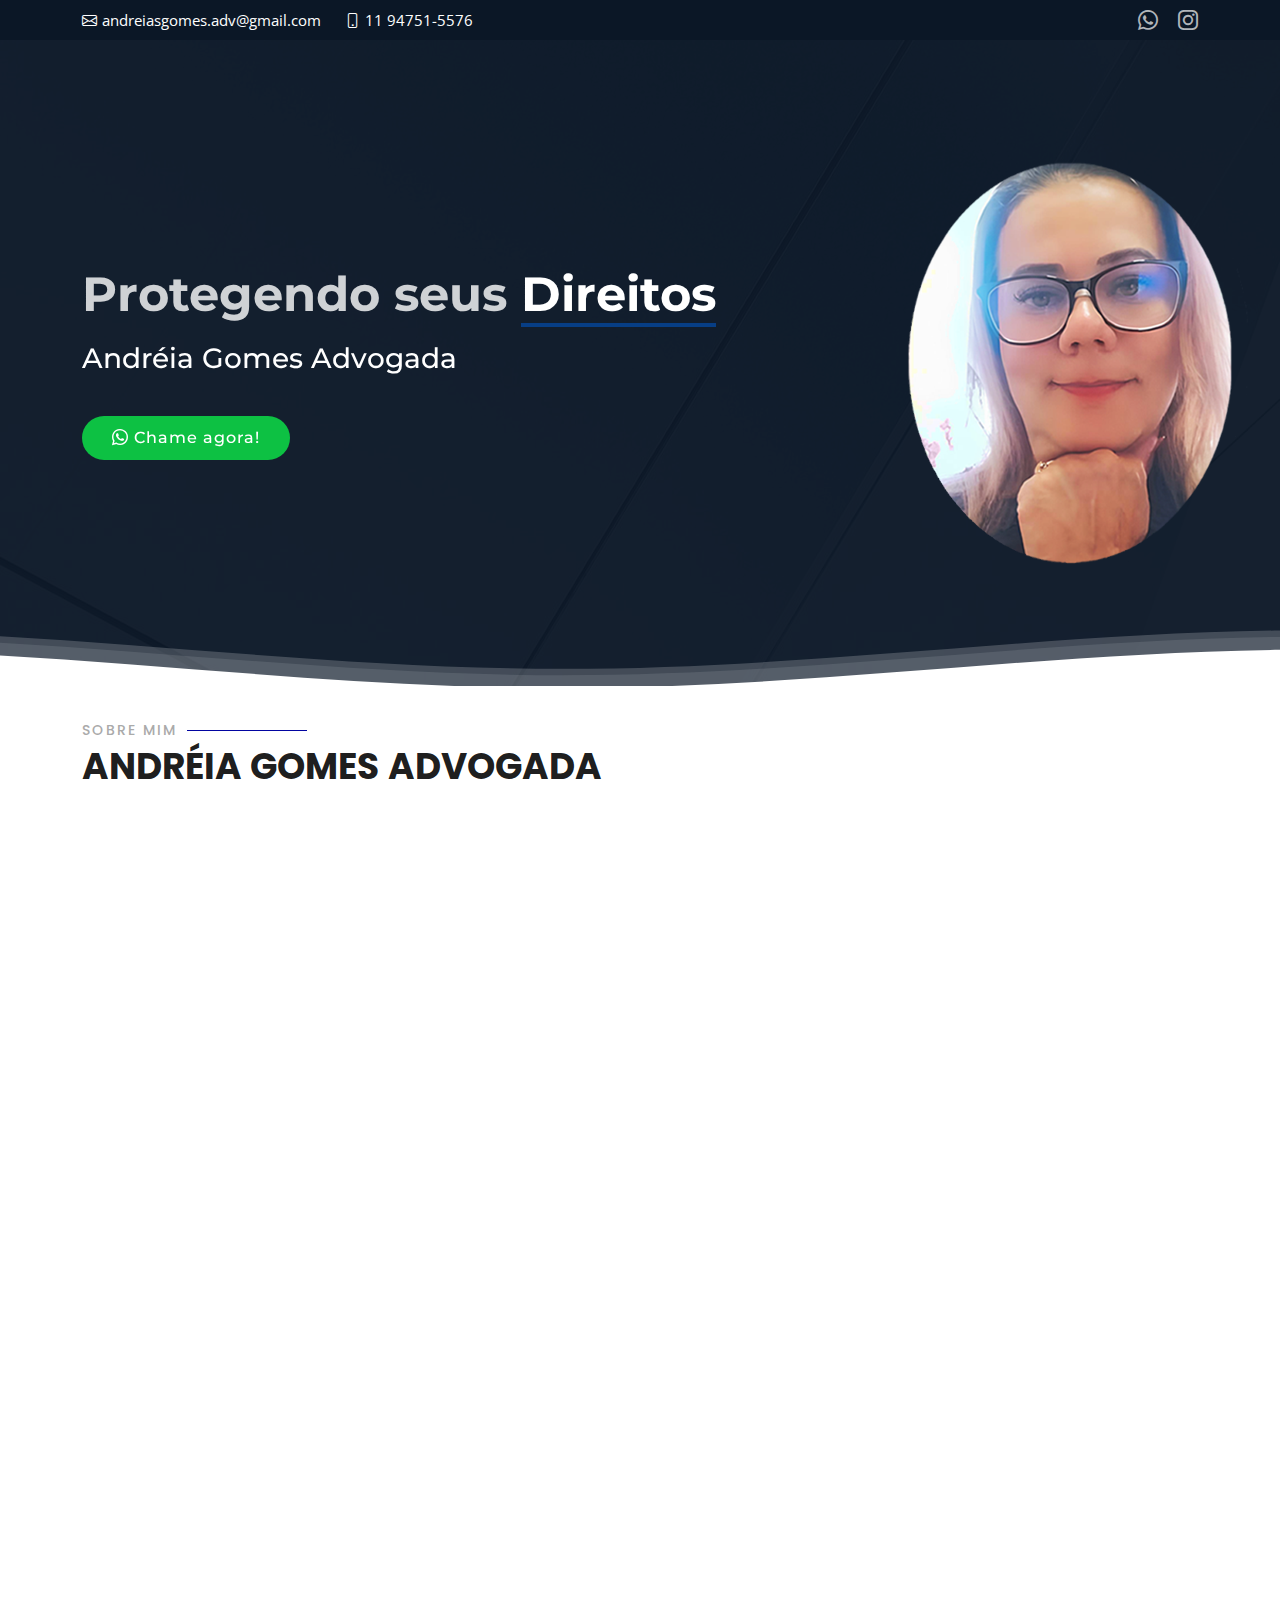
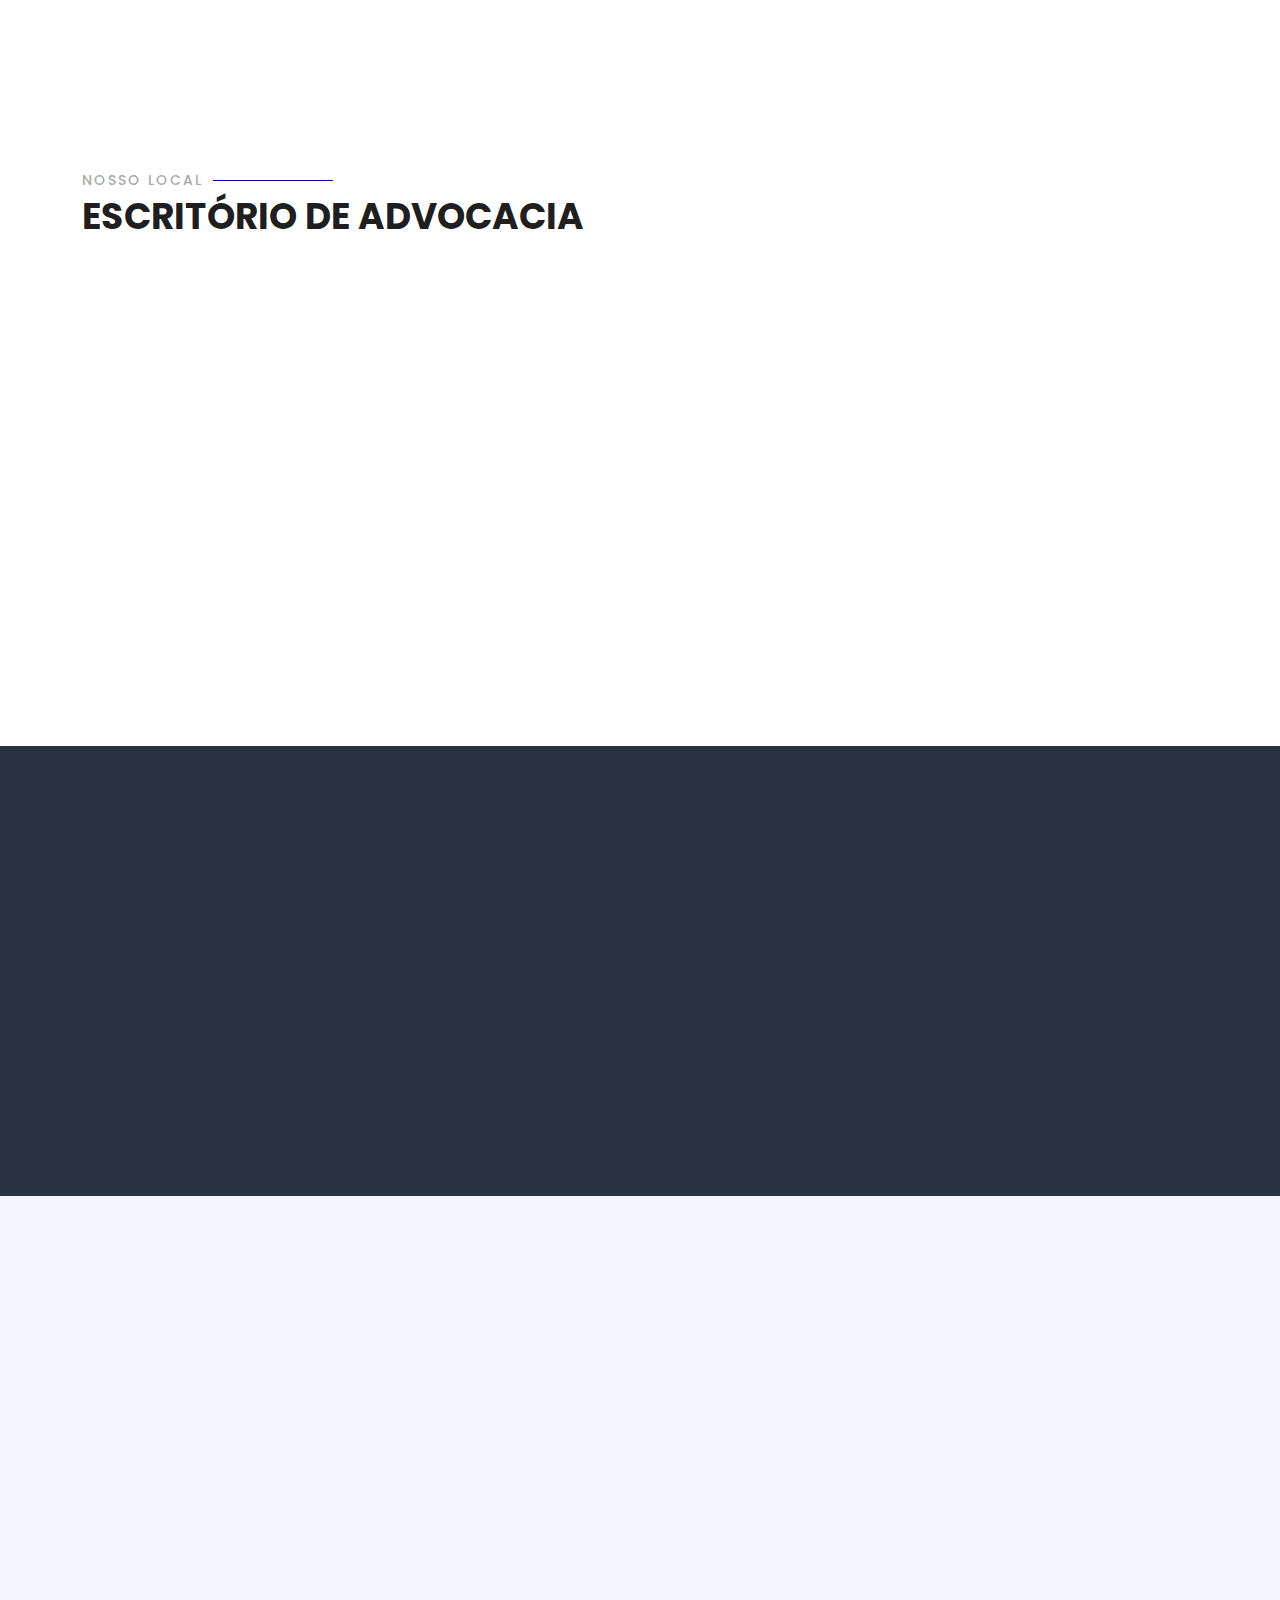
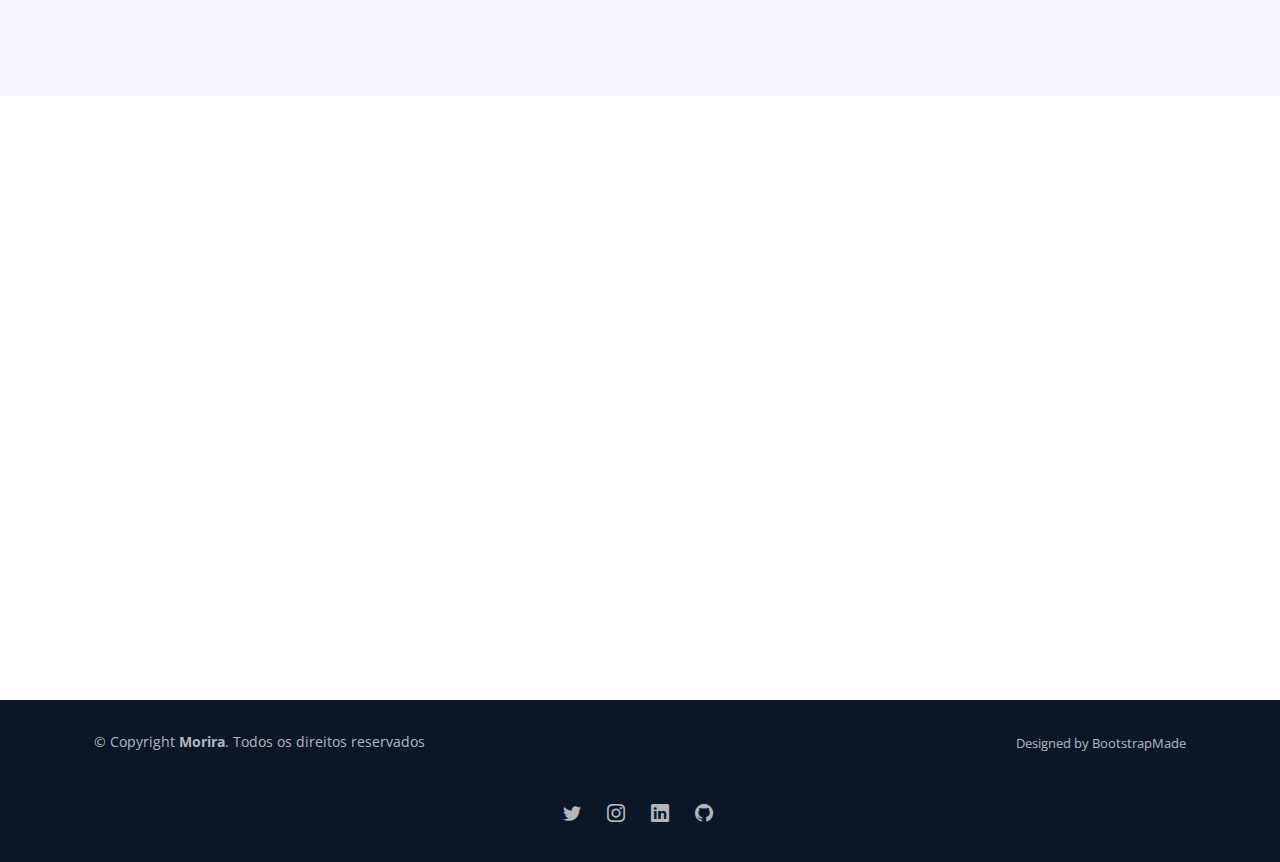
<file: index.html>
<!DOCTYPE html>
<html lang="pt-br">

<head>
  <meta charset="utf-8">
  <meta content="width=device-width, initial-scale=1.0" name="viewport">

  <title>Andreia Gomes</title>
  <meta content="" name="description">
  <meta content="" name="keywords">

  <!-- Favicons -->
  <link href="assets/img/icone.ico" rel="icon">
  <link href="assets/img/apple-touch-icon.png" rel="apple-touch-icon">

  <!-- Google Fonts -->
  <link
    href="https://fonts.googleapis.com/css?family=Open+Sans:300,300i,400,400i,600,600i,700,700i|Montserrat:300,300i,400,400i,500,500i,600,600i,700,700i|Poppins:300,300i,400,400i,500,500i,600,600i,700,700i"
    rel="stylesheet">

  <!-- Vendor CSS Files -->
  <link href="assets/vendor/aos/aos.css" rel="stylesheet">
  <link href="assets/vendor/bootstrap/css/bootstrap.min.css" rel="stylesheet">
  <link href="assets/vendor/bootstrap-icons/bootstrap-icons.css" rel="stylesheet">
  <link href="assets/vendor/boxicons/css/boxicons.min.css" rel="stylesheet">
  <link href="assets/vendor/glightbox/css/glightbox.min.css" rel="stylesheet">
  <link href="assets/vendor/remixicon/remixicon.css" rel="stylesheet">
  <link href="assets/vendor/swiper/swiper-bundle.min.css" rel="stylesheet">

  <!-- CSS File -->
  <link href="assets/css/estilo.css" rel="stylesheet">

</head>

<body>

  </div>

  <!-- ======= Header ======= -->
  <section id="topbar" class="topbar d-flex align-items-center">
    <div class="container d-flex justify-content-center justify-content-md-between">

      <div class="contact-info d-flex align-items-center">
        <i class="bi bi-envelope d-flex align-items-center"><a
            href="mailto:andreiasgomes.adv@gmail.com?">andreiasgomes.adv@gmail.com</a></i>
        <i class="bi bi-phone d-flex align-items-center ms-4"><span>11 94751-5576</span></i>
      </div>

      <div class="social-links d-none d-md-flex align-items-center">
        <a href="https://api.whatsapp.com/send?phone=555511947515576&text=Ol%C3%A1!%20acessei%20seu%20site.%20Estou%20interessado%20nos%20seus%20servi%C3%A7os.%20Poderia%20me%20passar%20mais%20informa%C3%A7%C3%B5es%3F" target="_blank" rel="noopener noreferrer" class="whatsapp"><i class="bi bi-whatsapp"></i></a>
        <a href="https://www.instagram.com/andreiagomes.adv/" class="instagram" target="_blank" rel="noopener noreferrer"><i class="bi bi-instagram"></i></a>
      </div>
    </div>
  </section><!-- End Top Bar -->


  <!-- ======= Hero Section ======= -->
  <section id="hero">

    <div class="container">
      <div class="row justify-content-between">
        <div class="col-lg-7 pt-5 pt-lg-0 order-2 order-lg-1 d-flex align-items-center">
          <div data-aos="zoom-out">
            <h1>Protegendo seus <span> Direitos </span></h1>
            <h2><span>Andréia Gomes Advogada</span></h2>
            <div class="text-center text-lg-start">
              <a href="https://api.whatsapp.com/send?phone=555511947515576&text=Ol%C3%A1!%20acessei%20seu%20site.%20Estou%20interessado%20nos%20seus%20servi%C3%A7os.%20Poderia%20me%20passar%20mais%20informa%C3%A7%C3%B5es%3F" class="btn-get-started scrollto" target="_blank" rel="noopener noreferrer"><i class="bi bi-whatsapp"></i>  Chame agora!</a>
            </div>
          </div>
        </div>
        <div class="col-lg-4 order-1 order-lg-2 hero-img" data-aos="zoom-out" data-aos-delay="300">
          <img src="assets/img/andreiaCapa.png">
        </div>
      </div>
    </div>

    <svg class="hero-waves" xmlns="http://www.w3.org/2000/svg" xmlns:xlink="http://www.w3.org/1999/xlink"
      viewBox="0 24 150 28 " preserveAspectRatio="none">
      <defs>
        <path id="wave-path" d="M-160 44c30 0 58-18 88-18s 58 18 88 18 58-18 88-18 58 18 88 18 v44h-352z">
      </defs>
      <g class="wave1">
        <use xlink:href="#wave-path" x="50" y="3" fill="rgba(255,255,255, .1)">
      </g>
      <g class="wave2">
        <use xlink:href="#wave-path" x="50" y="0" fill="rgba(255,255,255, .2)">
      </g>
      <g class="wave3">
        <use xlink:href="#wave-path" x="50" y="9" fill="#fff">
      </g>
    </svg>

  </section><!-- End Hero -->

  <main id="main">

    <!-- ======= About Section ======= -->
    <section id="about" class="about">
      <div class="container">

        <div class="section-title">
          <h2>Sobre Mim</h2>
          <p>Andréia Gomes Advogada</p>
        </div>

        <div class="row g-4 g-lg-5" data-aos="fade-up" data-aos-delay="200">

          <div class="col-lg-5">
            <div class="about-img">
              <img src="assets/img/andreiaSobre.png" class="img-fluid" alt="">
            </div>
          </div>

          <div class="col-lg-7">

            <div class="tab-content">

              <div class="tab-pane fade show active" id="tab1">

                <p class="fst-italic">
                  biografia profissional
                </p>

                <div class="d-flex align-items-center mt-4">
                  <i class="bi bi-check2"></i>
                  <h4> Formação</h4>
                </div>

                <p align="justify" style="text-indent: 3ch;">
                  Eu sou formada em Direito, graduada pela FMU (Faculdades Metropolitanas Unidas) e Pós-Graduada em Contratos pela Escola Paulista de Direito. Além disso, sou Mediadora formada pela Faculdade Legale e Pós-Graduada em Direito de Família e Sucessões pela mesma instituição.
                </p>

                <p align="justify" style="text-indent: 3ch;">
                  Sou inscrita na Ordem dos Advogados do Brasil Secção São Paulo sob nº 246.110 e tenho mais de 17 anos de experiência como advogada.
                </p>
                <div class="d-flex align-items-center mt-4">
                  <i class="bi bi-check2"></i>
                  <h4>Missão e valores</h4>
                </div>

                <p align="justify" style="text-indent: 3ch;">
                  Atualmente, sou proprietária da minha própria empresa de advocacia, que atua com diversos profissionais, incluindo parceiros que atuam em outras áreas do direito. 
                </p>


                <div class="d-flex align-items-center mt-4">
                  <i class="bi bi-check2"></i>
                  <h4>Atendimento eficiente</h4>
                </div>

                <p align="justify" style="text-indent: 3ch;">
                  Oferecemos atendimento de qualidade e personalizado, tanto de forma presencial em nossa sede localizada na Rua Dr. Antônio Bento, nº 560, cj. 703, Santo Amaro, São Paulo/SP, quanto de forma digital, atendendo clientes em todo o território Brasileiro.
                </p>

              </div><!-- End Tab 1 Content -->

            </div>

          </div>

        </div>

      </div>
    </section><!-- End About Section -->

       <!-- ======= Features Section ======= -->

    <section id="features" class="features">
      <div class="container">

        <div class="section-title" data-aos="fade-up">
          <h2>Todos os nossos serviços</h2>
          <p>Direito de Família e Sucessões</p>
        </div>

        <div class="row" data-aos="fade-left">
          <div class="col-lg-3 col-md-4">
            <a href="https://api.whatsapp.com/send?phone=555511947515576&text=Ol%C3%A1!%20acessei%20seu%20site.%20Estou%20interessado%20nos%20seus%20servi%C3%A7os%20sobre%20Div%C3%B3rcio.%20Poderia%20me%20passar%20mais%20informa%C3%A7%C3%B5es%3F" target="_blank" rel="noopener noreferrer">
            <div class="icon-box" data-aos="zoom-in" data-aos-delay="50">
              <i class="bi bi-clipboard-x-fill" style="color: #ffbb2c;"></i>
              <h3>Divórcio</h3>
            </div>
            </a>
          </div>
          <div class="col-lg-3 col-md-4 mt-4 mt-md-0">
            <a href="https://api.whatsapp.com/send?phone=555511947515576&text=Ol%C3%A1!%20acessei%20seu%20site.%20Estou%20interessado%20nos%20seus%20servi%C3%A7os%20sobre%20%20Partilha%20de%20bens.%20Poderia%20me%20passar%20mais%20informa%C3%A7%C3%B5es%3F" target="_blank" rel="noopener noreferrer">
            <div class="icon-box" data-aos="zoom-in" data-aos-delay="100">
              <i class="bi bi-briefcase-fill" style="color: #5578ff;"></i>
              <h3>Partilha de bens</h3>
            </div>
            </a>
          </div>
          <div class="col-lg-3 col-md-4 mt-4 mt-md-0">
            <a href="https://api.whatsapp.com/send?phone=555511947515576&text=Ol%C3%A1!%20acessei%20seu%20site.%20Estou%20interessado%20nos%20seus%20servi%C3%A7os%20sobre%20%20Pens%C3%A3o%20Aliment%C3%ADcia.%20Poderia%20me%20passar%20mais%20informa%C3%A7%C3%B5es%3F" target="_blank" rel="noopener noreferrer">
            <div class="icon-box" data-aos="zoom-in" data-aos-delay="150">
              <i class="bi bi-cart" style="color: #e80368;"></i>
              <h3>Pensão Alimentícia</h3>
            </div>
          </a>
          </div>
          <div class="col-lg-3 col-md-4 mt-4 mt-lg-0">
            <a href="https://api.whatsapp.com/send?phone=555511947515576&text=Ol%C3%A1!%20acessei%20seu%20site.%20Estou%20interessado%20nos%20seus%20servi%C3%A7os%20sobre%20Guarda%20de%20menor.%20Poderia%20me%20passar%20mais%20informa%C3%A7%C3%B5es%3F" target="_blank" rel="noopener noreferrer">
            <div class="icon-box" data-aos="zoom-in" data-aos-delay="200">
              <i class="bi bi-person-bounding-box" style="color: #e361ff;"></i>
              <h3>Guarda de menor</h3>
            </div>
            </a>
          </div>
          <div class="col-lg-3 col-md-4 mt-4">
            <a href="https://api.whatsapp.com/send?phone=555511947515576&text=Ol%C3%A1!%20acessei%20seu%20site.%20Estou%20interessado%20nos%20seus%20servi%C3%A7os%20sobre%20Regulamenta%C3%A7%C3%A3o%20de%20visitas-conviv%C3%AAncia.%20Poderia%20me%20passar%20mais%20informa%C3%A7%C3%B5es%3F" target="_blank" rel="noopener noreferrer">
            <div class="icon-box" data-aos="zoom-in" data-aos-delay="250">
              <i class="ri-database-2-line" style="color: #47aeff;"></i>
              <h3>Regulamentação de visitas-convivência</h3>
            </div>
          </a>
          </div>
          <div class="col-lg-3 col-md-4 mt-4">
            <a href="https://api.whatsapp.com/send?phone=555511947515576&text=Ol%C3%A1!%20acessei%20seu%20site.%20Estou%20interessado%20nos%20seus%20servi%C3%A7os%20sobre%20Interdi%C3%A7%C3%A3o.%20Poderia%20me%20passar%20mais%20informa%C3%A7%C3%B5es%3F" target="_blank" rel="noopener noreferrer">
            <div class="icon-box" data-aos="zoom-in" data-aos-delay="300">
              <i class="bi bi-folder-x" style="color: #ffa76e;"></i>
              <h3></h3>Interdição</h3>
            </div>
          </a>
          </div>
          <div class="col-lg-3 col-md-4 mt-4">
            <a href="https://api.whatsapp.com/send?phone=555511947515576&text=Ol%C3%A1!%20acessei%20seu%20site.%20Estou%20interessado%20nos%20seus%20servi%C3%A7os%20sobre%20Invent%C3%A1rio.%20Poderia%20me%20passar%20mais%20informa%C3%A7%C3%B5es%3F" target="_blank" rel="noopener noreferrer">
            <div class="icon-box" data-aos="zoom-in" data-aos-delay="350">
              <i class="ri-file-list-3-line" style="color: #11dbcf;"></i>
              <h3>Inventário</h3>
            </div>
            </a>
          </div>
          <div class="col-lg-3 col-md-4 mt-4">
            <a href="https://api.whatsapp.com/send?phone=555511947515576&text=Ol%C3%A1!%20acessei%20seu%20site.%20Estou%20interessado%20nos%20seus%20servi%C3%A7os%20sobre%20Ado%C3%A7%C3%A3o.%20Poderia%20me%20passar%20mais%20informa%C3%A7%C3%B5es%3F" target="_blank" rel="noopener noreferrer">
            <div class="icon-box" data-aos="zoom-in" data-aos-delay="400">
              <i class="bi bi-person-heart" style="color: #4233ff;"></i>
              <h3>Adoção</h3>
            </div>
          </a>
          </div>
          <div class="col-lg-3 col-md-4 mt-4">
            <a href="https://api.whatsapp.com/send?phone=555511947515576&text=Ol%C3%A1!%20acessei%20seu%20site.%20Estou%20interessado%20nos%20seus%20servi%C3%A7os%20sobre%20ITCMD.%20Poderia%20me%20passar%20mais%20informa%C3%A7%C3%B5es%3F" target="_blank" rel="noopener noreferrer">
            <div class="icon-box" data-aos="zoom-in" data-aos-delay="450">
              <i class="ri-anchor-line" style="color: #b2904f;"></i>
              <h3>ITCMD</h3>
            </div>
          </a>
          </div>
          <div class="col-lg-3 col-md-4 mt-4">
            <a href="https://api.whatsapp.com/send?phone=555511947515576&text=Ol%C3%A1!%20acessei%20seu%20site.%20Estou%20interessado%20nos%20seus%20servi%C3%A7os%20sobre%20Partilha%20de%20bens.%20Poderia%20me%20passar%20mais%20informa%C3%A7%C3%B5es%3F" target="_blank" rel="noopener noreferrer">
            <div class="icon-box" data-aos="zoom-in" data-aos-delay="500">
              <i class="bi bi-database-gear" style="color: #b20969;"></i>
              <h3>Partilha de bens</h3>
            </div>
          </a>
          </div>
          <div class="col-lg-3 col-md-4 mt-4">
            <a href="https://api.whatsapp.com/send?phone=555511947515576&text=Ol%C3%A1!%20acessei%20seu%20site.%20Estou%20interessado%20nos%20seus%20servi%C3%A7os%20sobre%20Ren%C3%BAncia%20de%20Heran%C3%A7a.%20Poderia%20me%20passar%20mais%20informa%C3%A7%C3%B5es%3F" target="_blank" rel="noopener noreferrer">
            <div class="icon-box" data-aos="zoom-in" data-aos-delay="550">
              <i class="bi bi-bank2" style="color: #ff5828;"></i>
              <h3>Renúncia de Herança</h3>
            </div>
          </a>
          </div>
         
        </div>

        <br>
        <br>
        <br> 

        <div class="section-title" data-aos="fade-up">
          <p>Direito Trabalhista</p>
        </div>

        <div class="row" data-aos="fade-left">
          <div class="col-lg-3 col-md-4">
            <a href="https://api.whatsapp.com/send?phone=5511947515576&text=Ol%C3%A1!%20acessei%20seu%20site.%20Estou%20interessado%20nos%20seus%20servi%C3%A7os%20sobre%20Indeniza%C3%A7%C3%A3o%20por%20dano%20moral%20-%20ass%C3%A9dio%20moral.%20%20Poderia%20me%20passar%20mais%20informa%C3%A7%C3%B5es%3F  " target="_blank" rel="noopener noreferrer">
            <div class="icon-box" data-aos="zoom-in" data-aos-delay="50">
              <i class="bi bi-bandaid" style="color: #fa53d6;"></i>
              <h3>Indenização por dano moral - assédio moral</h3>
            </div>
          </a>
          </div>
          <div class="col-lg-3 col-md-4 mt-4 mt-md-0">
            <a href="https://api.whatsapp.com/send?phone=5511947515576&text=Ol%C3%A1!%20acessei%20seu%20site.%20Estou%20interessado%20nos%20seus%20servi%C3%A7os%20sobre%20Falta%20de%20registro%20na%20Carteira%20de%20Trabalho%20(CTPS).%20%20Poderia%20me%20passar%20mais%20informa%C3%A7%C3%B5es%3F" target="_blank" rel="noopener noreferrer">
            <div class="icon-box" data-aos="zoom-in" data-aos-delay="100">
              <i class="bi bi-briefcase-fill" style="color: #08228b;"></i>
              <h3>Falta de registro na Carteira de Trabalho (CTPS)</h3>
            </div>
          </a>
          </div>
          <div class="col-lg-3 col-md-4 mt-4 mt-md-0">
            <a href="https://api.whatsapp.com/send?phone=5511947515576&text=Ol%C3%A1!%20acessei%20seu%20site.%20Estou%20interessado%20nos%20seus%20servi%C3%A7os%20sobre%20Adicional%20de%20insalubridade%20Poderia%20me%20passar%20mais%20informa%C3%A7%C3%B5es%3F" target="_blank" rel="noopener noreferrer">
            <div class="icon-box" data-aos="zoom-in" data-aos-delay="150">
              <i class="bi bi-building-fill-x" style="color: #6b128f;"></i>
              <h3>Adicional de insalubridade</h3>
            </div>
          </a>
          </div>
          <div class="col-lg-3 col-md-4 mt-4 mt-lg-0">
            <a href="https://api.whatsapp.com/send?phone=5511947515576&text=Ol%C3%A1!%20acessei%20seu%20site.%20Estou%20interessado%20nos%20seus%20servi%C3%A7os%20sobre%20Adicional%20de%20periculosidade%20Poderia%20me%20passar%20mais%20informa%C3%A7%C3%B5es%3F" target="_blank" rel="noopener noreferrer">
            <div class="icon-box" data-aos="zoom-in" data-aos-delay="200">
              <i class="bi bi-cone" style="color: #ffd207;"></i>
              <h3>Adicional de periculosidade</h3>
            </div>
          </a>
          </div>
          <div class="col-lg-3 col-md-4 mt-4">
            <a href="https://api.whatsapp.com/send?phone=5511947515576&text=Ol%C3%A1!%20acessei%20seu%20site.%20Estou%20interessado%20nos%20seus%20servi%C3%A7os%20sobre%20Desvio%20ou%20ac%C3%BAmulo%C2%A0de%C2%A0fun%C3%A7%C3%A3o.%20%20Poderia%20me%20passar%20mais%20informa%C3%A7%C3%B5es%3F" target="_blank" rel="noopener noreferrer">
            <div class="icon-box" data-aos="zoom-in" data-aos-delay="400">
              <i class="bi bi-database-dash" style="color: #f8000c;"></i>
              <h3>Desvio ou acúmulo de função</h3>
            </div>
          </a>
          </div>
          <div class="col-lg-3 col-md-4 mt-4">
            <a href="https://api.whatsapp.com/send?phone=5511947515576&text=Ol%C3%A1!%20acessei%20seu%20site.%20Estou%20interessado%20nos%20seus%20servi%C3%A7os%20sobre%20FGTS.%20%20Poderia%20me%20passar%20mais%20informa%C3%A7%C3%B5es%3F" target="_blank" rel="noopener noreferrer">
            <div class="icon-box" data-aos="zoom-in" data-aos-delay="300">
              <i class="bi bi-file-earmark-check" style="color: #ffa76e;"></i>
              <h3>FGTS</h3>
            </div>
            </a>
          </div>
          <div class="col-lg-3 col-md-4 mt-4">
            <a href="https://api.whatsapp.com/send?phone=5511947515576&text=Ol%C3%A1!%20acessei%20seu%20site.%20Estou%20interessado%20nos%20seus%20servi%C3%A7os%20sobre%20Verbas%20rescis%C3%B3rias.%20Poderia%20me%20passar%20mais%20informa%C3%A7%C3%B5es%3F" target="_blank" rel="noopener noreferrer">
            <div class="icon-box" data-aos="zoom-in" data-aos-delay="250">
              <i class="ri-database-2-line" style="color: #47aeff;"></i>
              <h3>Verbas rescisórias</h3>
            </div>
          </a>
          </div>
          <div class="col-lg-3 col-md-4 mt-4">
            <a href="https://api.whatsapp.com/send?phone=5511947515576&text=Ol%C3%A1!%20acessei%20seu%20site.%20Estou%20interessado%20nos%20seus%20servi%C3%A7os%20sobre%20Horas%20Extras%20Poderia%20me%20passar%20mais%20informa%C3%A7%C3%B5es%3F" target="_blank" rel="noopener noreferrer">
            <div class="icon-box" data-aos="zoom-in" data-aos-delay="350">
              <i class="ri-file-list-3-line" style="color: #11dbcf;"></i>
              <h3>Horas extras</h3>
            </div>
            </a>
          </div>
          <div class="col-lg-3 col-md-4 mt-4">
            <a href="https://api.whatsapp.com/send?phone=5511947515576&text=Ol%C3%A1!%20acessei%20seu%20site.%20Estou%20interessado%20nos%20seus%20servi%C3%A7os%20sobre%20Intervalo%20intrajornada%20Poderia%20me%20passar%20mais%20informa%C3%A7%C3%B5es%3F" target="_blank" rel="noopener noreferrer">
            <div class="icon-box" data-aos="zoom-in" data-aos-delay="350">
              <i class="bi bi-file-diff-fill" style="color: #11db44;"></i>
              <h3>Intervalo intrajornada</h3>
            </div>
          </a>
          </div>
         
        </div>

        <br>
        <br>
        <br> 

        <div class="section-title" data-aos="fade-up">
          <p>Direito Previdenciário</p>
        </div>

        <div class="row" data-aos="fade-left">
          <a href="https://api.whatsapp.com/send?phone=5511947515576&text=Ol%C3%A1!%20acessei%20seu%20site.%20Estou%20interessado%20nos%20seus%20servi%C3%A7os%20sobre%20Benef%C3%ADcio%20de%20Presta%C3%A7%C3%A3o%20Continuada%20(BPC).%20%20Poderia%20me%20passar%20mais%20informa%C3%A7%C3%B5es%3F" target="_blank" rel="noopener noreferrer">
          <div class="col-lg-3 col-md-4">
            <div class="icon-box" data-aos="zoom-in" data-aos-delay="50">
              <i class="bi bi-clipboard2-heart" style="color: #f037e0;"></i>
              <h3>Benefício de Prestação Continuada (BPC)</h3>
            </div>
          </a>
          </div>
          <div class="col-lg-3 col-md-4 mt-4 mt-md-0">
            <a href="https://api.whatsapp.com/send?phone=5511947515576&text=Ol%C3%A1!%20acessei%20seu%20site.%20Estou%20interessado%20nos%20seus%20servi%C3%A7os%20sobre%20A%20Lei%20Org%C3%A2nica%20da%20Assist%C3%AAncia%20Social%20(LOAS)%20.%20%20Poderia%20me%20passar%20mais%20informa%C3%A7%C3%B5es%3F" target="_blank" rel="noopener noreferrer">
            <div class="icon-box" data-aos="zoom-in" data-aos-delay="100">
              <i class="bi bi-clipboard2-heart-fill" style="color: #ee2e5e;"></i>
              <h3>Lei Orgânica da Assistência Social (LOAS)</h3>
            </div>
            </a>
          </div>
          <div class="col-lg-3 col-md-4 mt-4 mt-md-0">
            <a href="https://api.whatsapp.com/send?phone=5511947515576&text=Ol%C3%A1!%20acessei%20seu%20site.%20Estou%20interessado%20nos%20seus%20servi%C3%A7os%20sobre%20Indeferimento%20do%20benef%C3%ADcio%20da%20aposentadoria.%20%20Poderia%20me%20passar%20mais%20informa%C3%A7%C3%B5es%3F" target="_blank" rel="noopener noreferrer">
            <div class="icon-box" data-aos="zoom-in" data-aos-delay="150">
              <i class="bi bi-database-lock" style="color: #494949;"></i>
              <h3>Indeferimento do benefício da aposentadoria</h3>
            </div>
          </a>
          </div>
          <div class="col-lg-3 col-md-4 mt-4 mt-lg-0">
            <a href="https://api.whatsapp.com/send?phone=5511947515576&text=Ol%C3%A1!%20acessei%20seu%20site.%20Estou%20interessado%20nos%20seus%20servi%C3%A7os%20sobre%20Aposentadoria%20por%20tempo%20de%20contribui%C3%A7%C3%A3o.%20%20Poderia%20me%20passar%20mais%20informa%C3%A7%C3%B5es%3F   " target="_blank" rel="noopener noreferrer">
            <div class="icon-box" data-aos="zoom-in" data-aos-delay="200">
              <i class="bi bi-calendar-event" style="color: #aa1cec;"></i>
              <h3>Aposentadoria por tempo de contribuição</h3>
            </div>
          </a>
          </div>
          <div class="col-lg-3 col-md-4 mt-4">
            <a href="https://api.whatsapp.com/send?phone=5511947515576&text=Ol%C3%A1!%20acessei%20seu%20site.%20Estou%20interessado%20nos%20seus%20servi%C3%A7os%20sobre%20Aposentadoria%20especial%20.%20%20Poderia%20me%20passar%20mais%20informa%C3%A7%C3%B5es%3F" target="_blank" rel="noopener noreferrer">
            <div class="icon-box" data-aos="zoom-in" data-aos-delay="250">
              <i class="ri-database-2-line" style="color: #e9c917;"></i>
              <h3>Aposentadoria especial</h3>
            </div>
          </a>
          </div>
          <div class="col-lg-3 col-md-4 mt-4">
            <a href="https://api.whatsapp.com/send?phone=5511947515576&text=Ol%C3%A1!%20acessei%20seu%20site.%20Estou%20interessado%20nos%20seus%20servi%C3%A7os%20sobre%20Revis%C3%A3o%20da%20vida%20toda%20.%20%20Poderia%20me%20passar%20mais%20informa%C3%A7%C3%B5es%3F" target="_blank" rel="noopener noreferrer">
            <div class="icon-box" data-aos="zoom-in" data-aos-delay="300">
              <i class="bi bi-person-video2" style="color: #ffa76e;"></i>
              <h3>Revisão da vida toda</h3>
            </div>
          </a>
          </div>
          <div class="col-lg-3 col-md-4 mt-4">
            <a href="https://api.whatsapp.com/send?phone=5511947515576&text=Ol%C3%A1!%20acessei%20seu%20site.%20Estou%20interessado%20nos%20seus%20servi%C3%A7os%20sobre%20Aposentadoria%20por%20invalidez%20%20%20.%20Poderia%20me%20passar%20mais%20informa%C3%A7%C3%B5es%3F" target="_blank" rel="noopener noreferrer">
            <div class="icon-box" data-aos="zoom-in" data-aos-delay="350">
              <i class="bi bi-person-fill-dash" style="color: #11dbcf;"></i>
              <h3>Aposentadoria por invalidez</h3>
            </div>
          </a>
          </div>
          <div class="col-lg-3 col-md-4 mt-4">
            <a href="https://api.whatsapp.com/send?phone=5511947515576&text=Ol%C3%A1!%20acessei%20seu%20site.%20Estou%20interessado%20nos%20seus%20servi%C3%A7os%20sobre%20Revisional%20de%20benef%C3%ADcio.%20%20Poderia%20me%20passar%20mais%20informa%C3%A7%C3%B5es%3F" target="_blank" rel="noopener noreferrer">
            <div class="icon-box" data-aos="zoom-in" data-aos-delay="400">
              <i class="bi bi-person-heart" style="color: #4233ff;"></i>
              <h3>Revisional de benefício</h3>
            </div>
          </a>
          </div>
          <div class="col-lg-3 col-md-4 mt-4">
            <a href="https://api.whatsapp.com/send?phone=5511947515576&text=Ol%C3%A1!%20acessei%20seu%20site.%20Estou%20interessado%20nos%20seus%20servi%C3%A7os%20sobre%20Concess%C3%A3o%20de%20pens%C3%A3o%20por%20morte%20.%20%20Poderia%20me%20passar%20mais%20informa%C3%A7%C3%B5es%3F" target="_blank" rel="noopener noreferrer">
            <div class="icon-box" data-aos="zoom-in" data-aos-delay="450">
              <i class="bi bi-hourglass-bottom" style="color:2904f;"></i>
              <h3>Concessão de pensão por morte</h3>
            </div>
          </a>
          </div>
          <div class="col-lg-3 col-md-4 mt-4">
            <a href="https://api.whatsapp.com/send?phone=5511947515576&text=Ol%C3%A1!%20acessei%20seu%20site.%20Estou%20interessado%20nos%20seus%20servi%C3%A7os%20sobre%20Concess%C3%A3o%20de%20dupla%20aposentadoria%20.%20%20Poderia%20me%20passar%20mais%20informa%C3%A7%C3%B5es%3F" target="_blank" rel="noopener noreferrer">
            <div class="icon-box" data-aos="zoom-in" data-aos-delay="500">
              <i class="bi bi-database-gear" style="color: #b20969;"></i>
              <h3>Concessão de dupla aposentadoria</h3>
            </div>
          </a>
          </div>
          <div class="col-lg-3 col-md-4 mt-4">
            <a href="https://api.whatsapp.com/send?phone=5511947515576&text=Ol%C3%A1!%20acessei%20seu%20site.%20Estou%20interessado%20nos%20seus%20servi%C3%A7os%20sobre%20A%C3%A7%C3%A3o%20acident%C3%A1ria.%20%20Poderia%20me%20passar%20mais%20informa%C3%A7%C3%B5es%3F" target="_blank" rel="noopener noreferrer">
            <div class="icon-box" data-aos="zoom-in" data-aos-delay="550">
              <i class="bi bi-bank2" style="color: #ff5828;"></i>
              <h3>Ação acidentária</h3>
            </div>
          </a>
          </div>
          <div class="col-lg-3 col-md-4 mt-4">
            <a href="https://api.whatsapp.com/send?phone=5511947515576&text=Ol%C3%A1!%20acessei%20seu%20site.%20Estou%20interessado%20nos%20seus%20servi%C3%A7os%20sobre%20Aposentadoria%20por%20idade.%20%20Poderia%20me%20passar%20mais%20informa%C3%A7%C3%B5es%3F    " target="_blank" rel="noopener noreferrer">
            <div class="icon-box" data-aos="zoom-in" data-aos-delay="550">
              <i class="bi bi-person-lines-fill" style="color: #0e8d9e;"></i>
               <h3>Aposentadoria por idade</h3>
            </div>
          </a>
          </div>

          <br>
          <br>
          <br> 
          <br>
          <br>
          <br> 
        
        <div class="section-title" data-aos="fade-up">
          <p>Direito do Consumidor</p>
        </div>

        <div class="row" data-aos="fade-left">
          <div class="col-lg-3 col-md-4">
            <a href="https://api.whatsapp.com/send?phone=5511947515576&text=Ol%C3%A1!%20acessei%20seu%20site.%20Estou%20interessado%20nos%20seus%20servi%C3%A7os%20sobre%20Juros%20abusivos%20no%20financiamento%20de%20carros%20.%20%20Poderia%20me%20passar%20mais%20informa%C3%A7%C3%B5es%3F" target="_blank" rel="noopener noreferrer">
            <div class="icon-box" data-aos="zoom-in" data-aos-delay="50">
              <i class="bi bi-clipboard-x-fill" style="color: #ffbb2c;"></i>
              <h3>Juros abusivos no financiamento de carros</h3>
            </div>
          </a>
          </div>
          <div class="col-lg-3 col-md-4 mt-4 mt-md-0">
            <a href="https://api.whatsapp.com/send?phone=5511947515576&text=Ol%C3%A1!%20acessei%20seu%20site.%20Estou%20interessado%20nos%20seus%20servi%C3%A7os%20sobre%20Recusa%20de%20custeio%20de%20atendimento%20pelo%20seguro%20de%20vida.%20%20Poderia%20me%20passar%20mais%20informa%C3%A7%C3%B5es%3F" target="_blank" rel="noopener noreferrer">
            <div class="icon-box" data-aos="zoom-in" data-aos-delay="100">
              <i class="bi bi-person-slash" style="color: #b40b0b;"></i>
              <h3>Recusa de custeio de atendimento pelo seguro de vida</h3>
            </div>
          </a>
          </div>
          <div class="col-lg-3 col-md-4 mt-4 mt-md-0">
            <a href="https://api.whatsapp.com/send?phone=5511947515576&text=Ol%C3%A1!%20acessei%20seu%20site.%20Estou%20interessado%20nos%20seus%20servi%C3%A7os%20sobre%20Negativa%20indevida%20de%20cobertura%20de%20tratamento.%20%20Poderia%20me%20passar%20mais%20informa%C3%A7%C3%B5es%3F" target="_blank" rel="noopener noreferrer">
            <div class="icon-box" data-aos="zoom-in" data-aos-delay="150">
              <i class="bi bi-send-x-fill" style="color: #e80368;"></i>
              <h3>Negativa indevida de cobertura de tratamento</h3>
            </div>
          </a>
          </div>
          <div class="col-lg-3 col-md-4 mt-4 mt-lg-0">
            <a href="https://api.whatsapp.com/send?phone=5511947515576&text=Ol%C3%A1!%20acessei%20seu%20site.%20Estou%20interessado%20nos%20seus%20servi%C3%A7os%20sobre%20Negativa%20de%20pagamento%20do%20seguro%20de%20vida.%20%20Poderia%20me%20passar%20mais%20informa%C3%A7%C3%B5es%3F" target="_blank" rel="noopener noreferrer">
            <div class="icon-box" data-aos="zoom-in" data-aos-delay="200">
              <i class="bi bi-send-x" style="color: #e361ff;"></i>
              <h3>Negativa de pagamento do seguro de vida</h3>
            </div>
          </a>
          </div>
          <div class="col-lg-3 col-md-4 mt-4">
            <a href="https://api.whatsapp.com/send?phone=5511947515576&text=Ol%C3%A1!%20acessei%20seu%20site.%20Estou%20interessado%20nos%20seus%20servi%C3%A7os%20sobre%20Corte%20indevido%20de%20luz%2C%20%C3%A1gua%2C%20internet%20ou%20telefone.%20%20Poderia%20me%20passar%20mais%20informa%C3%A7%C3%B5es%3F" target="_blank" rel="noopener noreferrer">
            <div class="icon-box" data-aos="zoom-in" data-aos-delay="250">
              <i class="bi bi-shield-slash" style="color: #11994e;"></i>
              <h3>Corte indevido de luz, água, internet ou telefone</h3>
            </div>
          </a>
          </div>
          <div class="col-lg-3 col-md-4 mt-4">
            <a href="https://api.whatsapp.com/send?phone=5511947515576&text=Ol%C3%A1!%20acessei%20seu%20site.%20Estou%20interessado%20nos%20seus%20servi%C3%A7os%20sobre%20Negativa%C3%A7%C3%A3o%20em%20fun%C3%A7%C3%A3o%20de%20clonagem%20do%20cart%C3%A3o%20de%20cr%C3%A9dito.%20%20Poderia%20me%20passar%20mais%20informa%C3%A7%C3%B5es%3F" target="_blank" rel="noopener noreferrer">
            <div class="icon-box" data-aos="zoom-in" data-aos-delay="300">
              <i class="bi bi-credit-card-2-front" style="color: #ffee00;"></i>
              <h3>Negativação em função de clonagem do cartão de crédito</h3>
            </div>
          </a>
          </div>
          <div class="col-lg-3 col-md-4 mt-4">
            <a href="https://api.whatsapp.com/send?phone=5511947515576&text=Ol%C3%A1!%20acessei%20seu%20site.%20Estou%20interessado%20nos%20seus%20servi%C3%A7os%20sobre%20Falha%20no%20processamento%20de%20contas%20e%20d%C3%ADvidas%20que%20j%C3%A1%20est%C3%A3o%20pagas.%20%20Poderia%20me%20passar%20mais%20informa%C3%A7%C3%B5es%3F" target="_blank" rel="noopener noreferrer">
            <div class="icon-box" data-aos="zoom-in" data-aos-delay="350">
              <i class="ri-file-list-3-line" style="color: #11dbcf;"></i>
              <h3>Falha no processamento de contas e dívidas que já estão pagas</h3>
            </div>
          </a>
          </div>
          <div class="col-lg-3 col-md-4 mt-4">
            <a href="https://api.whatsapp.com/send?phone=5511947515576&text=Ol%C3%A1!%20acessei%20seu%20site.%20Estou%20interessado%20nos%20seus%20servi%C3%A7os%20sobre%20O%20vazamento%20de%20dados%20pessoais%20fere%20os%20Direitos%20do%20Consumidor.%20%20Poderia%20me%20passar%20mais%20informa%C3%A7%C3%B5es%3F" target="_blank" rel="noopener noreferrer">
            <div class="icon-box" data-aos="zoom-in" data-aos-delay="400">
              <i class="bi bi-incognito" style="color: #313131;"></i>
              <h3>O vazamento de dados pessoais fere os Direitos do Consumidor</h3>
            </div>
          </a>
          </div>
          <div class="col-lg-3 col-md-4 mt-4">
            <a href="https://api.whatsapp.com/send?phone=5511947515576&text=Ol%C3%A1!%20acessei%20seu%20site.%20Estou%20interessado%20nos%20seus%20servi%C3%A7os%20sobre%20Obras%20e%20constru%C3%A7%C3%B5es%20entregues%20fora%20do%20prazo.%20%20Poderia%20me%20passar%20mais%20informa%C3%A7%C3%B5es%3F" target="_blank" rel="noopener noreferrer">
            <div class="icon-box" data-aos="zoom-in" data-aos-delay="450">
              <i class="ri-anchor-line" style="color: #b2904f;"></i>
              <h3>Obras e construções entregues fora do prazo</h3>
            </div>
          </a>
          </div>
          <div class="col-lg-3 col-md-4 mt-4">
            <a href="https://api.whatsapp.com/send?phone=5511947515576&text=Ol%C3%A1!%20acessei%20seu%20site.%20Estou%20interessado%20nos%20seus%20servi%C3%A7os%20sobre%20Deveres%20das%20institui%C3%A7%C3%B5es%20de%20Ensino%20Superior.%20%20Poderia%20me%20passar%20mais%20informa%C3%A7%C3%B5es%3F" target="_blank" rel="noopener noreferrer">
            <div class="icon-box" data-aos="zoom-in" data-aos-delay="500">
              <i class="bi bi-database-gear" style="color: #b20969;"></i>
              <h3>Deveres das instituições de Ensino Superior</h3>
            </div>
          </a>
          </div>
          <div class="col-lg-3 col-md-4 mt-4">
            <a href="https://api.whatsapp.com/send?phone=5511947515576&text=Ol%C3%A1!%20acessei%20seu%20site.%20Estou%20interessado%20nos%20seus%20servi%C3%A7os%20sobre%20Atraso%20na%20entrega%20de%20m%C3%B3vel%20planejado.%20%20Poderia%20me%20passar%20mais%20informa%C3%A7%C3%B5es%3F" target="_blank" rel="noopener noreferrer">
            <div class="icon-box" data-aos="zoom-in" data-aos-delay="550">
              <i class="bi bi-wrench-adjustable" style="color: #81270e;"></i>
              <h3>Atraso na entrega de móvel planejado</a></h3>
            </div>
          </a>
          </div>
          <div class="col-lg-3 col-md-4 mt-4">
            <a href="https://api.whatsapp.com/send?phone=5511947515576&text=Ol%C3%A1!%20acessei%20seu%20site.%20Estou%20interessado%20nos%20seus%20servi%C3%A7os%20sobre%20casa%20e%20empr%C3%A9stimos%20banc%C3%A1rios.%20%20Poderia%20me%20passar%20mais%20informa%C3%A7%C3%B5es%3F" target="_blank" rel="noopener noreferrer">
            <div class="icon-box" data-aos="zoom-in" data-aos-delay="550">
              <i class="bi bi-house-exclamation-fill" style="color: #8711a5;"></i>
              <h3>Casa e empréstimos bancários</h3>
            </div>
          </a>
          </div>
          <div class="col-lg-3 col-md-4 mt-4">
            <a href="https://api.whatsapp.com/send?phone=5511947515576&text=Ol%C3%A1!%20acessei%20seu%20site.%20Estou%20interessado%20nos%20seus%20servi%C3%A7os%20sobre%20Cobran%C3%A7a%20indevida.%20%20Poderia%20me%20passar%20mais%20informa%C3%A7%C3%B5es%3F" target="_blank" rel="noopener noreferrer">
            <div class="icon-box" data-aos="zoom-in" data-aos-delay="550">
              <i class="bi bi-file-bar-graph" style="color: #62b614;"></i>
              <h3>Cobrança indevida</h3>
            </div>
          </a>
          </div>
          <div class="col-lg-3 col-md-4 mt-4">
            <a href="https://api.whatsapp.com/send?phone=5511947515576&text=Ol%C3%A1!%20acessei%20seu%20site.%20Estou%20interessado%20nos%20seus%20servi%C3%A7os%20sobre%20Produto%20com%20defeito%20e%20v%C3%ADcio.%20%20Poderia%20me%20passar%20mais%20informa%C3%A7%C3%B5es%3F" target="_blank" rel="noopener noreferrer">
            <div class="icon-box" data-aos="zoom-in" data-aos-delay="550">
              <i class="bi bi-easel2" style="color: #ffbb28;"></i>
              <h3>Produto com defeito e vício</h3>
            </div>
          </a>
          </div>
          <div class="col-lg-3 col-md-4 mt-4">
            <a href="https://api.whatsapp.com/send?phone=5511947515576&text=Ol%C3%A1!%20acessei%20seu%20site.%20Estou%20interessado%20nos%20seus%20servi%C3%A7os%20sobre%20Erro%20m%C3%A9dico.%20%20Poderia%20me%20passar%20mais%20informa%C3%A7%C3%B5es%3F" target="_blank" rel="noopener noreferrer">
            <div class="icon-box" data-aos="zoom-in" data-aos-delay="550">
              <i class="bi bi-capsule-pill" style="color:#269e0e;"></i>
              <h3>Erro médico</h3>
            </div>
          </a>
          </div>
          <div class="col-lg-3 col-md-4 mt-4">
            <a href="https://api.whatsapp.com/send?phone=5511947515576&text=Ol%C3%A1!%20acessei%20seu%20site.%20Estou%20interessado%20nos%20seus%20servi%C3%A7os%20sobre%20Atraso%20na%20entrega%C2%A0%C2%A0de%C2%A0im%C3%B3vel.%20%20Poderia%20me%20passar%20mais%20informa%C3%A7%C3%B5es%3F" target="_blank" rel="noopener noreferrer">
            <div class="icon-box" data-aos="zoom-in" data-aos-delay="550">
              <i class="bi bi-bank2" style="color: #ff5828;"></i>
              <h3>Atraso na entrega  de imóvel</h3>
            </div>
          </a>
          </div>

        </div>
      </div>
    </section><!-- End Features Section -->

     <!-- ======= About Section ======= -->
     <section id="about" class="about">
      <div class="container">

        <div class="section-title">
          <h2>Nosso Local</h2>
          <p>Escritório de Advocacia</p>
        </div>

        <div class="row g-4 g-lg-5" data-aos="fade-up" data-aos-delay="200">

          
          <div class="col-lg-7">

            <div class="tab-content">

              <div class="tab-pane fade show active" id="tab1">

                <p class="fst-italic">
                  Escritório especializado
                </p>

                <div class="d-flex align-items-center mt-4">
                  <i class="bi bi-check2"></i>
                  <h4> Sistema de andamentos dos processos</h4>
                </div>

                <p align="justify" style="text-indent: 3ch;">
                  Temos um sistema que controla todos os andamentos dos processos e assim evita a perda de prazo!
                </p>

                <div class="d-flex align-items-center mt-4">
                  <i class="bi bi-check2"></i>
                  <h4>Seguro de responsabilidade</h4>
                </div>

                <p align="justify" style="text-indent: 3ch;">
                  Temos também um seguro de responsabilidade civil com a Porto Seguro, assim garantindo qualquer eventual prejuízo causado ao cliente!
                </p>


                <div class="d-flex align-items-center mt-4">
                  <i class="bi bi-check2"></i>
                  <h4>Atendimento eficiente</h4>
                </div>

                <p align="justify" style="text-indent: 3ch;">
                  O nosso objetivo é atender o nosso cliente com segurança, transparência e humanidade, respeitando a dignidade e necessidade vivenciada no momento.
                </p>

                
              </div><!-- End Tab 1 Content -->

            </div>

          </div>

          <div class="col-lg-5">
            <div class="about-img">
              <img src="assets/img/advocacia.jpg" class="img-fluid" alt="">
            </div>
          </div>


        </div>

      </div>
    </section><!-- End About Section -->

    <br>
    <br>
    <br>
    <br>

    
    <!-- ======= Testimonials Section ======= -->
    <section id="testimonials" class="testimonials">
      <div class="container">

        <div class="testimonials-slider swiper" data-aos="fade-up" data-aos-delay="100">
          <div class="swiper-wrapper">

            <div class="swiper-slide">
              <div class="testimonial-item">
                <img src="assets/img/testimonials/testimonials-2.jpg" class="testimonial-img" alt="">
                <h3>Ândrassa Cirilo</h3>
                <h4> ⭐ ⭐ ⭐ ⭐ ⭐</h4>
                <p>
                  <i class="bx bxs-quote-alt-left quote-icon-left"></i>
                    Maravilhoso o trabalho da doutora. 
                    Muito atenciosa, nos orienta com paciência. 
                    Comprometida. Recomendo muito o trabalho da doutora Andréia..
                  <i class="bx bxs-quote-alt-right quote-icon-right"></i>
                </p>
              </div>
            </div>

            <div class="swiper-slide">
              <div class="testimonial-item">
                <img src="assets/img/testimonials/testimonials-5.jpg" class="testimonial-img" alt="">
                <h3>Léa Martins</h3>
                <h4>⭐ ⭐ ⭐ ⭐ ⭐</h4>
                <p>
                  <i class="bx bxs-quote-alt-left quote-icon-left"></i>
                    Dra. Andréia é uma profissional ímpar, extremamente competente e pode ter certeza que solucionará o se caso!!!
                  <i class="bx bxs-quote-alt-right quote-icon-right"></i>
                </p>
              </div>
            </div>

            <div class="swiper-slide">
              <div class="testimonial-item">
                <img src="assets/img/testimonials/testimonials-1.jpg" class="testimonial-img" alt="">
                <h3>Renata Soares</h3>
                <h4> ⭐ ⭐ ⭐ ⭐ ⭐</h4>
                <p>
                  <i class="bx bxs-quote-alt-left quote-icon-left"></i>
                  Dra Andréia é uma excelente profissional , admiro ela como ser humano incrível e como uma excelente profissional. 
                  Assim como Débora na Bíblia sempre justifica aqueles que precisa.
                  <i class="bx bxs-quote-alt-right quote-icon-right"></i>
                </p>
              </div>
            </div>

            <div class="swiper-slide">
              <div class="testimonial-item">
                <img src="assets/img/testimonials/testimonials-3.jpg" class="testimonial-img" alt="">
                <h3>Daisylane Silva</h3>
                <h4> ⭐ ⭐ ⭐ ⭐ ⭐</h4>
                <p>
                  <i class="bx bxs-quote-alt-left quote-icon-left"></i>
                  Excelente profissional 👏🏾👏🏾
                  <i class="bx bxs-quote-alt-right quote-icon-right"></i>
                </p>
              </div>
            </div>

            <div class="swiper-slide">
              <div class="testimonial-item">
                <img src="assets/img/testimonials/testimonials-4.jpg" class="testimonial-img" alt="">
                <h3>Tereza Castro</h3>
                <h4> ⭐ ⭐ ⭐ ⭐ ⭐</h4>
                <p>
                  <i class="bx bxs-quote-alt-left quote-icon-left"></i>
                  Parabéns pelo excelente atendimento.
                  <i class="bx bxs-quote-alt-right quote-icon-right"></i>
                </p>
              </div>
            </div>

          </div>
          <div class="swiper-pagination"></div>
        </div>

      </div>
    </section>
    <!-- End Testimonials Section -->

    <!-- ======= F.A.Q Section ======= -->
    <section id="faq" class="faq section-bg">
      <div class="container">

        <div class="section-title" data-aos="fade-up">
          <h2>F.A.Q</h2>
          <p>Perguntas Frequentes</p>
        </div>

        <div class="faq-list">
          <ul>
            <li data-aos="fade-up">
              <i class="bx bx-help-circle icon-help"></i> <a data-bs-toggle="collapse" class="collapse"
                data-bs-target="#faq-list-1">Vocês atendem clientes em todo o Brasil? <i class="bx bx-chevron-down icon-show"></i><i class="bx bx-chevron-up icon-close"></i></a>
              <div id="faq-list-1" class="collapse show" data-bs-parent=".faq-list">
                <p align="justify" style="text-indent: 3ch;">
                  Sim, atendemos clientes em todo o território Brasileiro, tanto de forma presencial em nossa sede em São Paulo quanto de forma digital.
                </p>
              </div>
            </li>

            <li data-aos="fade-up" data-aos-delay="100">
              <i class="bx bx-help-circle icon-help"></i> <a data-bs-toggle="collapse" data-bs-target="#faq-list-2"
                class="collapsed">Como vocês evitam a perda de prazos nos processos? <i class="bx bx-chevron-down icon-show"></i><i
                  class="bx bx-chevron-up icon-close"></i></a>
              <div id="faq-list-2" class="collapse" data-bs-parent=".faq-list">
                <p align="justify" style="text-indent: 3ch;">
                  Temos um sistema que controla todos os andamentos dos processos, garantindo que nenhum prazo seja perdido.
                </p>
              </div>
            </li>

            <li data-aos="fade-up" data-aos-delay="200">
              <i class="bx bx-help-circle icon-help"></i> <a data-bs-toggle="collapse" data-bs-target="#faq-list-3"
                class="collapsed">Vocês possuem algum tipo de seguro para garantir eventuais prejuízos causados ao cliente?<i class="bx bx-chevron-down icon-show"></i><i
                  class="bx bx-chevron-up icon-close"></i></a>
              <div id="faq-list-3" class="collapse" data-bs-parent=".faq-list">
                <p align="justify" style="text-indent: 3ch;">
                  Sim, possuímos um seguro de responsabilidade civil com a Porto Seguro, assim garantindo qualquer eventual prejuízo causado ao cliente.
                </p>
              </div>
            </li>

          </ul>
        </div>

      </div>
    </section><!-- End F.A.Q Section -->

    <!-- ======= Contact Section ======= -->
    <section id="contact" class="contact">
      <div class="container">

        <div class="section-title" data-aos="fade-up">
          <h2>Contato</h2>
          <p>Contate me</p>
        </div>

        <div class="row">

          <div class="col-lg-4" data-aos="fade-right" data-aos-delay="100">
            <div class="info">

              <div class="address">
                <a target="_blank" rel="noopener noreferrer" href="https://www.google.com/maps/dir//Andréia+Gomes+Advocacia+de+Família,+Consumidor+e+CNH/data=!4m6!4m5!1m1!4e2!1m2!1m1!1s0x94ce5174313e063d:0xf0e880c544677abf?sa=X&hl=pt-BR&ved=2ahUKEwiMseT3n_L8AhVSHLkGHV0GBLYQ9Rd6BAhBEAQ"  target="_blank" rel="noopener noreferrer" class="bi bi-geo-alt"></a>
                <h4>Endereço:</h4>
                <p>Rua Dr. Antônio Bento, nº 560, cj. 703, Santo Amaro, São Paulo/SP</p>
              </div>

              <div class="email">
                <a target="_blank" rel="noopener noreferrer" href="mailto:andreiasgomes.adv@gmail.com?" class="bi bi-envelope"></a>
                <h4>Email:</h4>
                <p>andreiasgomes.adv@gmail.com</p>
              </div>

              <div class="phone">
                <a target="_blank" rel="noopener noreferrer" href="https://www.instagram.com/andreiagomes.adv/" class="bi bi-instagram"></a>
                <h4>Instragram:</h4>
                <p>@andreiagomes.adv</p>
              </div>

              <div class="phone">
                <a target="_blank" rel="noopener noreferrer" href="https://api.whatsapp.com/send?phone=555511947515576&text=Ol%C3%A1!%20acessei%20seu%20site.%20Estou%20interessado%20nos%20seus%20servi%C3%A7os.%20Poderia%20me%20passar%20mais%20informa%C3%A7%C3%B5es%3F" class="bi bi-whatsapp"></a>
                <h4>Whatsapp:</h4>
                <p>+55 11 94751-5576</p>
              </div>

            </div>

          </div>

          <div class="col-lg-8 mt-5 mt-lg-0" data-aos="fade-left" data-aos-delay="200" class="php-email-form">

            <form action="https://api.staticforms.xyz/submit" method="post" role="form">

              <input type="hidden" name="accessKey" value="05aa71ff-1931-45b2-9a47-bf3ff45798c3">

              <div class="row" >
                <div class="col-md-6 form-group">
                  <input type="text" name="name" class="form-control" id="name" placeholder="Seu Nome" required>
                </div>

                <div class="col-md-6 form-group mt-3 mt-md-0">
                  <input type="email" class="form-control" name="email" id="email" placeholder="Seu Email" required>
                </div>

              </div>

              <div class="form-group mt-3">
                <input type="text" class="form-control" name="subject" id="subject" placeholder="Titulo" required>
              </div>

              <div class="form-group mt-3">
                <textarea class="form-control" name="message" rows="5" placeholder="message" required></textarea>
              </div>

              <input type="hidden" name="redirectTo" value="https://exemploandreia.vercel.app/Familiar/">

              <br>
              <div class="text-center" ><button class="btn btn2" type="submit">Enviar email</button></div>

            </form>

          </div>

        </div>

      </div>
    </section><!-- End Contact Section -->

  </main><!-- End #main -->


  
  <!-- ======= Footer ======= -->
  <footer id="footer" class="footer">

    <div class="container">
      <div class="footer-legal text-center">
        <div class="container d-flex flex-column flex-lg-row justify-content-center justify-content-lg-between align-items-center">
          
          <div class="copyright">
            &copy; Copyright <strong><span>Morira</span></strong>. Todos os direitos reservados
          </div>
          <div class="credits">
            Designed by <a href="https://bootstrapmade.com/">BootstrapMade</a>
          </div>
        </div>

        <br>
        <br>

        <div class="social-links order-first order-lg-last mb-3 mb-lg-0">
          <a target="_blank" rel="noopener noreferrer" href="https://twitter.com/mori_nian" class="twitter"><i class="bi bi-twitter"></i></a>
          <a target="_blank" rel="noopener noreferrer" href="https://www.instagram.com/ipaulinha_/" class="instagram"><i class="bi bi-instagram"></i></a>
          <a target="_blank" rel="noopener noreferrer" href="https://www.linkedin.com/in/paulamorin/" class="linkedin"><i class="bi bi-linkedin"></i></a>
          <a target="_blank" rel="noopener noreferrer" href="https://github.com/Morinian" class="linkedin"><i class="bi bi-github"></i></a>
        </div>


  </footer>
  <!-- End Footer -->


  <a href="#" class="back-to-top d-flex align-items-center justify-content-center"><i
      class="bi bi-arrow-up-short"></i></a>



  <div id="preloader"></div>

  <!-- Vendor JS Files -->
  <script src="assets/vendor/purecounter/purecounter_vanilla.js"></script>
  <script src="assets/vendor/aos/aos.js"></script>
  <script src="assets/vendor/bootstrap/js/bootstrap.bundle.min.js"></script>
  <script src="assets/vendor/glightbox/js/glightbox.min.js"></script>
  <script src="assets/vendor/swiper/swiper-bundle.min.js"></script>
  <script src="assets/vendor/php-email-form/validate.js"></script>

  <!-- Template Main JS File -->
  <script src="assets/js/main.js"></script>

</body>

</html>
</file>
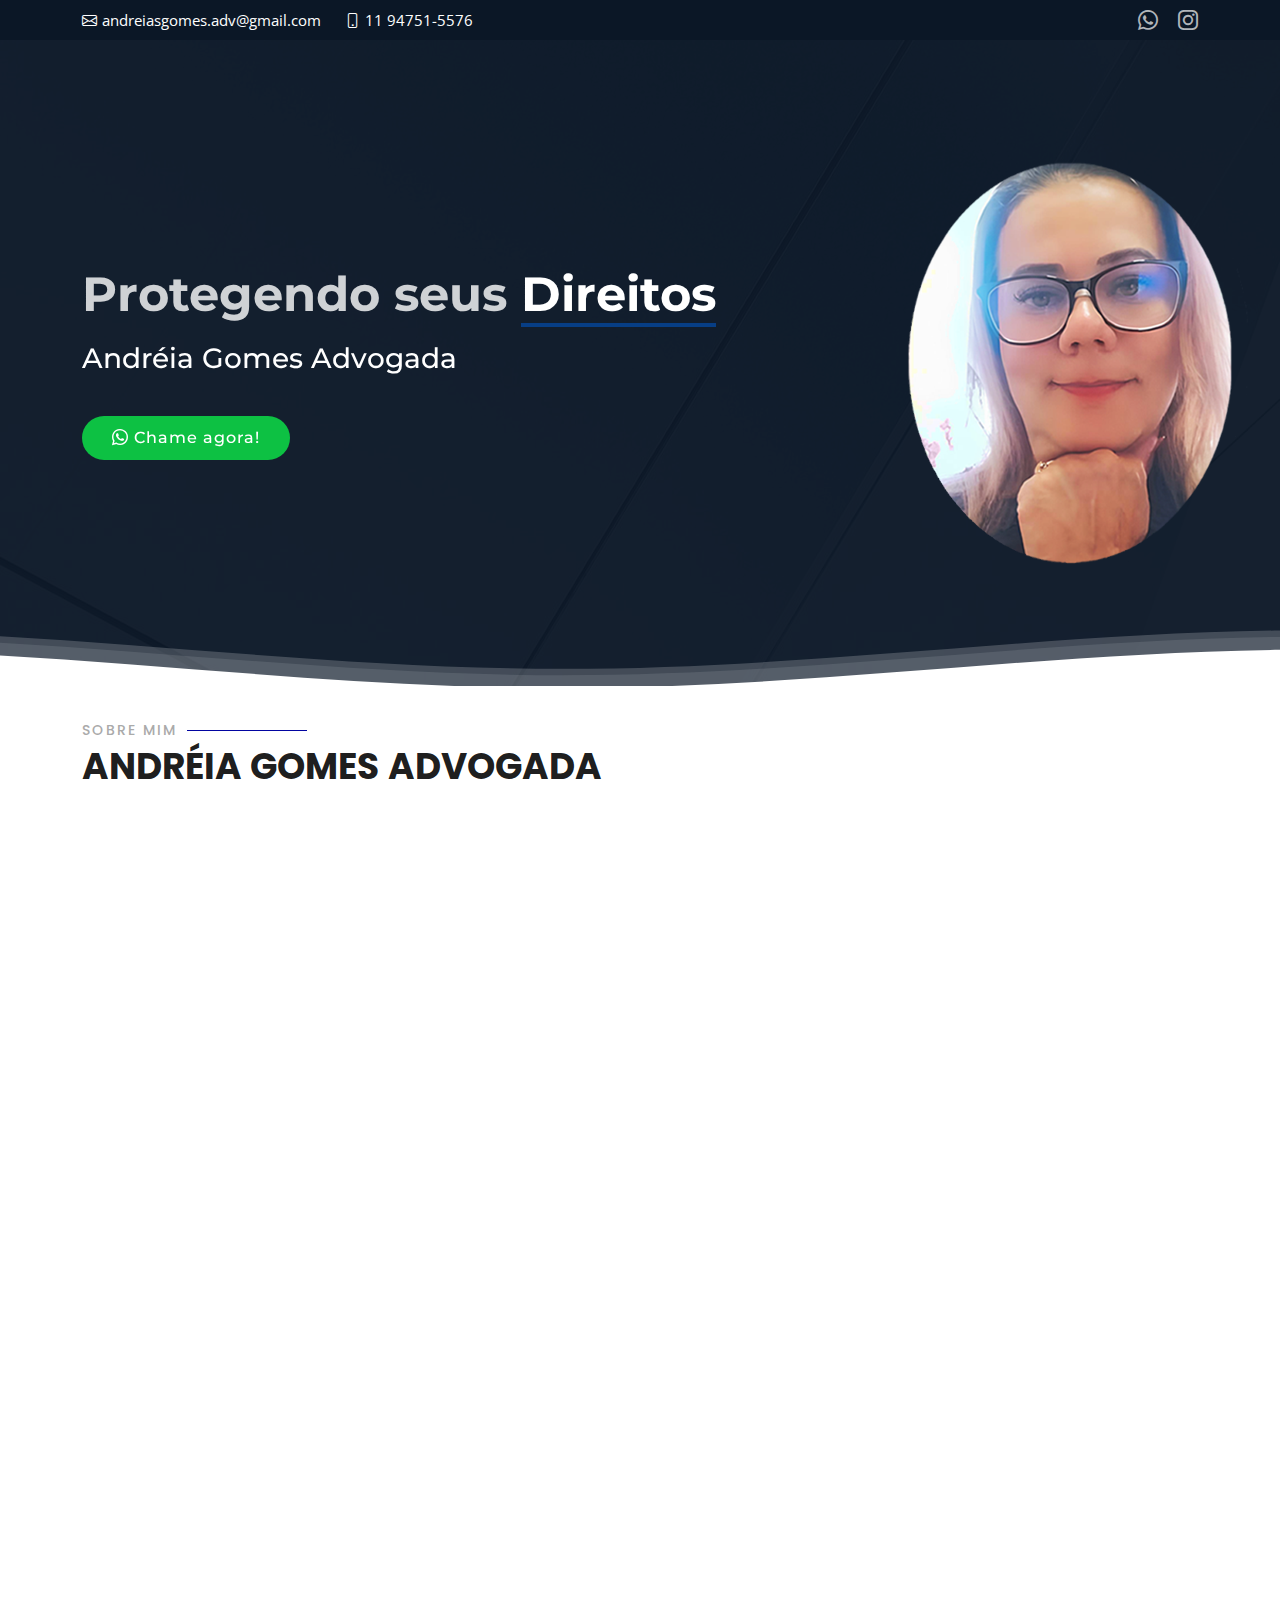
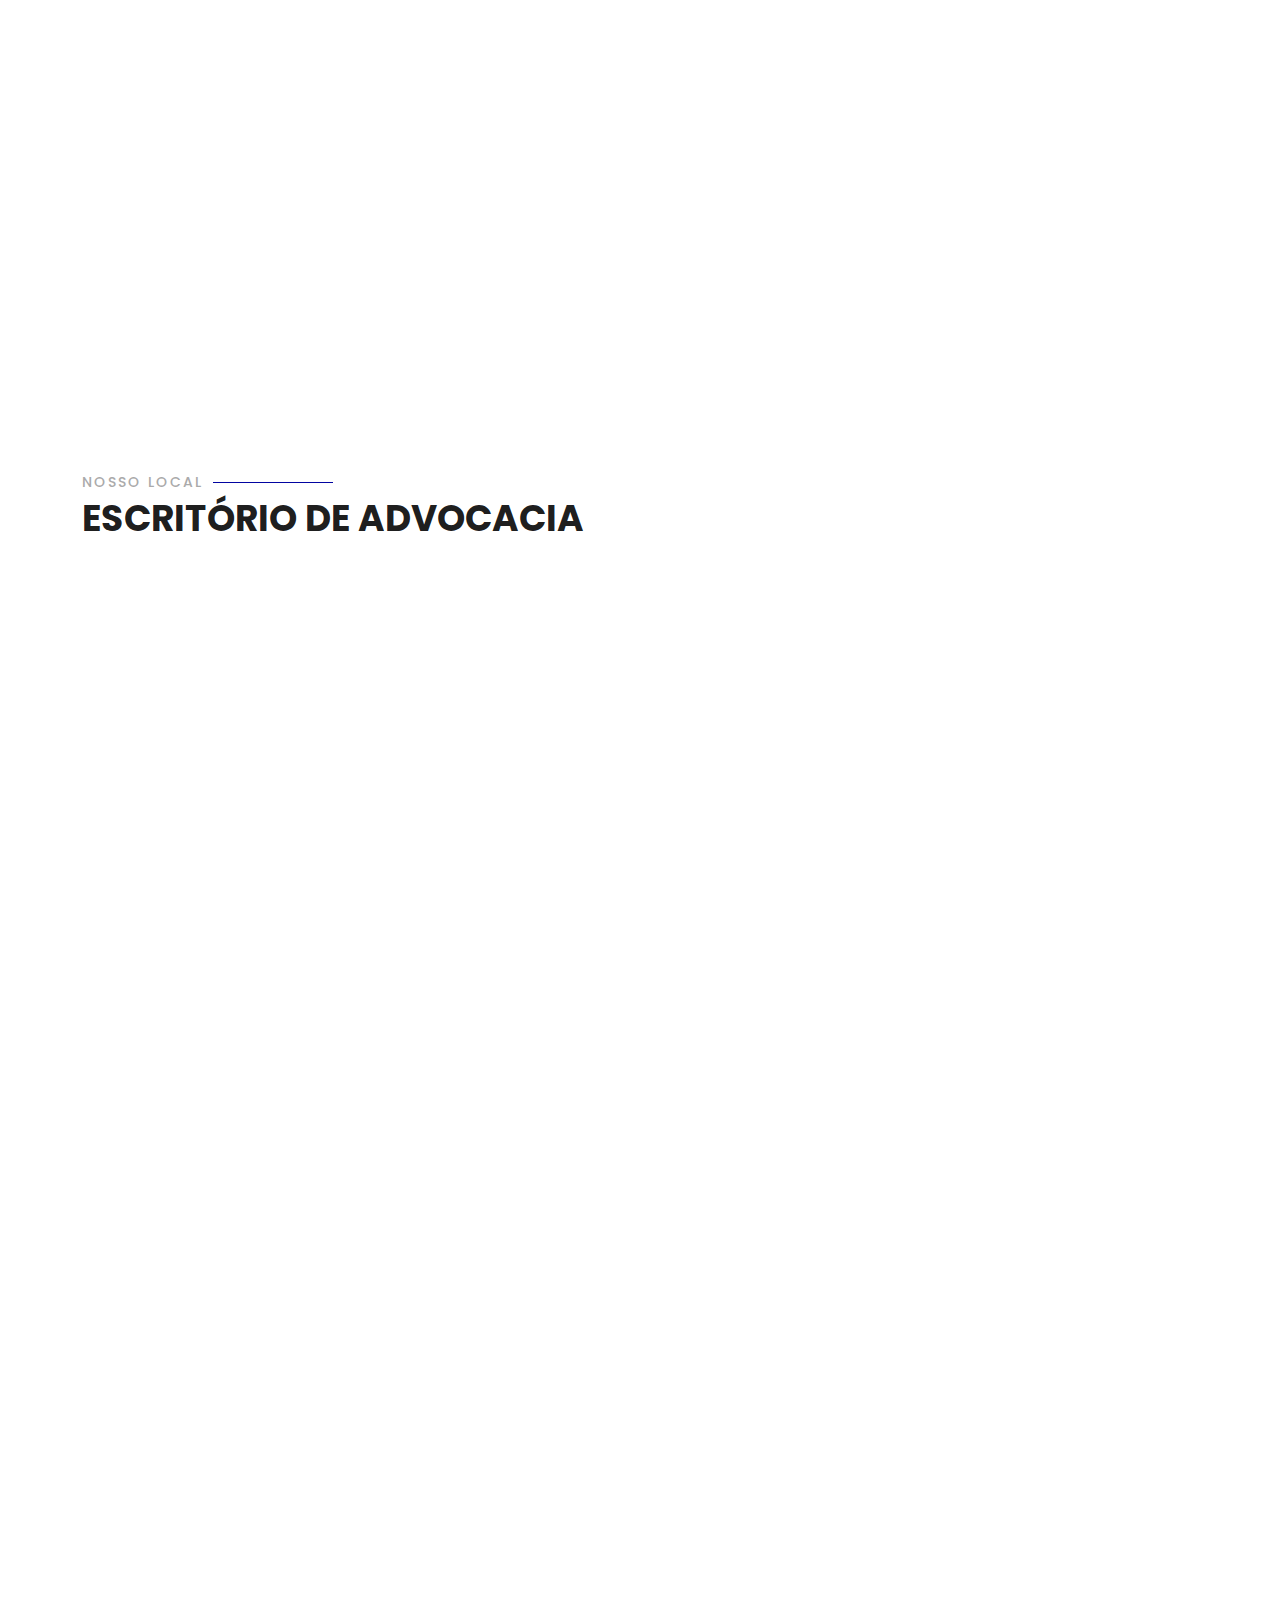
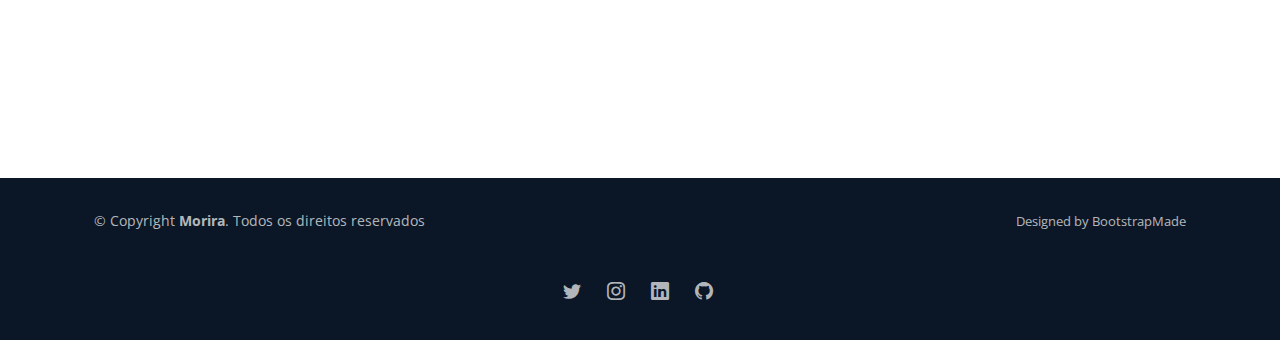
<file: Consumidor/index.html>
<!DOCTYPE html>
<html lang="pt-br">

<head>
  <meta charset="utf-8">
  <meta content="width=device-width, initial-scale=1.0" name="viewport">

  <title>Andreia Gomes</title>
  <meta content="" name="description">
  <meta content="" name="keywords">

  <!-- Favicons -->
  <link href="assets/img/icone.ico" rel="icon">
  <link href="assets/img/apple-touch-icon.png" rel="apple-touch-icon">

  <!-- Google Fonts -->
  <link
    href="https://fonts.googleapis.com/css?family=Open+Sans:300,300i,400,400i,600,600i,700,700i|Montserrat:300,300i,400,400i,500,500i,600,600i,700,700i|Poppins:300,300i,400,400i,500,500i,600,600i,700,700i"
    rel="stylesheet">

  <!-- Vendor CSS Files -->
  <link href="assets/vendor/aos/aos.css" rel="stylesheet">
  <link href="assets/vendor/bootstrap/css/bootstrap.min.css" rel="stylesheet">
  <link href="assets/vendor/bootstrap-icons/bootstrap-icons.css" rel="stylesheet">
  <link href="assets/vendor/boxicons/css/boxicons.min.css" rel="stylesheet">
  <link href="assets/vendor/glightbox/css/glightbox.min.css" rel="stylesheet">
  <link href="assets/vendor/remixicon/remixicon.css" rel="stylesheet">
  <link href="assets/vendor/swiper/swiper-bundle.min.css" rel="stylesheet">

  <!-- CSS File -->
  <link href="assets/css/estilo.css" rel="stylesheet">

</head>

<body>

  </div>

  <!-- ======= Header ======= -->
  <section id="topbar" class="topbar d-flex align-items-center">
    <div class="container d-flex justify-content-center justify-content-md-between">

      <div class="contact-info d-flex align-items-center">
        <i class="bi bi-envelope d-flex align-items-center"><a
            href="mailto:andreiasgomes.adv@gmail.com?">andreiasgomes.adv@gmail.com</a></i>
        <i class="bi bi-phone d-flex align-items-center ms-4"><span>11 94751-5576</span></i>
      </div>

      <div class="social-links d-none d-md-flex align-items-center">
        <a href="https://api.whatsapp.com/send?phone=555511947515576&text=Ol%C3%A1!%20acessei%20seu%20site.%20Estou%20interessado%20nos%20seus%20servi%C3%A7os.%20Poderia%20me%20passar%20mais%20informa%C3%A7%C3%B5es%3F" target="_blank" rel="noopener noreferrer" class="whatsapp"><i class="bi bi-whatsapp"></i></a>
        <a href="https://www.instagram.com/andreiagomes.adv/" class="instagram" target="_blank" rel="noopener noreferrer"><i class="bi bi-instagram"></i></a>
      </div>
    </div>
  </section><!-- End Top Bar -->


  <!-- ======= Hero Section ======= -->
  <section id="hero">

    <div class="container">
      <div class="row justify-content-between">
        <div class="col-lg-7 pt-5 pt-lg-0 order-2 order-lg-1 d-flex align-items-center">
          <div data-aos="zoom-out">
            <h1>Protegendo seus <span> Direitos </span></h1>
            <h2><span>Andréia Gomes Advogada</span></h2>
            <div class="text-center text-lg-start">
              <a href="https://api.whatsapp.com/send?phone=555511947515576&text=Ol%C3%A1!%20acessei%20seu%20site.%20Estou%20interessado%20nos%20seus%20servi%C3%A7os.%20Poderia%20me%20passar%20mais%20informa%C3%A7%C3%B5es%3F" class="btn-get-started scrollto" target="_blank" rel="noopener noreferrer"><i class="bi bi-whatsapp"></i>  Chame agora!</a>
            </div>
          </div>
        </div>
        <div class="col-lg-4 order-1 order-lg-2 hero-img" data-aos="zoom-out" data-aos-delay="300">
          <img src="assets/img/andreiaCapa.png">
        </div>
      </div>
    </div>

    <svg class="hero-waves" xmlns="http://www.w3.org/2000/svg" xmlns:xlink="http://www.w3.org/1999/xlink"
      viewBox="0 24 150 28 " preserveAspectRatio="none">
      <defs>
        <path id="wave-path" d="M-160 44c30 0 58-18 88-18s 58 18 88 18 58-18 88-18 58 18 88 18 v44h-352z">
      </defs>
      <g class="wave1">
        <use xlink:href="#wave-path" x="50" y="3" fill="rgba(255,255,255, .1)">
      </g>
      <g class="wave2">
        <use xlink:href="#wave-path" x="50" y="0" fill="rgba(255,255,255, .2)">
      </g>
      <g class="wave3">
        <use xlink:href="#wave-path" x="50" y="9" fill="#fff">
      </g>
    </svg>

  </section><!-- End Hero -->

  <main id="main">

    <!-- ======= About Section ======= -->
    <section id="about" class="about">
      <div class="container">

        <div class="section-title">
          <h2>Sobre Mim</h2>
          <p>Andréia Gomes Advogada</p>
        </div>

        <div class="row g-4 g-lg-5" data-aos="fade-up" data-aos-delay="200">

          <div class="col-lg-5">
            <div class="about-img">
              <img src="assets/img/andreiaSobre.png" class="img-fluid" alt="">
            </div>
          </div>

          <div class="col-lg-7">

            <div class="tab-content">

              <div class="tab-pane fade show active" id="tab1">

                <p class="fst-italic">
                  biografia profissional
                </p>

                <div class="d-flex align-items-center mt-4">
                  <i class="bi bi-check2"></i>
                  <h4> Formação</h4>
                </div>

                <p align="justify" style="text-indent: 3ch;">
                  Eu sou formada em Direito, graduada pela FMU (Faculdades Metropolitanas Unidas) e Pós-Graduada em Contratos pela Escola Paulista de Direito. Além disso, sou Mediadora formada pela Faculdade Legale e Pós-Graduada em Direito de Família e Sucessões pela mesma instituição.
                </p>

                <p align="justify" style="text-indent: 3ch;">
                  Sou inscrita na Ordem dos Advogados do Brasil Secção São Paulo sob nº 246.110 e tenho mais de 17 anos de experiência como advogada.
                </p>
                <div class="d-flex align-items-center mt-4">
                  <i class="bi bi-check2"></i>
                  <h4>Missão e valores</h4>
                </div>

                <p align="justify" style="text-indent: 3ch;">
                  Atualmente, sou proprietária da minha própria empresa de advocacia, que atua com diversos profissionais, incluindo parceiros que atuam em outras áreas do direito. 
                </p>


                <div class="d-flex align-items-center mt-4">
                  <i class="bi bi-check2"></i>
                  <h4>Atendimento eficiente</h4>
                </div>

                <p align="justify" style="text-indent: 3ch;">
                  Oferecemos atendimento de qualidade e personalizado, tanto de forma presencial em nossa sede localizada na Rua Dr. Antônio Bento, nº 560, cj. 703, Santo Amaro, São Paulo/SP, quanto de forma digital, atendendo clientes em todo o território Brasileiro.
                </p>

              </div><!-- End Tab 1 Content -->

            </div>

          </div>

        </div>

      </div>
    </section><!-- End About Section -->

       <!-- ======= Features Section ======= -->

    <section id="features" class="features">
      <div class="container">

        <div class="section-title" data-aos="fade-up">
          <h2>Serviços</h2>
          <p>Direito do Consumidor</p>
        </div>

        <div class="row" data-aos="fade-left">
          <div class="col-lg-3 col-md-4">
            <a href="https://api.whatsapp.com/send?phone=5511947515576&text=Ol%C3%A1!%20acessei%20seu%20site.%20Estou%20interessado%20nos%20seus%20servi%C3%A7os%20sobre%20Juros%20abusivos%20no%20financiamento%20de%20carros%20.%20%20Poderia%20me%20passar%20mais%20informa%C3%A7%C3%B5es%3F" target="_blank" rel="noopener noreferrer">
            <div class="icon-box" data-aos="zoom-in" data-aos-delay="50">
              <i class="bi bi-clipboard-x-fill" style="color: #ffbb2c;"></i>
              <h3>Juros abusivos no financiamento de carros</h3>
            </div>
          </a>
          </div>
          <div class="col-lg-3 col-md-4 mt-4 mt-md-0">
            <a href="https://api.whatsapp.com/send?phone=5511947515576&text=Ol%C3%A1!%20acessei%20seu%20site.%20Estou%20interessado%20nos%20seus%20servi%C3%A7os%20sobre%20Recusa%20de%20custeio%20de%20atendimento%20pelo%20seguro%20de%20vida.%20%20Poderia%20me%20passar%20mais%20informa%C3%A7%C3%B5es%3F" target="_blank" rel="noopener noreferrer">
            <div class="icon-box" data-aos="zoom-in" data-aos-delay="100">
              <i class="bi bi-person-slash" style="color: #b40b0b;"></i>
              <h3>Recusa de custeio de atendimento pelo seguro de vida</h3>
            </div>
          </a>
          </div>
          <div class="col-lg-3 col-md-4 mt-4 mt-md-0">
            <a href="https://api.whatsapp.com/send?phone=5511947515576&text=Ol%C3%A1!%20acessei%20seu%20site.%20Estou%20interessado%20nos%20seus%20servi%C3%A7os%20sobre%20Negativa%20indevida%20de%20cobertura%20de%20tratamento.%20%20Poderia%20me%20passar%20mais%20informa%C3%A7%C3%B5es%3F" target="_blank" rel="noopener noreferrer">
            <div class="icon-box" data-aos="zoom-in" data-aos-delay="150">
              <i class="bi bi-send-x-fill" style="color: #e80368;"></i>
              <h3>Negativa indevida de cobertura de tratamento</h3>
            </div>
          </a>
          </div>
          <div class="col-lg-3 col-md-4 mt-4 mt-lg-0">
            <a href="https://api.whatsapp.com/send?phone=5511947515576&text=Ol%C3%A1!%20acessei%20seu%20site.%20Estou%20interessado%20nos%20seus%20servi%C3%A7os%20sobre%20Negativa%20de%20pagamento%20do%20seguro%20de%20vida.%20%20Poderia%20me%20passar%20mais%20informa%C3%A7%C3%B5es%3F" target="_blank" rel="noopener noreferrer">
            <div class="icon-box" data-aos="zoom-in" data-aos-delay="200">
              <i class="bi bi-send-x" style="color: #e361ff;"></i>
              <h3>Negativa de pagamento do seguro de vida</h3>
            </div>
          </a>
          </div>
          <div class="col-lg-3 col-md-4 mt-4">
            <a href="https://api.whatsapp.com/send?phone=5511947515576&text=Ol%C3%A1!%20acessei%20seu%20site.%20Estou%20interessado%20nos%20seus%20servi%C3%A7os%20sobre%20Corte%20indevido%20de%20luz%2C%20%C3%A1gua%2C%20internet%20ou%20telefone.%20%20Poderia%20me%20passar%20mais%20informa%C3%A7%C3%B5es%3F" target="_blank" rel="noopener noreferrer">
            <div class="icon-box" data-aos="zoom-in" data-aos-delay="250">
              <i class="bi bi-shield-slash" style="color: #11994e;"></i>
              <h3>Corte indevido de luz, água, internet ou telefone</h3>
            </div>
          </a>
          </div>
          <div class="col-lg-3 col-md-4 mt-4">
            <a href="https://api.whatsapp.com/send?phone=5511947515576&text=Ol%C3%A1!%20acessei%20seu%20site.%20Estou%20interessado%20nos%20seus%20servi%C3%A7os%20sobre%20Negativa%C3%A7%C3%A3o%20em%20fun%C3%A7%C3%A3o%20de%20clonagem%20do%20cart%C3%A3o%20de%20cr%C3%A9dito.%20%20Poderia%20me%20passar%20mais%20informa%C3%A7%C3%B5es%3F" target="_blank" rel="noopener noreferrer">
            <div class="icon-box" data-aos="zoom-in" data-aos-delay="300">
              <i class="bi bi-credit-card-2-front" style="color: #ffee00;"></i>
              <h3>Negativação em função de clonagem do cartão de crédito</h3>
            </div>
          </a>
          </div>
          <div class="col-lg-3 col-md-4 mt-4">
            <a href="https://api.whatsapp.com/send?phone=5511947515576&text=Ol%C3%A1!%20acessei%20seu%20site.%20Estou%20interessado%20nos%20seus%20servi%C3%A7os%20sobre%20Falha%20no%20processamento%20de%20contas%20e%20d%C3%ADvidas%20que%20j%C3%A1%20est%C3%A3o%20pagas.%20%20Poderia%20me%20passar%20mais%20informa%C3%A7%C3%B5es%3F" target="_blank" rel="noopener noreferrer">
            <div class="icon-box" data-aos="zoom-in" data-aos-delay="350">
              <i class="ri-file-list-3-line" style="color: #11dbcf;"></i>
              <h3>Falha no processamento de contas e dívidas que já estão pagas</h3>
            </div>
          </a>
          </div>
          <div class="col-lg-3 col-md-4 mt-4">
            <a href="https://api.whatsapp.com/send?phone=5511947515576&text=Ol%C3%A1!%20acessei%20seu%20site.%20Estou%20interessado%20nos%20seus%20servi%C3%A7os%20sobre%20O%20vazamento%20de%20dados%20pessoais%20fere%20os%20Direitos%20do%20Consumidor.%20%20Poderia%20me%20passar%20mais%20informa%C3%A7%C3%B5es%3F" target="_blank" rel="noopener noreferrer">
            <div class="icon-box" data-aos="zoom-in" data-aos-delay="400">
              <i class="bi bi-incognito" style="color: #313131;"></i>
              <h3>O vazamento de dados pessoais fere os Direitos do Consumidor</h3>
            </div>
          </a>
          </div>
          <div class="col-lg-3 col-md-4 mt-4">
            <a href="https://api.whatsapp.com/send?phone=5511947515576&text=Ol%C3%A1!%20acessei%20seu%20site.%20Estou%20interessado%20nos%20seus%20servi%C3%A7os%20sobre%20Obras%20e%20constru%C3%A7%C3%B5es%20entregues%20fora%20do%20prazo.%20%20Poderia%20me%20passar%20mais%20informa%C3%A7%C3%B5es%3F" target="_blank" rel="noopener noreferrer">
            <div class="icon-box" data-aos="zoom-in" data-aos-delay="450">
              <i class="ri-anchor-line" style="color: #b2904f;"></i>
              <h3>Obras e construções entregues fora do prazo</h3>
            </div>
          </a>
          </div>
          <div class="col-lg-3 col-md-4 mt-4">
            <a href="https://api.whatsapp.com/send?phone=5511947515576&text=Ol%C3%A1!%20acessei%20seu%20site.%20Estou%20interessado%20nos%20seus%20servi%C3%A7os%20sobre%20Deveres%20das%20institui%C3%A7%C3%B5es%20de%20Ensino%20Superior.%20%20Poderia%20me%20passar%20mais%20informa%C3%A7%C3%B5es%3F" target="_blank" rel="noopener noreferrer">
            <div class="icon-box" data-aos="zoom-in" data-aos-delay="500">
              <i class="bi bi-database-gear" style="color: #b20969;"></i>
              <h3>Deveres das instituições de Ensino Superior</h3>
            </div>
          </a>
          </div>
          <div class="col-lg-3 col-md-4 mt-4">
            <a href="https://api.whatsapp.com/send?phone=5511947515576&text=Ol%C3%A1!%20acessei%20seu%20site.%20Estou%20interessado%20nos%20seus%20servi%C3%A7os%20sobre%20Atraso%20na%20entrega%20de%20m%C3%B3vel%20planejado.%20%20Poderia%20me%20passar%20mais%20informa%C3%A7%C3%B5es%3F" target="_blank" rel="noopener noreferrer">
            <div class="icon-box" data-aos="zoom-in" data-aos-delay="550">
              <i class="bi bi-wrench-adjustable" style="color: #81270e;"></i>
              <h3>Atraso na entrega de móvel planejado</a></h3>
            </div>
          </a>
          </div>
          <div class="col-lg-3 col-md-4 mt-4">
            <a href="https://api.whatsapp.com/send?phone=5511947515576&text=Ol%C3%A1!%20acessei%20seu%20site.%20Estou%20interessado%20nos%20seus%20servi%C3%A7os%20sobre%20casa%20e%20empr%C3%A9stimos%20banc%C3%A1rios.%20%20Poderia%20me%20passar%20mais%20informa%C3%A7%C3%B5es%3F" target="_blank" rel="noopener noreferrer">
            <div class="icon-box" data-aos="zoom-in" data-aos-delay="550">
              <i class="bi bi-house-exclamation-fill" style="color: #8711a5;"></i>
              <h3>Casa e empréstimos bancários</h3>
            </div>
          </a>
          </div>
          <div class="col-lg-3 col-md-4 mt-4">
            <a href="https://api.whatsapp.com/send?phone=5511947515576&text=Ol%C3%A1!%20acessei%20seu%20site.%20Estou%20interessado%20nos%20seus%20servi%C3%A7os%20sobre%20Cobran%C3%A7a%20indevida.%20%20Poderia%20me%20passar%20mais%20informa%C3%A7%C3%B5es%3F" target="_blank" rel="noopener noreferrer">
            <div class="icon-box" data-aos="zoom-in" data-aos-delay="550">
              <i class="bi bi-file-bar-graph" style="color: #62b614;"></i>
              <h3>Cobrança indevida</h3>
            </div>
          </a>
          </div>
          <div class="col-lg-3 col-md-4 mt-4">
            <a href="https://api.whatsapp.com/send?phone=5511947515576&text=Ol%C3%A1!%20acessei%20seu%20site.%20Estou%20interessado%20nos%20seus%20servi%C3%A7os%20sobre%20Produto%20com%20defeito%20e%20v%C3%ADcio.%20%20Poderia%20me%20passar%20mais%20informa%C3%A7%C3%B5es%3F" target="_blank" rel="noopener noreferrer">
            <div class="icon-box" data-aos="zoom-in" data-aos-delay="550">
              <i class="bi bi-easel2" style="color: #ffbb28;"></i>
              <h3>Produto com defeito e vício</h3>
            </div>
          </a>
          </div>
          <div class="col-lg-3 col-md-4 mt-4">
            <a href="https://api.whatsapp.com/send?phone=5511947515576&text=Ol%C3%A1!%20acessei%20seu%20site.%20Estou%20interessado%20nos%20seus%20servi%C3%A7os%20sobre%20Erro%20m%C3%A9dico.%20%20Poderia%20me%20passar%20mais%20informa%C3%A7%C3%B5es%3F" target="_blank" rel="noopener noreferrer">
            <div class="icon-box" data-aos="zoom-in" data-aos-delay="550">
              <i class="bi bi-capsule-pill" style="color:#269e0e;"></i>
              <h3>Erro médico</h3>
            </div>
          </a>
          </div>
          <div class="col-lg-3 col-md-4 mt-4">
            <a href="https://api.whatsapp.com/send?phone=5511947515576&text=Ol%C3%A1!%20acessei%20seu%20site.%20Estou%20interessado%20nos%20seus%20servi%C3%A7os%20sobre%20Atraso%20na%20entrega%C2%A0%C2%A0de%C2%A0im%C3%B3vel.%20%20Poderia%20me%20passar%20mais%20informa%C3%A7%C3%B5es%3F" target="_blank" rel="noopener noreferrer">
            <div class="icon-box" data-aos="zoom-in" data-aos-delay="550">
              <i class="bi bi-bank2" style="color: #ff5828;"></i>
              <h3>Atraso na entrega  de imóvel</h3>
            </div>
          </a>
          </div>
         
        </div>

      </div>
    </section><!-- End Features Section -->

     <!-- ======= About Section ======= -->
     <section id="about" class="about">
      <div class="container">

        <div class="section-title">
          <h2>Nosso Local</h2>
          <p>Escritório de Advocacia</p>
        </div>

        <div class="row g-4 g-lg-5" data-aos="fade-up" data-aos-delay="200">

          
          <div class="col-lg-7">

            <div class="tab-content">

              <div class="tab-pane fade show active" id="tab1">

                <p class="fst-italic">
                  Escritório especializado
                </p>

                <div class="d-flex align-items-center mt-4">
                  <i class="bi bi-check2"></i>
                  <h4> Sistema de andamentos dos processos</h4>
                </div>

                <p align="justify" style="text-indent: 3ch;">
                  Temos um sistema que controla todos os andamentos dos processos e assim evita a perda de prazo!
                </p>

                <div class="d-flex align-items-center mt-4">
                  <i class="bi bi-check2"></i>
                  <h4>Seguro de responsabilidade</h4>
                </div>

                <p align="justify" style="text-indent: 3ch;">
                  Temos também um seguro de responsabilidade civil com a Porto Seguro, assim garantindo qualquer eventual prejuízo causado ao cliente!
                </p>


                <div class="d-flex align-items-center mt-4">
                  <i class="bi bi-check2"></i>
                  <h4>Atendimento eficiente</h4>
                </div>

                <p align="justify" style="text-indent: 3ch;">
                  O nosso objetivo é atender o nosso cliente com segurança, transparência e humanidade, respeitando a dignidade e necessidade vivenciada no momento.
                </p>

                
              </div><!-- End Tab 1 Content -->

            </div>

          </div>

          <div class="col-lg-5">
            <div class="about-img">
              <img src="assets/img/advocacia.jpg" class="img-fluid" alt="">
            </div>
          </div>


        </div>

      </div>
    </section><!-- End About Section -->
    
    <!-- ======= About Boxes Section ======= -->
    <section id="about-boxes" class="about-boxes">
      <div class="container" data-aos="fade-up">

        <div class="section-title" data-aos="fade-up">
          <h2>Serviços</h2>
          <p>Todas as áreas de atendimento</p>
        </div>

        <div class="row">

          <div class="col-lg-4 col-md-6 d-flex align-items-stretch" data-aos="fade-up" data-aos-delay="100">
            <a href="../Previdenciario/index.html">
            <div class="card">
              <img src="assets/img/previdenciario.png" class="card-img-top" alt="...">
              <div class="card-icon">
                <i class="ri-brush-4-line"></i>
              </div>
              <div class="card-body">
                <h5 class="card-title">Previdenciário</h5>
                <p align="justify" style="text-indent: 3ch;" class="card-text">

                  O objetivo principal do Direito Previdenciário é proteger o trabalhador e sua família em caso de incapacidade para o trabalho, por meio de benefícios previdenciários. 
                </p>
              </div>
            </a>
            </div>
          </div>

          <div class="col-lg-4 col-md-6 d-flex align-items-stretch" data-aos="fade-up" data-aos-delay="200">
            <a href="../Familiar/index.html">
            <div class="card">
              <img src="assets/img/familiar.png" class="card-img-top" alt="...">
              <div class="card-icon">
                <i class="ri-calendar-check-line"></i>
              </div>
              <div class="card-body">
                <h5 class="card-title">Familiar</h5>
                <p align="justify" style="text-indent: 3ch;" class="card-text">
                  O objetivo é garantir a proteção e a segurança dos membros da família, buscando solucionar conflitos de forma justa e equilibrada, sempre levando em consideração o bem-estar das pessoas envolvidas.
                </p>
              </div>
            </a>
            </div>
          </div>

          <div class="col-lg-4 col-md-6 d-flex align-items-stretch" data-aos="fade-up" data-aos-delay="300">
            <a href="../Trabalhista/index.html">
             <div class="card">
              <img src="assets/img/trabalhista.png" class="card-img-top" alt="...">
              <div class="card-icon">
                <i class="ri-movie-2-line"></i>
              </div>
              <div class="card-body">
                <h5 class="card-title">Trabalhista</h5>
                <p align="justify" style="text-indent: 3ch;" class="card-text">
                  O Direito do Trabalho regulamenta as relações entre empregadores e empregados.
                  O objetivo é garantir condições justas e equitativas para os trabalhadores.
                </p>
              </div>
            </a>
            </div>
          </div>

        </div>

      </div>
    </section><!-- End About Boxes Section -->

    
    <!-- ======= Testimonials Section ======= -->
    <section id="testimonials" class="testimonials">
      <div class="container">

        <div class="testimonials-slider swiper" data-aos="fade-up" data-aos-delay="100">
          <div class="swiper-wrapper">

            <div class="swiper-slide">
              <div class="testimonial-item">
                <img src="assets/img/testimonials/testimonials-2.jpg" class="testimonial-img" alt="">
                <h3>Ândrassa Cirilo</h3>
                <h4> ⭐ ⭐ ⭐ ⭐ ⭐</h4>
                <p>
                  <i class="bx bxs-quote-alt-left quote-icon-left"></i>
                    Maravilhoso o trabalho da doutora. 
                    Muito atenciosa, nos orienta com paciência. 
                    Comprometida. Recomendo muito o trabalho da doutora Andréia..
                  <i class="bx bxs-quote-alt-right quote-icon-right"></i>
                </p>
              </div>
            </div>

            <div class="swiper-slide">
              <div class="testimonial-item">
                <img src="assets/img/testimonials/testimonials-5.jpg" class="testimonial-img" alt="">
                <h3>Léa Martins</h3>
                <h4>⭐ ⭐ ⭐ ⭐ ⭐</h4>
                <p>
                  <i class="bx bxs-quote-alt-left quote-icon-left"></i>
                    Dra. Andréia é uma profissional ímpar, extremamente competente e pode ter certeza que solucionará o se caso!!!
                  <i class="bx bxs-quote-alt-right quote-icon-right"></i>
                </p>
              </div>
            </div>

            <div class="swiper-slide">
              <div class="testimonial-item">
                <img src="assets/img/testimonials/testimonials-1.jpg" class="testimonial-img" alt="">
                <h3>Renata Soares</h3>
                <h4> ⭐ ⭐ ⭐ ⭐ ⭐</h4>
                <p>
                  <i class="bx bxs-quote-alt-left quote-icon-left"></i>
                  Dra Andréia é uma excelente profissional , admiro ela como ser humano incrível e como uma excelente profissional. 
                  Assim como Débora na Bíblia sempre justifica aqueles que precisa.
                  <i class="bx bxs-quote-alt-right quote-icon-right"></i>
                </p>
              </div>
            </div>

            <div class="swiper-slide">
              <div class="testimonial-item">
                <img src="assets/img/testimonials/testimonials-3.jpg" class="testimonial-img" alt="">
                <h3>Daisylane Silva</h3>
                <h4> ⭐ ⭐ ⭐ ⭐ ⭐</h4>
                <p>
                  <i class="bx bxs-quote-alt-left quote-icon-left"></i>
                  Excelente profissional 👏🏾👏🏾
                  <i class="bx bxs-quote-alt-right quote-icon-right"></i>
                </p>
              </div>
            </div>

            <div class="swiper-slide">
              <div class="testimonial-item">
                <img src="assets/img/testimonials/testimonials-4.jpg" class="testimonial-img" alt="">
                <h3>Tereza Castro</h3>
                <h4> ⭐ ⭐ ⭐ ⭐ ⭐</h4>
                <p>
                  <i class="bx bxs-quote-alt-left quote-icon-left"></i>
                  Parabéns pelo excelente atendimento.
                  <i class="bx bxs-quote-alt-right quote-icon-right"></i>
                </p>
              </div>
            </div>

          </div>
          <div class="swiper-pagination"></div>
        </div>

      </div>
    </section>
    <!-- End Testimonials Section -->

    <!-- ======= F.A.Q Section ======= -->
    <section id="faq" class="faq section-bg">
      <div class="container">

        <div class="section-title" data-aos="fade-up">
          <h2>F.A.Q</h2>
          <p>Perguntas Frequentes</p>
        </div>

        <div class="faq-list">
          <ul>
            <li data-aos="fade-up">
              <i class="bx bx-help-circle icon-help"></i> <a data-bs-toggle="collapse" class="collapse"
                data-bs-target="#faq-list-1">Quais são os direitos básicos do consumidor?<i class="bx bx-chevron-down icon-show"></i><i class="bx bx-chevron-up icon-close"></i></a>
              <div id="faq-list-1" class="collapse show" data-bs-parent=".faq-list">
                <p align="justify" style="text-indent: 3ch;">
                  Os direitos básicos do consumidor são: proteção da vida, saúde e segurança; informação clara e precisa sobre produtos e serviços; liberdade de escolha; acesso a serviços públicos de qualidade; proteção contra práticas abusivas; reparação de danos e prejuízos causados por produtos ou serviços defeituosos.
                </p>
              </div>
            </li>

            <li data-aos="fade-up" data-aos-delay="100">
              <i class="bx bx-help-circle icon-help"></i> <a data-bs-toggle="collapse" data-bs-target="#faq-list-2"
                class="collapsed">Como posso reclamar de um produto ou serviço que não atendeu às minhas expectativas?<i class="bx bx-chevron-down icon-show"></i><i
                  class="bx bx-chevron-up icon-close"></i></a>
              <div id="faq-list-2" class="collapse" data-bs-parent=".faq-list">
                <p align="justify" style="text-indent: 3ch;">
                  Para reclamar de um produto ou serviço que não atendeu às suas expectativas, você pode entrar em contato com o fornecedor para tentar resolver o problema amigavelmente. Caso não seja possível resolver o problema dessa forma, você pode registrar uma reclamação no Procon ou buscar orientação jurídica para entrar com uma ação na justiça.
                </p>
              </div>
            </li>

            <li data-aos="fade-up" data-aos-delay="200">
              <i class="bx bx-help-circle icon-help"></i> <a data-bs-toggle="collapse" data-bs-target="#faq-list-3"
                class="collapsed">O que é o Código de Defesa do Consumidor?<i class="bx bx-chevron-down icon-show"></i><i
                  class="bx bx-chevron-up icon-close"></i></a>
              <div id="faq-list-3" class="collapse" data-bs-parent=".faq-list">
                <p align="justify" style="text-indent: 3ch;">
                  O Código de Defesa do Consumidor (CDC) é uma lei federal que estabelece as normas de proteção ao consumidor no Brasil.
                </p>
              </div>
            </li>

            <li data-aos="fade-up" data-aos-delay="200">
              <i class="bx bx-help-circle icon-help"></i> <a data-bs-toggle="collapse" data-bs-target="#faq-list-4"
                class="collapsed">O que é o direito à informação?<i class="bx bx-chevron-down icon-show"></i><i
                  class="bx bx-chevron-up icon-close"></i></a>
              <div id="faq-list-4" class="collapse" data-bs-parent=".faq-list">
                <p align="justify" style="text-indent: 3ch;">
                  O direito à informação é um direito fundamental do consumidor que garante acesso a informações claras e precisas sobre produtos e serviços, incluindo preço, características, qualidade, prazo de validade, entre outras informações relevantes.
                </p>
              </div>
            </li>

          </ul>
        </div>

      </div>
    </section><!-- End F.A.Q Section -->

    <!-- ======= Contact Section ======= -->
    <section id="contact" class="contact">
      <div class="container">

        <div class="section-title" data-aos="fade-up">
          <h2>Contato</h2>
          <p>Contate me</p>
        </div>

        <div class="row">

          <div class="col-lg-4" data-aos="fade-right" data-aos-delay="100">
            <div class="info">

              <div class="address">
                <a target="_blank" rel="noopener noreferrer" href="https://www.google.com/maps/dir//Andréia+Gomes+Advocacia+de+Família,+Consumidor+e+CNH/data=!4m6!4m5!1m1!4e2!1m2!1m1!1s0x94ce5174313e063d:0xf0e880c544677abf?sa=X&hl=pt-BR&ved=2ahUKEwiMseT3n_L8AhVSHLkGHV0GBLYQ9Rd6BAhBEAQ"  target="_blank" rel="noopener noreferrer" class="bi bi-geo-alt"></a>
                <h4>Endereço:</h4>
                <p>Rua Dr. Antônio Bento, nº 560, cj. 703, Santo Amaro, São Paulo/SP</p>
              </div>

              <div class="email">
                <a target="_blank" rel="noopener noreferrer" href="mailto:andreiasgomes.adv@gmail.com?" class="bi bi-envelope"></a>
                <h4>Email:</h4>
                <p>andreiasgomes.adv@gmail.com</p>
              </div>

              <div class="phone">
                <a target="_blank" rel="noopener noreferrer" href="https://www.instagram.com/andreiagomes.adv/" class="bi bi-instagram"></a>
                <h4>Instragram:</h4>
                <p>@andreiagomes.adv</p>
              </div>

              <div class="phone">
                <a target="_blank" rel="noopener noreferrer" href="https://api.whatsapp.com/send?phone=555511947515576&text=Ol%C3%A1!%20acessei%20seu%20site.%20Estou%20interessado%20nos%20seus%20servi%C3%A7os.%20Poderia%20me%20passar%20mais%20informa%C3%A7%C3%B5es%3F" class="bi bi-whatsapp"></a>
                <h4>Whatsapp:</h4>
                <p>+55 11 94751-5576</p>
              </div>

            </div>

          </div>

          <div class="col-lg-8 mt-5 mt-lg-0" data-aos="fade-left" data-aos-delay="200">

            <form action="https://formsubmit.co/lea.paulinha@gmail.com" method="post" role="form" class="php-email-form">

              <input type="hidden" name="accessKey" value="05aa71ff-1931-45b2-9a47-bf3ff45798c3">

              <div class="row">
                <div class="col-md-6 form-group">
                  <input type="text" name="name" class="form-control" id="name" placeholder="Seu Nome" required>
                </div>

                <div class="col-md-6 form-group mt-3 mt-md-0">
                  <input type="email" class="form-control" name="email" id="email" placeholder="Seu Email" required>
                </div>

              </div>

              <div class="form-group mt-3">
                <input type="text" class="form-control" name="subject" id="subject" placeholder="Titulo" required>
              </div>

              <div class="form-group mt-3">
                <textarea class="form-control" name="message" rows="5" placeholder="message" required></textarea>
              </div>

              <div class="text-center" ><button class="btn btn2" type="submit">Enviar email</button></div>

            </form>

          </div>

        </div>

      </div>
    </section><!-- End Contact Section -->

  </main><!-- End #main -->


  
  <!-- ======= Footer ======= -->
  <footer id="footer" class="footer">

    <div class="container">
      <div class="footer-legal text-center">
        <div class="container d-flex flex-column flex-lg-row justify-content-center justify-content-lg-between align-items-center">
          
          <div class="copyright">
            &copy; Copyright <strong><span>Morira</span></strong>. Todos os direitos reservados
          </div>
          <div class="credits">
            Designed by <a href="https://bootstrapmade.com/">BootstrapMade</a>
          </div>
        </div>

        <br>
        <br>

        <div class="social-links order-first order-lg-last mb-3 mb-lg-0">
          <a target="_blank" rel="noopener noreferrer" href="https://twitter.com/mori_nian" class="twitter"><i class="bi bi-twitter"></i></a>
          <a target="_blank" rel="noopener noreferrer" href="https://www.instagram.com/ipaulinha_/" class="instagram"><i class="bi bi-instagram"></i></a>
          <a target="_blank" rel="noopener noreferrer" href="https://www.linkedin.com/in/paulamorin/" class="linkedin"><i class="bi bi-linkedin"></i></a>
          <a target="_blank" rel="noopener noreferrer" href="https://github.com/Morinian" class="linkedin"><i class="bi bi-github"></i></a>
        </div>


  </footer>
  <!-- End Footer -->


  <a href="#" class="back-to-top d-flex align-items-center justify-content-center"><i
      class="bi bi-arrow-up-short"></i></a>



  <div id="preloader"></div>

  <!-- Vendor JS Files -->
  <script src="assets/vendor/purecounter/purecounter_vanilla.js"></script>
  <script src="assets/vendor/aos/aos.js"></script>
  <script src="assets/vendor/bootstrap/js/bootstrap.bundle.min.js"></script>
  <script src="assets/vendor/glightbox/js/glightbox.min.js"></script>
  <script src="assets/vendor/swiper/swiper-bundle.min.js"></script>
  <script src="assets/vendor/php-email-form/validate.js"></script>

  <!-- Template Main JS File -->
  <script src="assets/js/main.js"></script>

</body>

</html>
</file>
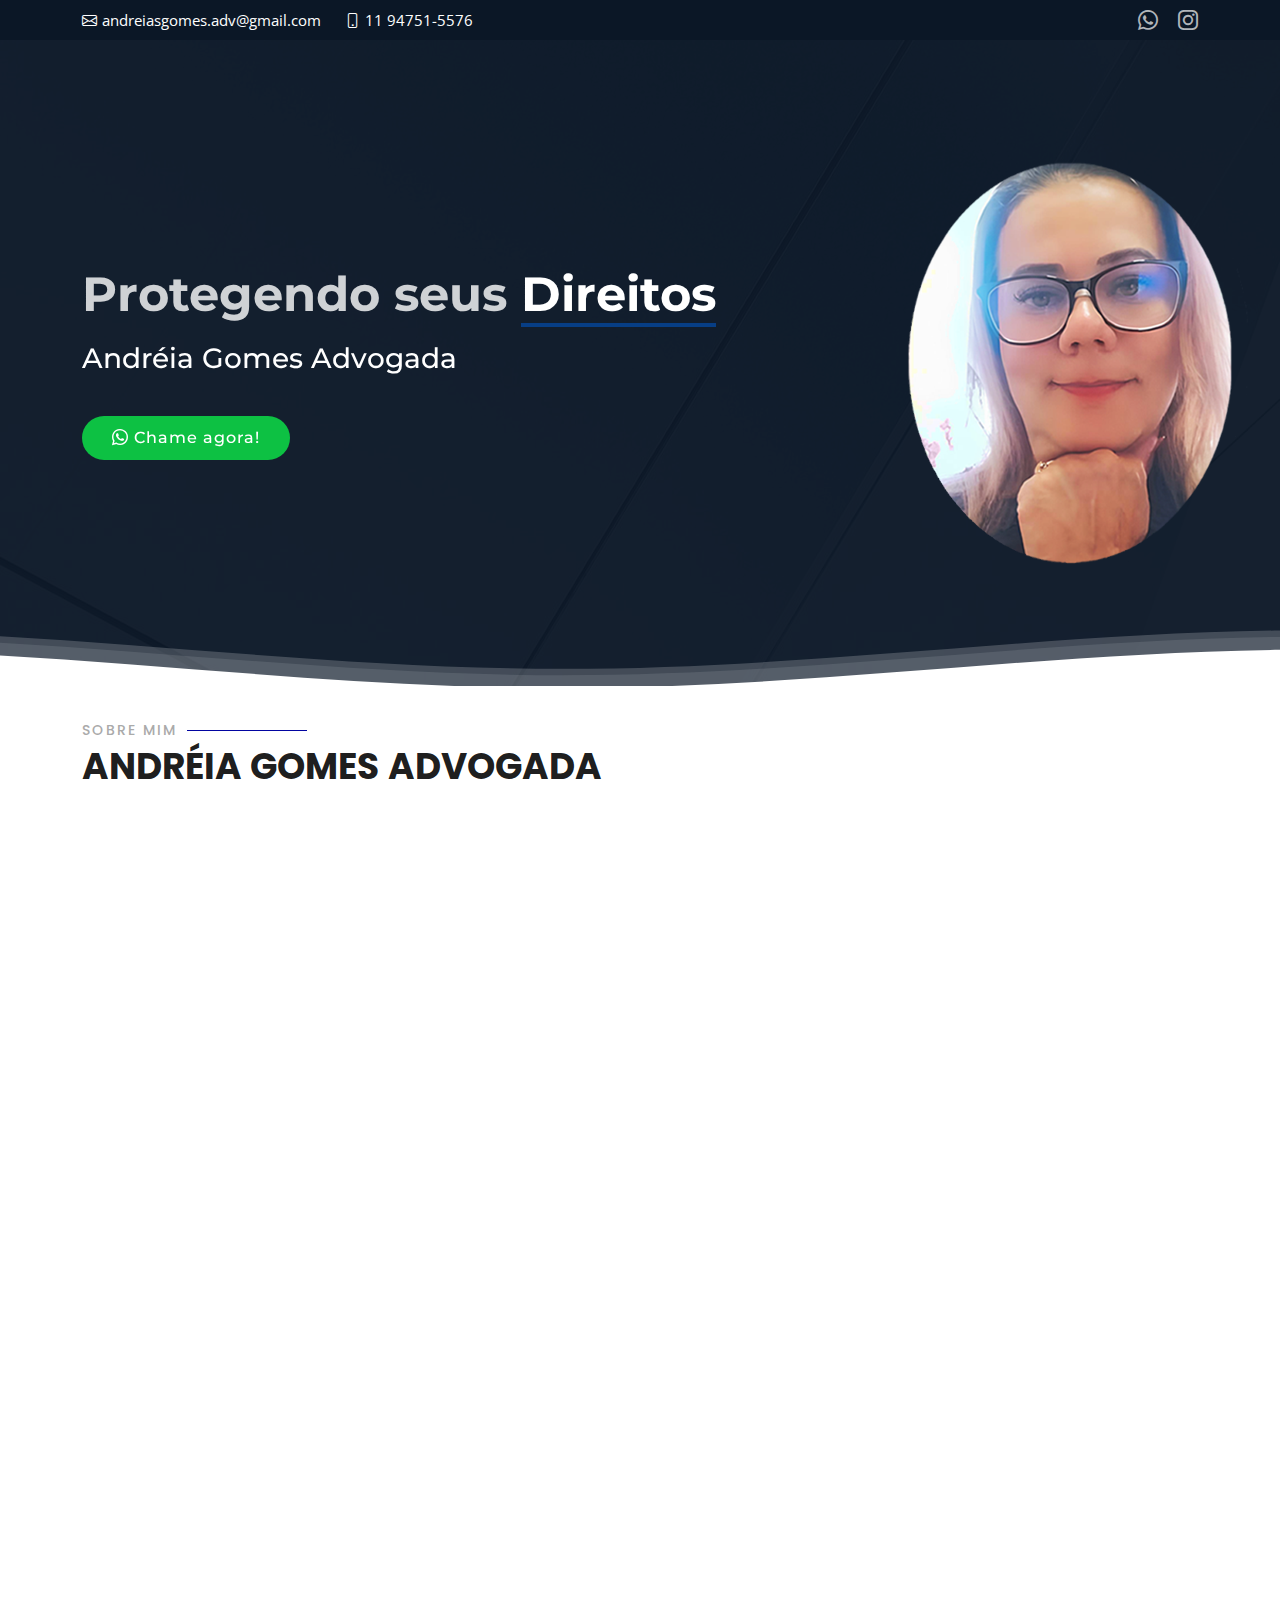
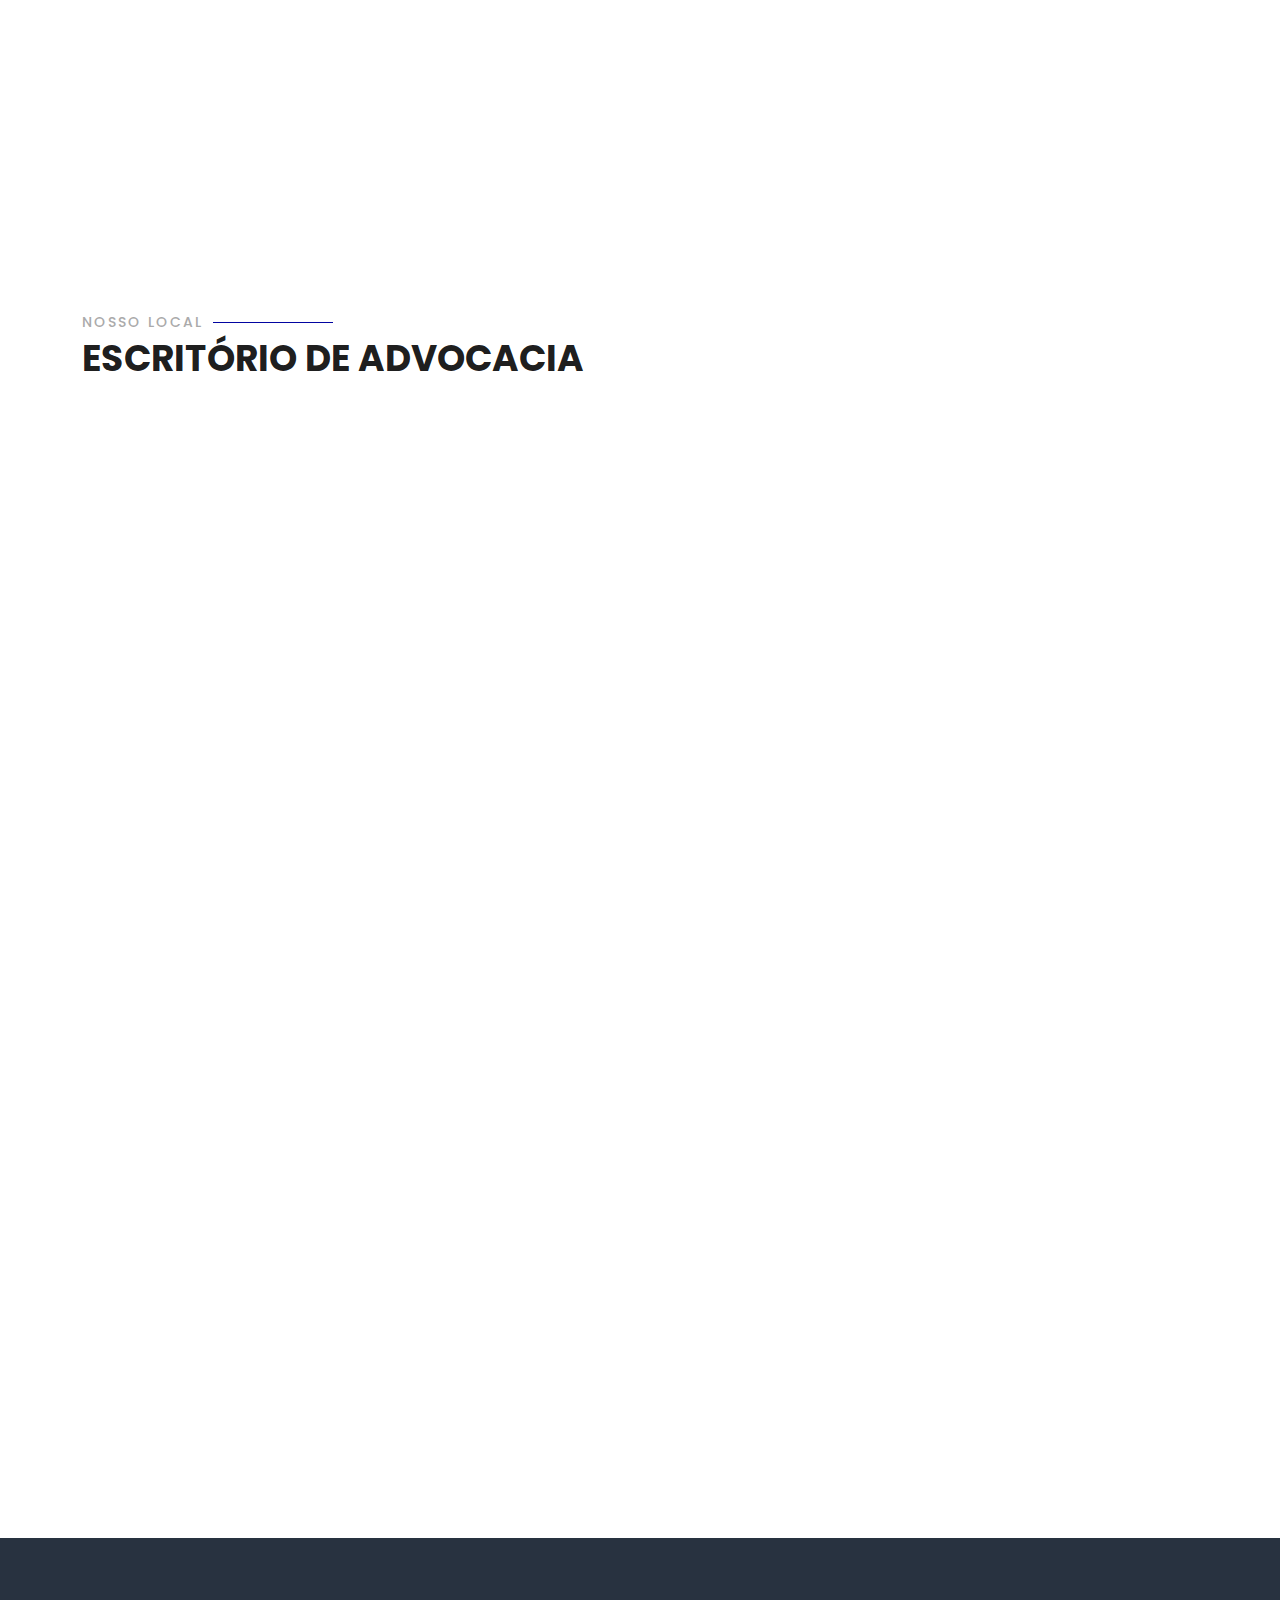
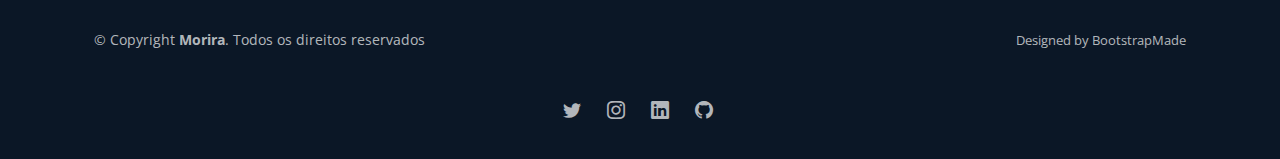
<file: Familiar/index.html>
<!DOCTYPE html>
<html lang="pt-br">

<head>
  <meta charset="utf-8">
  <meta content="width=device-width, initial-scale=1.0" name="viewport">

  <title>Andreia Gomes</title>
  <meta content="" name="description">
  <meta content="" name="keywords">

  <!-- Favicons -->
  <link href="assets/img/icone.ico" rel="icon">
  <link href="assets/img/apple-touch-icon.png" rel="apple-touch-icon">

  <!-- Google Fonts -->
  <link
    href="https://fonts.googleapis.com/css?family=Open+Sans:300,300i,400,400i,600,600i,700,700i|Montserrat:300,300i,400,400i,500,500i,600,600i,700,700i|Poppins:300,300i,400,400i,500,500i,600,600i,700,700i"
    rel="stylesheet">

  <!-- Vendor CSS Files -->
  <link href="assets/vendor/aos/aos.css" rel="stylesheet">
  <link href="assets/vendor/bootstrap/css/bootstrap.min.css" rel="stylesheet">
  <link href="assets/vendor/bootstrap-icons/bootstrap-icons.css" rel="stylesheet">
  <link href="assets/vendor/boxicons/css/boxicons.min.css" rel="stylesheet">
  <link href="assets/vendor/glightbox/css/glightbox.min.css" rel="stylesheet">
  <link href="assets/vendor/remixicon/remixicon.css" rel="stylesheet">
  <link href="assets/vendor/swiper/swiper-bundle.min.css" rel="stylesheet">

  <!-- CSS File -->
  <link href="assets/css/estilo.css" rel="stylesheet">

</head>

<body>

  </div>

  <!-- ======= Header ======= -->
  <section id="topbar" class="topbar d-flex align-items-center">
    <div class="container d-flex justify-content-center justify-content-md-between">

      <div class="contact-info d-flex align-items-center">
        <i class="bi bi-envelope d-flex align-items-center"><a
            href="mailto:andreiasgomes.adv@gmail.com?">andreiasgomes.adv@gmail.com</a></i>
        <i class="bi bi-phone d-flex align-items-center ms-4"><span>11 94751-5576</span></i>
      </div>

      <div class="social-links d-none d-md-flex align-items-center">
        <a href="https://api.whatsapp.com/send?phone=555511947515576&text=Ol%C3%A1!%20acessei%20seu%20site.%20Estou%20interessado%20nos%20seus%20servi%C3%A7os.%20Poderia%20me%20passar%20mais%20informa%C3%A7%C3%B5es%3F" target="_blank" rel="noopener noreferrer" class="whatsapp"><i class="bi bi-whatsapp"></i></a>
        <a href="https://www.instagram.com/andreiagomes.adv/" class="instagram" target="_blank" rel="noopener noreferrer"><i class="bi bi-instagram"></i></a>
      </div>
    </div>
  </section><!-- End Top Bar -->


  <!-- ======= Hero Section ======= -->
  <section id="hero">

    <div class="container">
      <div class="row justify-content-between">
        <div class="col-lg-7 pt-5 pt-lg-0 order-2 order-lg-1 d-flex align-items-center">
          <div data-aos="zoom-out">
            <h1>Protegendo seus <span> Direitos </span></h1>
            <h2><span>Andréia Gomes Advogada</span></h2>
            <div class="text-center text-lg-start">
              <a href="https://api.whatsapp.com/send?phone=555511947515576&text=Ol%C3%A1!%20acessei%20seu%20site.%20Estou%20interessado%20nos%20seus%20servi%C3%A7os.%20Poderia%20me%20passar%20mais%20informa%C3%A7%C3%B5es%3F" class="btn-get-started scrollto" target="_blank" rel="noopener noreferrer"><i class="bi bi-whatsapp"></i>  Chame agora!</a>
            </div>
          </div>
        </div>
        <div class="col-lg-4 order-1 order-lg-2 hero-img" data-aos="zoom-out" data-aos-delay="300">
          <img src="assets/img/andreiaCapa.png">
        </div>
      </div>
    </div>

    <svg class="hero-waves" xmlns="http://www.w3.org/2000/svg" xmlns:xlink="http://www.w3.org/1999/xlink"
      viewBox="0 24 150 28 " preserveAspectRatio="none">
      <defs>
        <path id="wave-path" d="M-160 44c30 0 58-18 88-18s 58 18 88 18 58-18 88-18 58 18 88 18 v44h-352z">
      </defs>
      <g class="wave1">
        <use xlink:href="#wave-path" x="50" y="3" fill="rgba(255,255,255, .1)">
      </g>
      <g class="wave2">
        <use xlink:href="#wave-path" x="50" y="0" fill="rgba(255,255,255, .2)">
      </g>
      <g class="wave3">
        <use xlink:href="#wave-path" x="50" y="9" fill="#fff">
      </g>
    </svg>

  </section><!-- End Hero -->

  <main id="main">

    <!-- ======= About Section ======= -->
    <section id="about" class="about">
      <div class="container">

        <div class="section-title">
          <h2>Sobre Mim</h2>
          <p>Andréia Gomes Advogada</p>
        </div>

        <div class="row g-4 g-lg-5" data-aos="fade-up" data-aos-delay="200">

          <div class="col-lg-5">
            <div class="about-img">
              <img src="assets/img/andreiaSobre.png" class="img-fluid" alt="">
            </div>
          </div>

          <div class="col-lg-7">

            <div class="tab-content">

              <div class="tab-pane fade show active" id="tab1">

                <p class="fst-italic">
                  biografia profissional
                </p>

                <div class="d-flex align-items-center mt-4">
                  <i class="bi bi-check2"></i>
                  <h4> Formação</h4>
                </div>

                <p align="justify" style="text-indent: 3ch;">
                  Eu sou formada em Direito, graduada pela FMU (Faculdades Metropolitanas Unidas) e Pós-Graduada em Contratos pela Escola Paulista de Direito. Além disso, sou Mediadora formada pela Faculdade Legale e Pós-Graduada em Direito de Família e Sucessões pela mesma instituição.
                </p>

                <p align="justify" style="text-indent: 3ch;">
                  Sou inscrita na Ordem dos Advogados do Brasil Secção São Paulo sob nº 246.110 e tenho mais de 17 anos de experiência como advogada.
                </p>
                <div class="d-flex align-items-center mt-4">
                  <i class="bi bi-check2"></i>
                  <h4>Missão e valores</h4>
                </div>

                <p align="justify" style="text-indent: 3ch;">
                  Atualmente, sou proprietária da minha própria empresa de advocacia, que atua com diversos profissionais, incluindo parceiros que atuam em outras áreas do direito. 
                </p>


                <div class="d-flex align-items-center mt-4">
                  <i class="bi bi-check2"></i>
                  <h4>Atendimento eficiente</h4>
                </div>

                <p align="justify" style="text-indent: 3ch;">
                  Oferecemos atendimento de qualidade e personalizado, tanto de forma presencial em nossa sede localizada na Rua Dr. Antônio Bento, nº 560, cj. 703, Santo Amaro, São Paulo/SP, quanto de forma digital, atendendo clientes em todo o território Brasileiro.
                </p>

              </div><!-- End Tab 1 Content -->

            </div>

          </div>

        </div>

      </div>
    </section><!-- End About Section -->

       <!-- ======= Features Section ======= -->

    <section id="features" class="features">
      <div class="container">

        <div class="section-title" data-aos="fade-up">
          <h2>Serviços</h2>
          <p>Direito de Família e Sucessões</p>
        </div>

        <div class="row" data-aos="fade-left">
          <div class="col-lg-3 col-md-4">
            <a href="https://api.whatsapp.com/send?phone=555511947515576&text=Ol%C3%A1!%20acessei%20seu%20site.%20Estou%20interessado%20nos%20seus%20servi%C3%A7os%20sobre%20Div%C3%B3rcio.%20Poderia%20me%20passar%20mais%20informa%C3%A7%C3%B5es%3F" target="_blank" rel="noopener noreferrer">
            <div class="icon-box" data-aos="zoom-in" data-aos-delay="50">
              <i class="bi bi-clipboard-x-fill" style="color: #ffbb2c;"></i>
              <h3>Divórcio</h3>
            </div>
            </a>
          </div>
          <div class="col-lg-3 col-md-4 mt-4 mt-md-0">
            <a href="https://api.whatsapp.com/send?phone=555511947515576&text=Ol%C3%A1!%20acessei%20seu%20site.%20Estou%20interessado%20nos%20seus%20servi%C3%A7os%20sobre%20%20Partilha%20de%20bens.%20Poderia%20me%20passar%20mais%20informa%C3%A7%C3%B5es%3F" target="_blank" rel="noopener noreferrer">
            <div class="icon-box" data-aos="zoom-in" data-aos-delay="100">
              <i class="bi bi-briefcase-fill" style="color: #5578ff;"></i>
              <h3>Partilha de bens</h3>
            </div>
            </a>
          </div>
          <div class="col-lg-3 col-md-4 mt-4 mt-md-0">
            <a href="https://api.whatsapp.com/send?phone=555511947515576&text=Ol%C3%A1!%20acessei%20seu%20site.%20Estou%20interessado%20nos%20seus%20servi%C3%A7os%20sobre%20%20Pens%C3%A3o%20Aliment%C3%ADcia.%20Poderia%20me%20passar%20mais%20informa%C3%A7%C3%B5es%3F" target="_blank" rel="noopener noreferrer">
            <div class="icon-box" data-aos="zoom-in" data-aos-delay="150">
              <i class="bi bi-cart" style="color: #e80368;"></i>
              <h3>Pensão Alimentícia</h3>
            </div>
          </a>
          </div>
          <div class="col-lg-3 col-md-4 mt-4 mt-lg-0">
            <a href="https://api.whatsapp.com/send?phone=555511947515576&text=Ol%C3%A1!%20acessei%20seu%20site.%20Estou%20interessado%20nos%20seus%20servi%C3%A7os%20sobre%20Guarda%20de%20menor.%20Poderia%20me%20passar%20mais%20informa%C3%A7%C3%B5es%3F" target="_blank" rel="noopener noreferrer">
            <div class="icon-box" data-aos="zoom-in" data-aos-delay="200">
              <i class="bi bi-person-bounding-box" style="color: #e361ff;"></i>
              <h3>Guarda de menor</h3>
            </div>
            </a>
          </div>
          <div class="col-lg-3 col-md-4 mt-4">
            <a href="https://api.whatsapp.com/send?phone=555511947515576&text=Ol%C3%A1!%20acessei%20seu%20site.%20Estou%20interessado%20nos%20seus%20servi%C3%A7os%20sobre%20Regulamenta%C3%A7%C3%A3o%20de%20visitas-conviv%C3%AAncia.%20Poderia%20me%20passar%20mais%20informa%C3%A7%C3%B5es%3F" target="_blank" rel="noopener noreferrer">
            <div class="icon-box" data-aos="zoom-in" data-aos-delay="250">
              <i class="ri-database-2-line" style="color: #47aeff;"></i>
              <h3>Regulamentação de visitas-convivência</h3>
            </div>
          </a>
          </div>
          <div class="col-lg-3 col-md-4 mt-4">
            <a href="https://api.whatsapp.com/send?phone=555511947515576&text=Ol%C3%A1!%20acessei%20seu%20site.%20Estou%20interessado%20nos%20seus%20servi%C3%A7os%20sobre%20Interdi%C3%A7%C3%A3o.%20Poderia%20me%20passar%20mais%20informa%C3%A7%C3%B5es%3F" target="_blank" rel="noopener noreferrer">
            <div class="icon-box" data-aos="zoom-in" data-aos-delay="300">
              <i class="bi bi-folder-x" style="color: #ffa76e;"></i>
              <h3></h3>Interdição</h3>
            </div>
          </a>
          </div>
          <div class="col-lg-3 col-md-4 mt-4">
            <a href="https://api.whatsapp.com/send?phone=555511947515576&text=Ol%C3%A1!%20acessei%20seu%20site.%20Estou%20interessado%20nos%20seus%20servi%C3%A7os%20sobre%20Invent%C3%A1rio.%20Poderia%20me%20passar%20mais%20informa%C3%A7%C3%B5es%3F" target="_blank" rel="noopener noreferrer">
            <div class="icon-box" data-aos="zoom-in" data-aos-delay="350">
              <i class="ri-file-list-3-line" style="color: #11dbcf;"></i>
              <h3>Inventário</h3>
            </div>
            </a>
          </div>
          <div class="col-lg-3 col-md-4 mt-4">
            <a href="https://api.whatsapp.com/send?phone=555511947515576&text=Ol%C3%A1!%20acessei%20seu%20site.%20Estou%20interessado%20nos%20seus%20servi%C3%A7os%20sobre%20Ado%C3%A7%C3%A3o.%20Poderia%20me%20passar%20mais%20informa%C3%A7%C3%B5es%3F" target="_blank" rel="noopener noreferrer">
            <div class="icon-box" data-aos="zoom-in" data-aos-delay="400">
              <i class="bi bi-person-heart" style="color: #4233ff;"></i>
              <h3>Adoção</h3>
            </div>
          </a>
          </div>
          <div class="col-lg-3 col-md-4 mt-4">
            <a href="https://api.whatsapp.com/send?phone=555511947515576&text=Ol%C3%A1!%20acessei%20seu%20site.%20Estou%20interessado%20nos%20seus%20servi%C3%A7os%20sobre%20ITCMD.%20Poderia%20me%20passar%20mais%20informa%C3%A7%C3%B5es%3F" target="_blank" rel="noopener noreferrer">
            <div class="icon-box" data-aos="zoom-in" data-aos-delay="450">
              <i class="ri-anchor-line" style="color: #b2904f;"></i>
              <h3>ITCMD</h3>
            </div>
          </a>
          </div>
          <div class="col-lg-3 col-md-4 mt-4">
            <a href="https://api.whatsapp.com/send?phone=555511947515576&text=Ol%C3%A1!%20acessei%20seu%20site.%20Estou%20interessado%20nos%20seus%20servi%C3%A7os%20sobre%20Partilha%20de%20bens.%20Poderia%20me%20passar%20mais%20informa%C3%A7%C3%B5es%3F" target="_blank" rel="noopener noreferrer">
            <div class="icon-box" data-aos="zoom-in" data-aos-delay="500">
              <i class="bi bi-database-gear" style="color: #b20969;"></i>
              <h3>Partilha de bens</h3>
            </div>
          </a>
          </div>
          <div class="col-lg-3 col-md-4 mt-4">
            <a href="https://api.whatsapp.com/send?phone=555511947515576&text=Ol%C3%A1!%20acessei%20seu%20site.%20Estou%20interessado%20nos%20seus%20servi%C3%A7os%20sobre%20Ren%C3%BAncia%20de%20Heran%C3%A7a.%20Poderia%20me%20passar%20mais%20informa%C3%A7%C3%B5es%3F" target="_blank" rel="noopener noreferrer">
            <div class="icon-box" data-aos="zoom-in" data-aos-delay="550">
              <i class="bi bi-bank2" style="color: #ff5828;"></i>
              <h3>Renúncia de Herança</h3>
            </div>
          </a>
          </div>
         
        </div>

      </div>
    </section><!-- End Features Section -->

     <!-- ======= About Section ======= -->
     <section id="about" class="about">
      <div class="container">

        <div class="section-title">
          <h2>Nosso Local</h2>
          <p>Escritório de Advocacia</p>
        </div>

        <div class="row g-4 g-lg-5" data-aos="fade-up" data-aos-delay="200">

          
          <div class="col-lg-7">

            <div class="tab-content">

              <div class="tab-pane fade show active" id="tab1">

                <p class="fst-italic">
                  Escritório especializado
                </p>

                <div class="d-flex align-items-center mt-4">
                  <i class="bi bi-check2"></i>
                  <h4> Sistema de andamentos dos processos</h4>
                </div>

                <p align="justify" style="text-indent: 3ch;">
                  Temos um sistema que controla todos os andamentos dos processos e assim evita a perda de prazo!
                </p>

                <div class="d-flex align-items-center mt-4">
                  <i class="bi bi-check2"></i>
                  <h4>Seguro de responsabilidade</h4>
                </div>

                <p align="justify" style="text-indent: 3ch;">
                  Temos também um seguro de responsabilidade civil com a Porto Seguro, assim garantindo qualquer eventual prejuízo causado ao cliente!
                </p>


                <div class="d-flex align-items-center mt-4">
                  <i class="bi bi-check2"></i>
                  <h4>Atendimento eficiente</h4>
                </div>

                <p align="justify" style="text-indent: 3ch;">
                  O nosso objetivo é atender o nosso cliente com segurança, transparência e humanidade, respeitando a dignidade e necessidade vivenciada no momento.
                </p>

                
              </div><!-- End Tab 1 Content -->

            </div>

          </div>

          <div class="col-lg-5">
            <div class="about-img">
              <img src="assets/img/advocacia.jpg" class="img-fluid" alt="">
            </div>
          </div>


        </div>

      </div>
    </section><!-- End About Section -->
    
    
    <!-- ======= About Boxes Section ======= -->
    <section id="about-boxes" class="about-boxes">
      <div class="container" data-aos="fade-up">

        <div class="section-title" data-aos="fade-up">
          <h2>Serviços</h2>
          <p>Todas as áreas de atendimento</p>
        </div>

        <div class="row">

          <div class="col-lg-4 col-md-6 d-flex align-items-stretch" data-aos="fade-up" data-aos-delay="100">
            <a href="../Previdenciario/index.html">
            <div class="card">
              <img src="assets/img/previdenciario.png" class="card-img-top" alt="...">
              <div class="card-icon">
                <i class="ri-brush-4-line"></i>
              </div>
              <div class="card-body">
                <h5 class="card-title">Previdenciário</h5>
                <p align="justify" style="text-indent: 3ch;" class="card-text">

                  O objetivo principal do Direito Previdenciário é proteger o trabalhador e sua família em caso de incapacidade para o trabalho, por meio de benefícios previdenciários. 
                </p>
              </div>
            </a>
            </div>
          </div>

          <div class="col-lg-4 col-md-6 d-flex align-items-stretch" data-aos="fade-up" data-aos-delay="200">
            <a href="../Consumidor/index.html">
            <div class="card">
              <img src="assets/img/familiar.png" class="card-img-top" alt="...">
              <div class="card-icon">
                <i class="ri-calendar-check-line"></i>
              </div>
              <div class="card-body">
                <h5 class="card-title">Consumidor</h5>
                <p align="justify" style="text-indent: 3ch;" class="card-text">
                  O Direito do Consumidor protege os direitos dos consumidores no mercado de bens e serviços.
                </p>
              </div>
            </a>
            </div>
          </div>

          <div class="col-lg-4 col-md-6 d-flex align-items-stretch" data-aos="fade-up" data-aos-delay="300">
            <a href="../Trabalhista/index.html">
             <div class="card">
              <img src="assets/img/trabalhista.png" class="card-img-top" alt="...">
              <div class="card-icon">
                <i class="ri-movie-2-line"></i>
              </div>
              <div class="card-body">
                <h5 class="card-title">Trabalhista</h5>
                <p align="justify" style="text-indent: 3ch;" class="card-text">
                  O Direito do Trabalho regulamenta as relações entre empregadores e empregados.
                  O objetivo é garantir condições justas e equitativas para os trabalhadores.
                </p>
              </div>
            </a>
            </div>
          </div>

        </div>

      </div>
    </section>
    <!-- End About Boxes Section -->

    
    <!-- ======= Testimonials Section ======= -->
    <section id="testimonials" class="testimonials">
      <div class="container">

        <div class="testimonials-slider swiper" data-aos="fade-up" data-aos-delay="100">
          <div class="swiper-wrapper">

            <div class="swiper-slide">
              <div class="testimonial-item">
                <img src="assets/img/testimonials/testimonials-2.jpg" class="testimonial-img" alt="">
                <h3>Ândrassa Cirilo</h3>
                <h4> ⭐ ⭐ ⭐ ⭐ ⭐</h4>
                <p>
                  <i class="bx bxs-quote-alt-left quote-icon-left"></i>
                    Maravilhoso o trabalho da doutora. 
                    Muito atenciosa, nos orienta com paciência. 
                    Comprometida. Recomendo muito o trabalho da doutora Andréia..
                  <i class="bx bxs-quote-alt-right quote-icon-right"></i>
                </p>
              </div>
            </div>

            <div class="swiper-slide">
              <div class="testimonial-item">
                <img src="assets/img/testimonials/testimonials-5.jpg" class="testimonial-img" alt="">
                <h3>Léa Martins</h3>
                <h4>⭐ ⭐ ⭐ ⭐ ⭐</h4>
                <p>
                  <i class="bx bxs-quote-alt-left quote-icon-left"></i>
                    Dra. Andréia é uma profissional ímpar, extremamente competente e pode ter certeza que solucionará o se caso!!!
                  <i class="bx bxs-quote-alt-right quote-icon-right"></i>
                </p>
              </div>
            </div>

            <div class="swiper-slide">
              <div class="testimonial-item">
                <img src="assets/img/testimonials/testimonials-1.jpg" class="testimonial-img" alt="">
                <h3>Renata Soares</h3>
                <h4> ⭐ ⭐ ⭐ ⭐ ⭐</h4>
                <p>
                  <i class="bx bxs-quote-alt-left quote-icon-left"></i>
                  Dra Andréia é uma excelente profissional , admiro ela como ser humano incrível e como uma excelente profissional. 
                  Assim como Débora na Bíblia sempre justifica aqueles que precisa.
                  <i class="bx bxs-quote-alt-right quote-icon-right"></i>
                </p>
              </div>
            </div>

            <div class="swiper-slide">
              <div class="testimonial-item">
                <img src="assets/img/testimonials/testimonials-3.jpg" class="testimonial-img" alt="">
                <h3>Daisylane Silva</h3>
                <h4> ⭐ ⭐ ⭐ ⭐ ⭐</h4>
                <p>
                  <i class="bx bxs-quote-alt-left quote-icon-left"></i>
                  Excelente profissional 👏🏾👏🏾
                  <i class="bx bxs-quote-alt-right quote-icon-right"></i>
                </p>
              </div>
            </div>

            <div class="swiper-slide">
              <div class="testimonial-item">
                <img src="assets/img/testimonials/testimonials-4.jpg" class="testimonial-img" alt="">
                <h3>Tereza Castro</h3>
                <h4> ⭐ ⭐ ⭐ ⭐ ⭐</h4>
                <p>
                  <i class="bx bxs-quote-alt-left quote-icon-left"></i>
                  Parabéns pelo excelente atendimento.
                  <i class="bx bxs-quote-alt-right quote-icon-right"></i>
                </p>
              </div>
            </div>

          </div>
          <div class="swiper-pagination"></div>
        </div>

      </div>
    </section>
    <!-- End Testimonials Section -->

    <!-- ======= F.A.Q Section ======= -->
    <section id="faq" class="faq section-bg">
      <div class="container">

        <div class="section-title" data-aos="fade-up">
          <h2>F.A.Q</h2>
          <p>Perguntas Frequentes</p>
        </div>

        <div class="faq-list">
          <ul>
            <li data-aos="fade-up">
              <i class="bx bx-help-circle icon-help"></i> <a data-bs-toggle="collapse" class="collapse"
                data-bs-target="#faq-list-1">É obrigatório pagar pensão alimentícia? <i class="bx bx-chevron-down icon-show"></i><i class="bx bx-chevron-up icon-close"></i></a>
              <div id="faq-list-1" class="collapse show" data-bs-parent=".faq-list">
                <p align="justify" style="text-indent: 3ch;">
                  Em caso de separação do casal, o menor tem direito à pensão alimentícia até os 18 anos. Caso esteja na faculdade, pode pedir prorrogação do pagamento até os 24 anos, mas cada caso será analisado por um juiz.
                </p>
                <p align="justify" style="text-indent: 3ch;">
                  O pagamento de pensão é obrigatório até mesmo se o pai está desempregado, ou se é menor de 18 anos. Em caso de desemprego, juízes fixam um percentual sobre o salário mínimo, geralmente de 30%. Quando o pai é menor e não pode fazer o pagamento, a responsabilidade pode ser repassada aos avós paternos.
                </p>
              </div>
            </li>

            <li data-aos="fade-up" data-aos-delay="100">
              <i class="bx bx-help-circle icon-help"></i> <a data-bs-toggle="collapse" data-bs-target="#faq-list-2"
                class="collapsed">Gestante pode pedir pensão do pai da criança? <i class="bx bx-chevron-down icon-show"></i><i
                  class="bx bx-chevron-up icon-close"></i></a>
              <div id="faq-list-2" class="collapse" data-bs-parent=".faq-list">
                <p align="justify" style="text-indent: 3ch;">
                  Sim, pode. O pedido chama-se "alimentos gravidícios" e prevê que o pai da criança auxilie a gestante com uma pensão mensalpara ajudar no pagamento dos custos de alimentação, exames rotineiros, assistência médica e também psicológica. Isso visa também garantir o desenvolvimento saudável do bebê.
                </p>
              </div>
            </li>

            <li data-aos="fade-up" data-aos-delay="200">
              <i class="bx bx-help-circle icon-help"></i> <a data-bs-toggle="collapse" data-bs-target="#faq-list-3"
                class="collapsed">Posso viajar com menor para o exterior?<i class="bx bx-chevron-down icon-show"></i><i
                  class="bx bx-chevron-up icon-close"></i></a>
              <div id="faq-list-3" class="collapse" data-bs-parent=".faq-list">
                <p align="justify" style="text-indent: 3ch;">
                  Se houver permissão, sim. A primeira maneira é com a autorização do cônjuge que não tem a guarda da criança. Caso se recuse ou esteja impossibilitado de assinar, quem tem a guarda precisa pedir uma autorização judicial nas Varas da Infância e da Juventude. Do contrário, pode ter a viagem barrada ou viajar em desacordo com a lei.
                </p>
              </div>
            </li>

          </ul>
        </div>

      </div>
    </section><!-- End F.A.Q Section -->

    <!-- ======= Contact Section ======= -->
    <section id="contact" class="contact">
      <div class="container">

        <div class="section-title" data-aos="fade-up">
          <h2>Contato</h2>
          <p>Contate me</p>
        </div>

        <div class="row">

          <div class="col-lg-4" data-aos="fade-right" data-aos-delay="100">
            <div class="info">

              <div class="address">
                <a target="_blank" rel="noopener noreferrer" href="https://www.google.com/maps/dir//Andréia+Gomes+Advocacia+de+Família,+Consumidor+e+CNH/data=!4m6!4m5!1m1!4e2!1m2!1m1!1s0x94ce5174313e063d:0xf0e880c544677abf?sa=X&hl=pt-BR&ved=2ahUKEwiMseT3n_L8AhVSHLkGHV0GBLYQ9Rd6BAhBEAQ"  target="_blank" rel="noopener noreferrer" class="bi bi-geo-alt"></a>
                <h4>Endereço:</h4>
                <p>Rua Dr. Antônio Bento, nº 560, cj. 703, Santo Amaro, São Paulo/SP</p>
              </div>

              <div class="email">
                <a target="_blank" rel="noopener noreferrer" href="mailto:andreiasgomes.adv@gmail.com?" class="bi bi-envelope"></a>
                <h4>Email:</h4>
                <p>andreiasgomes.adv@gmail.com</p>
              </div>

              <div class="phone">
                <a target="_blank" rel="noopener noreferrer" href="https://www.instagram.com/andreiagomes.adv/" class="bi bi-instagram"></a>
                <h4>Instragram:</h4>
                <p>@andreiagomes.adv</p>
              </div>

              <div class="phone">
                <a target="_blank" rel="noopener noreferrer" href="https://api.whatsapp.com/send?phone=555511947515576&text=Ol%C3%A1!%20acessei%20seu%20site.%20Estou%20interessado%20nos%20seus%20servi%C3%A7os.%20Poderia%20me%20passar%20mais%20informa%C3%A7%C3%B5es%3F" class="bi bi-whatsapp"></a>
                <h4>Whatsapp:</h4>
                <p>+55 11 94751-5576</p>
              </div>

            </div>

          </div>

          <div class="col-lg-8 mt-5 mt-lg-0" data-aos="fade-left" data-aos-delay="200" class="php-email-form">

            <form action="https://api.staticforms.xyz/submit" method="post" role="form">

              <input type="hidden" name="accessKey" value="05aa71ff-1931-45b2-9a47-bf3ff45798c3">

              <div class="row" >
                <div class="col-md-6 form-group">
                  <input type="text" name="name" class="form-control" id="name" placeholder="Seu Nome" required>
                </div>

                <div class="col-md-6 form-group mt-3 mt-md-0">
                  <input type="email" class="form-control" name="email" id="email" placeholder="Seu Email" required>
                </div>

              </div>

              <div class="form-group mt-3">
                <input type="text" class="form-control" name="subject" id="subject" placeholder="Titulo" required>
              </div>

              <div class="form-group mt-3">
                <textarea class="form-control" name="message" rows="5" placeholder="message" required></textarea>
              </div>

              <input type="hidden" name="redirectTo" value="https://exemploandreia.vercel.app/Familiar/">

              <br>
              <div class="text-center" ><button class="btn btn2" type="submit">Enviar email</button></div>

            </form>

          </div>

        </div>

      </div>
    </section><!-- End Contact Section -->

  </main><!-- End #main -->


  
  <!-- ======= Footer ======= -->
  <footer id="footer" class="footer">

    <div class="container">
      <div class="footer-legal text-center">
        <div class="container d-flex flex-column flex-lg-row justify-content-center justify-content-lg-between align-items-center">
          
          <div class="copyright">
            &copy; Copyright <strong><span>Morira</span></strong>. Todos os direitos reservados
          </div>
          <div class="credits">
            Designed by <a href="https://bootstrapmade.com/">BootstrapMade</a>
          </div>
        </div>

        <br>
        <br>

        <div class="social-links order-first order-lg-last mb-3 mb-lg-0">
          <a target="_blank" rel="noopener noreferrer" href="https://twitter.com/mori_nian" class="twitter"><i class="bi bi-twitter"></i></a>
          <a target="_blank" rel="noopener noreferrer" href="https://www.instagram.com/ipaulinha_/" class="instagram"><i class="bi bi-instagram"></i></a>
          <a target="_blank" rel="noopener noreferrer" href="https://www.linkedin.com/in/paulamorin/" class="linkedin"><i class="bi bi-linkedin"></i></a>
          <a target="_blank" rel="noopener noreferrer" href="https://github.com/Morinian" class="linkedin"><i class="bi bi-github"></i></a>
        </div>


  </footer>
  <!-- End Footer -->


  <a href="#" class="back-to-top d-flex align-items-center justify-content-center"><i
      class="bi bi-arrow-up-short"></i></a>



  <div id="preloader"></div>

  <!-- Vendor JS Files -->
  <script src="assets/vendor/purecounter/purecounter_vanilla.js"></script>
  <script src="assets/vendor/aos/aos.js"></script>
  <script src="assets/vendor/bootstrap/js/bootstrap.bundle.min.js"></script>
  <script src="assets/vendor/glightbox/js/glightbox.min.js"></script>
  <script src="assets/vendor/swiper/swiper-bundle.min.js"></script>
  <script src="assets/vendor/php-email-form/validate.js"></script>

  <!-- Template Main JS File -->
  <script src="assets/js/main.js"></script>

</body>

</html>
</file>
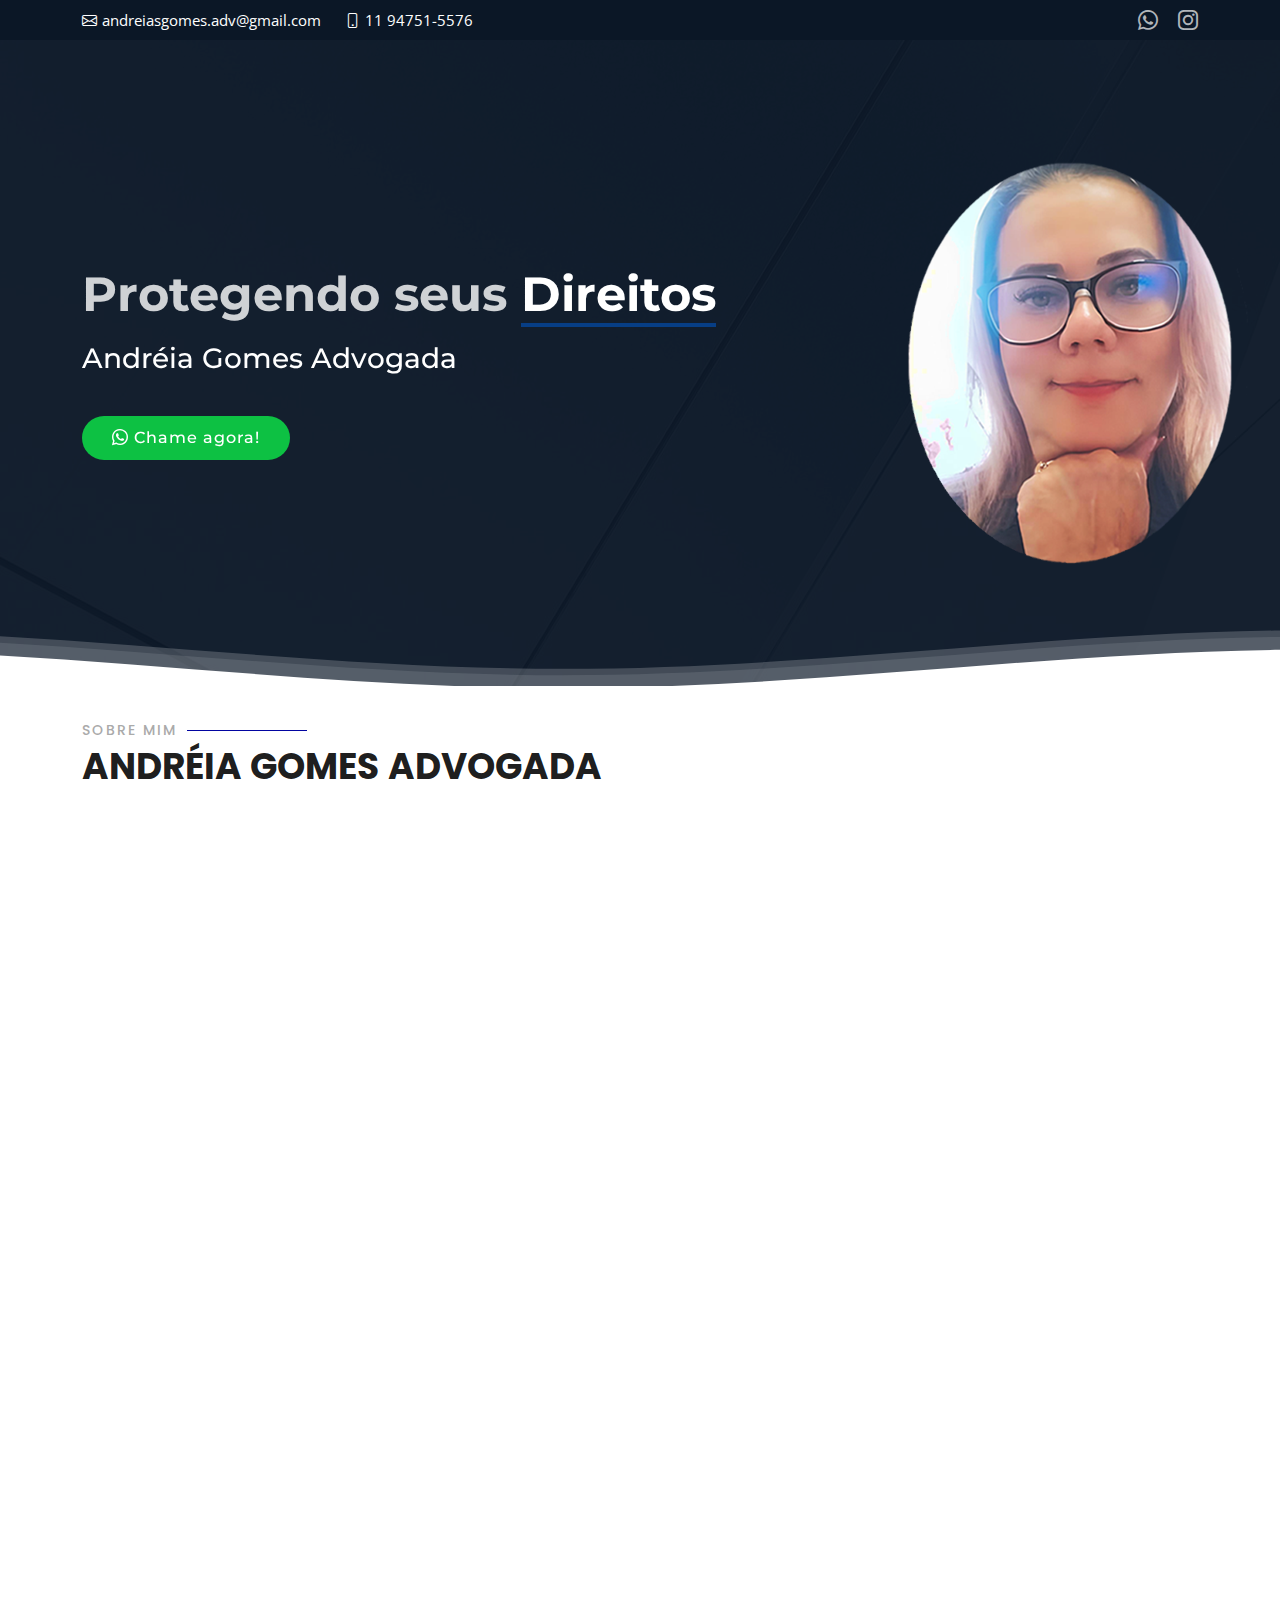
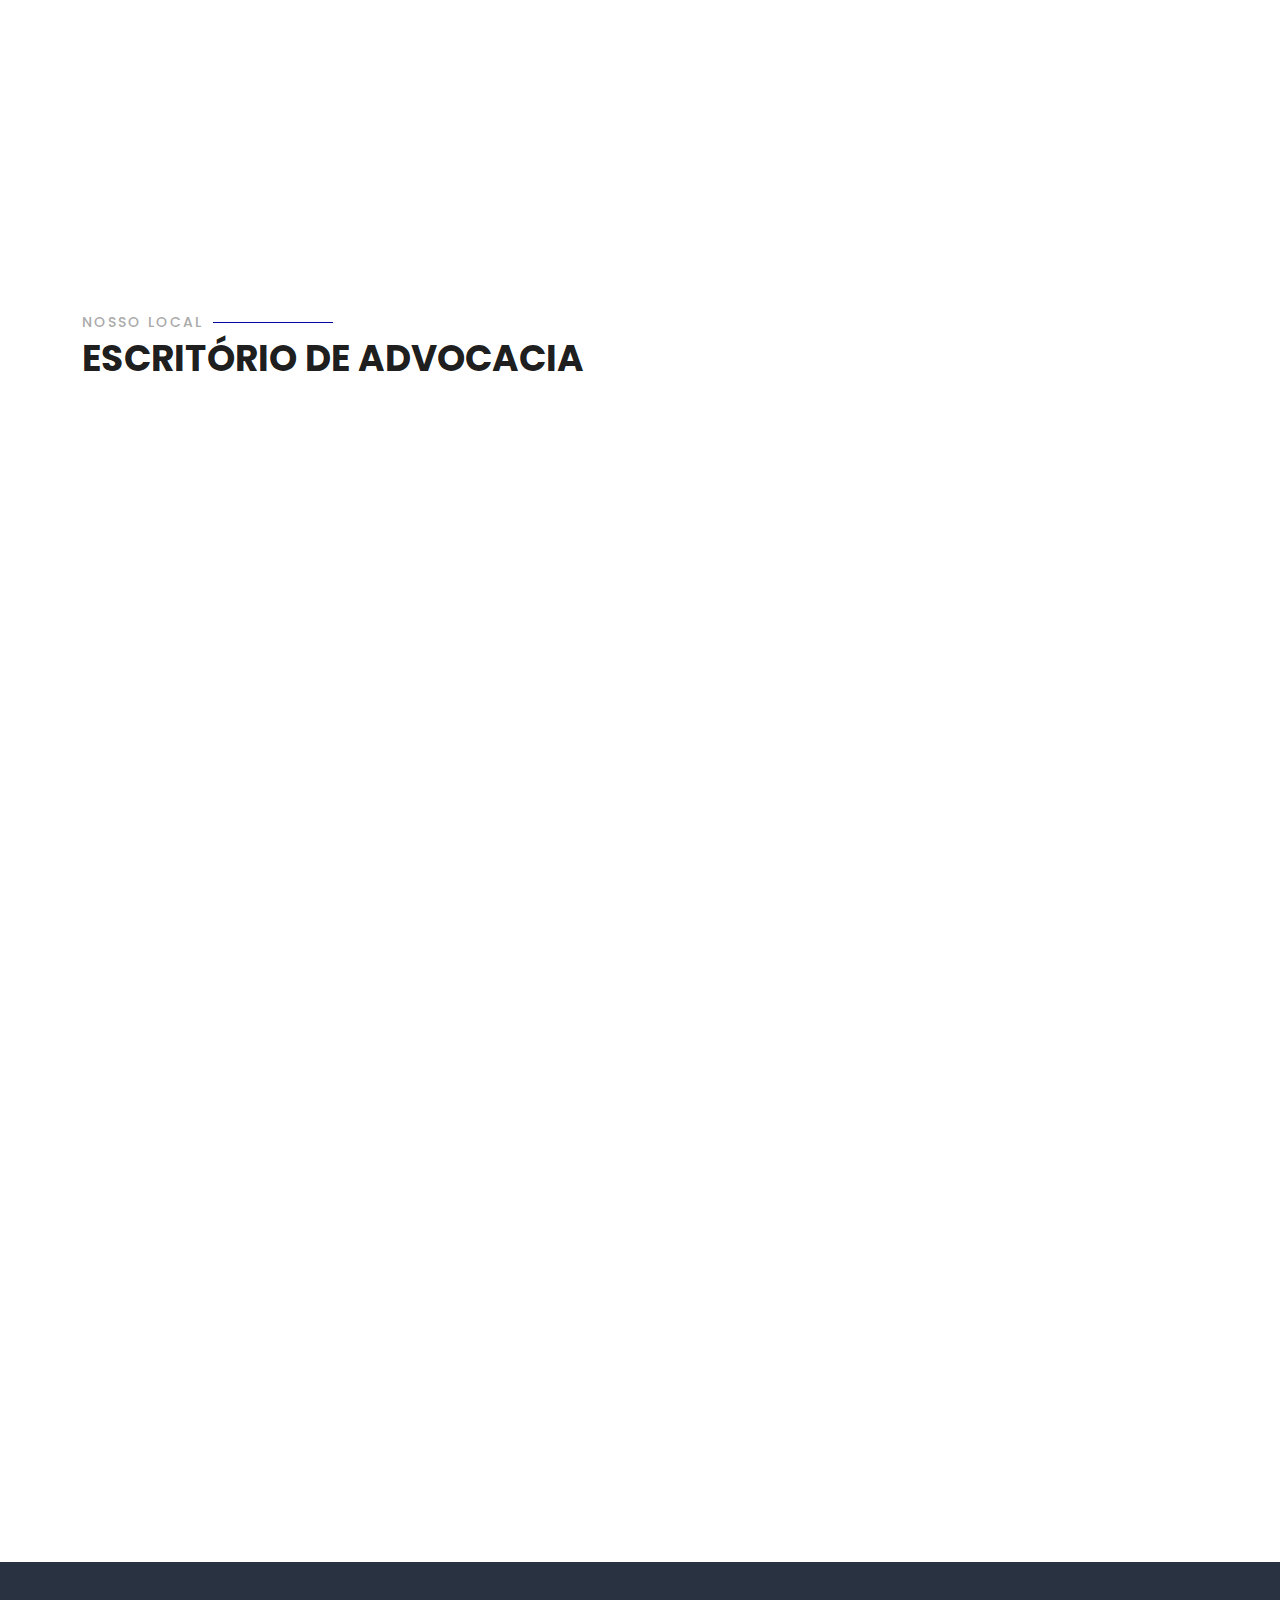
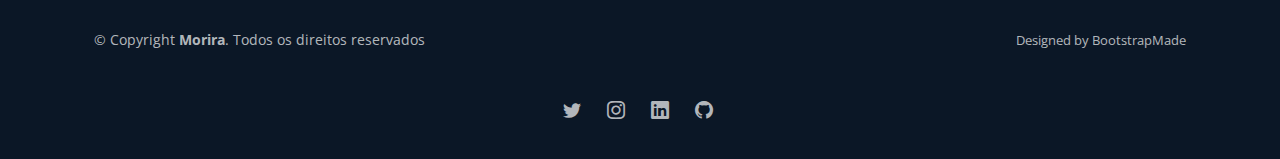
<file: Previdenciaio/index.html>
<!DOCTYPE html>
<html lang="pt-br">

<head>
  <meta charset="utf-8">
  <meta content="width=device-width, initial-scale=1.0" name="viewport">

  <title>Andreia Gomes</title>
  <meta content="" name="description">
  <meta content="" name="keywords">

  <!-- Favicons -->
  <link href="assets/img/favicon.png" rel="icon">
  <link href="assets/img/apple-touch-icon.png" rel="apple-touch-icon">

  <!-- Google Fonts -->
  <link
    href="https://fonts.googleapis.com/css?family=Open+Sans:300,300i,400,400i,600,600i,700,700i|Montserrat:300,300i,400,400i,500,500i,600,600i,700,700i|Poppins:300,300i,400,400i,500,500i,600,600i,700,700i"
    rel="stylesheet">

  <!-- Vendor CSS Files -->
  <link href="assets/vendor/aos/aos.css" rel="stylesheet">
  <link href="assets/vendor/bootstrap/css/bootstrap.min.css" rel="stylesheet">
  <link href="assets/vendor/bootstrap-icons/bootstrap-icons.css" rel="stylesheet">
  <link href="assets/vendor/boxicons/css/boxicons.min.css" rel="stylesheet">
  <link href="assets/vendor/glightbox/css/glightbox.min.css" rel="stylesheet">
  <link href="assets/vendor/remixicon/remixicon.css" rel="stylesheet">
  <link href="assets/vendor/swiper/swiper-bundle.min.css" rel="stylesheet">

  <!-- CSS File -->
  <link href="assets/css/estilo.css" rel="stylesheet">

</head>

<body>

  </div>

  <!-- ======= Header ======= -->
  <section id="topbar" class="topbar d-flex align-items-center">
    <div class="container d-flex justify-content-center justify-content-md-between">

      <div class="contact-info d-flex align-items-center">
        <i class="bi bi-envelope d-flex align-items-center"><a
            href="mailto:andreiasgomes.adv@gmail.com?">andreiasgomes.adv@gmail.com</a></i>
        <i class="bi bi-phone d-flex align-items-center ms-4"><span>11 94751-5576</span></i>
      </div>

      <div class="social-links d-none d-md-flex align-items-center">
        <a href="https://api.whatsapp.com/send?phone=555511947515576&text=Ol%C3%A1!%20acessei%20seu%20site.%20Estou%20interessado%20nos%20seus%20servi%C3%A7os.%20Poderia%20me%20passar%20mais%20informa%C3%A7%C3%B5es%3F" target="_blank" rel="noopener noreferrer" class="whatsapp"><i class="bi bi-whatsapp"></i></a>
        <a href="https://www.instagram.com/andreiagomes.adv/" class="instagram" target="_blank" rel="noopener noreferrer"><i class="bi bi-instagram"></i></a>
      </div>
    </div>
  </section><!-- End Top Bar -->


  <!-- ======= Hero Section ======= -->
  <section id="hero">

    <div class="container">
      <div class="row justify-content-between">
        <div class="col-lg-7 pt-5 pt-lg-0 order-2 order-lg-1 d-flex align-items-center">
          <div data-aos="zoom-out">
            <h1>Protegendo seus <span> Direitos </span></h1>
            <h2><span>Andréia Gomes Advogada</span></h2>
            <div class="text-center text-lg-start">
              <a href="https://api.whatsapp.com/send?phone=555511947515576&text=Ol%C3%A1!%20acessei%20seu%20site.%20Estou%20interessado%20nos%20seus%20servi%C3%A7os.%20Poderia%20me%20passar%20mais%20informa%C3%A7%C3%B5es%3F" class="btn-get-started scrollto" target="_blank" rel="noopener noreferrer"><i class="bi bi-whatsapp"></i>  Chame agora!</a>
            </div>
          </div>
        </div>
        <div class="col-lg-4 order-1 order-lg-2 hero-img" data-aos="zoom-out" data-aos-delay="300">
          <img src="assets/img/andreiaCapa.png">
        </div>
      </div>
    </div>

    <svg class="hero-waves" xmlns="http://www.w3.org/2000/svg" xmlns:xlink="http://www.w3.org/1999/xlink"
      viewBox="0 24 150 28 " preserveAspectRatio="none">
      <defs>
        <path id="wave-path" d="M-160 44c30 0 58-18 88-18s 58 18 88 18 58-18 88-18 58 18 88 18 v44h-352z">
      </defs>
      <g class="wave1">
        <use xlink:href="#wave-path" x="50" y="3" fill="rgba(255,255,255, .1)">
      </g>
      <g class="wave2">
        <use xlink:href="#wave-path" x="50" y="0" fill="rgba(255,255,255, .2)">
      </g>
      <g class="wave3">
        <use xlink:href="#wave-path" x="50" y="9" fill="#fff">
      </g>
    </svg>

  </section><!-- End Hero -->

  <main id="main">

    <!-- ======= About Section ======= -->
    <section id="about" class="about">
      <div class="container">

        <div class="section-title">
          <h2>Sobre Mim</h2>
          <p>Andréia Gomes Advogada</p>
        </div>

        <div class="row g-4 g-lg-5" data-aos="fade-up" data-aos-delay="200">

          <div class="col-lg-5">
            <div class="about-img">
              <img src="assets/img/andreiaSobre.png" class="img-fluid" alt="">
            </div>
          </div>

          <div class="col-lg-7">

            <div class="tab-content">

              <div class="tab-pane fade show active" id="tab1">

                <p class="fst-italic">
                  biografia profissional
                </p>

                <div class="d-flex align-items-center mt-4">
                  <i class="bi bi-check2"></i>
                  <h4> Formação</h4>
                </div>

                <p align="justify" style="text-indent: 3ch;">
                  Eu sou formada em Direito, graduada pela FMU (Faculdades Metropolitanas Unidas) e Pós-Graduada em Contratos pela Escola Paulista de Direito. Além disso, sou Mediadora formada pela Faculdade Legale e Pós-Graduada em Direito de Família e Sucessões pela mesma instituição.
                </p>

                <p align="justify" style="text-indent: 3ch;">
                  Sou inscrita na Ordem dos Advogados do Brasil Secção São Paulo sob nº 246.110 e tenho mais de 17 anos de experiência como advogada.
                </p>
                <div class="d-flex align-items-center mt-4">
                  <i class="bi bi-check2"></i>
                  <h4>Missão e valores</h4>
                </div>

                <p align="justify" style="text-indent: 3ch;">
                  Atualmente, sou proprietária da minha própria empresa de advocacia, que atua com diversos profissionais, incluindo parceiros que atuam em outras áreas do direito. 
                </p>


                <div class="d-flex align-items-center mt-4">
                  <i class="bi bi-check2"></i>
                  <h4>Atendimento eficiente</h4>
                </div>

                <p align="justify" style="text-indent: 3ch;">
                  Oferecemos atendimento de qualidade e personalizado, tanto de forma presencial em nossa sede localizada na Rua Dr. Antônio Bento, nº 560, cj. 703, Santo Amaro, São Paulo/SP, quanto de forma digital, atendendo clientes em todo o território Brasileiro.
                </p>

              </div><!-- End Tab 1 Content -->

            </div>

          </div>

        </div>

      </div>
    </section><!-- End About Section -->

       <!-- ======= Features Section ======= -->

    <section id="features" class="features">
      <div class="container">

        <div class="section-title" data-aos="fade-up">
          <h2>Serviços</h2>
          <p>Direito de Família e Sucessões</p>
        </div>

        <div class="row" data-aos="fade-left">
          <div class="col-lg-3 col-md-4">
            <div class="icon-box" data-aos="zoom-in" data-aos-delay="50">
              <i class="bi bi-clipboard-x-fill" style="color: #ffbb2c;"></i>
              <h3><a href="https://api.whatsapp.com/send?phone=555511947515576&text=Ol%C3%A1!%20acessei%20seu%20site.%20Estou%20interessado%20nos%20seus%20servi%C3%A7os%20sobre%20Div%C3%B3rcio.%20Poderia%20me%20passar%20mais%20informa%C3%A7%C3%B5es%3F" target="_blank" rel="noopener noreferrer">Divórcio</a></h3>
            </div>
          </div>
          <div class="col-lg-3 col-md-4 mt-4 mt-md-0">
            <div class="icon-box" data-aos="zoom-in" data-aos-delay="100">
              <i class="bi bi-briefcase-fill" style="color: #5578ff;"></i>
              <h3><a href="https://api.whatsapp.com/send?phone=555511947515576&text=Ol%C3%A1!%20acessei%20seu%20site.%20Estou%20interessado%20nos%20seus%20servi%C3%A7os%20sobre%20%20Partilha%20de%20bens.%20Poderia%20me%20passar%20mais%20informa%C3%A7%C3%B5es%3F" target="_blank" rel="noopener noreferrer">Partilha de bens</a></h3>
            </div>
          </div>
          <div class="col-lg-3 col-md-4 mt-4 mt-md-0">
            <div class="icon-box" data-aos="zoom-in" data-aos-delay="150">
              <i class="bi bi-cart" style="color: #e80368;"></i>
              <h3><a href="https://api.whatsapp.com/send?phone=555511947515576&text=Ol%C3%A1!%20acessei%20seu%20site.%20Estou%20interessado%20nos%20seus%20servi%C3%A7os%20sobre%20%20Pens%C3%A3o%20Aliment%C3%ADcia.%20Poderia%20me%20passar%20mais%20informa%C3%A7%C3%B5es%3F" target="_blank" rel="noopener noreferrer">Pensão Alimentícia</a></h3>
            </div>
          </div>
          <div class="col-lg-3 col-md-4 mt-4 mt-lg-0">
            <div class="icon-box" data-aos="zoom-in" data-aos-delay="200">
              <i class="bi bi-person-bounding-box" style="color: #e361ff;"></i>
              <h3><a href="https://api.whatsapp.com/send?phone=555511947515576&text=Ol%C3%A1!%20acessei%20seu%20site.%20Estou%20interessado%20nos%20seus%20servi%C3%A7os%20sobre%20Guarda%20de%20menor.%20Poderia%20me%20passar%20mais%20informa%C3%A7%C3%B5es%3F" target="_blank" rel="noopener noreferrer">Guarda de menor</a></h3>
            </div>
          </div>
          <div class="col-lg-3 col-md-4 mt-4">
            <div class="icon-box" data-aos="zoom-in" data-aos-delay="250">
              <i class="ri-database-2-line" style="color: #47aeff;"></i>
              <h3><a href="https://api.whatsapp.com/send?phone=555511947515576&text=Ol%C3%A1!%20acessei%20seu%20site.%20Estou%20interessado%20nos%20seus%20servi%C3%A7os%20sobre%20Regulamenta%C3%A7%C3%A3o%20de%20visitas-conviv%C3%AAncia.%20Poderia%20me%20passar%20mais%20informa%C3%A7%C3%B5es%3F" target="_blank" rel="noopener noreferrer">Regulamentação de visitas-convivência</a></h3>
            </div>
          </div>
          <div class="col-lg-3 col-md-4 mt-4">
            <div class="icon-box" data-aos="zoom-in" data-aos-delay="300">
              <i class="bi bi-folder-x" style="color: #ffa76e;"></i>
              <h3><a href="https://api.whatsapp.com/send?phone=555511947515576&text=Ol%C3%A1!%20acessei%20seu%20site.%20Estou%20interessado%20nos%20seus%20servi%C3%A7os%20sobre%20Interdi%C3%A7%C3%A3o.%20Poderia%20me%20passar%20mais%20informa%C3%A7%C3%B5es%3F" target="_blank" rel="noopener noreferrer">Interdição</a></h3>
            </div>
          </div>
          <div class="col-lg-3 col-md-4 mt-4">
            <div class="icon-box" data-aos="zoom-in" data-aos-delay="350">
              <i class="ri-file-list-3-line" style="color: #11dbcf;"></i>
              <h3><a href="https://api.whatsapp.com/send?phone=555511947515576&text=Ol%C3%A1!%20acessei%20seu%20site.%20Estou%20interessado%20nos%20seus%20servi%C3%A7os%20sobre%20Invent%C3%A1rio.%20Poderia%20me%20passar%20mais%20informa%C3%A7%C3%B5es%3F" target="_blank" rel="noopener noreferrer">Inventário</a></h3>
            </div>
          </div>
          <div class="col-lg-3 col-md-4 mt-4">
            <div class="icon-box" data-aos="zoom-in" data-aos-delay="400">
              <i class="bi bi-person-heart" style="color: #4233ff;"></i>
              <h3><a href="https://api.whatsapp.com/send?phone=555511947515576&text=Ol%C3%A1!%20acessei%20seu%20site.%20Estou%20interessado%20nos%20seus%20servi%C3%A7os%20sobre%20Ado%C3%A7%C3%A3o.%20Poderia%20me%20passar%20mais%20informa%C3%A7%C3%B5es%3F" target="_blank" rel="noopener noreferrer">Adoção</a></h3>
            </div>
          </div>
          <div class="col-lg-3 col-md-4 mt-4">
            <div class="icon-box" data-aos="zoom-in" data-aos-delay="450">
              <i class="ri-anchor-line" style="color: #b2904f;"></i>
              <h3><a href="https://api.whatsapp.com/send?phone=555511947515576&text=Ol%C3%A1!%20acessei%20seu%20site.%20Estou%20interessado%20nos%20seus%20servi%C3%A7os%20sobre%20ITCMD.%20Poderia%20me%20passar%20mais%20informa%C3%A7%C3%B5es%3F" target="_blank" rel="noopener noreferrer">ITCMD</a></h3>
            </div>
          </div>
          <div class="col-lg-3 col-md-4 mt-4">
            <div class="icon-box" data-aos="zoom-in" data-aos-delay="500">
              <i class="bi bi-database-gear" style="color: #b20969;"></i>
              <h3><a href="https://api.whatsapp.com/send?phone=555511947515576&text=Ol%C3%A1!%20acessei%20seu%20site.%20Estou%20interessado%20nos%20seus%20servi%C3%A7os%20sobre%20Partilha%20de%20bens.%20Poderia%20me%20passar%20mais%20informa%C3%A7%C3%B5es%3F" target="_blank" rel="noopener noreferrer">Partilha de bens</a></h3>
            </div>
          </div>
          <div class="col-lg-3 col-md-4 mt-4">
            <div class="icon-box" data-aos="zoom-in" data-aos-delay="550">
              <i class="bi bi-bank2" style="color: #ff5828;"></i>
              <h3><a href="https://api.whatsapp.com/send?phone=555511947515576&text=Ol%C3%A1!%20acessei%20seu%20site.%20Estou%20interessado%20nos%20seus%20servi%C3%A7os%20sobre%20Ren%C3%BAncia%20de%20Heran%C3%A7a.%20Poderia%20me%20passar%20mais%20informa%C3%A7%C3%B5es%3F" target="_blank" rel="noopener noreferrer">Renúncia de Herança</a></h3>
            </div>
          </div>
         
        </div>

      </div>
    </section><!-- End Features Section -->

     <!-- ======= About Section ======= -->
     <section id="about" class="about">
      <div class="container">

        <div class="section-title">
          <h2>Nosso Local</h2>
          <p>Escritório de Advocacia</p>
        </div>

        <div class="row g-4 g-lg-5" data-aos="fade-up" data-aos-delay="200">

          
          <div class="col-lg-7">

            <div class="tab-content">

              <div class="tab-pane fade show active" id="tab1">

                <p class="fst-italic">
                  Escritório especializado
                </p>

                <div class="d-flex align-items-center mt-4">
                  <i class="bi bi-check2"></i>
                  <h4> Sistema de andamentos dos processos</h4>
                </div>

                <p align="justify" style="text-indent: 3ch;">
                  Temos um sistema que controla todos os andamentos dos processos e assim evita a perda de prazo!
                </p>

                <div class="d-flex align-items-center mt-4">
                  <i class="bi bi-check2"></i>
                  <h4>Seguro de responsabilidade</h4>
                </div>

                <p align="justify" style="text-indent: 3ch;">
                  Temos também um seguro de responsabilidade civil com a Porto Seguro, assim garantindo qualquer eventual prejuízo causado ao cliente!
                </p>


                <div class="d-flex align-items-center mt-4">
                  <i class="bi bi-check2"></i>
                  <h4>Atendimento eficiente</h4>
                </div>

                <p align="justify" style="text-indent: 3ch;">
                  O nosso objetivo é atender o nosso cliente com segurança, transparência e humanidade, respeitando a dignidade e necessidade vivenciada no momento.
                </p>

                
              </div><!-- End Tab 1 Content -->

            </div>

          </div>

          <div class="col-lg-5">
            <div class="about-img">
              <img src="assets/img/advocacia.jpg" class="img-fluid" alt="">
            </div>
          </div>


        </div>

      </div>
    </section><!-- End About Section -->
    
    <!-- ======= About Boxes Section ======= -->
    <section id="about-boxes" class="about-boxes">
      <div class="container" data-aos="fade-up">

        <div class="section-title" data-aos="fade-up">
          <h2>Serviços</h2>
          <p>Todas as áreas de atendimento</p>
        </div>

        <div class="row">

          <div class="col-lg-4 col-md-6 d-flex align-items-stretch" data-aos="fade-up" data-aos-delay="100">
            <a href="../Consumidor/index.html">
            <div class="card">
              <img src="assets/img/consumidor.png" class="card-img-top" alt="...">
              <div class="card-icon">
                <i class="ri-brush-4-line"></i>
              </div>
              <div class="card-body">
                <h5 class="card-title">Consumidor</h5>
                <p align="justify" style="text-indent: 3ch;" class="card-text">
                  O Direito do Consumidor protege os direitos dos consumidores no mercado de bens e serviços.
                </p>
              </div>
            </a>
            </div>
          </div>

          <div class="col-lg-4 col-md-6 d-flex align-items-stretch" data-aos="fade-up" data-aos-delay="200">
            <a href="../Familiar/index.html">
            <div class="card">
              <img src="assets/img/familiar.png" class="card-img-top" alt="...">
              <div class="card-icon">
                <i class="ri-calendar-check-line"></i>
              </div>
              <div class="card-body">
                <h5 class="card-title">Familiar</h5>
                <p align="justify" style="text-indent: 3ch;" class="card-text">
                  O objetivo é garantir a proteção e a segurança dos membros da família, buscando solucionar conflitos de forma justa e equilibrada, sempre levando em consideração o bem-estar das pessoas envolvidas.
                </p>
              </div>
            </a>
            </div>
          </div>

          <div class="col-lg-4 col-md-6 d-flex align-items-stretch" data-aos="fade-up" data-aos-delay="300">
            <a href="../Trabalhista/index.html">
             <div class="card">
              <img src="assets/img/trabalhista.png" class="card-img-top" alt="...">
              <div class="card-icon">
                <i class="ri-movie-2-line"></i>
              </div>
              <div class="card-body">
                <h5 class="card-title">Trabalhista</h5>
                <p align="justify" style="text-indent: 3ch;" class="card-text">
                  O Direito do Trabalho regulamenta as relações entre empregadores e empregados.
                  O objetivo é garantir condições justas e equitativas para os trabalhadores.
                </p>
              </div>
            </a>
            </div>
          </div>

        </div>

      </div>
    </section><!-- End About Boxes Section -->

    
    <!-- ======= Testimonials Section ======= -->
    <section id="testimonials" class="testimonials">
      <div class="container">

        <div class="testimonials-slider swiper" data-aos="fade-up" data-aos-delay="100">
          <div class="swiper-wrapper">

            <div class="swiper-slide">
              <div class="testimonial-item">
                <img src="assets/img/testimonials/testimonials-2.jpg" class="testimonial-img" alt="">
                <h3>Ândrassa Cirilo</h3>
                <h4> ⭐ ⭐ ⭐ ⭐ ⭐</h4>
                <p>
                  <i class="bx bxs-quote-alt-left quote-icon-left"></i>
                    Maravilhoso o trabalho da doutora. 
                    Muito atenciosa, nos orienta com paciência. 
                    Comprometida. Recomendo muito o trabalho da doutora Andréia..
                  <i class="bx bxs-quote-alt-right quote-icon-right"></i>
                </p>
              </div>
            </div>

            <div class="swiper-slide">
              <div class="testimonial-item">
                <img src="assets/img/testimonials/testimonials-5.jpg" class="testimonial-img" alt="">
                <h3>Léa Martins</h3>
                <h4>⭐ ⭐ ⭐ ⭐ ⭐</h4>
                <p>
                  <i class="bx bxs-quote-alt-left quote-icon-left"></i>
                    Dra. Andréia é uma profissional ímpar, extremamente competente e pode ter certeza que solucionará o se caso!!!
                  <i class="bx bxs-quote-alt-right quote-icon-right"></i>
                </p>
              </div>
            </div>

            <div class="swiper-slide">
              <div class="testimonial-item">
                <img src="assets/img/testimonials/testimonials-1.jpg" class="testimonial-img" alt="">
                <h3>Renata Soares</h3>
                <h4> ⭐ ⭐ ⭐ ⭐ ⭐</h4>
                <p>
                  <i class="bx bxs-quote-alt-left quote-icon-left"></i>
                  Dra Andréia é uma excelente profissional , admiro ela como ser humano incrível e como uma excelente profissional. 
                  Assim como Débora na Bíblia sempre justifica aqueles que precisa.
                  <i class="bx bxs-quote-alt-right quote-icon-right"></i>
                </p>
              </div>
            </div>

            <div class="swiper-slide">
              <div class="testimonial-item">
                <img src="assets/img/testimonials/testimonials-3.jpg" class="testimonial-img" alt="">
                <h3>Daisylane Silva</h3>
                <h4> ⭐ ⭐ ⭐ ⭐ ⭐</h4>
                <p>
                  <i class="bx bxs-quote-alt-left quote-icon-left"></i>
                  Excelente profissional 👏🏾👏🏾
                  <i class="bx bxs-quote-alt-right quote-icon-right"></i>
                </p>
              </div>
            </div>

            <div class="swiper-slide">
              <div class="testimonial-item">
                <img src="assets/img/testimonials/testimonials-4.jpg" class="testimonial-img" alt="">
                <h3>Tereza Castro</h3>
                <h4> ⭐ ⭐ ⭐ ⭐ ⭐</h4>
                <p>
                  <i class="bx bxs-quote-alt-left quote-icon-left"></i>
                  Parabéns pelo excelente atendimento.
                  <i class="bx bxs-quote-alt-right quote-icon-right"></i>
                </p>
              </div>
            </div>

          </div>
          <div class="swiper-pagination"></div>
        </div>

      </div>
    </section>
    <!-- End Testimonials Section -->

    <!-- ======= F.A.Q Section ======= -->
    <section id="faq" class="faq section-bg">
      <div class="container">

        <div class="section-title" data-aos="fade-up">
          <h2>F.A.Q</h2>
          <p>Perguntas Frequentes</p>
        </div>

        <div class="faq-list">
          <ul>
            <li data-aos="fade-up">
              <i class="bx bx-help-circle icon-help"></i> <a data-bs-toggle="collapse" class="collapse"
                data-bs-target="#faq-list-1">É obrigatório pagar pensão alimentícia? <i class="bx bx-chevron-down icon-show"></i><i class="bx bx-chevron-up icon-close"></i></a>
              <div id="faq-list-1" class="collapse show" data-bs-parent=".faq-list">
                <p align="justify" style="text-indent: 3ch;">
                  Em caso de separação do casal, o menor tem direito à pensão alimentícia até os 18 anos. Caso esteja na faculdade, pode pedir prorrogação do pagamento até os 24 anos, mas cada caso será analisado por um juiz.
                </p>
                <p align="justify" style="text-indent: 3ch;">
                  O pagamento de pensão é obrigatório até mesmo se o pai está desempregado, ou se é menor de 18 anos. Em caso de desemprego, juízes fixam um percentual sobre o salário mínimo, geralmente de 30%. Quando o pai é menor e não pode fazer o pagamento, a responsabilidade pode ser repassada aos avós paternos.
                </p>
              </div>
            </li>

            <li data-aos="fade-up" data-aos-delay="100">
              <i class="bx bx-help-circle icon-help"></i> <a data-bs-toggle="collapse" data-bs-target="#faq-list-2"
                class="collapsed">Gestante pode pedir pensão do pai da criança? <i class="bx bx-chevron-down icon-show"></i><i
                  class="bx bx-chevron-up icon-close"></i></a>
              <div id="faq-list-2" class="collapse" data-bs-parent=".faq-list">
                <p align="justify" style="text-indent: 3ch;">
                  Sim, pode. O pedido chama-se "alimentos gravidícios" e prevê que o pai da criança auxilie a gestante com uma pensão mensalpara ajudar no pagamento dos custos de alimentação, exames rotineiros, assistência médica e também psicológica. Isso visa também garantir o desenvolvimento saudável do bebê.
                </p>
              </div>
            </li>

            <li data-aos="fade-up" data-aos-delay="200">
              <i class="bx bx-help-circle icon-help"></i> <a data-bs-toggle="collapse" data-bs-target="#faq-list-3"
                class="collapsed">Posso viajar com menor para o exterior?<i class="bx bx-chevron-down icon-show"></i><i
                  class="bx bx-chevron-up icon-close"></i></a>
              <div id="faq-list-3" class="collapse" data-bs-parent=".faq-list">
                <p align="justify" style="text-indent: 3ch;">
                  Se houver permissão, sim. A primeira maneira é com a autorização do cônjuge que não tem a guarda da criança. Caso se recuse ou esteja impossibilitado de assinar, quem tem a guarda precisa pedir uma autorização judicial nas Varas da Infância e da Juventude. Do contrário, pode ter a viagem barrada ou viajar em desacordo com a lei.
                </p>
              </div>
            </li>

          </ul>
        </div>

      </div>
    </section><!-- End F.A.Q Section -->

    <!-- ======= Contact Section ======= -->
    <section id="contact" class="contact">
      <div class="container">

        <div class="section-title" data-aos="fade-up">
          <h2>Contato</h2>
          <p>Contate me</p>
        </div>

        <div class="row">

          <div class="col-lg-4" data-aos="fade-right" data-aos-delay="100">
            <div class="info">

              <div class="address">
                <a target="_blank" rel="noopener noreferrer" href="https://www.google.com/maps/dir//Andréia+Gomes+Advocacia+de+Família,+Consumidor+e+CNH/data=!4m6!4m5!1m1!4e2!1m2!1m1!1s0x94ce5174313e063d:0xf0e880c544677abf?sa=X&hl=pt-BR&ved=2ahUKEwiMseT3n_L8AhVSHLkGHV0GBLYQ9Rd6BAhBEAQ"  target="_blank" rel="noopener noreferrer" class="bi bi-geo-alt"></a>
                <h4>Endereço:</h4>
                <p>Rua Dr. Antônio Bento, nº 560, cj. 703, Santo Amaro, São Paulo/SP</p>
              </div>

              <div class="email">
                <a target="_blank" rel="noopener noreferrer" href="mailto:andreiasgomes.adv@gmail.com?" class="bi bi-envelope"></a>
                <h4>Email:</h4>
                <p>andreiasgomes.adv@gmail.com</p>
              </div>

              <div class="phone">
                <a target="_blank" rel="noopener noreferrer" href="https://www.instagram.com/andreiagomes.adv/" class="bi bi-instagram"></a>
                <h4>Instragram:</h4>
                <p>@andreiagomes.adv</p>
              </div>

              <div class="phone">
                <a target="_blank" rel="noopener noreferrer" href="https://api.whatsapp.com/send?phone=555511947515576&text=Ol%C3%A1!%20acessei%20seu%20site.%20Estou%20interessado%20nos%20seus%20servi%C3%A7os.%20Poderia%20me%20passar%20mais%20informa%C3%A7%C3%B5es%3F" class="bi bi-whatsapp"></a>
                <h4>Whatsapp:</h4>
                <p>+55 11 94751-5576</p>
              </div>

            </div>

          </div>

          <div class="col-lg-8 mt-5 mt-lg-0" data-aos="fade-left" data-aos-delay="200">

            <form action="https://formsubmit.co/lea.paulinha@gmail.com" method="post" role="form" class="php-email-form">

              <input type="hidden" name="accessKey" value="3790b563-8a3f-4dcb-9537-87a928d694a2">

              <div class="row">
                <div class="col-md-6 form-group">
                  <input type="text" name="name" class="form-control" id="name" placeholder="Seu Nome" required>
                </div>

                <div class="col-md-6 form-group mt-3 mt-md-0">
                  <input type="email" class="form-control" name="email" id="email" placeholder="Seu Email" required>
                </div>

              </div>

              <div class="form-group mt-3">
                <input type="text" class="form-control" name="subject" id="subject" placeholder="Titulo" required>
              </div>

              <div class="form-group mt-3">
                <textarea class="form-control" name="message" rows="5" placeholder="message" required></textarea>
              </div>

              <div class="text-center" ><button class="btn btn2" type="submit">Enviar email</button></div>

            </form>

          </div>

        </div>

      </div>
    </section><!-- End Contact Section -->

  </main><!-- End #main -->


  
  <!-- ======= Footer ======= -->
  <footer id="footer" class="footer">

    <div class="container">
      <div class="footer-legal text-center">
        <div class="container d-flex flex-column flex-lg-row justify-content-center justify-content-lg-between align-items-center">
          
          <div class="copyright">
            &copy; Copyright <strong><span>Morira</span></strong>. Todos os direitos reservados
          </div>
          <div class="credits">
            Designed by <a href="https://bootstrapmade.com/">BootstrapMade</a>
          </div>
        </div>

        <br>
        <br>

        <div class="social-links order-first order-lg-last mb-3 mb-lg-0">
          <a target="_blank" rel="noopener noreferrer" href="https://twitter.com/mori_nian" class="twitter"><i class="bi bi-twitter"></i></a>
          <a target="_blank" rel="noopener noreferrer" href="https://www.instagram.com/ipaulinha_/" class="instagram"><i class="bi bi-instagram"></i></a>
          <a target="_blank" rel="noopener noreferrer" href="https://www.linkedin.com/in/paulamorin/" class="linkedin"><i class="bi bi-linkedin"></i></a>
          <a target="_blank" rel="noopener noreferrer" href="https://github.com/Morinian" class="linkedin"><i class="bi bi-github"></i></a>
        </div>


  </footer>
  <!-- End Footer -->


  <a href="#" class="back-to-top d-flex align-items-center justify-content-center"><i
      class="bi bi-arrow-up-short"></i></a>



  <div id="preloader"></div>

  <!-- Vendor JS Files -->
  <script src="assets/vendor/purecounter/purecounter_vanilla.js"></script>
  <script src="assets/vendor/aos/aos.js"></script>
  <script src="assets/vendor/bootstrap/js/bootstrap.bundle.min.js"></script>
  <script src="assets/vendor/glightbox/js/glightbox.min.js"></script>
  <script src="assets/vendor/swiper/swiper-bundle.min.js"></script>
  <script src="assets/vendor/php-email-form/validate.js"></script>

  <!-- Template Main JS File -->
  <script src="assets/js/main.js"></script>

</body>

</html>
</file>
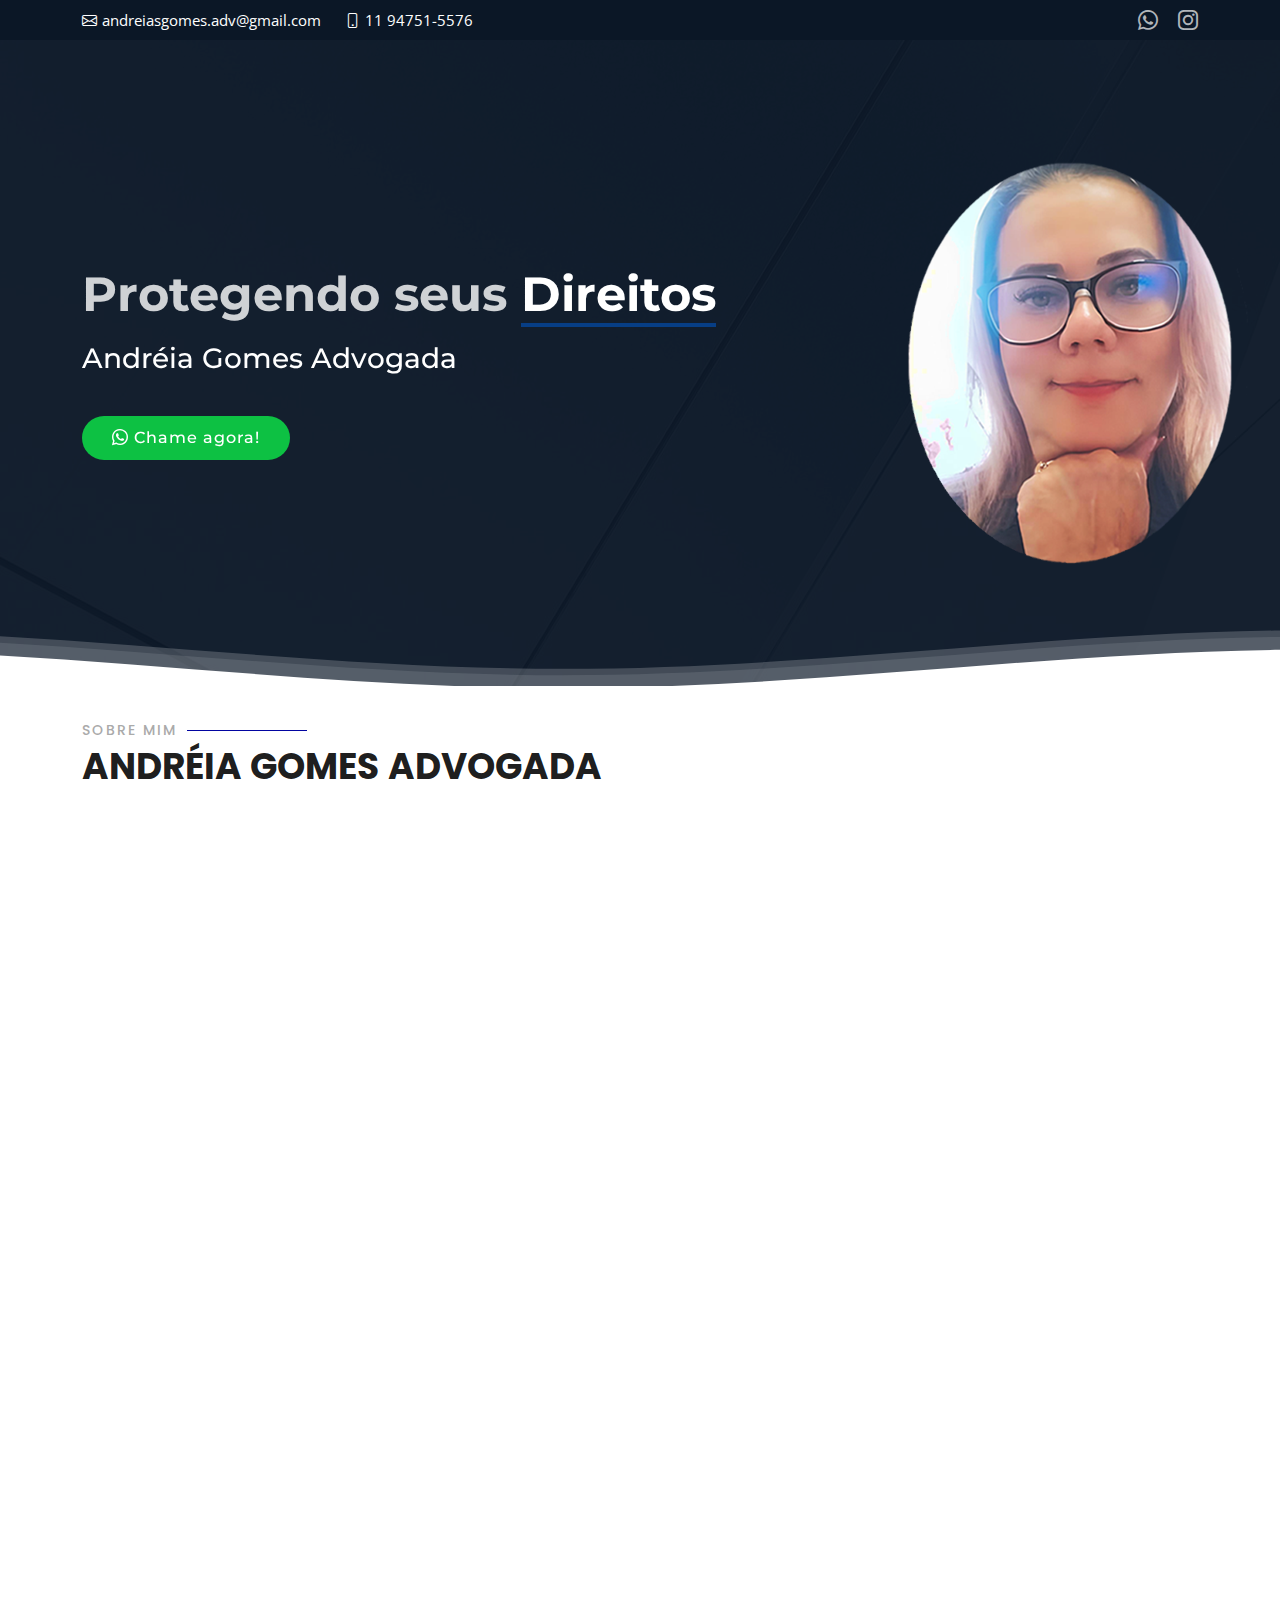
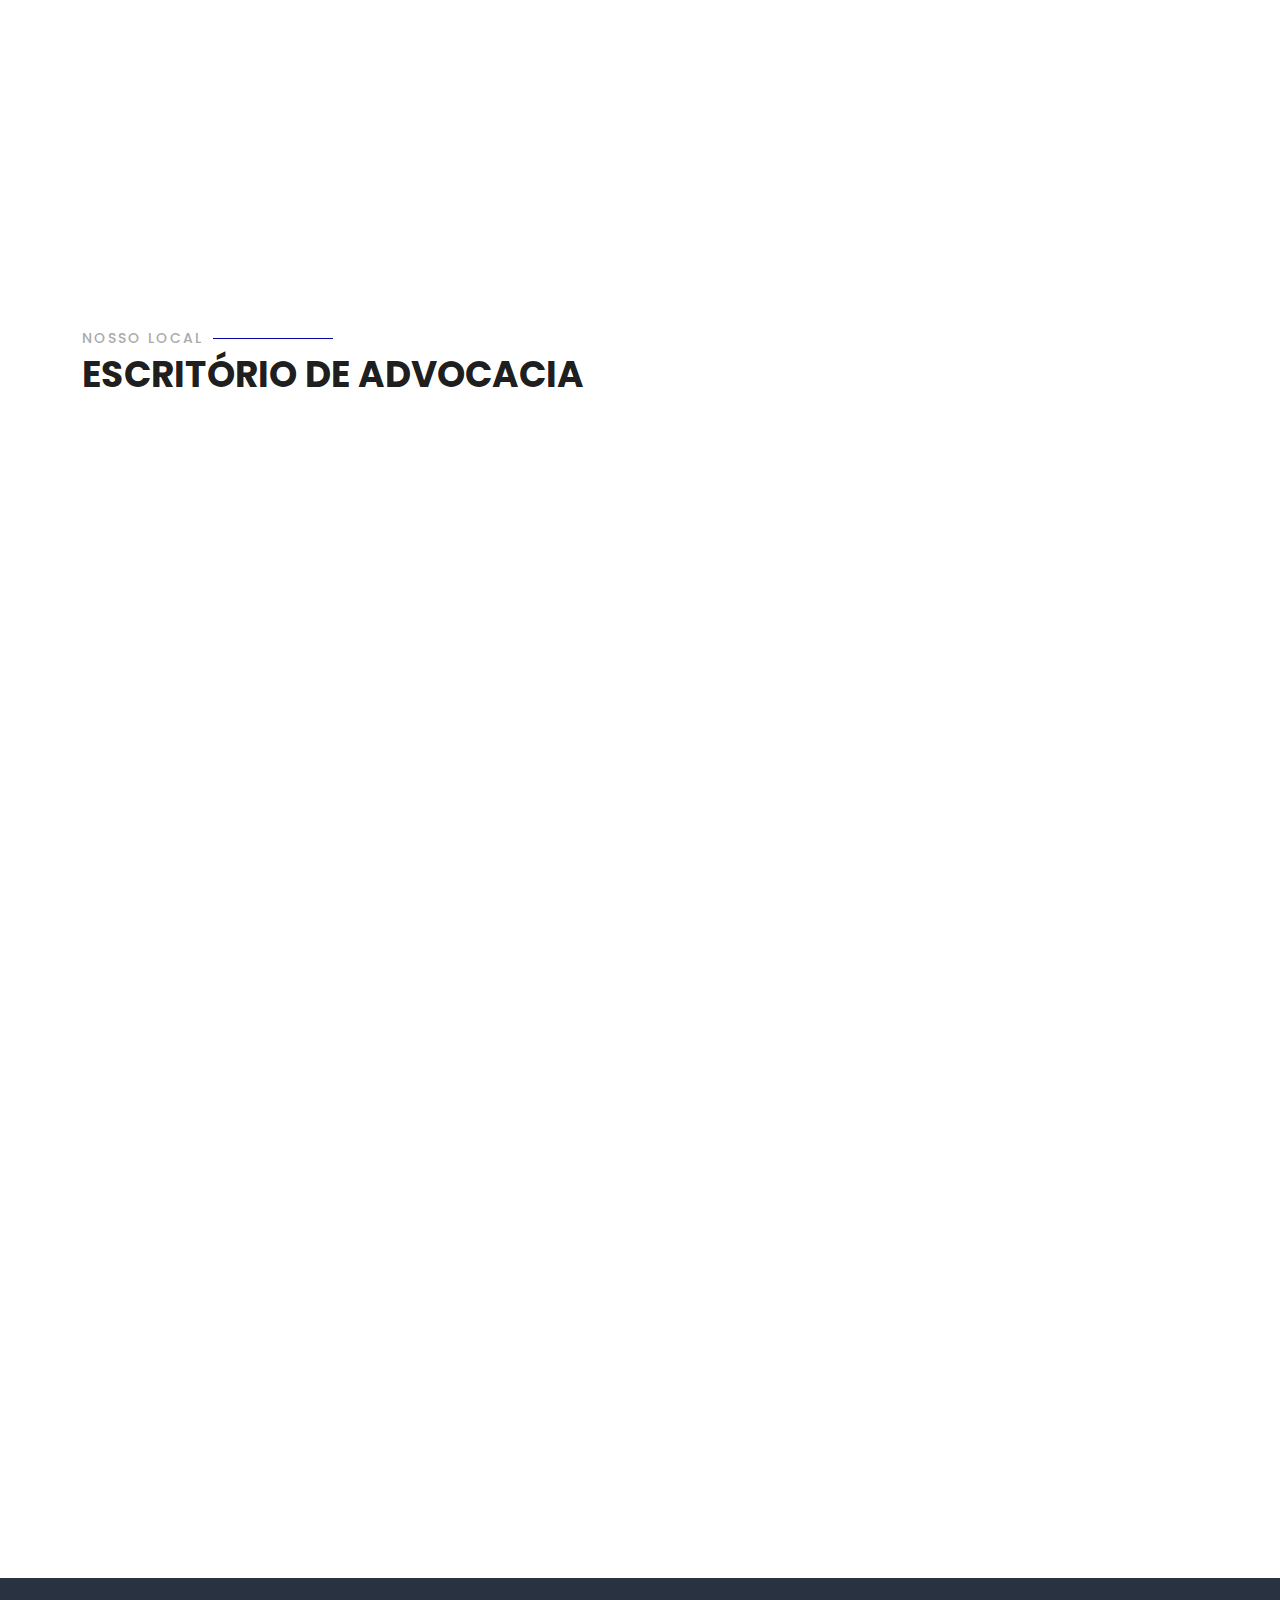
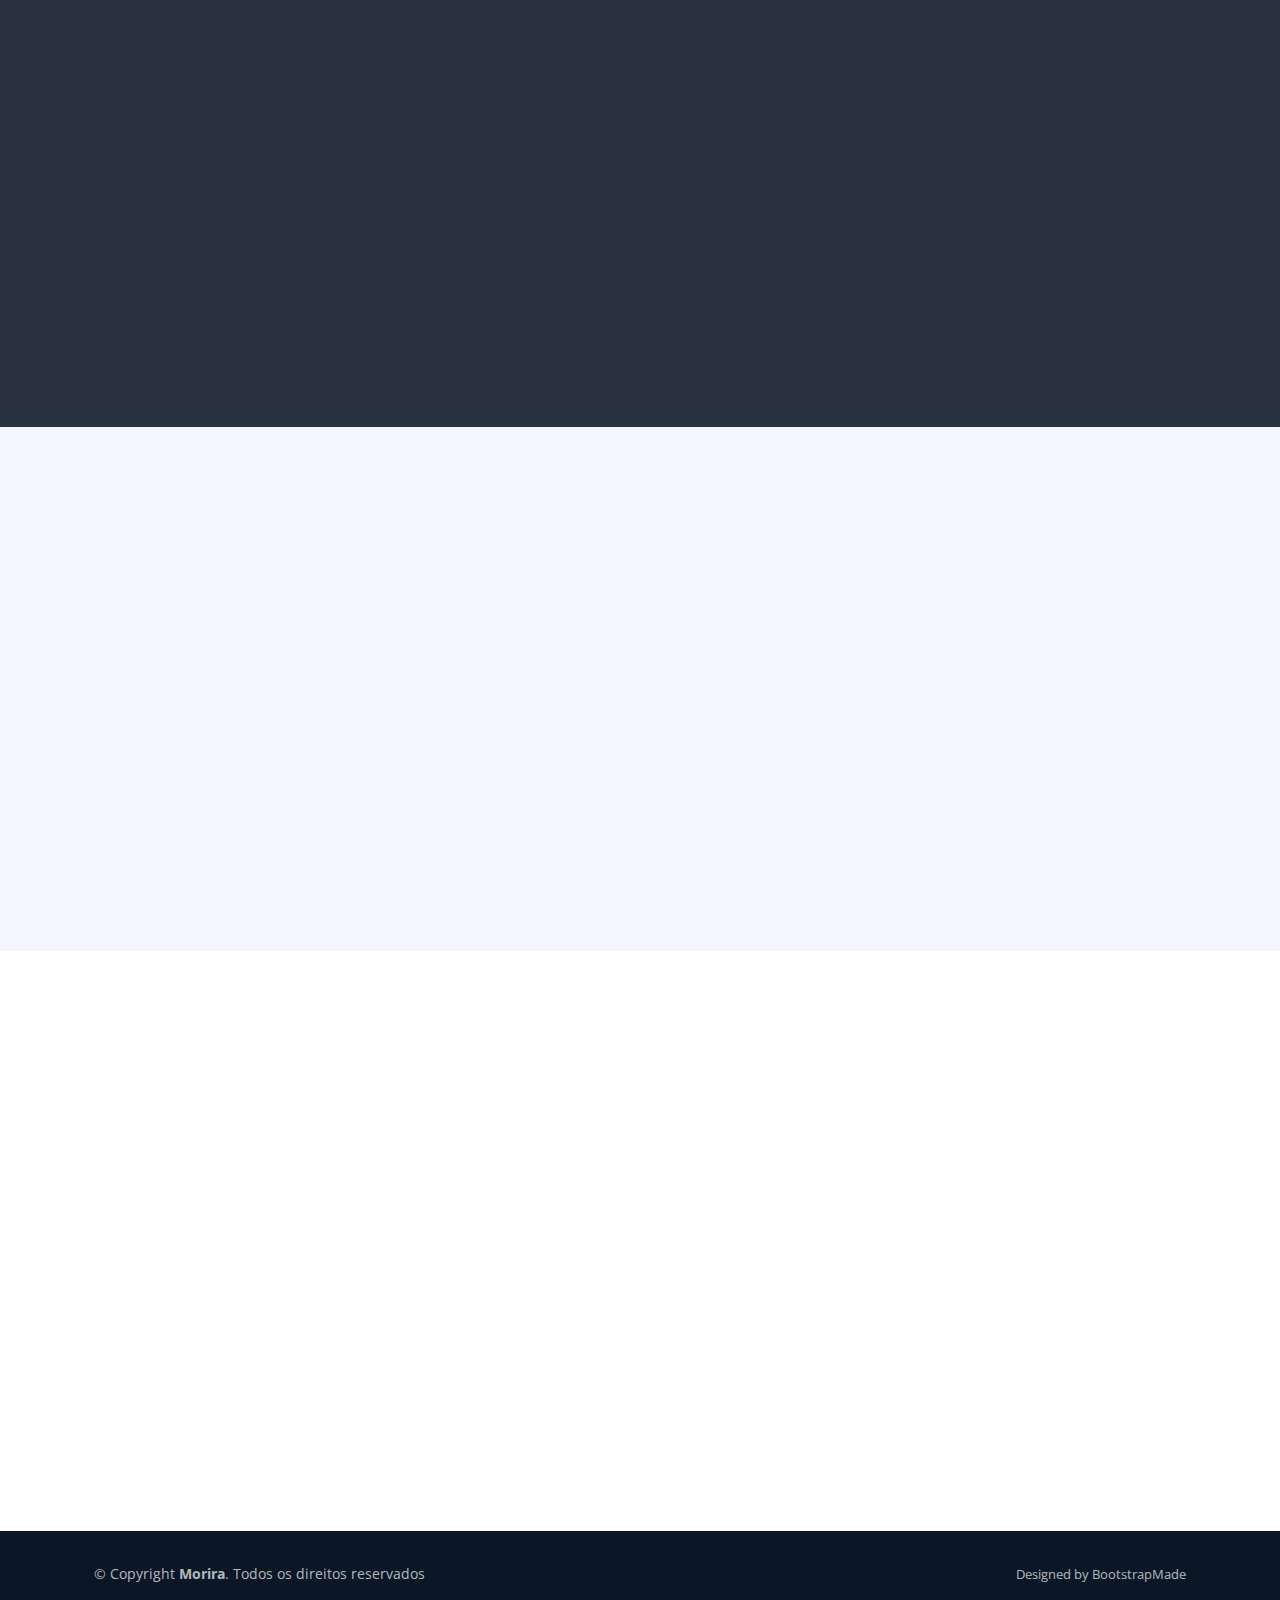
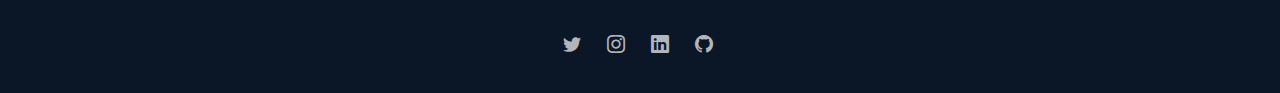
<file: Previdenciario/index.html>
<!DOCTYPE html>
<html lang="pt-br">

<head>
  <meta charset="utf-8">
  <meta content="width=device-width, initial-scale=1.0" name="viewport">

  <title>Andreia Gomes</title>
  <meta content="" name="description">
  <meta content="" name="keywords">

  <!-- Favicons -->
  <link href="assets/img/icone.ico" rel="icon">
  <link href="assets/img/apple-touch-icon.png" rel="apple-touch-icon">

  <!-- Google Fonts -->
  <link
    href="https://fonts.googleapis.com/css?family=Open+Sans:300,300i,400,400i,600,600i,700,700i|Montserrat:300,300i,400,400i,500,500i,600,600i,700,700i|Poppins:300,300i,400,400i,500,500i,600,600i,700,700i"
    rel="stylesheet">

  <!-- Vendor CSS Files -->
  <link href="assets/vendor/aos/aos.css" rel="stylesheet">
  <link href="assets/vendor/bootstrap/css/bootstrap.min.css" rel="stylesheet">
  <link href="assets/vendor/bootstrap-icons/bootstrap-icons.css" rel="stylesheet">
  <link href="assets/vendor/boxicons/css/boxicons.min.css" rel="stylesheet">
  <link href="assets/vendor/glightbox/css/glightbox.min.css" rel="stylesheet">
  <link href="assets/vendor/remixicon/remixicon.css" rel="stylesheet">
  <link href="assets/vendor/swiper/swiper-bundle.min.css" rel="stylesheet">

  <!-- CSS File -->
  <link href="assets/css/estilo.css" rel="stylesheet">

</head>

<body>

  </div>

  <!-- ======= Header ======= -->
  <section id="topbar" class="topbar d-flex align-items-center">
    <div class="container d-flex justify-content-center justify-content-md-between">

      <div class="contact-info d-flex align-items-center">
        <i class="bi bi-envelope d-flex align-items-center"><a
            href="mailto:andreiasgomes.adv@gmail.com?">andreiasgomes.adv@gmail.com</a></i>
        <i class="bi bi-phone d-flex align-items-center ms-4"><span>11 94751-5576</span></i>
      </div>

      <div class="social-links d-none d-md-flex align-items-center">
        <a href="https://api.whatsapp.com/send?phone=555511947515576&text=Ol%C3%A1!%20acessei%20seu%20site.%20Estou%20interessado%20nos%20seus%20servi%C3%A7os.%20Poderia%20me%20passar%20mais%20informa%C3%A7%C3%B5es%3F" target="_blank" rel="noopener noreferrer" class="whatsapp"><i class="bi bi-whatsapp"></i></a>
        <a href="https://www.instagram.com/andreiagomes.adv/" class="instagram" target="_blank" rel="noopener noreferrer"><i class="bi bi-instagram"></i></a>
      </div>
    </div>
  </section><!-- End Top Bar -->


  <!-- ======= Hero Section ======= -->
  <section id="hero">

    <div class="container">
      <div class="row justify-content-between">
        <div class="col-lg-7 pt-5 pt-lg-0 order-2 order-lg-1 d-flex align-items-center">
          <div data-aos="zoom-out">
            <h1>Protegendo seus <span> Direitos </span></h1>
            <h2><span>Andréia Gomes Advogada</span></h2>
            <div class="text-center text-lg-start">
              <a href="https://api.whatsapp.com/send?phone=555511947515576&text=Ol%C3%A1!%20acessei%20seu%20site.%20Estou%20interessado%20nos%20seus%20servi%C3%A7os.%20Poderia%20me%20passar%20mais%20informa%C3%A7%C3%B5es%3F" class="btn-get-started scrollto" target="_blank" rel="noopener noreferrer"><i class="bi bi-whatsapp"></i>  Chame agora!</a>
            </div>
          </div>
        </div>
        <div class="col-lg-4 order-1 order-lg-2 hero-img" data-aos="zoom-out" data-aos-delay="300">
          <img src="assets/img/andreiaCapa.png">
        </div>
      </div>
    </div>

    <svg class="hero-waves" xmlns="http://www.w3.org/2000/svg" xmlns:xlink="http://www.w3.org/1999/xlink"
      viewBox="0 24 150 28 " preserveAspectRatio="none">
      <defs>
        <path id="wave-path" d="M-160 44c30 0 58-18 88-18s 58 18 88 18 58-18 88-18 58 18 88 18 v44h-352z">
      </defs>
      <g class="wave1">
        <use xlink:href="#wave-path" x="50" y="3" fill="rgba(255,255,255, .1)">
      </g>
      <g class="wave2">
        <use xlink:href="#wave-path" x="50" y="0" fill="rgba(255,255,255, .2)">
      </g>
      <g class="wave3">
        <use xlink:href="#wave-path" x="50" y="9" fill="#fff">
      </g>
    </svg>

  </section><!-- End Hero -->

  <main id="main">

    <!-- ======= About Section ======= -->
    <section id="about" class="about">
      <div class="container">

        <div class="section-title">
          <h2>Sobre Mim</h2>
          <p>Andréia Gomes Advogada</p>
        </div>

        <div class="row g-4 g-lg-5" data-aos="fade-up" data-aos-delay="200">

          <div class="col-lg-5">
            <div class="about-img">
              <img src="assets/img/andreiaSobre.png" class="img-fluid" alt="">
            </div>
          </div>

          <div class="col-lg-7">

            <div class="tab-content">

              <div class="tab-pane fade show active" id="tab1">

                <p class="fst-italic">
                  biografia profissional
                </p>

                <div class="d-flex align-items-center mt-4">
                  <i class="bi bi-check2"></i>
                  <h4> Formação</h4>
                </div>

                <p align="justify" style="text-indent: 3ch;">
                  Eu sou formada em Direito, graduada pela FMU (Faculdades Metropolitanas Unidas) e Pós-Graduada em Contratos pela Escola Paulista de Direito. Além disso, sou Mediadora formada pela Faculdade Legale e Pós-Graduada em Direito de Família e Sucessões pela mesma instituição.
                </p>

                <p align="justify" style="text-indent: 3ch;">
                  Sou inscrita na Ordem dos Advogados do Brasil Secção São Paulo sob nº 246.110 e tenho mais de 17 anos de experiência como advogada.
                </p>
                <div class="d-flex align-items-center mt-4">
                  <i class="bi bi-check2"></i>
                  <h4>Missão e valores</h4>
                </div>

                <p align="justify" style="text-indent: 3ch;">
                  Atualmente, sou proprietária da minha própria empresa de advocacia, que atua com diversos profissionais, incluindo parceiros que atuam em outras áreas do direito. 
                </p>


                <div class="d-flex align-items-center mt-4">
                  <i class="bi bi-check2"></i>
                  <h4>Atendimento eficiente</h4>
                </div>

                <p align="justify" style="text-indent: 3ch;">
                  Oferecemos atendimento de qualidade e personalizado, tanto de forma presencial em nossa sede localizada na Rua Dr. Antônio Bento, nº 560, cj. 703, Santo Amaro, São Paulo/SP, quanto de forma digital, atendendo clientes em todo o território Brasileiro.
                </p>

              </div><!-- End Tab 1 Content -->

            </div>

          </div>

        </div>

      </div>
    </section><!-- End About Section -->

       <!-- ======= Features Section ======= -->

    <section id="features" class="features">
      <div class="container">

        <div class="section-title" data-aos="fade-up">
          <h2>Serviços</h2>
          <p>Direito Previdenciário</p>
        </div>

        <div class="row" data-aos="fade-left">
          <a href="https://api.whatsapp.com/send?phone=5511947515576&text=Ol%C3%A1!%20acessei%20seu%20site.%20Estou%20interessado%20nos%20seus%20servi%C3%A7os%20sobre%20Benef%C3%ADcio%20de%20Presta%C3%A7%C3%A3o%20Continuada%20(BPC).%20%20Poderia%20me%20passar%20mais%20informa%C3%A7%C3%B5es%3F" target="_blank" rel="noopener noreferrer">
          <div class="col-lg-3 col-md-4">
            <div class="icon-box" data-aos="zoom-in" data-aos-delay="50">
              <i class="bi bi-clipboard2-heart" style="color: #f037e0;"></i>
              <h3>Benefício de Prestação Continuada (BPC)</h3>
            </div>
          </a>
          </div>
          <div class="col-lg-3 col-md-4 mt-4 mt-md-0">
            <a href="https://api.whatsapp.com/send?phone=5511947515576&text=Ol%C3%A1!%20acessei%20seu%20site.%20Estou%20interessado%20nos%20seus%20servi%C3%A7os%20sobre%20A%20Lei%20Org%C3%A2nica%20da%20Assist%C3%AAncia%20Social%20(LOAS)%20.%20%20Poderia%20me%20passar%20mais%20informa%C3%A7%C3%B5es%3F" target="_blank" rel="noopener noreferrer">
            <div class="icon-box" data-aos="zoom-in" data-aos-delay="100">
              <i class="bi bi-clipboard2-heart-fill" style="color: #ee2e5e;"></i>
              <h3>Lei Orgânica da Assistência Social (LOAS)</h3>
            </div>
            </a>
          </div>
          <div class="col-lg-3 col-md-4 mt-4 mt-md-0">
            <a href="https://api.whatsapp.com/send?phone=5511947515576&text=Ol%C3%A1!%20acessei%20seu%20site.%20Estou%20interessado%20nos%20seus%20servi%C3%A7os%20sobre%20Indeferimento%20do%20benef%C3%ADcio%20da%20aposentadoria.%20%20Poderia%20me%20passar%20mais%20informa%C3%A7%C3%B5es%3F" target="_blank" rel="noopener noreferrer">
            <div class="icon-box" data-aos="zoom-in" data-aos-delay="150">
              <i class="bi bi-database-lock" style="color: #494949;"></i>
              <h3>Indeferimento do benefício da aposentadoria</h3>
            </div>
          </a>
          </div>
          <div class="col-lg-3 col-md-4 mt-4 mt-lg-0">
            <a href="https://api.whatsapp.com/send?phone=5511947515576&text=Ol%C3%A1!%20acessei%20seu%20site.%20Estou%20interessado%20nos%20seus%20servi%C3%A7os%20sobre%20Aposentadoria%20por%20tempo%20de%20contribui%C3%A7%C3%A3o.%20%20Poderia%20me%20passar%20mais%20informa%C3%A7%C3%B5es%3F   " target="_blank" rel="noopener noreferrer">
            <div class="icon-box" data-aos="zoom-in" data-aos-delay="200">
              <i class="bi bi-calendar-event" style="color: #aa1cec;"></i>
              <h3>Aposentadoria por tempo de contribuição</h3>
            </div>
          </a>
          </div>
          <div class="col-lg-3 col-md-4 mt-4">
            <a href="https://api.whatsapp.com/send?phone=5511947515576&text=Ol%C3%A1!%20acessei%20seu%20site.%20Estou%20interessado%20nos%20seus%20servi%C3%A7os%20sobre%20Aposentadoria%20especial%20.%20%20Poderia%20me%20passar%20mais%20informa%C3%A7%C3%B5es%3F" target="_blank" rel="noopener noreferrer">
            <div class="icon-box" data-aos="zoom-in" data-aos-delay="250">
              <i class="ri-database-2-line" style="color: #e9c917;"></i>
              <h3>Aposentadoria especial</h3>
            </div>
          </a>
          </div>
          <div class="col-lg-3 col-md-4 mt-4">
            <a href="https://api.whatsapp.com/send?phone=5511947515576&text=Ol%C3%A1!%20acessei%20seu%20site.%20Estou%20interessado%20nos%20seus%20servi%C3%A7os%20sobre%20Revis%C3%A3o%20da%20vida%20toda%20.%20%20Poderia%20me%20passar%20mais%20informa%C3%A7%C3%B5es%3F" target="_blank" rel="noopener noreferrer">
            <div class="icon-box" data-aos="zoom-in" data-aos-delay="300">
              <i class="bi bi-person-video2" style="color: #ffa76e;"></i>
              <h3>Revisão da vida toda</h3>
            </div>
          </a>
          </div>
          <div class="col-lg-3 col-md-4 mt-4">
            <a href="https://api.whatsapp.com/send?phone=5511947515576&text=Ol%C3%A1!%20acessei%20seu%20site.%20Estou%20interessado%20nos%20seus%20servi%C3%A7os%20sobre%20Aposentadoria%20por%20invalidez%20%20%20.%20Poderia%20me%20passar%20mais%20informa%C3%A7%C3%B5es%3F" target="_blank" rel="noopener noreferrer">
            <div class="icon-box" data-aos="zoom-in" data-aos-delay="350">
              <i class="bi bi-person-fill-dash" style="color: #11dbcf;"></i>
              <h3>Aposentadoria por invalidez</h3>
            </div>
          </a>
          </div>
          <div class="col-lg-3 col-md-4 mt-4">
            <a href="https://api.whatsapp.com/send?phone=5511947515576&text=Ol%C3%A1!%20acessei%20seu%20site.%20Estou%20interessado%20nos%20seus%20servi%C3%A7os%20sobre%20Revisional%20de%20benef%C3%ADcio.%20%20Poderia%20me%20passar%20mais%20informa%C3%A7%C3%B5es%3F" target="_blank" rel="noopener noreferrer">
            <div class="icon-box" data-aos="zoom-in" data-aos-delay="400">
              <i class="bi bi-person-heart" style="color: #4233ff;"></i>
              <h3>Revisional de benefício</h3>
            </div>
          </a>
          </div>
          <div class="col-lg-3 col-md-4 mt-4">
            <a href="https://api.whatsapp.com/send?phone=5511947515576&text=Ol%C3%A1!%20acessei%20seu%20site.%20Estou%20interessado%20nos%20seus%20servi%C3%A7os%20sobre%20Concess%C3%A3o%20de%20pens%C3%A3o%20por%20morte%20.%20%20Poderia%20me%20passar%20mais%20informa%C3%A7%C3%B5es%3F" target="_blank" rel="noopener noreferrer">
            <div class="icon-box" data-aos="zoom-in" data-aos-delay="450">
              <i class="bi bi-hourglass-bottom" style="color:2904f;"></i>
              <h3>Concessão de pensão por morte</h3>
            </div>
          </a>
          </div>
          <div class="col-lg-3 col-md-4 mt-4">
            <a href="https://api.whatsapp.com/send?phone=5511947515576&text=Ol%C3%A1!%20acessei%20seu%20site.%20Estou%20interessado%20nos%20seus%20servi%C3%A7os%20sobre%20Concess%C3%A3o%20de%20dupla%20aposentadoria%20.%20%20Poderia%20me%20passar%20mais%20informa%C3%A7%C3%B5es%3F" target="_blank" rel="noopener noreferrer">
            <div class="icon-box" data-aos="zoom-in" data-aos-delay="500">
              <i class="bi bi-database-gear" style="color: #b20969;"></i>
              <h3>Concessão de dupla aposentadoria</h3>
            </div>
          </a>
          </div>
          <div class="col-lg-3 col-md-4 mt-4">
            <a href="https://api.whatsapp.com/send?phone=5511947515576&text=Ol%C3%A1!%20acessei%20seu%20site.%20Estou%20interessado%20nos%20seus%20servi%C3%A7os%20sobre%20A%C3%A7%C3%A3o%20acident%C3%A1ria.%20%20Poderia%20me%20passar%20mais%20informa%C3%A7%C3%B5es%3F" target="_blank" rel="noopener noreferrer">
            <div class="icon-box" data-aos="zoom-in" data-aos-delay="550">
              <i class="bi bi-bank2" style="color: #ff5828;"></i>
              <h3>Ação acidentária</h3>
            </div>
          </a>
          </div>
          <div class="col-lg-3 col-md-4 mt-4">
            <a href="https://api.whatsapp.com/send?phone=5511947515576&text=Ol%C3%A1!%20acessei%20seu%20site.%20Estou%20interessado%20nos%20seus%20servi%C3%A7os%20sobre%20Aposentadoria%20por%20idade.%20%20Poderia%20me%20passar%20mais%20informa%C3%A7%C3%B5es%3F    " target="_blank" rel="noopener noreferrer">
            <div class="icon-box" data-aos="zoom-in" data-aos-delay="550">
              <i class="bi bi-person-lines-fill" style="color: #0e8d9e;"></i>
               <h3>Aposentadoria por idade</h3>
            </div>
          </a>
          </div>
         
        </div>

      </div>
    </section><!-- End Features Section -->

     <!-- ======= About Section ======= -->
     <section id="about" class="about">
      <div class="container">

        <div class="section-title">
          <h2>Nosso Local</h2>
          <p>Escritório de Advocacia</p>
        </div>

        <div class="row g-4 g-lg-5" data-aos="fade-up" data-aos-delay="200">

          
          <div class="col-lg-7">

            <div class="tab-content">

              <div class="tab-pane fade show active" id="tab1">

                <p class="fst-italic">
                  Escritório especializado
                </p>

                <div class="d-flex align-items-center mt-4">
                  <i class="bi bi-check2"></i>
                  <h4> Sistema de andamentos dos processos</h4>
                </div>

                <p align="justify" style="text-indent: 3ch;">
                  Temos um sistema que controla todos os andamentos dos processos e assim evita a perda de prazo!
                </p>

                <div class="d-flex align-items-center mt-4">
                  <i class="bi bi-check2"></i>
                  <h4>Seguro de responsabilidade</h4>
                </div>

                <p align="justify" style="text-indent: 3ch;">
                  Temos também um seguro de responsabilidade civil com a Porto Seguro, assim garantindo qualquer eventual prejuízo causado ao cliente!
                </p>


                <div class="d-flex align-items-center mt-4">
                  <i class="bi bi-check2"></i>
                  <h4>Atendimento eficiente</h4>
                </div>

                <p align="justify" style="text-indent: 3ch;">
                  O nosso objetivo é atender o nosso cliente com segurança, transparência e humanidade, respeitando a dignidade e necessidade vivenciada no momento.
                </p>

                
              </div><!-- End Tab 1 Content -->

            </div>

          </div>

          <div class="col-lg-5">
            <div class="about-img">
              <img src="assets/img/advocacia.jpg" class="img-fluid" alt="">
            </div>
          </div>


        </div>

      </div>
    </section><!-- End About Section -->
    
    <!-- ======= About Boxes Section ======= -->
    <section id="about-boxes" class="about-boxes">
      <div class="container" data-aos="fade-up">

        <div class="section-title" data-aos="fade-up">
          <h2>Serviços</h2>
          <p>Todas as áreas de atendimento</p>
        </div>

        <div class="row">

          <div class="col-lg-4 col-md-6 d-flex align-items-stretch" data-aos="fade-up" data-aos-delay="100">
            <a href="../Consumidor/index.html">
            <div class="card">
              <img src="assets/img/consumidor.png" class="card-img-top" alt="...">
              <div class="card-icon">
                <i class="ri-brush-4-line"></i>
              </div>
              <div class="card-body">
                <h5 class="card-title">Consumidor</h5>
                <p align="justify" style="text-indent: 3ch;" class="card-text">
                  O Direito do Consumidor protege os direitos dos consumidores no mercado de bens e serviços.
                </p>
              </div>
            </a>
            </div>
          </div>

          <div class="col-lg-4 col-md-6 d-flex align-items-stretch" data-aos="fade-up" data-aos-delay="200">
            <a href="../Familiar/index.html">
            <div class="card">
              <img src="assets/img/familiar.png" class="card-img-top" alt="...">
              <div class="card-icon">
                <i class="ri-calendar-check-line"></i>
              </div>
              <div class="card-body">
                <h5 class="card-title">Familiar</h5>
                <p align="justify" style="text-indent: 3ch;" class="card-text">
                  O objetivo é garantir a proteção e a segurança dos membros da família, buscando solucionar conflitos de forma justa e equilibrada, sempre levando em consideração o bem-estar das pessoas envolvidas.
                </p>
              </div>
            </a>
            </div>
          </div>

          <div class="col-lg-4 col-md-6 d-flex align-items-stretch" data-aos="fade-up" data-aos-delay="300">
            <a href="../Trabalhista/index.html">
             <div class="card">
              <img src="assets/img/trabalhista.png" class="card-img-top" alt="...">
              <div class="card-icon">
                <i class="ri-movie-2-line"></i>
              </div>
              <div class="card-body">
                <h5 class="card-title">Trabalhista</h5>
                <p align="justify" style="text-indent: 3ch;" class="card-text">
                  O Direito do Trabalho regulamenta as relações entre empregadores e empregados.
                  O objetivo é garantir condições justas e equitativas para os trabalhadores.
                </p>
              </div>
            </a>
            </div>
          </div>

        </div>

      </div>
    </section><!-- End About Boxes Section -->

    
    <!-- ======= Testimonials Section ======= -->
    <section id="testimonials" class="testimonials">
      <div class="container">

        <div class="testimonials-slider swiper" data-aos="fade-up" data-aos-delay="100">
          <div class="swiper-wrapper">

            <div class="swiper-slide">
              <div class="testimonial-item">
                <img src="assets/img/testimonials/testimonials-2.jpg" class="testimonial-img" alt="">
                <h3>Ândrassa Cirilo</h3>
                <h4> ⭐ ⭐ ⭐ ⭐ ⭐</h4>
                <p>
                  <i class="bx bxs-quote-alt-left quote-icon-left"></i>
                    Maravilhoso o trabalho da doutora. 
                    Muito atenciosa, nos orienta com paciência. 
                    Comprometida. Recomendo muito o trabalho da doutora Andréia..
                  <i class="bx bxs-quote-alt-right quote-icon-right"></i>
                </p>
              </div>
            </div>

            <div class="swiper-slide">
              <div class="testimonial-item">
                <img src="assets/img/testimonials/testimonials-5.jpg" class="testimonial-img" alt="">
                <h3>Léa Martins</h3>
                <h4>⭐ ⭐ ⭐ ⭐ ⭐</h4>
                <p>
                  <i class="bx bxs-quote-alt-left quote-icon-left"></i>
                    Dra. Andréia é uma profissional ímpar, extremamente competente e pode ter certeza que solucionará o se caso!!!
                  <i class="bx bxs-quote-alt-right quote-icon-right"></i>
                </p>
              </div>
            </div>

            <div class="swiper-slide">
              <div class="testimonial-item">
                <img src="assets/img/testimonials/testimonials-1.jpg" class="testimonial-img" alt="">
                <h3>Renata Soares</h3>
                <h4> ⭐ ⭐ ⭐ ⭐ ⭐</h4>
                <p>
                  <i class="bx bxs-quote-alt-left quote-icon-left"></i>
                  Dra Andréia é uma excelente profissional , admiro ela como ser humano incrível e como uma excelente profissional. 
                  Assim como Débora na Bíblia sempre justifica aqueles que precisa.
                  <i class="bx bxs-quote-alt-right quote-icon-right"></i>
                </p>
              </div>
            </div>

            <div class="swiper-slide">
              <div class="testimonial-item">
                <img src="assets/img/testimonials/testimonials-3.jpg" class="testimonial-img" alt="">
                <h3>Daisylane Silva</h3>
                <h4> ⭐ ⭐ ⭐ ⭐ ⭐</h4>
                <p>
                  <i class="bx bxs-quote-alt-left quote-icon-left"></i>
                  Excelente profissional 👏🏾👏🏾
                  <i class="bx bxs-quote-alt-right quote-icon-right"></i>
                </p>
              </div>
            </div>

            <div class="swiper-slide">
              <div class="testimonial-item">
                <img src="assets/img/testimonials/testimonials-4.jpg" class="testimonial-img" alt="">
                <h3>Tereza Castro</h3>
                <h4> ⭐ ⭐ ⭐ ⭐ ⭐</h4>
                <p>
                  <i class="bx bxs-quote-alt-left quote-icon-left"></i>
                  Parabéns pelo excelente atendimento.
                  <i class="bx bxs-quote-alt-right quote-icon-right"></i>
                </p>
              </div>
            </div>

          </div>
          <div class="swiper-pagination"></div>
        </div>

      </div>
    </section>
    <!-- End Testimonials Section -->

    <!-- ======= F.A.Q Section ======= -->
    <section id="faq" class="faq section-bg">
      <div class="container">

        <div class="section-title" data-aos="fade-up">
          <h2>F.A.Q</h2>
          <p>Perguntas Frequentes</p>
        </div>

        <div class="faq-list">
          <ul>
            <li data-aos="fade-up">
              <i class="bx bx-help-circle icon-help"></i> <a data-bs-toggle="collapse" class="collapse"
                data-bs-target="#faq-list-1">Quem tem direito à aposentadoria por tempo de contribuição?<i class="bx bx-chevron-down icon-show"></i><i class="bx bx-chevron-up icon-close"></i></a>
              <div id="faq-list-1" class="collapse show" data-bs-parent=".faq-list">
                <p align="justify" style="text-indent: 3ch;">
                  Tem direito à aposentadoria por tempo de contribuição os trabalhadores que comprovarem pelo menos 35 anos de contribuição (homens) ou 30 anos de contribuição (mulheres).
                </p>
              </div>
            </li>

            <li data-aos="fade-up" data-aos-delay="100">
              <i class="bx bx-help-circle icon-help"></i> <a data-bs-toggle="collapse" data-bs-target="#faq-list-2"
                class="collapsed">Como funciona o auxílio-doença?<i class="bx bx-chevron-down icon-show"></i><i
                  class="bx bx-chevron-up icon-close"></i></a>
              <div id="faq-list-2" class="collapse" data-bs-parent=".faq-list">
                <p align="justify" style="text-indent: 3ch;">
                  O auxílio-doença é um benefício concedido aos trabalhadores que comprovem incapacidade temporária para o trabalho em decorrência de uma doença ou acidente. Para ter direito, o trabalhador deve ter pelo menos 12 meses de contribuição.
                </p>
              </div>
            </li>

            <li data-aos="fade-up" data-aos-delay="200">
              <i class="bx bx-help-circle icon-help"></i> <a data-bs-toggle="collapse" data-bs-target="#faq-list-3"
                class="collapsed">Qual é o prazo para requerer os benefícios previdenciários?<i class="bx bx-chevron-down icon-show"></i><i
                  class="bx bx-chevron-up icon-close"></i></a>
              <div id="faq-list-3" class="collapse" data-bs-parent=".faq-list">
                <p align="justify" style="text-indent: 3ch;">
                  O prazo varia de acordo com o benefício, mas em geral é de até 5 anos após o início do direito ao benefício.
                </p>
              </div>
            </li>

          </ul>
        </div>

      </div>
    </section><!-- End F.A.Q Section -->

    <!-- ======= Contact Section ======= -->
    <section id="contact" class="contact">
      <div class="container">

        <div class="section-title" data-aos="fade-up">
          <h2>Contato</h2>
          <p>Contate me</p>
        </div>

        <div class="row">

          <div class="col-lg-4" data-aos="fade-right" data-aos-delay="100">
            <div class="info">

              <div class="address">
                <a target="_blank" rel="noopener noreferrer" href="https://www.google.com/maps/dir//Andréia+Gomes+Advocacia+de+Família,+Consumidor+e+CNH/data=!4m6!4m5!1m1!4e2!1m2!1m1!1s0x94ce5174313e063d:0xf0e880c544677abf?sa=X&hl=pt-BR&ved=2ahUKEwiMseT3n_L8AhVSHLkGHV0GBLYQ9Rd6BAhBEAQ"  target="_blank" rel="noopener noreferrer" class="bi bi-geo-alt"></a>
                <h4>Endereço:</h4>
                <p>Rua Dr. Antônio Bento, nº 560, cj. 703, Santo Amaro, São Paulo/SP</p>
              </div>

              <div class="email">
                <a target="_blank" rel="noopener noreferrer" href="mailto:andreiasgomes.adv@gmail.com?" class="bi bi-envelope"></a>
                <h4>Email:</h4>
                <p>andreiasgomes.adv@gmail.com</p>
              </div>

              <div class="phone">
                <a target="_blank" rel="noopener noreferrer" href="https://www.instagram.com/andreiagomes.adv/" class="bi bi-instagram"></a>
                <h4>Instragram:</h4>
                <p>@andreiagomes.adv</p>
              </div>

              <div class="phone">
                <a target="_blank" rel="noopener noreferrer" href="https://api.whatsapp.com/send?phone=555511947515576&text=Ol%C3%A1!%20acessei%20seu%20site.%20Estou%20interessado%20nos%20seus%20servi%C3%A7os.%20Poderia%20me%20passar%20mais%20informa%C3%A7%C3%B5es%3F" class="bi bi-whatsapp"></a>
                <h4>Whatsapp:</h4>
                <p>+55 11 94751-5576</p>
              </div>

            </div>

          </div>

          <div class="col-lg-8 mt-5 mt-lg-0" data-aos="fade-left" data-aos-delay="200">

            <form action="https://formsubmit.co/lea.paulinha@gmail.com" method="post" role="form" class="php-email-form">

              <input type="hidden" name="accessKey" value="05aa71ff-1931-45b2-9a47-bf3ff45798c3">

              <div class="row">
                <div class="col-md-6 form-group">
                  <input type="text" name="name" class="form-control" id="name" placeholder="Seu Nome" required>
                </div>

                <div class="col-md-6 form-group mt-3 mt-md-0">
                  <input type="email" class="form-control" name="email" id="email" placeholder="Seu Email" required>
                </div>

              </div>

              <div class="form-group mt-3">
                <input type="text" class="form-control" name="subject" id="subject" placeholder="Titulo" required>
              </div>

              <div class="form-group mt-3">
                <textarea class="form-control" name="message" rows="5" placeholder="message" required></textarea>
              </div>

              <div class="text-center" ><button class="btn btn2" type="submit">Enviar email</button></div>

            </form>

          </div>

        </div>

      </div>
    </section><!-- End Contact Section -->

  </main><!-- End #main -->


  
  <!-- ======= Footer ======= -->
  <footer id="footer" class="footer">

    <div class="container">
      <div class="footer-legal text-center">
        <div class="container d-flex flex-column flex-lg-row justify-content-center justify-content-lg-between align-items-center">
          
          <div class="copyright">
            &copy; Copyright <strong><span>Morira</span></strong>. Todos os direitos reservados
          </div>
          <div class="credits">
            Designed by <a href="https://bootstrapmade.com/">BootstrapMade</a>
          </div>
        </div>

        <br>
        <br>

        <div class="social-links order-first order-lg-last mb-3 mb-lg-0">
          <a target="_blank" rel="noopener noreferrer" href="https://twitter.com/mori_nian" class="twitter"><i class="bi bi-twitter"></i></a>
          <a target="_blank" rel="noopener noreferrer" href="https://www.instagram.com/ipaulinha_/" class="instagram"><i class="bi bi-instagram"></i></a>
          <a target="_blank" rel="noopener noreferrer" href="https://www.linkedin.com/in/paulamorin/" class="linkedin"><i class="bi bi-linkedin"></i></a>
          <a target="_blank" rel="noopener noreferrer" href="https://github.com/Morinian" class="linkedin"><i class="bi bi-github"></i></a>
        </div>


  </footer>
  <!-- End Footer -->


  <a href="#" class="back-to-top d-flex align-items-center justify-content-center"><i
      class="bi bi-arrow-up-short"></i></a>



  <div id="preloader"></div>

  <!-- Vendor JS Files -->
  <script src="assets/vendor/purecounter/purecounter_vanilla.js"></script>
  <script src="assets/vendor/aos/aos.js"></script>
  <script src="assets/vendor/bootstrap/js/bootstrap.bundle.min.js"></script>
  <script src="assets/vendor/glightbox/js/glightbox.min.js"></script>
  <script src="assets/vendor/swiper/swiper-bundle.min.js"></script>
  <script src="assets/vendor/php-email-form/validate.js"></script>

  <!-- Template Main JS File -->
  <script src="assets/js/main.js"></script>

</body>

</html>
</file>
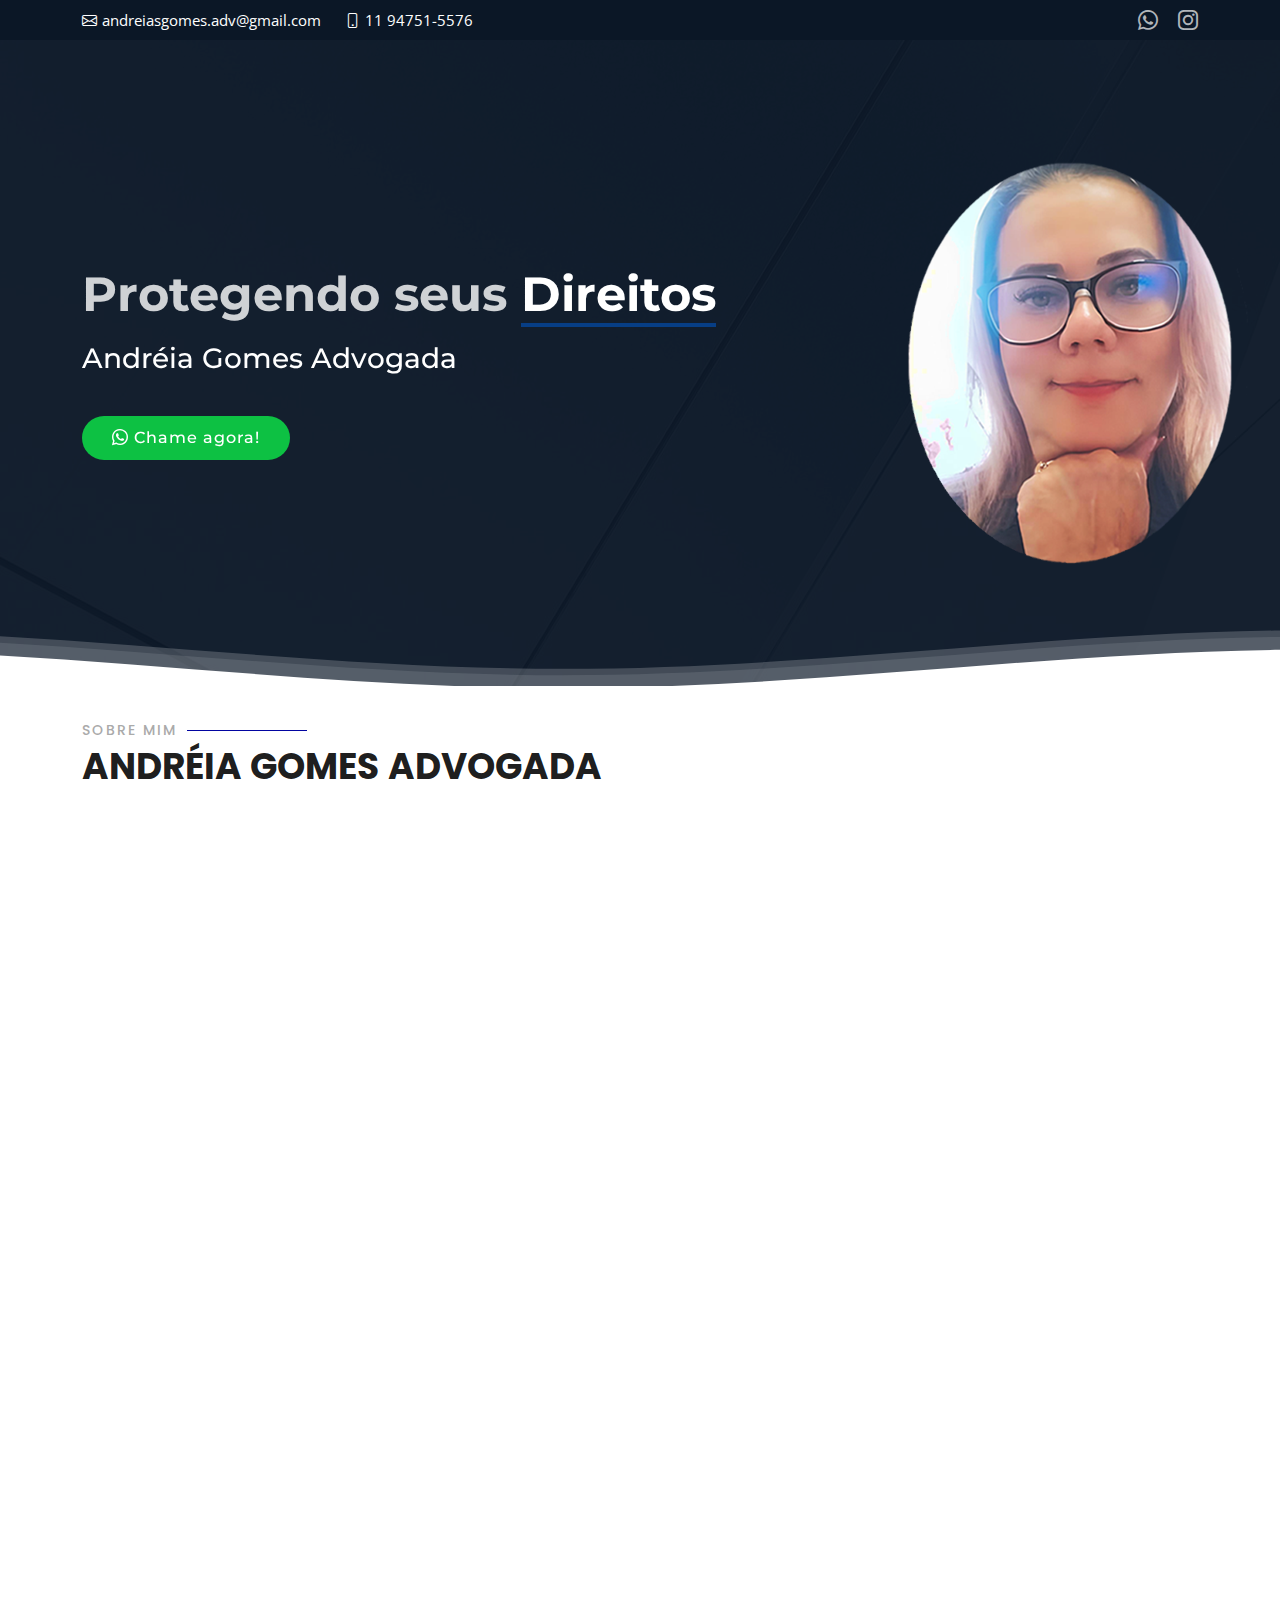
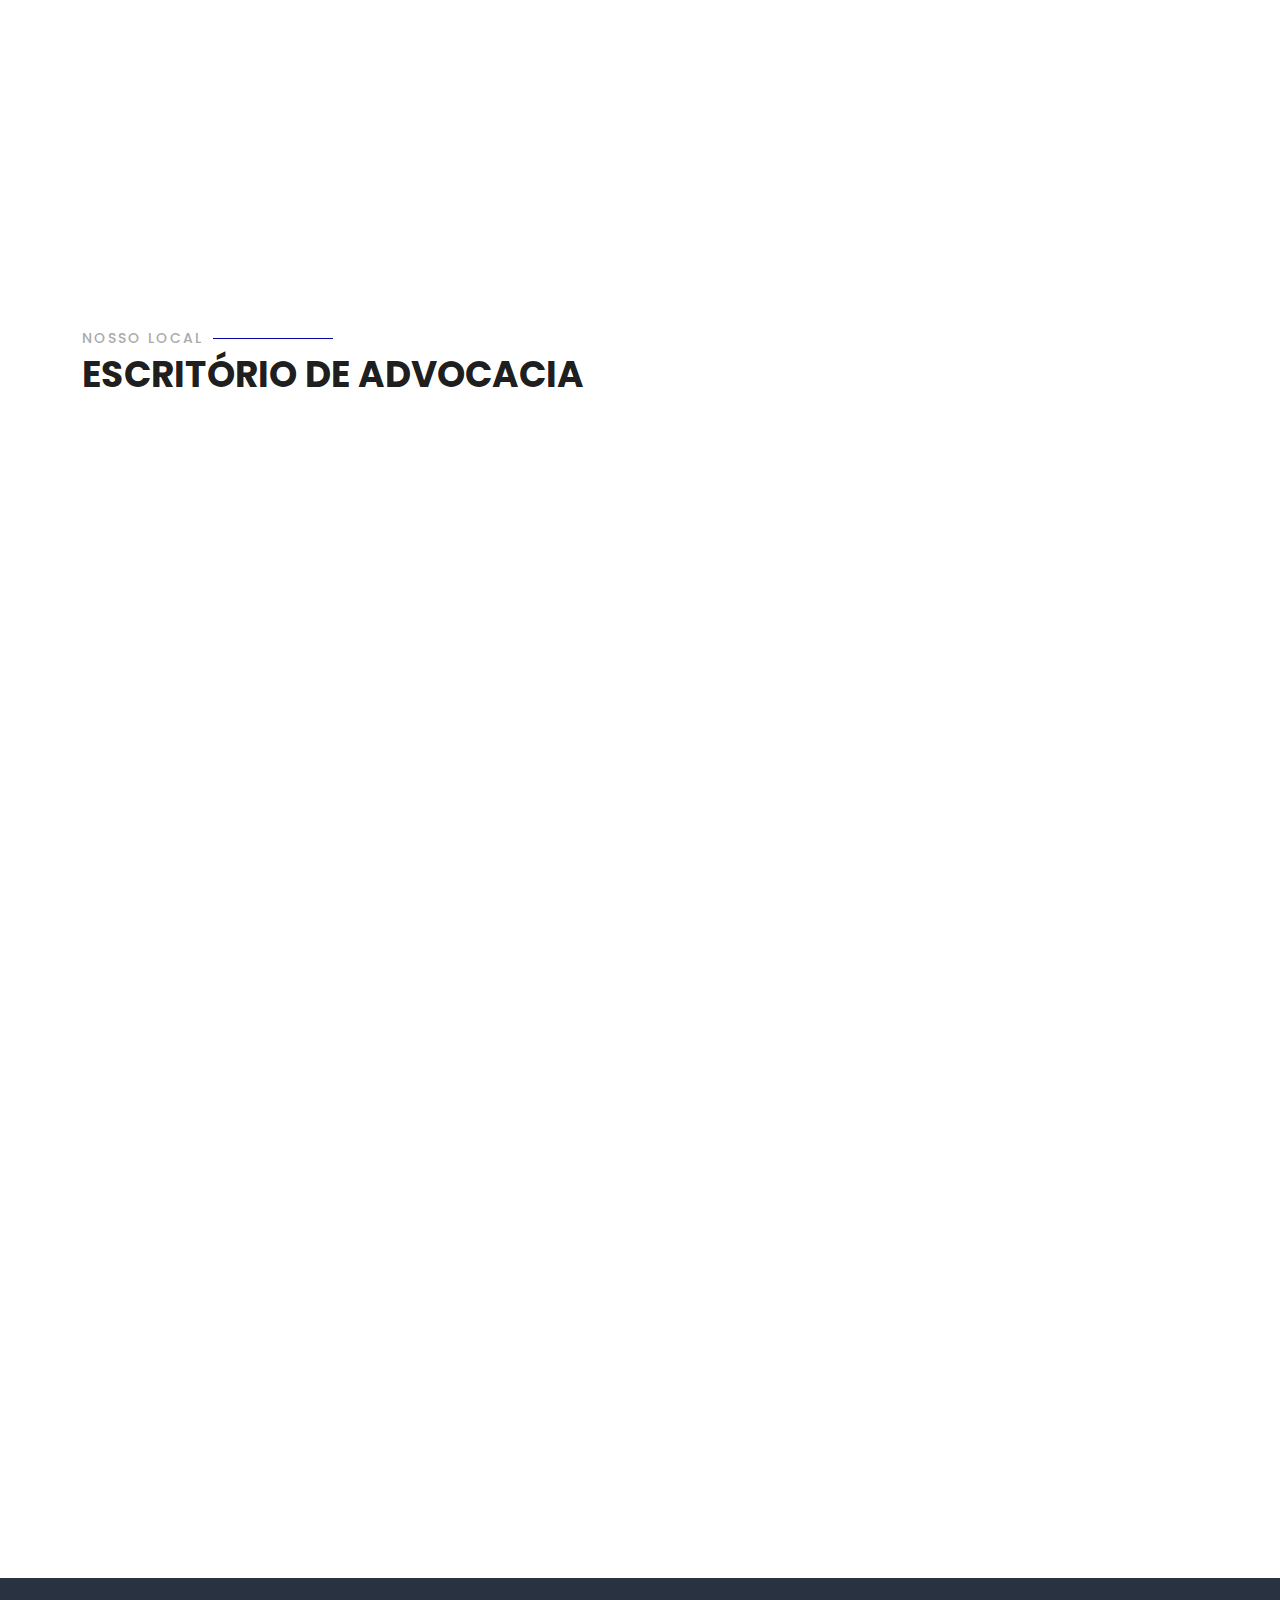
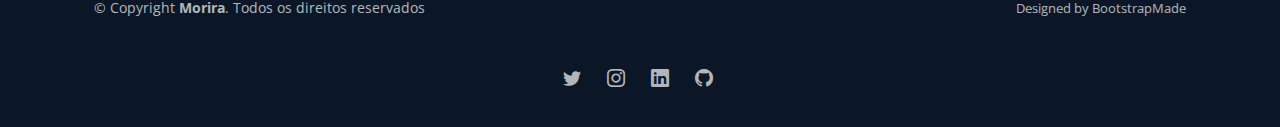
<file: Trabalhista/index.html>
<!DOCTYPE html>
<html lang="pt-br">

<head>
  <meta charset="utf-8">
  <meta content="width=device-width, initial-scale=1.0" name="viewport">

  <title>Andreia Gomes</title>
  <meta content="" name="description">
  <meta content="" name="keywords">

  <!-- Favicons -->
  <link href="assets/img/icone.ico" rel="icon">
  <link href="assets/img/apple-touch-icon.png" rel="apple-touch-icon">

  <!-- Google Fonts -->
  <link
    href="https://fonts.googleapis.com/css?family=Open+Sans:300,300i,400,400i,600,600i,700,700i|Montserrat:300,300i,400,400i,500,500i,600,600i,700,700i|Poppins:300,300i,400,400i,500,500i,600,600i,700,700i"
    rel="stylesheet">

  <!-- Vendor CSS Files -->
  <link href="assets/vendor/aos/aos.css" rel="stylesheet">
  <link href="assets/vendor/bootstrap/css/bootstrap.min.css" rel="stylesheet">
  <link href="assets/vendor/bootstrap-icons/bootstrap-icons.css" rel="stylesheet">
  <link href="assets/vendor/boxicons/css/boxicons.min.css" rel="stylesheet">
  <link href="assets/vendor/glightbox/css/glightbox.min.css" rel="stylesheet">
  <link href="assets/vendor/remixicon/remixicon.css" rel="stylesheet">
  <link href="assets/vendor/swiper/swiper-bundle.min.css" rel="stylesheet">

  <!-- CSS File -->
  <link href="assets/css/estilo.css" rel="stylesheet">

</head>

<body>

  </div>

  <!-- ======= Header ======= -->
  <section id="topbar" class="topbar d-flex align-items-center">
    <div class="container d-flex justify-content-center justify-content-md-between">

      <div class="contact-info d-flex align-items-center">
        <i class="bi bi-envelope d-flex align-items-center"><a
            href="mailto:andreiasgomes.adv@gmail.com?">andreiasgomes.adv@gmail.com</a></i>
        <i class="bi bi-phone d-flex align-items-center ms-4"><span>11 94751-5576</span></i>
      </div>

      <div class="social-links d-none d-md-flex align-items-center">
        <a href="https://api.whatsapp.com/send?phone=555511947515576&text=Ol%C3%A1!%20acessei%20seu%20site.%20Estou%20interessado%20nos%20seus%20servi%C3%A7os.%20Poderia%20me%20passar%20mais%20informa%C3%A7%C3%B5es%3F" target="_blank" rel="noopener noreferrer" class="whatsapp"><i class="bi bi-whatsapp"></i></a>
        <a href="https://www.instagram.com/andreiagomes.adv/" class="instagram" target="_blank" rel="noopener noreferrer"><i class="bi bi-instagram"></i></a>
      </div>
    </div>
  </section><!-- End Top Bar -->


  <!-- ======= Hero Section ======= -->
  <section id="hero">

    <div class="container">
      <div class="row justify-content-between">
        <div class="col-lg-7 pt-5 pt-lg-0 order-2 order-lg-1 d-flex align-items-center">
          <div data-aos="zoom-out">
            <h1>Protegendo seus <span> Direitos </span></h1>
            <h2><span>Andréia Gomes Advogada</span></h2>
            <div class="text-center text-lg-start">
              <a href="https://api.whatsapp.com/send?phone=555511947515576&text=Ol%C3%A1!%20acessei%20seu%20site.%20Estou%20interessado%20nos%20seus%20servi%C3%A7os.%20Poderia%20me%20passar%20mais%20informa%C3%A7%C3%B5es%3F" class="btn-get-started scrollto" target="_blank" rel="noopener noreferrer"><i class="bi bi-whatsapp"></i>  Chame agora!</a>
            </div>
          </div>
        </div>
        <div class="col-lg-4 order-1 order-lg-2 hero-img" data-aos="zoom-out" data-aos-delay="300">
          <img src="assets/img/andreiaCapa.png">
        </div>
      </div>
    </div>

    <svg class="hero-waves" xmlns="http://www.w3.org/2000/svg" xmlns:xlink="http://www.w3.org/1999/xlink"
      viewBox="0 24 150 28 " preserveAspectRatio="none">
      <defs>
        <path id="wave-path" d="M-160 44c30 0 58-18 88-18s 58 18 88 18 58-18 88-18 58 18 88 18 v44h-352z">
      </defs>
      <g class="wave1">
        <use xlink:href="#wave-path" x="50" y="3" fill="rgba(255,255,255, .1)">
      </g>
      <g class="wave2">
        <use xlink:href="#wave-path" x="50" y="0" fill="rgba(255,255,255, .2)">
      </g>
      <g class="wave3">
        <use xlink:href="#wave-path" x="50" y="9" fill="#fff">
      </g>
    </svg>

  </section><!-- End Hero -->

  <main id="main">

    <!-- ======= About Section ======= -->
    <section id="about" class="about">
      <div class="container">

        <div class="section-title">
          <h2>Sobre Mim</h2>
          <p>Andréia Gomes Advogada</p>
        </div>

        <div class="row g-4 g-lg-5" data-aos="fade-up" data-aos-delay="200">

          <div class="col-lg-5">
            <div class="about-img">
              <img src="assets/img/andreiaSobre.png" class="img-fluid" alt="">
            </div>
          </div>

          <div class="col-lg-7">

            <div class="tab-content">

              <div class="tab-pane fade show active" id="tab1">

                <p class="fst-italic">
                  biografia profissional
                </p>

                <div class="d-flex align-items-center mt-4">
                  <i class="bi bi-check2"></i>
                  <h4> Formação</h4>
                </div>

                <p align="justify" style="text-indent: 3ch;">
                  Eu sou formada em Direito, graduada pela FMU (Faculdades Metropolitanas Unidas) e Pós-Graduada em Contratos pela Escola Paulista de Direito. Além disso, sou Mediadora formada pela Faculdade Legale e Pós-Graduada em Direito de Família e Sucessões pela mesma instituição.
                </p>

                <p align="justify" style="text-indent: 3ch;">
                  Sou inscrita na Ordem dos Advogados do Brasil Secção São Paulo sob nº 246.110 e tenho mais de 17 anos de experiência como advogada.
                </p>
                <div class="d-flex align-items-center mt-4">
                  <i class="bi bi-check2"></i>
                  <h4>Missão e valores</h4>
                </div>

                <p align="justify" style="text-indent: 3ch;">
                  Atualmente, sou proprietária da minha própria empresa de advocacia, que atua com diversos profissionais, incluindo parceiros que atuam em outras áreas do direito. 
                </p>


                <div class="d-flex align-items-center mt-4">
                  <i class="bi bi-check2"></i>
                  <h4>Atendimento eficiente</h4>
                </div>

                <p align="justify" style="text-indent: 3ch;">
                  Oferecemos atendimento de qualidade e personalizado, tanto de forma presencial em nossa sede localizada na Rua Dr. Antônio Bento, nº 560, cj. 703, Santo Amaro, São Paulo/SP, quanto de forma digital, atendendo clientes em todo o território Brasileiro.
                </p>

              </div><!-- End Tab 1 Content -->

            </div>

          </div>

        </div>

      </div>
    </section><!-- End About Section -->

       <!-- ======= Features Section ======= -->

    <section id="features" class="features">
      <div class="container">

        <div class="section-title" data-aos="fade-up">
          <h2>Serviços</h2>
          <p>Direito Trabalhista</p>
        </div>

        <div class="row" data-aos="fade-left">
          <div class="col-lg-3 col-md-4">
            <a href="https://api.whatsapp.com/send?phone=5511947515576&text=Ol%C3%A1!%20acessei%20seu%20site.%20Estou%20interessado%20nos%20seus%20servi%C3%A7os%20sobre%20Indeniza%C3%A7%C3%A3o%20por%20dano%20moral%20-%20ass%C3%A9dio%20moral.%20%20Poderia%20me%20passar%20mais%20informa%C3%A7%C3%B5es%3F  " target="_blank" rel="noopener noreferrer">
            <div class="icon-box" data-aos="zoom-in" data-aos-delay="50">
              <i class="bi bi-bandaid" style="color: #fa53d6;"></i>
              <h3>Indenização por dano moral - assédio moral</h3>
            </div>
          </a>
          </div>
          <div class="col-lg-3 col-md-4 mt-4 mt-md-0">
            <a href="https://api.whatsapp.com/send?phone=5511947515576&text=Ol%C3%A1!%20acessei%20seu%20site.%20Estou%20interessado%20nos%20seus%20servi%C3%A7os%20sobre%20Falta%20de%20registro%20na%20Carteira%20de%20Trabalho%20(CTPS).%20%20Poderia%20me%20passar%20mais%20informa%C3%A7%C3%B5es%3F" target="_blank" rel="noopener noreferrer">
            <div class="icon-box" data-aos="zoom-in" data-aos-delay="100">
              <i class="bi bi-briefcase-fill" style="color: #08228b;"></i>
              <h3>Falta de registro na Carteira de Trabalho (CTPS)</h3>
            </div>
          </a>
          </div>
          <div class="col-lg-3 col-md-4 mt-4 mt-md-0">
            <a href="https://api.whatsapp.com/send?phone=5511947515576&text=Ol%C3%A1!%20acessei%20seu%20site.%20Estou%20interessado%20nos%20seus%20servi%C3%A7os%20sobre%20Adicional%20de%20insalubridade%20Poderia%20me%20passar%20mais%20informa%C3%A7%C3%B5es%3F" target="_blank" rel="noopener noreferrer">
            <div class="icon-box" data-aos="zoom-in" data-aos-delay="150">
              <i class="bi bi-building-fill-x" style="color: #6b128f;"></i>
              <h3>Adicional de insalubridade</h3>
            </div>
          </a>
          </div>
          <div class="col-lg-3 col-md-4 mt-4 mt-lg-0">
            <a href="https://api.whatsapp.com/send?phone=5511947515576&text=Ol%C3%A1!%20acessei%20seu%20site.%20Estou%20interessado%20nos%20seus%20servi%C3%A7os%20sobre%20Adicional%20de%20periculosidade%20Poderia%20me%20passar%20mais%20informa%C3%A7%C3%B5es%3F" target="_blank" rel="noopener noreferrer">
            <div class="icon-box" data-aos="zoom-in" data-aos-delay="200">
              <i class="bi bi-cone" style="color: #ffd207;"></i>
              <h3>Adicional de periculosidade</h3>
            </div>
          </a>
          </div>
          <div class="col-lg-3 col-md-4 mt-4">
            <a href="https://api.whatsapp.com/send?phone=5511947515576&text=Ol%C3%A1!%20acessei%20seu%20site.%20Estou%20interessado%20nos%20seus%20servi%C3%A7os%20sobre%20Desvio%20ou%20ac%C3%BAmulo%C2%A0de%C2%A0fun%C3%A7%C3%A3o.%20%20Poderia%20me%20passar%20mais%20informa%C3%A7%C3%B5es%3F" target="_blank" rel="noopener noreferrer">
            <div class="icon-box" data-aos="zoom-in" data-aos-delay="400">
              <i class="bi bi-database-dash" style="color: #f8000c;"></i>
              <h3>Desvio ou acúmulo de função</h3>
            </div>
          </a>
          </div>
          <div class="col-lg-3 col-md-4 mt-4">
            <a href="https://api.whatsapp.com/send?phone=5511947515576&text=Ol%C3%A1!%20acessei%20seu%20site.%20Estou%20interessado%20nos%20seus%20servi%C3%A7os%20sobre%20FGTS.%20%20Poderia%20me%20passar%20mais%20informa%C3%A7%C3%B5es%3F" target="_blank" rel="noopener noreferrer">
            <div class="icon-box" data-aos="zoom-in" data-aos-delay="300">
              <i class="bi bi-file-earmark-check" style="color: #ffa76e;"></i>
              <h3>FGTS</h3>
            </div>
            </a>
          </div>
          <div class="col-lg-3 col-md-4 mt-4">
            <a href="https://api.whatsapp.com/send?phone=5511947515576&text=Ol%C3%A1!%20acessei%20seu%20site.%20Estou%20interessado%20nos%20seus%20servi%C3%A7os%20sobre%20Verbas%20rescis%C3%B3rias.%20Poderia%20me%20passar%20mais%20informa%C3%A7%C3%B5es%3F" target="_blank" rel="noopener noreferrer">
            <div class="icon-box" data-aos="zoom-in" data-aos-delay="250">
              <i class="ri-database-2-line" style="color: #47aeff;"></i>
              <h3>Verbas rescisórias</h3>
            </div>
          </a>
          </div>
          <div class="col-lg-3 col-md-4 mt-4">
            <a href="https://api.whatsapp.com/send?phone=5511947515576&text=Ol%C3%A1!%20acessei%20seu%20site.%20Estou%20interessado%20nos%20seus%20servi%C3%A7os%20sobre%20Horas%20Extras%20Poderia%20me%20passar%20mais%20informa%C3%A7%C3%B5es%3F" target="_blank" rel="noopener noreferrer">
            <div class="icon-box" data-aos="zoom-in" data-aos-delay="350">
              <i class="ri-file-list-3-line" style="color: #11dbcf;"></i>
              <h3>Horas extras</h3>
            </div>
            </a>
          </div>
          <div class="col-lg-3 col-md-4 mt-4">
            <a href="https://api.whatsapp.com/send?phone=5511947515576&text=Ol%C3%A1!%20acessei%20seu%20site.%20Estou%20interessado%20nos%20seus%20servi%C3%A7os%20sobre%20Intervalo%20intrajornada%20Poderia%20me%20passar%20mais%20informa%C3%A7%C3%B5es%3F" target="_blank" rel="noopener noreferrer">
            <div class="icon-box" data-aos="zoom-in" data-aos-delay="350">
              <i class="bi bi-file-diff-fill" style="color: #11db44;"></i>
              <h3>Intervalo intrajornada</h3>
            </div>
          </a>
          </div>
         
        </div>

      </div>
    </section><!-- End Features Section -->

     <!-- ======= About Section ======= -->
     <section id="about" class="about">
      <div class="container">

        <div class="section-title">
          <h2>Nosso Local</h2>
          <p>Escritório de Advocacia</p>
        </div>

        <div class="row g-4 g-lg-5" data-aos="fade-up" data-aos-delay="200">

          
          <div class="col-lg-7">

            <div class="tab-content">

              <div class="tab-pane fade show active" id="tab1">

                <p class="fst-italic">
                  Escritório especializado
                </p>

                <div class="d-flex align-items-center mt-4">
                  <i class="bi bi-check2"></i>
                  <h4> Sistema de andamentos dos processos</h4>
                </div>

                <p align="justify" style="text-indent: 3ch;">
                  Temos um sistema que controla todos os andamentos dos processos e assim evita a perda de prazo!
                </p>

                <div class="d-flex align-items-center mt-4">
                  <i class="bi bi-check2"></i>
                  <h4>Seguro de responsabilidade</h4>
                </div>

                <p align="justify" style="text-indent: 3ch;">
                  Temos também um seguro de responsabilidade civil com a Porto Seguro, assim garantindo qualquer eventual prejuízo causado ao cliente!
                </p>


                <div class="d-flex align-items-center mt-4">
                  <i class="bi bi-check2"></i>
                  <h4>Atendimento eficiente</h4>
                </div>

                <p align="justify" style="text-indent: 3ch;">
                  O nosso objetivo é atender o nosso cliente com segurança, transparência e humanidade, respeitando a dignidade e necessidade vivenciada no momento.
                </p>

                
              </div><!-- End Tab 1 Content -->

            </div>

          </div>

          <div class="col-lg-5">
            <div class="about-img">
              <img src="assets/img/advocacia.jpg" class="img-fluid" alt="">
            </div>
          </div>


        </div>

      </div>
    </section><!-- End About Section -->
    
    <!-- ======= About Boxes Section ======= -->
    <section id="about-boxes" class="about-boxes">
      <div class="container" data-aos="fade-up">

        <div class="section-title" data-aos="fade-up">
          <h2>Serviços</h2>
          <p>Todas as áreas de atendimento</p>
        </div>

        <div class="row">

          <div class="col-lg-4 col-md-6 d-flex align-items-stretch" data-aos="fade-up" data-aos-delay="100">
            <a href="../Previdenciario/index.html">
            <div class="card">
              <img src="assets/img/previdenciario.png" class="card-img-top" alt="...">
              <div class="card-icon">
                <i class="ri-brush-4-line"></i>
              </div>
              <div class="card-body">
                <h5 class="card-title">Previdenciário</h5>
                <p align="justify" style="text-indent: 3ch;" class="card-text">

                  O objetivo principal do Direito Previdenciário é proteger o trabalhador e sua família em caso de incapacidade para o trabalho, por meio de benefícios previdenciários. 
                </p>
              </div>
            </a>
            </div>
          </div>

          <div class="col-lg-4 col-md-6 d-flex align-items-stretch" data-aos="fade-up" data-aos-delay="200">
            <a href="../Familiar/index.html">
            <div class="card">
              <img src="assets/img/familiar.png" class="card-img-top" alt="...">
              <div class="card-icon">
                <i class="ri-calendar-check-line"></i>
              </div>
              <div class="card-body">
                <h5 class="card-title">Familiar</h5>
                <p align="justify" style="text-indent: 3ch;" class="card-text">
                  O objetivo é garantir a proteção e a segurança dos membros da família, buscando solucionar conflitos de forma justa e equilibrada, sempre levando em consideração o bem-estar das pessoas envolvidas.
                </p>
              </div>
            </a>
            </div>
          </div>

          <div class="col-lg-4 col-md-6 d-flex align-items-stretch" data-aos="fade-up" data-aos-delay="300">
            <a href="../Consumidor/index.html">
             <div class="card">
              <img src="assets/img/consumidor.png" class="card-img-top" alt="...">
              <div class="card-icon">
                <i class="ri-movie-2-line"></i>
              </div>
              <div class="card-body">
                <h5 class="card-title">Consumidor</h5>
                <p align="justify" style="text-indent: 3ch;" class="card-text">
                  O Direito do Consumidor protege os direitos dos consumidores no mercado de bens e serviços. 
                </p>
              </div>
            </a>
            </div>
          </div>

        </div>

      </div>
    </section><!-- End About Boxes Section -->

    
    <!-- ======= Testimonials Section ======= -->
    <section id="testimonials" class="testimonials">
      <div class="container">

        <div class="testimonials-slider swiper" data-aos="fade-up" data-aos-delay="100">
          <div class="swiper-wrapper">

            <div class="swiper-slide">
              <div class="testimonial-item">
                <img src="assets/img/testimonials/testimonials-2.jpg" class="testimonial-img" alt="">
                <h3>Ândrassa Cirilo</h3>
                <h4> ⭐ ⭐ ⭐ ⭐ ⭐</h4>
                <p>
                  <i class="bx bxs-quote-alt-left quote-icon-left"></i>
                    Maravilhoso o trabalho da doutora. 
                    Muito atenciosa, nos orienta com paciência. 
                    Comprometida. Recomendo muito o trabalho da doutora Andréia..
                  <i class="bx bxs-quote-alt-right quote-icon-right"></i>
                </p>
              </div>
            </div>

            <div class="swiper-slide">
              <div class="testimonial-item">
                <img src="assets/img/testimonials/testimonials-5.jpg" class="testimonial-img" alt="">
                <h3>Léa Martins</h3>
                <h4>⭐ ⭐ ⭐ ⭐ ⭐</h4>
                <p>
                  <i class="bx bxs-quote-alt-left quote-icon-left"></i>
                    Dra. Andréia é uma profissional ímpar, extremamente competente e pode ter certeza que solucionará o se caso!!!
                  <i class="bx bxs-quote-alt-right quote-icon-right"></i>
                </p>
              </div>
            </div>

            <div class="swiper-slide">
              <div class="testimonial-item">
                <img src="assets/img/testimonials/testimonials-1.jpg" class="testimonial-img" alt="">
                <h3>Renata Soares</h3>
                <h4> ⭐ ⭐ ⭐ ⭐ ⭐</h4>
                <p>
                  <i class="bx bxs-quote-alt-left quote-icon-left"></i>
                  Dra Andréia é uma excelente profissional , admiro ela como ser humano incrível e como uma excelente profissional. 
                  Assim como Débora na Bíblia sempre justifica aqueles que precisa.
                  <i class="bx bxs-quote-alt-right quote-icon-right"></i>
                </p>
              </div>
            </div>

            <div class="swiper-slide">
              <div class="testimonial-item">
                <img src="assets/img/testimonials/testimonials-3.jpg" class="testimonial-img" alt="">
                <h3>Daisylane Silva</h3>
                <h4> ⭐ ⭐ ⭐ ⭐ ⭐</h4>
                <p>
                  <i class="bx bxs-quote-alt-left quote-icon-left"></i>
                  Excelente profissional 👏🏾👏🏾
                  <i class="bx bxs-quote-alt-right quote-icon-right"></i>
                </p>
              </div>
            </div>

            <div class="swiper-slide">
              <div class="testimonial-item">
                <img src="assets/img/testimonials/testimonials-4.jpg" class="testimonial-img" alt="">
                <h3>Tereza Castro</h3>
                <h4> ⭐ ⭐ ⭐ ⭐ ⭐</h4>
                <p>
                  <i class="bx bxs-quote-alt-left quote-icon-left"></i>
                  Parabéns pelo excelente atendimento.
                  <i class="bx bxs-quote-alt-right quote-icon-right"></i>
                </p>
              </div>
            </div>

          </div>
          <div class="swiper-pagination"></div>
        </div>

      </div>
    </section>
    <!-- End Testimonials Section -->

    <!-- ======= F.A.Q Section ======= -->
    <section id="faq" class="faq section-bg">
      <div class="container">

        <div class="section-title" data-aos="fade-up">
          <h2>F.A.Q</h2>
          <p>Perguntas Frequentes</p>
        </div>

        <div class="faq-list">
          <ul>
            <li data-aos="fade-up">
              <i class="bx bx-help-circle icon-help"></i> <a data-bs-toggle="collapse" class="collapse"
                data-bs-target="#faq-list-1">Quais são os tipos de rescisão do contrato de trabalho?<i class="bx bx-chevron-down icon-show"></i><i class="bx bx-chevron-up icon-close"></i></a>
              <div id="faq-list-1" class="collapse show" data-bs-parent=".faq-list">
                <p align="justify" style="text-indent: 3ch;">
                  Existem duas formas de rescisão do contrato de trabalho: a demissão sem justa causa e a demissão com justa causa.
                </p>
                <p align="justify" style="text-indent: 3ch;">
                  Na primeira, o empregado é demitido sem um motivo específico, e tem direito a receber as verbas rescisórias previstas na legislação. Na segunda, o empregado é demitido por justa causa, ou seja, por motivo grave, e não tem direito a receber as verbas rescisórias
                </p>
              </div>
            </li>

            <li data-aos="fade-up" data-aos-delay="100">
              <i class="bx bx-help-circle icon-help"></i> <a data-bs-toggle="collapse" data-bs-target="#faq-list-2"
                class="collapsed">O que é um contrato de trabalho? <i class="bx bx-chevron-down icon-show"></i><i
                  class="bx bx-chevron-up icon-close"></i></a>
              <div id="faq-list-2" class="collapse" data-bs-parent=".faq-list">
                <p align="justify" style="text-indent: 3ch;">
                  Um contrato de trabalho é um acordo legal entre um empregador e um empregado que define as condições de trabalho, incluindo salário, horário de trabalho, deveres e responsabilidades.
                </p>
              </div>
            </li>

            <li data-aos="fade-up" data-aos-delay="200">
              <i class="bx bx-help-circle icon-help"></i> <a data-bs-toggle="collapse" data-bs-target="#faq-list-3"
                class="collapsed">Qual é a jornada de trabalho máxima permitida por lei?<i class="bx bx-chevron-down icon-show"></i><i
                  class="bx bx-chevron-up icon-close"></i></a>
              <div id="faq-list-3" class="collapse" data-bs-parent=".faq-list">
                <p align="justify" style="text-indent: 3ch;">
                  A jornada de trabalho máxima permitida por lei é de 44 horas semanais, com um limite de 8 horas diárias. Além disso, é obrigatório conceder ao menos um dia de descanso por semana.
                </p>
              </div>
            </li>

          </ul>
        </div>

      </div>
    </section><!-- End F.A.Q Section -->

    <!-- ======= Contact Section ======= -->
    <section id="contact" class="contact">
      <div class="container">

        <div class="section-title" data-aos="fade-up">
          <h2>Contato</h2>
          <p>Contate me</p>
        </div>

        <div class="row">

          <div class="col-lg-4" data-aos="fade-right" data-aos-delay="100">
            <div class="info">

              <div class="address">
                <a target="_blank" rel="noopener noreferrer" href="https://www.google.com/maps/dir//Andréia+Gomes+Advocacia+de+Família,+Consumidor+e+CNH/data=!4m6!4m5!1m1!4e2!1m2!1m1!1s0x94ce5174313e063d:0xf0e880c544677abf?sa=X&hl=pt-BR&ved=2ahUKEwiMseT3n_L8AhVSHLkGHV0GBLYQ9Rd6BAhBEAQ"  target="_blank" rel="noopener noreferrer" class="bi bi-geo-alt"></a>
                <h4>Endereço:</h4>
                <p>Rua Dr. Antônio Bento, nº 560, cj. 703, Santo Amaro, São Paulo/SP</p>
              </div>

              <div class="email">
                <a target="_blank" rel="noopener noreferrer" href="mailto:andreiasgomes.adv@gmail.com?" class="bi bi-envelope"></a>
                <h4>Email:</h4>
                <p>andreiasgomes.adv@gmail.com</p>
              </div>

              <div class="phone">
                <a target="_blank" rel="noopener noreferrer" href="https://www.instagram.com/andreiagomes.adv/" class="bi bi-instagram"></a>
                <h4>Instragram:</h4>
                <p>@andreiagomes.adv</p>
              </div>

              <div class="phone">
                <a target="_blank" rel="noopener noreferrer" href="https://api.whatsapp.com/send?phone=555511947515576&text=Ol%C3%A1!%20acessei%20seu%20site.%20Estou%20interessado%20nos%20seus%20servi%C3%A7os.%20Poderia%20me%20passar%20mais%20informa%C3%A7%C3%B5es%3F" class="bi bi-whatsapp"></a>
                <h4>Whatsapp:</h4>
                <p>+55 11 94751-5576</p>
              </div>

            </div>

          </div>

          <div class="col-lg-8 mt-5 mt-lg-0" data-aos="fade-left" data-aos-delay="200">

            <form action="https://formsubmit.co/lea.paulinha@gmail.com" method="post" role="form" class="php-email-form">

              <input type="hidden" name="accessKey" value="05aa71ff-1931-45b2-9a47-bf3ff45798c3">

              <div class="row">
                <div class="col-md-6 form-group">
                  <input type="text" name="name" class="form-control" id="name" placeholder="Seu Nome" required>
                </div>

                <div class="col-md-6 form-group mt-3 mt-md-0">
                  <input type="email" class="form-control" name="email" id="email" placeholder="Seu Email" required>
                </div>

              </div>

              <div class="form-group mt-3">
                <input type="text" class="form-control" name="subject" id="subject" placeholder="Titulo" required>
              </div>

              <div class="form-group mt-3">
                <textarea class="form-control" name="message" rows="5" placeholder="message" required></textarea>
              </div>

              <div class="text-center" ><button class="btn btn2" type="submit">Enviar email</button></div>

            </form>

          </div>

        </div>

      </div>
    </section><!-- End Contact Section -->

  </main><!-- End #main -->


  
  <!-- ======= Footer ======= -->
  <footer id="footer" class="footer">

    <div class="container">
      <div class="footer-legal text-center">
        <div class="container d-flex flex-column flex-lg-row justify-content-center justify-content-lg-between align-items-center">
          
          <div class="copyright">
            &copy; Copyright <strong><span>Morira</span></strong>. Todos os direitos reservados
          </div>
          <div class="credits">
            Designed by <a href="https://bootstrapmade.com/">BootstrapMade</a>
          </div>
        </div>

        <br>
        <br>

        <div class="social-links order-first order-lg-last mb-3 mb-lg-0">
          <a target="_blank" rel="noopener noreferrer" href="https://twitter.com/mori_nian" class="twitter"><i class="bi bi-twitter"></i></a>
          <a target="_blank" rel="noopener noreferrer" href="https://www.instagram.com/ipaulinha_/" class="instagram"><i class="bi bi-instagram"></i></a>
          <a target="_blank" rel="noopener noreferrer" href="https://www.linkedin.com/in/paulamorin/" class="linkedin"><i class="bi bi-linkedin"></i></a>
          <a target="_blank" rel="noopener noreferrer" href="https://github.com/Morinian" class="linkedin"><i class="bi bi-github"></i></a>
        </div>


  </footer>
  <!-- End Footer -->


  <a href="#" class="back-to-top d-flex align-items-center justify-content-center"><i
      class="bi bi-arrow-up-short"></i></a>



  <div id="preloader"></div>

  <!-- Vendor JS Files -->
  <script src="assets/vendor/purecounter/purecounter_vanilla.js"></script>
  <script src="assets/vendor/aos/aos.js"></script>
  <script src="assets/vendor/bootstrap/js/bootstrap.bundle.min.js"></script>
  <script src="assets/vendor/glightbox/js/glightbox.min.js"></script>
  <script src="assets/vendor/swiper/swiper-bundle.min.js"></script>
  <script src="assets/vendor/php-email-form/validate.js"></script>

  <!-- Template Main JS File -->
  <script src="assets/js/main.js"></script>

</body>

</html>
</file>
<file: assets/css/estilo.css>
/*--------------------------------------------------------------
# General
--------------------------------------------------------------*/
body {
    font-family: "Open Sans", sans-serif;
    color: #444444;
  }
  
  a {
    color: #0205a1;
    text-decoration: none;
  }
  
  a:hover {
    color: #0205a1;
    text-decoration: none;
  }
  
  h1,
  h2,
  h3,
  h4,
  h5,
  h6 {
    font-family: "Montserrat", sans-serif;
  }

/*--------------------------------------------------------------
# Botaos servicoes
--------------------------------------------------------------*/

.pontos {
  background: linear-gradient(-45deg, #c5c5c5, #f8f8f8f3);
}
/* Feature 1 */
.feature-1 .wrap-icon {
  margin: 0 auto;
  height: 100px;
  width: 100px;
  border-radius: 40%;
  position: relative;
  margin-bottom: 30px;
  box-shadow: 0 15px 30px 0 rgba(0, 0, 0, 0.2);
  display: inline-flex;
  align-items: center;
  justify-content: center;
}

.feature-1 .wrap-icon.icon-1 {
  background: linear-gradient(-45deg, #00025f, #0b1726f5);
}

.feature-1 .wrap-icon i {
  font-size: 30px;
  line-height: 0;
  color: #fff;
}

.feature-1 h3 {
  font-size: 20px;
}

.feature-1 p {
  color: #b1b1b1;
}

/*--------------------------------------------------------------
# Back to top button
--------------------------------------------------------------*/
.back-to-top {
    position: fixed;
    visibility: hidden;
    opacity: 0;
    right: 15px;
    bottom: 15px;
    z-index: 996;
    background: rgb(17, 17, 17);
    width: 50px;
    height: 50px;
    border-radius: 50px;
    transition: all 0.4s;
  }
  
  .back-to-top i {
    font-size: 28px;
    color: #fff;
    line-height: 0;
  }
  
  .back-to-top:hover {
    background: rgb(17, 17, 17);
    color: #fff;
  }
  
  .back-to-top.active {
    visibility: visible;
    opacity: 1;
  }
  
  
/*--------------------------------------------------------------
# Disable AOS delay on mobile
--------------------------------------------------------------*/
@media screen and (max-width: 768px) {
    [data-aos-delay] {
      transition-delay: 0 !important;
    }
  }
  
  /**
  * Mobile Navigation 
  */
  .mobile-nav-toggle {
    color: #fff;
    font-size: 28px;
    cursor: pointer;
    display: none;
    line-height: 0;
    transition: 0.5s;
  }
  
  @media (max-width: 991px) {
    .mobile-nav-toggle {
      display: block;
    }
  
    .navbar ul {
      display: none;
    }
  }
  
  .navbar-mobile {
    position: fixed;
    overflow: hidden;
    top: 0;
    right: 0;
    left: 0;
    bottom: 0;
    background: rgba(1, 3, 91, 0.9);
    transition: 0.3s;
    z-index: 999;
  }
  
  .navbar-mobile .mobile-nav-toggle {
    position: absolute;
    top: 15px;
    right: 15px;
  }
  
  .navbar-mobile ul {
    display: block;
    position: absolute;
    top: 55px;
    right: 15px;
    bottom: 15px;
    left: 15px;
    padding: 10px 0;
    border-radius: 8px;
    background-color: #fff;
    overflow-y: auto;
    transition: 0.3s;
  }
  
  .navbar-mobile>ul>li>a:before {
    left: 20px;
  }
  
  .navbar-mobile a,
  .navbar-mobile a:focus {
    padding: 10px 20px;
    font-size: 15px;
    color: #0205a1;
  }
  
  .navbar-mobile a:hover,
  .navbar-mobile .active,
  .navbar-mobile li:hover>a {
    color: #3f43fd;
  }
  
  .navbar-mobile .getstarted,
  .navbar-mobile .getstarted:focus {
    margin: 15px;
  }
  
  .navbar-mobile .dropdown ul,
  .navbar-mobile .dropdown .dropdown ul {
    position: static;
    display: none;
    margin: 10px 20px;
    padding: 10px 0;
    z-index: 99;
    opacity: 1;
    visibility: visible;
    background: #fff;
    box-shadow: 0px 0px 30px rgba(127, 137, 161, 0.25);
  }
  
  .navbar-mobile .dropdown ul li,
  .navbar-mobile .dropdown .dropdown ul li {
    min-width: 200px;
  }
  
  .navbar-mobile .dropdown ul a,
  .navbar-mobile .dropdown .dropdown ul a {
    padding: 10px 20px;
  }
  
  .navbar-mobile .dropdown ul a i,
  .navbar-mobile .dropdown .dropdown ul a i {
    font-size: 12px;
  }
  
  .navbar-mobile .dropdown ul a:hover,
  .navbar-mobile .dropdown ul .active:hover,
  .navbar-mobile .dropdown ul li:hover>a,
  .navbar-mobile .dropdown .dropdown ul a:hover,
  .navbar-mobile .dropdown .dropdown ul .active:hover,
  .navbar-mobile .dropdown .dropdown ul li:hover>a {
    color: #0205a1;
  }
  
  .navbar-mobile .dropdown>.dropdown-active,
  .navbar-mobile .dropdown .dropdown>.dropdown-active {
    display: block;
  }

  
/*--------------------------------------------------------------
# Header - top com redes - email - telefone
--------------------------------------------------------------*/
.topbar {
    background: #0B1726;
    height: 40px;
    font-size: 15px;
    transition: all 0.5s;
    color: #fff;
    padding: 0;
  }
  
  .topbar .social-links{
    font-size: 20px;
  }
  .topbar .contact-info i {
    font-style: normal;
    color: #fff;
    line-height: 0;
  }
  
  .topbar .contact-info i a,
  .topbar .contact-info i span {
    padding-left: 5px;
    color: #fff;
  }
  
  @media (max-width: 575px) {
  
    .topbar .contact-info i a,
    .topbar .contact-info i span {
      font-size: 13px;
    }
  }
  
  .topbar .contact-info i a {
    line-height: 0;
    transition: 0.3s;
  }
  
  .topbar .contact-info i a:hover {
    color: #499bff;
  }
  
  .topbar .social-links a {
    color: rgba(255, 255, 255, 0.7);
    line-height: 0;
    transition: 0.3s;
    margin-left: 20px;
  }
  
  .topbar .social-links a:hover {
    color: #499bff;
  }


/*--------------------------------------------------------------
# Hero Section - animacion do comeco
--------------------------------------------------------------*/
#hero {
    width: 100%;
    background: url("../img/hero-bg.jpg");
    position: relative;
    padding: 120px 0 0 0;
  }
  
  #hero:before {
    content: "";
    background: #0b1726f5;
    position: absolute;
    bottom: 0;
    top: 0;
    left: 0;
    right: 0;
  }
  
  #hero h1 {
    margin: 0 0 20px 0;
    font-size: 48px;
    font-weight: 700;
    line-height: 56px;
    color: rgba(255, 255, 255, 0.8);
  }
  
  #hero h1 span {
    color: #fff;
    border-bottom: 4px solid #073e85;
  }
  #hero h2 span {
    color: #fff;
    font-size: 28px;
  }
  
  #hero h2 {
    color: rgba(255, 255, 255, 0.8);
    margin-bottom: 40px;
    font-size: 24px;
  }
  
  #hero .btn-get-started {
    font-family: "Montserrat", sans-serif;
    font-weight: 500;
    font-size: 16px;
    letter-spacing: 1px;
    display: inline-block;
    padding: 10px 30px;
    border-radius: 50px;
    transition: 0.5s;
    color: #fff;
    background: #0dc143;
  }
  
  #hero .btn-get-started:hover {
    background: #54ff87d2;
  }
  
  
  @media (min-width: 1024px) {
    #hero {
      background-attachment: fixed;
    }
  }
  
  @media (max-width: 991px) {
    #hero {
      padding-top: 80px;
    }
  
    #hero .animated {
      -webkit-animation: none;
      animation: none;
    }
  
    #hero .hero-img {
      text-align: center;
    }
  
    #hero .hero-img img {
      max-width: 50%;
    }
  
    #hero h1 {
      font-size: 28px;
      line-height: 32px;
      margin-bottom: 10px;
    }
  
    #hero h2 span {
      font-size: 25px;
      line-height: 24px;
      margin-bottom: 30px;
    }
  }
  
  @media (max-width: 575px) {
    #hero .hero-img img {
      width: 80%;
    }
  }
  
  @-webkit-keyframes up-down {
    0% {
      transform: translateY(10px);
    }
  
    100% {
      transform: translateY(-10px);
    }
  }
  
  @keyframes up-down {
    0% {
      transform: translateY(10px);
    }
  
    100% {
      transform: translateY(-10px);
    }
  }
  
  .hero-waves {
    display: block;
    margin-top: 60px;
    width: 100%;
    height: 60px;
    z-index: 5;
    position: relative;
  }
  
  .wave1 use {
    -webkit-animation: move-forever1 10s linear infinite;
    animation: move-forever1 10s linear infinite;
    -webkit-animation-delay: -2s;
    animation-delay: -2s;
  }
  
  .wave2 use {
    -webkit-animation: move-forever2 8s linear infinite;
    animation: move-forever2 8s linear infinite;
    -webkit-animation-delay: -2s;
    animation-delay: -2s;
  }
  
  .wave3 use {
    -webkit-animation: move-forever3 6s linear infinite;
    animation: move-forever3 6s linear infinite;
    -webkit-animation-delay: -2s;
    animation-delay: -2s;
  }
  
  @-webkit-keyframes move-forever1 {
    0% {
      transform: translate(85px, 0%);
    }
  
    100% {
      transform: translate(-90px, 0%);
    }
  }
  
  @keyframes move-forever1 {
    0% {
      transform: translate(85px, 0%);
    }
  
    100% {
      transform: translate(-90px, 0%);
    }
  }
  
  @-webkit-keyframes move-forever2 {
    0% {
      transform: translate(-90px, 0%);
    }
  
    100% {
      transform: translate(85px, 0%);
    }
  }
  
  @keyframes move-forever2 {
    0% {
      transform: translate(-90px, 0%);
    }
  
    100% {
      transform: translate(85px, 0%);
    }
  }
  
  @-webkit-keyframes move-forever3 {
    0% {
      transform: translate(-90px, 0%);
    }
  
    100% {
      transform: translate(85px, 0%);
    }
  }
  
  @keyframes move-forever3 {
    0% {
      transform: translate(-90px, 0%);
    }
  
    100% {
      transform: translate(85px, 0%);
    }
  }


/*--------------------------------------------------------------
# Titulo primario geral
--------------------------------------------------------------*/
section {
    padding: 60px 0;
    overflow: hidden;
  }
  
  .section-bg {
    background-color: #f5f5ff;
  }
  
  .section-title {
    padding-bottom: 40px;
  }
  
  .section-title h2 {
    font-size: 14px;
    font-weight: 500;
    padding: 0;
    line-height: 1px;
    margin: 0 0 5px 0;
    letter-spacing: 2px;
    text-transform: uppercase;
    color: #aaaaaa;
    font-family: "Poppins", sans-serif;
  }
  
  .section-title h2::after {
    content: "";
    width: 120px;
    height: 1px;
    display: inline-block;
    background: #0205a1;
    margin: 4px 10px;
  }
  
  .section-title p {
    margin: 0;
    margin: 0;
    font-size: 36px;
    font-weight: 700;
    text-transform: uppercase;
    font-family: "Poppins", sans-serif;
    color: rgba(17, 17, 17, 0.966);
  }

  
/*--------------------------------------------------------------
# About
--------------------------------------------------------------*/
.about {
    padding: 40px 0 0 0;
  }
  
  .about .icon-boxes h3 {
    font-size: 28px;
    font-weight: 700;
    color: #010483;
    margin-bottom: 15px;
  }
  
  .about .icon-box {
    margin-top: 40px;
  }
  
  .about .icon-box .icon {
    float: left;
    display: flex;
    align-items: center;
    justify-content: center;
    width: 64px;
    height: 64px;
    border: 2px solid #0b1726f5;
    border-radius: 50px;
    transition: 0.5s;
  }
  
  .about .icon-box .icon i {
    color: #0205a1;
    font-size: 32px;
  }
  
  .about .icon-box:hover .icon {
    background: #0205a1;
    border-color: #0205a1;
  }
  
  .about .icon-box:hover .icon i {
    color: #fff;
  }
  
  .about .icon-box .title {
    margin-left: 85px;
    font-weight: 700;
    margin-bottom: 10px;
    font-size: 18px;
  }
  
  .about .icon-box .title a {
    color: #343a40;
    transition: 0.3s;
  }
  
  .about .icon-box .title a:hover {
    color: #0205a1;
  }
  
  .about .icon-box .description {
    margin-left: 85px;
    line-height: 24px;
    font-size: 14px;
  }
  
  .about .video-box {
    background: url("../img/about.png") center center no-repeat;
    background-size: contain;
    min-height: 300px;
  }
  
  .about .play-btn {
    width: 94px;
    height: 94px;
    background: radial-gradient(#3f43fd 50%, rgba(63, 67, 253, 0.4) 52%);
    border-radius: 50%;
    display: block;
    position: absolute;
    left: calc(50% - 47px);
    top: calc(50% - 47px);
    overflow: hidden;
  }
  
  .about .play-btn::after {
    content: "";
    position: absolute;
    left: 50%;
    top: 50%;
    transform: translateX(-40%) translateY(-50%);
    width: 0;
    height: 0;
    border-top: 10px solid transparent;
    border-bottom: 10px solid transparent;
    border-left: 15px solid #fff;
    z-index: 100;
    transition: all 400ms cubic-bezier(0.55, 0.055, 0.675, 0.19);
  }
  
  .about .play-btn::before {
    content: "";
    position: absolute;
    width: 120px;
    height: 120px;
    -webkit-animation-delay: 0s;
    animation-delay: 0s;
    -webkit-animation: pulsate-btn 2s;
    animation: pulsate-btn 2s;
    -webkit-animation-direction: forwards;
    animation-direction: forwards;
    -webkit-animation-iteration-count: infinite;
    animation-iteration-count: infinite;
    -webkit-animation-timing-function: steps;
    animation-timing-function: steps;
    opacity: 1;
    border-radius: 50%;
    border: 5px solid rgba(63, 67, 253, 0.7);
    top: -15%;
    left: -15%;
    background: rgba(198, 16, 0, 0);
  }
  
  .about .play-btn:hover::after {
    border-left: 15px solid #3f43fd;
    transform: scale(20);
  }
  
  .about .play-btn:hover::before {
    content: "";
    position: absolute;
    left: 50%;
    top: 50%;
    transform: translateX(-40%) translateY(-50%);
    width: 0;
    height: 0;
    border: none;
    border-top: 10px solid transparent;
    border-bottom: 10px solid transparent;
    border-left: 15px solid #fff;
    z-index: 200;
    -webkit-animation: none;
    animation: none;
    border-radius: 0;
  }
  
  @-webkit-keyframes pulsate-btn {
    0% {
      transform: scale(0.6, 0.6);
      opacity: 1;
    }
  
    100% {
      transform: scale(1, 1);
      opacity: 0;
    }
  }
  
  @keyframes pulsate-btn {
    0% {
      transform: scale(0.6, 0.6);
      opacity: 1;
    }
  
    100% {
      transform: scale(1, 1);
      opacity: 0;
    }
  }

  
/*--------------------------------------------------------------
# F.A.Q
--------------------------------------------------------------*/
.faq .faq-list {
    padding: 0;
  }
  
  .faq .faq-list ul {
    padding: 0;
    list-style: none;
  }
  
  .faq .faq-list li+li {
    margin-top: 15px;
  }
  
  .faq .faq-list li {
    padding: 20px;
    background: #fff;
    border-radius: 4px;
    position: relative;
  }
  
  .faq .faq-list a {
    display: block;
    position: relative;
    font-family: "Poppins", sans-serif;
    font-size: 16px;
    line-height: 24px;
    font-weight: 500;
    padding: 0 30px;
    outline: none;
    cursor: pointer;
  }
  
  .faq .faq-list .icon-help {
    font-size: 24px;
    position: absolute;
    right: 0;
    left: 20px;
    color: #21497a;
  }
  
  .faq .faq-list .icon-show,
  .faq .faq-list .icon-close {
    font-size: 24px;
    position: absolute;
    right: 0;
    top: 0;
  }
  
  .faq .faq-list p {
    margin-bottom: 0;
    padding: 10px 0 0 0;
  }
  
  .faq .faq-list .icon-show {
    display: none;
  }
  
  .faq .faq-list a.collapsed {
    color: #343a40;
  }
  
  .faq .faq-list a.collapsed:hover {
    color: #0b1726;
  }
  
  .faq .faq-list a.collapsed .icon-show {
    display: inline-block;
  }
  
  .faq .faq-list a.collapsed .icon-close {
    display: none;
  }
  
  @media (max-width: 1200px) {
    .faq .faq-list {
      padding: 0;
    }
  }
  /*--------------------------------------------------------------
# About Boxes 
--------------------------------------------------------------*/
.about-boxes {
    /* background: url("../img/about.png") center top no-repeat fixed; */
    background-size: cover;
    padding: 60px 0 30px 0;
    position: relative;
  }
  
  .about-boxes::before {
    content: "";
    position: absolute;
    left: 0;
    right: 0;
    top: 0;
    bottom: 0;
    background: rgba(255, 255, 255, 0.92);
    z-index: 9;
  }
  
  .about-boxes .container,
  .about-boxes .container-fluid {
    position: relative;
    z-index: 10;
  }
  
  .about-boxes .card {
    border-radius: 3px;
    border: 0;
    box-shadow: 0px 2px 15px rgba(0, 0, 0, 0.1);
    margin-bottom: 30px;
  }
  
  .about-boxes .card-icon {
    text-align: center;
    margin-top: -32px;
  }
  
  .about-boxes .card-icon i {
    font-size: 32px;
    color: #fff;
    width: 64px;
    height: 64px;
    padding-top: 5px;
    text-align: center;
    background-color: #01036f;
    border-radius: 4px;
    text-align: center;
    border: 4px solid #fff;
    transition: 0.3s;
    display: inline-block;
  }
  
  .about-boxes .card-body {
    padding-top: 12px;
  }
  
  .about-boxes .card-title {
    font-weight: 700;
    text-align: center;
  }
  
  .about-boxes .card-title a {
    color: #15222b;
  }
  
  .about-boxes .card-title a:hover {
    color: #01036f;
  }
  
  .about-boxes .card-text {
    color: #5e5e5e;
  }
  
  .about-boxes .card:hover .card-icon i {
    background: #fff;
    color: #01036f;
  }
  
  @media (max-width: 1024px) {
    .about-boxes {
      background-attachment: scroll;
    }
  }
  


/*--------------------------------------------------------------
# Animacion das avaliacoes
--------------------------------------------------------------*/
.features .icon-box {
    display: flex;
    align-items: center;
    padding: 20px;
    background: #f5f5ff;
    transition: ease-in-out 0.3s;
  }
  
  .features .icon-box i {
    font-size: 32px;
    padding-right: 10px;
    line-height: 1;
  }
  
  .features .icon-box h3 {
    font-weight: 700;
    margin: 0;
    padding: 0;
    line-height: 1;
    font-size: 16px;
  }
  
  .features .icon-box h3 a {
    color: #010483;
    transition: ease-in-out 0.3s;
  }
  
  .features .icon-box h3 a:hover {
    color: #01036f;
  }
  
  .features .icon-box:hover {
    background: #ebebff;
  }
/*--------------------------------------------------------------
# Avalicoes
--------------------------------------------------------------*/
.testimonials {
    padding: 80px 0;
    background: url("../img/cta-bg.png") no-repeat;
    background-position: center center;
    background-size: cover;
    position: relative;
  }
  
  .testimonials::before {
    content: "";
    position: absolute;
    left: 0;
    right: 0;
    top: 0;
    bottom: 0;
    background: #0b1726e1;
  }
  
  .testimonials .section-header {
    margin-bottom: 40px;
  }
  
  .testimonials .testimonials-carousel,
  .testimonials .testimonials-slider {
    overflow: hidden;
  }
  
  .testimonials .testimonial-item {
    text-align: center;
    color: #fff;
  }
  
  .testimonials .testimonial-item .testimonial-img {
    width: 100px;
    border-radius: 50%;
    border: 6px solid rgba(255, 255, 255, 0.15);
    margin: 0 auto;
  }
  
  .testimonials .testimonial-item h3 {
    font-size: 20px;
    font-weight: bold;
    margin: 10px 0 5px 0;
    color: #fff;
  }
  
  .testimonials .testimonial-item h4 {
    font-size: 14px;
    color: #ddd;
    margin: 0 0 15px 0;
  }
  
  .testimonials .testimonial-item .quote-icon-left,
  .testimonials .testimonial-item .quote-icon-right {
    color: rgba(255, 255, 255, 0.4);
    font-size: 26px;
  }
  
  .testimonials .testimonial-item .quote-icon-left {
    display: inline-block;
    left: -5px;
    position: relative;
  }
  
  .testimonials .testimonial-item .quote-icon-right {
    display: inline-block;
    right: -5px;
    position: relative;
    top: 10px;
  }
  
  .testimonials .testimonial-item p {
    font-style: italic;
    margin: 0 auto 15px auto;
    color: #eee;
  }
  
  .testimonials .swiper-pagination {
    margin-top: 20px;
    position: relative;
  }
  
  .testimonials .swiper-pagination .swiper-pagination-bullet {
    width: 12px;
    height: 12px;
    opacity: 1;
    background-color: rgba(255, 255, 255, 0.4);
  }
  
  .testimonials .swiper-pagination .swiper-pagination-bullet-active {
    background-color: #003cff;
  }
  
  @media (min-width: 1024px) {
    .testimonials {
      background-attachment: fixed;
    }
  }
  
  @media (min-width: 992px) {
    .testimonials .testimonial-item p {
      width: 80%;
    }
  }

  
/*--------------------------------------------------------------
# Contact
--------------------------------------------------------------*/

.btn{
  position: relative;
  background-color: #073e85;
  color: #ffffff;
  font-size: 12px;
  font-family: "montserrat";
  text-decoration: none;
  margin: 30px 0;
  border: 2px solid #053169;
  padding: 14px 60px;
  text-transform: uppercase;
  overflow: hidden;
  transition: 1s all ease;
  border-radius: 80px;
}
.btn1::before{
  width: 0%;
  height: 100%;
}

.btn1:hover::before{
  width: 100%;
}




.contact .info {
    width: 100%;
    background: #fff;
  }
  
  .contact .info a {
    font-size: 20px;
    color: #073e85;
    float: left;
    width: 50px;
    height: 50px;
    background: #f0f0ff;
    display: flex;
    justify-content: center;
    align-items: center;
    border-radius: 50px;
    transition: all 0.3s ease-in-out;
  }
  
  .contact .info h4 {
    padding: 0 0 0 60px;
    font-size: 22px;
    font-weight: 600;
    margin-bottom: 5px;
    color: #073e85;
  }
  
  .contact .info p {
    padding: 0 0 0 60px;
    margin-bottom: 0;
    font-size: 14px;
    color: #000000;
  }
  
  .contact .info .email,
  .contact .info .phone {
    margin-top: 40px;
  }
  
  .contact .info .email:hover a,
  .contact .info .address:hover a,
  .contact .info .phone:hover a {
    background: #073e85;
    color: #fff;
  }
  
  @-webkit-keyframes animate-loading {
    0% {
      transform: rotate(0deg);
    }
  
    100% {
      transform: rotate(360deg);
    }
  }
  
  @keyframes animate-loading {
    0% {
      transform: rotate(0deg);
    }
  
    100% {
      transform: rotate(360deg);
    }
  }
  /*--------------------------------------------------------------
  # Footer
  --------------------------------------------------------------*/
  .footer {
    font-size: 14px;
    background-color:#0b1726 ;
    color:rgba(255, 255, 255, 0.7) ;
  }
  
  .footer .footer-content {
    background: #0b1726;
    padding: 60px 0 30px 0;
  }

  .footer .footer-content .footer-links {
    margin-bottom: 30px;
  }
  
  .footer .footer-content .footer-links ul {
    list-style: none;
    padding: 0;
    margin: 0;
  }
  
  .footer .footer-content .footer-links ul i {
    padding-right: 2px;
    color:rgba(255, 255, 255, 0.7) ;
    font-size: 12px;
    line-height: 1;
  }
  
  .footer .footer-content .footer-links ul li {
    padding: 10px 0;
    display: flex;
    align-items: center;
  }
  
  .footer .footer-content .footer-links ul li:first-child {
    padding-top: 0;
  }
  
  .footer .footer-content .footer-links ul a {
    color:rgba(255, 255, 255, 0.7) ;
    transition: 0.3s;
    display: inline-block;
    line-height: 1;
  }
  
  .footer .footer-content .footer-links ul a:hover {
    color:rgba(255, 255, 255, 0.7) ;
  }
  
  .footer .footer-content .footer-newsletter form {
    margin-top: 30px;
    color:rgba(255, 255, 255, 0.7) ;
    padding: 6px 10px;
    position: relative;
    border-radius: 4px;
  }
  
  .footer .footer-legal {
    padding: 30px 0;
  }
  
  .footer .footer-legal .credits {
    padding-top: 4px;
    font-size: 13px;
    color: rgba(255, 255, 255, 0.7);

  }
  
  .footer .footer-legal .credits a {
    color: rgba(255, 255, 255, 0.7);
  }
  
  .footer .footer-legal .credits a:hover {
    color: #fff;
  }
  
  .footer .footer-legal .social-links a {
    font-size: 18px;
    display: inline-block;
    color: rgba(255, 255, 255, 0.7);
    line-height: 1;
    padding: 8px 0;
    margin-right: 4px;
    border-radius: 4px;
    text-align: center;
    width: 36px;
    height: 36px;
    transition: 0.3s;
  }
  
  .footer .footer-legal .social-links a:hover {
    color: #fff;
    text-decoration: none;
  }
</file>
<file: Consumidor/assets/css/estilo.css>
/*--------------------------------------------------------------
# General
--------------------------------------------------------------*/
body {
    font-family: "Open Sans", sans-serif;
    color: #444444;
  }
  
  a {
    color: #0205a1;
    text-decoration: none;
  }
  
  a:hover {
    color: #0205a1;
    text-decoration: none;
  }
  
  h1,
  h2,
  h3,
  h4,
  h5,
  h6 {
    font-family: "Montserrat", sans-serif;
  }

/*--------------------------------------------------------------
# Botaos servicoes
--------------------------------------------------------------*/

.pontos {
  background: linear-gradient(-45deg, #c5c5c5, #f8f8f8f3);
}
/* Feature 1 */
.feature-1 .wrap-icon {
  margin: 0 auto;
  height: 100px;
  width: 100px;
  border-radius: 40%;
  position: relative;
  margin-bottom: 30px;
  box-shadow: 0 15px 30px 0 rgba(0, 0, 0, 0.2);
  display: inline-flex;
  align-items: center;
  justify-content: center;
}

.feature-1 .wrap-icon.icon-1 {
  background: linear-gradient(-45deg, #00025f, #0b1726f5);
}

.feature-1 .wrap-icon i {
  font-size: 30px;
  line-height: 0;
  color: #fff;
}

.feature-1 h3 {
  font-size: 20px;
}

.feature-1 p {
  color: #b1b1b1;
}

/*--------------------------------------------------------------
# Back to top button
--------------------------------------------------------------*/
.back-to-top {
    position: fixed;
    visibility: hidden;
    opacity: 0;
    right: 15px;
    bottom: 15px;
    z-index: 996;
    background: rgb(17, 17, 17);
    width: 50px;
    height: 50px;
    border-radius: 50px;
    transition: all 0.4s;
  }
  
  .back-to-top i {
    font-size: 28px;
    color: #fff;
    line-height: 0;
  }
  
  .back-to-top:hover {
    background: rgb(17, 17, 17);
    color: #fff;
  }
  
  .back-to-top.active {
    visibility: visible;
    opacity: 1;
  }
  
  
/*--------------------------------------------------------------
# Disable AOS delay on mobile
--------------------------------------------------------------*/
@media screen and (max-width: 768px) {
    [data-aos-delay] {
      transition-delay: 0 !important;
    }
  }
  
  /**
  * Mobile Navigation 
  */
  .mobile-nav-toggle {
    color: #fff;
    font-size: 28px;
    cursor: pointer;
    display: none;
    line-height: 0;
    transition: 0.5s;
  }
  
  @media (max-width: 991px) {
    .mobile-nav-toggle {
      display: block;
    }
  
    .navbar ul {
      display: none;
    }
  }
  
  .navbar-mobile {
    position: fixed;
    overflow: hidden;
    top: 0;
    right: 0;
    left: 0;
    bottom: 0;
    background: rgba(1, 3, 91, 0.9);
    transition: 0.3s;
    z-index: 999;
  }
  
  .navbar-mobile .mobile-nav-toggle {
    position: absolute;
    top: 15px;
    right: 15px;
  }
  
  .navbar-mobile ul {
    display: block;
    position: absolute;
    top: 55px;
    right: 15px;
    bottom: 15px;
    left: 15px;
    padding: 10px 0;
    border-radius: 8px;
    background-color: #fff;
    overflow-y: auto;
    transition: 0.3s;
  }
  
  .navbar-mobile>ul>li>a:before {
    left: 20px;
  }
  
  .navbar-mobile a,
  .navbar-mobile a:focus {
    padding: 10px 20px;
    font-size: 15px;
    color: #0205a1;
  }
  
  .navbar-mobile a:hover,
  .navbar-mobile .active,
  .navbar-mobile li:hover>a {
    color: #3f43fd;
  }
  
  .navbar-mobile .getstarted,
  .navbar-mobile .getstarted:focus {
    margin: 15px;
  }
  
  .navbar-mobile .dropdown ul,
  .navbar-mobile .dropdown .dropdown ul {
    position: static;
    display: none;
    margin: 10px 20px;
    padding: 10px 0;
    z-index: 99;
    opacity: 1;
    visibility: visible;
    background: #fff;
    box-shadow: 0px 0px 30px rgba(127, 137, 161, 0.25);
  }
  
  .navbar-mobile .dropdown ul li,
  .navbar-mobile .dropdown .dropdown ul li {
    min-width: 200px;
  }
  
  .navbar-mobile .dropdown ul a,
  .navbar-mobile .dropdown .dropdown ul a {
    padding: 10px 20px;
  }
  
  .navbar-mobile .dropdown ul a i,
  .navbar-mobile .dropdown .dropdown ul a i {
    font-size: 12px;
  }
  
  .navbar-mobile .dropdown ul a:hover,
  .navbar-mobile .dropdown ul .active:hover,
  .navbar-mobile .dropdown ul li:hover>a,
  .navbar-mobile .dropdown .dropdown ul a:hover,
  .navbar-mobile .dropdown .dropdown ul .active:hover,
  .navbar-mobile .dropdown .dropdown ul li:hover>a {
    color: #0205a1;
  }
  
  .navbar-mobile .dropdown>.dropdown-active,
  .navbar-mobile .dropdown .dropdown>.dropdown-active {
    display: block;
  }

  
/*--------------------------------------------------------------
# Header - top com redes - email - telefone
--------------------------------------------------------------*/
.topbar {
    background: #0B1726;
    height: 40px;
    font-size: 15px;
    transition: all 0.5s;
    color: #fff;
    padding: 0;
  }
  
  .topbar .social-links{
    font-size: 20px;
  }
  .topbar .contact-info i {
    font-style: normal;
    color: #fff;
    line-height: 0;
  }
  
  .topbar .contact-info i a,
  .topbar .contact-info i span {
    padding-left: 5px;
    color: #fff;
  }
  
  @media (max-width: 575px) {
  
    .topbar .contact-info i a,
    .topbar .contact-info i span {
      font-size: 13px;
    }
  }
  
  .topbar .contact-info i a {
    line-height: 0;
    transition: 0.3s;
  }
  
  .topbar .contact-info i a:hover {
    color: #499bff;
  }
  
  .topbar .social-links a {
    color: rgba(255, 255, 255, 0.7);
    line-height: 0;
    transition: 0.3s;
    margin-left: 20px;
  }
  
  .topbar .social-links a:hover {
    color: #499bff;
  }


/*--------------------------------------------------------------
# Hero Section - animacion do comeco
--------------------------------------------------------------*/
#hero {
    width: 100%;
    background: url("../img/hero-bg.jpg");
    position: relative;
    padding: 120px 0 0 0;
  }
  
  #hero:before {
    content: "";
    background: #0b1726f5;
    position: absolute;
    bottom: 0;
    top: 0;
    left: 0;
    right: 0;
  }
  
  #hero h1 {
    margin: 0 0 20px 0;
    font-size: 48px;
    font-weight: 700;
    line-height: 56px;
    color: rgba(255, 255, 255, 0.8);
  }
  
  #hero h1 span {
    color: #fff;
    border-bottom: 4px solid #073e85;
  }
  #hero h2 span {
    color: #fff;
    font-size: 28px;
  }
  
  #hero h2 {
    color: rgba(255, 255, 255, 0.8);
    margin-bottom: 40px;
    font-size: 24px;
  }
  
  #hero .btn-get-started {
    font-family: "Montserrat", sans-serif;
    font-weight: 500;
    font-size: 16px;
    letter-spacing: 1px;
    display: inline-block;
    padding: 10px 30px;
    border-radius: 50px;
    transition: 0.5s;
    color: #fff;
    background: #0dc143;
  }
  
  #hero .btn-get-started:hover {
    background: #54ff87d2;
  }
  
  
  @media (min-width: 1024px) {
    #hero {
      background-attachment: fixed;
    }
  }
  
  @media (max-width: 991px) {
    #hero {
      padding-top: 80px;
    }
  
    #hero .animated {
      -webkit-animation: none;
      animation: none;
    }
  
    #hero .hero-img {
      text-align: center;
    }
  
    #hero .hero-img img {
      max-width: 50%;
    }
  
    #hero h1 {
      font-size: 28px;
      line-height: 32px;
      margin-bottom: 10px;
    }
  
    #hero h2 span {
      font-size: 25px;
      line-height: 24px;
      margin-bottom: 30px;
    }
  }
  
  @media (max-width: 575px) {
    #hero .hero-img img {
      width: 80%;
    }
  }
  
  @-webkit-keyframes up-down {
    0% {
      transform: translateY(10px);
    }
  
    100% {
      transform: translateY(-10px);
    }
  }
  
  @keyframes up-down {
    0% {
      transform: translateY(10px);
    }
  
    100% {
      transform: translateY(-10px);
    }
  }
  
  .hero-waves {
    display: block;
    margin-top: 60px;
    width: 100%;
    height: 60px;
    z-index: 5;
    position: relative;
  }
  
  .wave1 use {
    -webkit-animation: move-forever1 10s linear infinite;
    animation: move-forever1 10s linear infinite;
    -webkit-animation-delay: -2s;
    animation-delay: -2s;
  }
  
  .wave2 use {
    -webkit-animation: move-forever2 8s linear infinite;
    animation: move-forever2 8s linear infinite;
    -webkit-animation-delay: -2s;
    animation-delay: -2s;
  }
  
  .wave3 use {
    -webkit-animation: move-forever3 6s linear infinite;
    animation: move-forever3 6s linear infinite;
    -webkit-animation-delay: -2s;
    animation-delay: -2s;
  }
  
  @-webkit-keyframes move-forever1 {
    0% {
      transform: translate(85px, 0%);
    }
  
    100% {
      transform: translate(-90px, 0%);
    }
  }
  
  @keyframes move-forever1 {
    0% {
      transform: translate(85px, 0%);
    }
  
    100% {
      transform: translate(-90px, 0%);
    }
  }
  
  @-webkit-keyframes move-forever2 {
    0% {
      transform: translate(-90px, 0%);
    }
  
    100% {
      transform: translate(85px, 0%);
    }
  }
  
  @keyframes move-forever2 {
    0% {
      transform: translate(-90px, 0%);
    }
  
    100% {
      transform: translate(85px, 0%);
    }
  }
  
  @-webkit-keyframes move-forever3 {
    0% {
      transform: translate(-90px, 0%);
    }
  
    100% {
      transform: translate(85px, 0%);
    }
  }
  
  @keyframes move-forever3 {
    0% {
      transform: translate(-90px, 0%);
    }
  
    100% {
      transform: translate(85px, 0%);
    }
  }


/*--------------------------------------------------------------
# Titulo primario geral
--------------------------------------------------------------*/
section {
    padding: 60px 0;
    overflow: hidden;
  }
  
  .section-bg {
    background-color: #f5f5ff;
  }
  
  .section-title {
    padding-bottom: 40px;
  }
  
  .section-title h2 {
    font-size: 14px;
    font-weight: 500;
    padding: 0;
    line-height: 1px;
    margin: 0 0 5px 0;
    letter-spacing: 2px;
    text-transform: uppercase;
    color: #aaaaaa;
    font-family: "Poppins", sans-serif;
  }
  
  .section-title h2::after {
    content: "";
    width: 120px;
    height: 1px;
    display: inline-block;
    background: #0205a1;
    margin: 4px 10px;
  }
  
  .section-title p {
    margin: 0;
    margin: 0;
    font-size: 36px;
    font-weight: 700;
    text-transform: uppercase;
    font-family: "Poppins", sans-serif;
    color: rgba(17, 17, 17, 0.966);
  }

  
/*--------------------------------------------------------------
# About
--------------------------------------------------------------*/
.about {
    padding: 40px 0 0 0;
  }
  
  .about .icon-boxes h3 {
    font-size: 28px;
    font-weight: 700;
    color: #010483;
    margin-bottom: 15px;
  }
  
  .about .icon-box {
    margin-top: 40px;
  }
  
  .about .icon-box .icon {
    float: left;
    display: flex;
    align-items: center;
    justify-content: center;
    width: 64px;
    height: 64px;
    border: 2px solid #0b1726f5;
    border-radius: 50px;
    transition: 0.5s;
  }
  
  .about .icon-box .icon i {
    color: #0205a1;
    font-size: 32px;
  }
  
  .about .icon-box:hover .icon {
    background: #0205a1;
    border-color: #0205a1;
  }
  
  .about .icon-box:hover .icon i {
    color: #fff;
  }
  
  .about .icon-box .title {
    margin-left: 85px;
    font-weight: 700;
    margin-bottom: 10px;
    font-size: 18px;
  }
  
  .about .icon-box .title a {
    color: #343a40;
    transition: 0.3s;
  }
  
  .about .icon-box .title a:hover {
    color: #0205a1;
  }
  
  .about .icon-box .description {
    margin-left: 85px;
    line-height: 24px;
    font-size: 14px;
  }
  
  .about .video-box {
    background: url("../img/about.png") center center no-repeat;
    background-size: contain;
    min-height: 300px;
  }
  
  .about .play-btn {
    width: 94px;
    height: 94px;
    background: radial-gradient(#3f43fd 50%, rgba(63, 67, 253, 0.4) 52%);
    border-radius: 50%;
    display: block;
    position: absolute;
    left: calc(50% - 47px);
    top: calc(50% - 47px);
    overflow: hidden;
  }
  
  .about .play-btn::after {
    content: "";
    position: absolute;
    left: 50%;
    top: 50%;
    transform: translateX(-40%) translateY(-50%);
    width: 0;
    height: 0;
    border-top: 10px solid transparent;
    border-bottom: 10px solid transparent;
    border-left: 15px solid #fff;
    z-index: 100;
    transition: all 400ms cubic-bezier(0.55, 0.055, 0.675, 0.19);
  }
  
  .about .play-btn::before {
    content: "";
    position: absolute;
    width: 120px;
    height: 120px;
    -webkit-animation-delay: 0s;
    animation-delay: 0s;
    -webkit-animation: pulsate-btn 2s;
    animation: pulsate-btn 2s;
    -webkit-animation-direction: forwards;
    animation-direction: forwards;
    -webkit-animation-iteration-count: infinite;
    animation-iteration-count: infinite;
    -webkit-animation-timing-function: steps;
    animation-timing-function: steps;
    opacity: 1;
    border-radius: 50%;
    border: 5px solid rgba(63, 67, 253, 0.7);
    top: -15%;
    left: -15%;
    background: rgba(198, 16, 0, 0);
  }
  
  .about .play-btn:hover::after {
    border-left: 15px solid #3f43fd;
    transform: scale(20);
  }
  
  .about .play-btn:hover::before {
    content: "";
    position: absolute;
    left: 50%;
    top: 50%;
    transform: translateX(-40%) translateY(-50%);
    width: 0;
    height: 0;
    border: none;
    border-top: 10px solid transparent;
    border-bottom: 10px solid transparent;
    border-left: 15px solid #fff;
    z-index: 200;
    -webkit-animation: none;
    animation: none;
    border-radius: 0;
  }
  
  @-webkit-keyframes pulsate-btn {
    0% {
      transform: scale(0.6, 0.6);
      opacity: 1;
    }
  
    100% {
      transform: scale(1, 1);
      opacity: 0;
    }
  }
  
  @keyframes pulsate-btn {
    0% {
      transform: scale(0.6, 0.6);
      opacity: 1;
    }
  
    100% {
      transform: scale(1, 1);
      opacity: 0;
    }
  }

  
/*--------------------------------------------------------------
# F.A.Q
--------------------------------------------------------------*/
.faq .faq-list {
    padding: 0;
  }
  
  .faq .faq-list ul {
    padding: 0;
    list-style: none;
  }
  
  .faq .faq-list li+li {
    margin-top: 15px;
  }
  
  .faq .faq-list li {
    padding: 20px;
    background: #fff;
    border-radius: 4px;
    position: relative;
  }
  
  .faq .faq-list a {
    display: block;
    position: relative;
    font-family: "Poppins", sans-serif;
    font-size: 16px;
    line-height: 24px;
    font-weight: 500;
    padding: 0 30px;
    outline: none;
    cursor: pointer;
  }
  
  .faq .faq-list .icon-help {
    font-size: 24px;
    position: absolute;
    right: 0;
    left: 20px;
    color: #21497a;
  }
  
  .faq .faq-list .icon-show,
  .faq .faq-list .icon-close {
    font-size: 24px;
    position: absolute;
    right: 0;
    top: 0;
  }
  
  .faq .faq-list p {
    margin-bottom: 0;
    padding: 10px 0 0 0;
  }
  
  .faq .faq-list .icon-show {
    display: none;
  }
  
  .faq .faq-list a.collapsed {
    color: #343a40;
  }
  
  .faq .faq-list a.collapsed:hover {
    color: #0b1726;
  }
  
  .faq .faq-list a.collapsed .icon-show {
    display: inline-block;
  }
  
  .faq .faq-list a.collapsed .icon-close {
    display: none;
  }
  
  @media (max-width: 1200px) {
    .faq .faq-list {
      padding: 0;
    }
  }
  /*--------------------------------------------------------------
# About Boxes 
--------------------------------------------------------------*/
.about-boxes {
    /* background: url("../img/about.png") center top no-repeat fixed; */
    background-size: cover;
    padding: 60px 0 30px 0;
    position: relative;
  }
  
  .about-boxes::before {
    content: "";
    position: absolute;
    left: 0;
    right: 0;
    top: 0;
    bottom: 0;
    background: rgba(255, 255, 255, 0.92);
    z-index: 9;
  }
  
  .about-boxes .container,
  .about-boxes .container-fluid {
    position: relative;
    z-index: 10;
  }
  
  .about-boxes .card {
    border-radius: 3px;
    border: 0;
    box-shadow: 0px 2px 15px rgba(0, 0, 0, 0.1);
    margin-bottom: 30px;
  }
  
  .about-boxes .card-icon {
    text-align: center;
    margin-top: -32px;
  }
  
  .about-boxes .card-icon i {
    font-size: 32px;
    color: #fff;
    width: 64px;
    height: 64px;
    padding-top: 5px;
    text-align: center;
    background-color: #01036f;
    border-radius: 4px;
    text-align: center;
    border: 4px solid #fff;
    transition: 0.3s;
    display: inline-block;
  }
  
  .about-boxes .card-body {
    padding-top: 12px;
  }
  
  .about-boxes .card-title {
    font-weight: 700;
    text-align: center;
  }
  
  .about-boxes .card-title a {
    color: #15222b;
  }
  
  .about-boxes .card-title a:hover {
    color: #01036f;
  }
  
  .about-boxes .card-text {
    color: #5e5e5e;
  }
  
  .about-boxes .card:hover .card-icon i {
    background: #fff;
    color: #01036f;
  }
  
  @media (max-width: 1024px) {
    .about-boxes {
      background-attachment: scroll;
    }
  }
  


/*--------------------------------------------------------------
# Animacion das avaliacoes
--------------------------------------------------------------*/
.features .icon-box {
    display: flex;
    align-items: center;
    padding: 20px;
    background: #f5f5ff;
    transition: ease-in-out 0.3s;
  }
  
  .features .icon-box i {
    font-size: 32px;
    padding-right: 10px;
    line-height: 1;
  }
  
  .features .icon-box h3 {
    font-weight: 700;
    margin: 0;
    padding: 0;
    line-height: 1;
    font-size: 16px;
  }
  
  .features .icon-box h3 a {
    color: #010483;
    transition: ease-in-out 0.3s;
  }
  
  .features .icon-box h3 a:hover {
    color: #01036f;
  }
  
  .features .icon-box:hover {
    background: #ebebff;
  }
/*--------------------------------------------------------------
# Avalicoes
--------------------------------------------------------------*/
.testimonials {
    padding: 80px 0;
    background: url("../img/cta-bg.png") no-repeat;
    background-position: center center;
    background-size: cover;
    position: relative;
  }
  
  .testimonials::before {
    content: "";
    position: absolute;
    left: 0;
    right: 0;
    top: 0;
    bottom: 0;
    background: #0b1726e1;
  }
  
  .testimonials .section-header {
    margin-bottom: 40px;
  }
  
  .testimonials .testimonials-carousel,
  .testimonials .testimonials-slider {
    overflow: hidden;
  }
  
  .testimonials .testimonial-item {
    text-align: center;
    color: #fff;
  }
  
  .testimonials .testimonial-item .testimonial-img {
    width: 100px;
    border-radius: 50%;
    border: 6px solid rgba(255, 255, 255, 0.15);
    margin: 0 auto;
  }
  
  .testimonials .testimonial-item h3 {
    font-size: 20px;
    font-weight: bold;
    margin: 10px 0 5px 0;
    color: #fff;
  }
  
  .testimonials .testimonial-item h4 {
    font-size: 14px;
    color: #ddd;
    margin: 0 0 15px 0;
  }
  
  .testimonials .testimonial-item .quote-icon-left,
  .testimonials .testimonial-item .quote-icon-right {
    color: rgba(255, 255, 255, 0.4);
    font-size: 26px;
  }
  
  .testimonials .testimonial-item .quote-icon-left {
    display: inline-block;
    left: -5px;
    position: relative;
  }
  
  .testimonials .testimonial-item .quote-icon-right {
    display: inline-block;
    right: -5px;
    position: relative;
    top: 10px;
  }
  
  .testimonials .testimonial-item p {
    font-style: italic;
    margin: 0 auto 15px auto;
    color: #eee;
  }
  
  .testimonials .swiper-pagination {
    margin-top: 20px;
    position: relative;
  }
  
  .testimonials .swiper-pagination .swiper-pagination-bullet {
    width: 12px;
    height: 12px;
    opacity: 1;
    background-color: rgba(255, 255, 255, 0.4);
  }
  
  .testimonials .swiper-pagination .swiper-pagination-bullet-active {
    background-color: #003cff;
  }
  
  @media (min-width: 1024px) {
    .testimonials {
      background-attachment: fixed;
    }
  }
  
  @media (min-width: 992px) {
    .testimonials .testimonial-item p {
      width: 80%;
    }
  }

  
/*--------------------------------------------------------------
# Contact
--------------------------------------------------------------*/

.btn{
  position: relative;
  background-color: #073e85;
  color: #ffffff;
  font-size: 12px;
  font-family: "montserrat";
  text-decoration: none;
  margin: 30px 0;
  border: 2px solid #053169;
  padding: 14px 60px;
  text-transform: uppercase;
  overflow: hidden;
  transition: 1s all ease;
  border-radius: 80px;
}
.btn1::before{
  width: 0%;
  height: 100%;
}

.btn1:hover::before{
  width: 100%;
}




.contact .info {
    width: 100%;
    background: #fff;
  }
  
  .contact .info a {
    font-size: 20px;
    color: #073e85;
    float: left;
    width: 50px;
    height: 50px;
    background: #f0f0ff;
    display: flex;
    justify-content: center;
    align-items: center;
    border-radius: 50px;
    transition: all 0.3s ease-in-out;
  }
  
  .contact .info h4 {
    padding: 0 0 0 60px;
    font-size: 22px;
    font-weight: 600;
    margin-bottom: 5px;
    color: #073e85;
  }
  
  .contact .info p {
    padding: 0 0 0 60px;
    margin-bottom: 0;
    font-size: 14px;
    color: #000000;
  }
  
  .contact .info .email,
  .contact .info .phone {
    margin-top: 40px;
  }
  
  .contact .info .email:hover a,
  .contact .info .address:hover a,
  .contact .info .phone:hover a {
    background: #073e85;
    color: #fff;
  }
  
  @-webkit-keyframes animate-loading {
    0% {
      transform: rotate(0deg);
    }
  
    100% {
      transform: rotate(360deg);
    }
  }
  
  @keyframes animate-loading {
    0% {
      transform: rotate(0deg);
    }
  
    100% {
      transform: rotate(360deg);
    }
  }
  /*--------------------------------------------------------------
  # Footer
  --------------------------------------------------------------*/
  .footer {
    font-size: 14px;
    background-color:#0b1726 ;
    color:rgba(255, 255, 255, 0.7) ;
  }
  
  .footer .footer-content {
    background: #0b1726;
    padding: 60px 0 30px 0;
  }

  .footer .footer-content .footer-links {
    margin-bottom: 30px;
  }
  
  .footer .footer-content .footer-links ul {
    list-style: none;
    padding: 0;
    margin: 0;
  }
  
  .footer .footer-content .footer-links ul i {
    padding-right: 2px;
    color:rgba(255, 255, 255, 0.7) ;
    font-size: 12px;
    line-height: 1;
  }
  
  .footer .footer-content .footer-links ul li {
    padding: 10px 0;
    display: flex;
    align-items: center;
  }
  
  .footer .footer-content .footer-links ul li:first-child {
    padding-top: 0;
  }
  
  .footer .footer-content .footer-links ul a {
    color:rgba(255, 255, 255, 0.7) ;
    transition: 0.3s;
    display: inline-block;
    line-height: 1;
  }
  
  .footer .footer-content .footer-links ul a:hover {
    color:rgba(255, 255, 255, 0.7) ;
  }
  
  .footer .footer-content .footer-newsletter form {
    margin-top: 30px;
    color:rgba(255, 255, 255, 0.7) ;
    padding: 6px 10px;
    position: relative;
    border-radius: 4px;
  }
  
  .footer .footer-legal {
    padding: 30px 0;
  }
  
  .footer .footer-legal .credits {
    padding-top: 4px;
    font-size: 13px;
    color: rgba(255, 255, 255, 0.7);

  }
  
  .footer .footer-legal .credits a {
    color: rgba(255, 255, 255, 0.7);
  }
  
  .footer .footer-legal .credits a:hover {
    color: #fff;
  }
  
  .footer .footer-legal .social-links a {
    font-size: 18px;
    display: inline-block;
    color: rgba(255, 255, 255, 0.7);
    line-height: 1;
    padding: 8px 0;
    margin-right: 4px;
    border-radius: 4px;
    text-align: center;
    width: 36px;
    height: 36px;
    transition: 0.3s;
  }
  
  .footer .footer-legal .social-links a:hover {
    color: #fff;
    text-decoration: none;
  }
</file>
<file: Familiar/assets/css/estilo.css>
/*--------------------------------------------------------------
# General
--------------------------------------------------------------*/
body {
    font-family: "Open Sans", sans-serif;
    color: #444444;
  }
  
  a {
    color: #0205a1;
    text-decoration: none;
  }
  
  a:hover {
    color: #0205a1;
    text-decoration: none;
  }
  
  h1,
  h2,
  h3,
  h4,
  h5,
  h6 {
    font-family: "Montserrat", sans-serif;
  }

/*--------------------------------------------------------------
# Botaos servicoes
--------------------------------------------------------------*/

.pontos {
  background: linear-gradient(-45deg, #c5c5c5, #f8f8f8f3);
}
/* Feature 1 */
.feature-1 .wrap-icon {
  margin: 0 auto;
  height: 100px;
  width: 100px;
  border-radius: 40%;
  position: relative;
  margin-bottom: 30px;
  box-shadow: 0 15px 30px 0 rgba(0, 0, 0, 0.2);
  display: inline-flex;
  align-items: center;
  justify-content: center;
}

.feature-1 .wrap-icon.icon-1 {
  background: linear-gradient(-45deg, #00025f, #0b1726f5);
}

.feature-1 .wrap-icon i {
  font-size: 30px;
  line-height: 0;
  color: #fff;
}

.feature-1 h3 {
  font-size: 20px;
}

.feature-1 p {
  color: #b1b1b1;
}

/*--------------------------------------------------------------
# Back to top button
--------------------------------------------------------------*/
.back-to-top {
    position: fixed;
    visibility: hidden;
    opacity: 0;
    right: 15px;
    bottom: 15px;
    z-index: 996;
    background: rgb(17, 17, 17);
    width: 50px;
    height: 50px;
    border-radius: 50px;
    transition: all 0.4s;
  }
  
  .back-to-top i {
    font-size: 28px;
    color: #fff;
    line-height: 0;
  }
  
  .back-to-top:hover {
    background: rgb(17, 17, 17);
    color: #fff;
  }
  
  .back-to-top.active {
    visibility: visible;
    opacity: 1;
  }
  
  
/*--------------------------------------------------------------
# Disable AOS delay on mobile
--------------------------------------------------------------*/
@media screen and (max-width: 768px) {
    [data-aos-delay] {
      transition-delay: 0 !important;
    }
  }
  
  /**
  * Mobile Navigation 
  */
  .mobile-nav-toggle {
    color: #fff;
    font-size: 28px;
    cursor: pointer;
    display: none;
    line-height: 0;
    transition: 0.5s;
  }
  
  @media (max-width: 991px) {
    .mobile-nav-toggle {
      display: block;
    }
  
    .navbar ul {
      display: none;
    }
  }
  
  .navbar-mobile {
    position: fixed;
    overflow: hidden;
    top: 0;
    right: 0;
    left: 0;
    bottom: 0;
    background: rgba(1, 3, 91, 0.9);
    transition: 0.3s;
    z-index: 999;
  }
  
  .navbar-mobile .mobile-nav-toggle {
    position: absolute;
    top: 15px;
    right: 15px;
  }
  
  .navbar-mobile ul {
    display: block;
    position: absolute;
    top: 55px;
    right: 15px;
    bottom: 15px;
    left: 15px;
    padding: 10px 0;
    border-radius: 8px;
    background-color: #fff;
    overflow-y: auto;
    transition: 0.3s;
  }
  
  .navbar-mobile>ul>li>a:before {
    left: 20px;
  }
  
  .navbar-mobile a,
  .navbar-mobile a:focus {
    padding: 10px 20px;
    font-size: 15px;
    color: #0205a1;
  }
  
  .navbar-mobile a:hover,
  .navbar-mobile .active,
  .navbar-mobile li:hover>a {
    color: #3f43fd;
  }
  
  .navbar-mobile .getstarted,
  .navbar-mobile .getstarted:focus {
    margin: 15px;
  }
  
  .navbar-mobile .dropdown ul,
  .navbar-mobile .dropdown .dropdown ul {
    position: static;
    display: none;
    margin: 10px 20px;
    padding: 10px 0;
    z-index: 99;
    opacity: 1;
    visibility: visible;
    background: #fff;
    box-shadow: 0px 0px 30px rgba(127, 137, 161, 0.25);
  }
  
  .navbar-mobile .dropdown ul li,
  .navbar-mobile .dropdown .dropdown ul li {
    min-width: 200px;
  }
  
  .navbar-mobile .dropdown ul a,
  .navbar-mobile .dropdown .dropdown ul a {
    padding: 10px 20px;
  }
  
  .navbar-mobile .dropdown ul a i,
  .navbar-mobile .dropdown .dropdown ul a i {
    font-size: 12px;
  }
  
  .navbar-mobile .dropdown ul a:hover,
  .navbar-mobile .dropdown ul .active:hover,
  .navbar-mobile .dropdown ul li:hover>a,
  .navbar-mobile .dropdown .dropdown ul a:hover,
  .navbar-mobile .dropdown .dropdown ul .active:hover,
  .navbar-mobile .dropdown .dropdown ul li:hover>a {
    color: #0205a1;
  }
  
  .navbar-mobile .dropdown>.dropdown-active,
  .navbar-mobile .dropdown .dropdown>.dropdown-active {
    display: block;
  }

  
/*--------------------------------------------------------------
# Header - top com redes - email - telefone
--------------------------------------------------------------*/
.topbar {
    background: #0B1726;
    height: 40px;
    font-size: 15px;
    transition: all 0.5s;
    color: #fff;
    padding: 0;
  }
  
  .topbar .social-links{
    font-size: 20px;
  }
  .topbar .contact-info i {
    font-style: normal;
    color: #fff;
    line-height: 0;
  }
  
  .topbar .contact-info i a,
  .topbar .contact-info i span {
    padding-left: 5px;
    color: #fff;
  }
  
  @media (max-width: 575px) {
  
    .topbar .contact-info i a,
    .topbar .contact-info i span {
      font-size: 13px;
    }
  }
  
  .topbar .contact-info i a {
    line-height: 0;
    transition: 0.3s;
  }
  
  .topbar .contact-info i a:hover {
    color: #499bff;
  }
  
  .topbar .social-links a {
    color: rgba(255, 255, 255, 0.7);
    line-height: 0;
    transition: 0.3s;
    margin-left: 20px;
  }
  
  .topbar .social-links a:hover {
    color: #499bff;
  }


/*--------------------------------------------------------------
# Hero Section - animacion do comeco
--------------------------------------------------------------*/
#hero {
    width: 100%;
    background: url("../img/hero-bg.jpg");
    position: relative;
    padding: 120px 0 0 0;
  }
  
  #hero:before {
    content: "";
    background: #0b1726f5;
    position: absolute;
    bottom: 0;
    top: 0;
    left: 0;
    right: 0;
  }
  
  #hero h1 {
    margin: 0 0 20px 0;
    font-size: 48px;
    font-weight: 700;
    line-height: 56px;
    color: rgba(255, 255, 255, 0.8);
  }
  
  #hero h1 span {
    color: #fff;
    border-bottom: 4px solid #073e85;
  }
  #hero h2 span {
    color: #fff;
    font-size: 28px;
  }
  
  #hero h2 {
    color: rgba(255, 255, 255, 0.8);
    margin-bottom: 40px;
    font-size: 24px;
  }
  
  #hero .btn-get-started {
    font-family: "Montserrat", sans-serif;
    font-weight: 500;
    font-size: 16px;
    letter-spacing: 1px;
    display: inline-block;
    padding: 10px 30px;
    border-radius: 50px;
    transition: 0.5s;
    color: #fff;
    background: #0dc143;
  }
  
  #hero .btn-get-started:hover {
    background: #54ff87d2;
  }
  
  
  @media (min-width: 1024px) {
    #hero {
      background-attachment: fixed;
    }
  }
  
  @media (max-width: 991px) {
    #hero {
      padding-top: 80px;
    }
  
    #hero .animated {
      -webkit-animation: none;
      animation: none;
    }
  
    #hero .hero-img {
      text-align: center;
    }
  
    #hero .hero-img img {
      max-width: 50%;
    }
  
    #hero h1 {
      font-size: 28px;
      line-height: 32px;
      margin-bottom: 10px;
    }
  
    #hero h2 span {
      font-size: 25px;
      line-height: 24px;
      margin-bottom: 30px;
    }
  }
  
  @media (max-width: 575px) {
    #hero .hero-img img {
      width: 80%;
    }
  }
  
  @-webkit-keyframes up-down {
    0% {
      transform: translateY(10px);
    }
  
    100% {
      transform: translateY(-10px);
    }
  }
  
  @keyframes up-down {
    0% {
      transform: translateY(10px);
    }
  
    100% {
      transform: translateY(-10px);
    }
  }
  
  .hero-waves {
    display: block;
    margin-top: 60px;
    width: 100%;
    height: 60px;
    z-index: 5;
    position: relative;
  }
  
  .wave1 use {
    -webkit-animation: move-forever1 10s linear infinite;
    animation: move-forever1 10s linear infinite;
    -webkit-animation-delay: -2s;
    animation-delay: -2s;
  }
  
  .wave2 use {
    -webkit-animation: move-forever2 8s linear infinite;
    animation: move-forever2 8s linear infinite;
    -webkit-animation-delay: -2s;
    animation-delay: -2s;
  }
  
  .wave3 use {
    -webkit-animation: move-forever3 6s linear infinite;
    animation: move-forever3 6s linear infinite;
    -webkit-animation-delay: -2s;
    animation-delay: -2s;
  }
  
  @-webkit-keyframes move-forever1 {
    0% {
      transform: translate(85px, 0%);
    }
  
    100% {
      transform: translate(-90px, 0%);
    }
  }
  
  @keyframes move-forever1 {
    0% {
      transform: translate(85px, 0%);
    }
  
    100% {
      transform: translate(-90px, 0%);
    }
  }
  
  @-webkit-keyframes move-forever2 {
    0% {
      transform: translate(-90px, 0%);
    }
  
    100% {
      transform: translate(85px, 0%);
    }
  }
  
  @keyframes move-forever2 {
    0% {
      transform: translate(-90px, 0%);
    }
  
    100% {
      transform: translate(85px, 0%);
    }
  }
  
  @-webkit-keyframes move-forever3 {
    0% {
      transform: translate(-90px, 0%);
    }
  
    100% {
      transform: translate(85px, 0%);
    }
  }
  
  @keyframes move-forever3 {
    0% {
      transform: translate(-90px, 0%);
    }
  
    100% {
      transform: translate(85px, 0%);
    }
  }


/*--------------------------------------------------------------
# Titulo primario geral
--------------------------------------------------------------*/
section {
    padding: 60px 0;
    overflow: hidden;
  }
  
  .section-bg {
    background-color: #f5f5ff;
  }
  
  .section-title {
    padding-bottom: 40px;
  }
  
  .section-title h2 {
    font-size: 14px;
    font-weight: 500;
    padding: 0;
    line-height: 1px;
    margin: 0 0 5px 0;
    letter-spacing: 2px;
    text-transform: uppercase;
    color: #aaaaaa;
    font-family: "Poppins", sans-serif;
  }
  
  .section-title h2::after {
    content: "";
    width: 120px;
    height: 1px;
    display: inline-block;
    background: #0205a1;
    margin: 4px 10px;
  }
  
  .section-title p {
    margin: 0;
    margin: 0;
    font-size: 36px;
    font-weight: 700;
    text-transform: uppercase;
    font-family: "Poppins", sans-serif;
    color: rgba(17, 17, 17, 0.966);
  }

  
/*--------------------------------------------------------------
# About
--------------------------------------------------------------*/
.about {
    padding: 40px 0 0 0;
  }
  
  .about .icon-boxes h3 {
    font-size: 28px;
    font-weight: 700;
    color: #010483;
    margin-bottom: 15px;
  }
  
  .about .icon-box {
    margin-top: 40px;
  }
  
  .about .icon-box .icon {
    float: left;
    display: flex;
    align-items: center;
    justify-content: center;
    width: 64px;
    height: 64px;
    border: 2px solid #0b1726f5;
    border-radius: 50px;
    transition: 0.5s;
  }
  
  .about .icon-box .icon i {
    color: #0205a1;
    font-size: 32px;
  }
  
  .about .icon-box:hover .icon {
    background: #0205a1;
    border-color: #0205a1;
  }
  
  .about .icon-box:hover .icon i {
    color: #fff;
  }
  
  .about .icon-box .title {
    margin-left: 85px;
    font-weight: 700;
    margin-bottom: 10px;
    font-size: 18px;
  }
  
  .about .icon-box .title a {
    color: #343a40;
    transition: 0.3s;
  }
  
  .about .icon-box .title a:hover {
    color: #0205a1;
  }
  
  .about .icon-box .description {
    margin-left: 85px;
    line-height: 24px;
    font-size: 14px;
  }
  
  .about .video-box {
    background: url("../img/about.png") center center no-repeat;
    background-size: contain;
    min-height: 300px;
  }
  
  .about .play-btn {
    width: 94px;
    height: 94px;
    background: radial-gradient(#3f43fd 50%, rgba(63, 67, 253, 0.4) 52%);
    border-radius: 50%;
    display: block;
    position: absolute;
    left: calc(50% - 47px);
    top: calc(50% - 47px);
    overflow: hidden;
  }
  
  .about .play-btn::after {
    content: "";
    position: absolute;
    left: 50%;
    top: 50%;
    transform: translateX(-40%) translateY(-50%);
    width: 0;
    height: 0;
    border-top: 10px solid transparent;
    border-bottom: 10px solid transparent;
    border-left: 15px solid #fff;
    z-index: 100;
    transition: all 400ms cubic-bezier(0.55, 0.055, 0.675, 0.19);
  }
  
  .about .play-btn::before {
    content: "";
    position: absolute;
    width: 120px;
    height: 120px;
    -webkit-animation-delay: 0s;
    animation-delay: 0s;
    -webkit-animation: pulsate-btn 2s;
    animation: pulsate-btn 2s;
    -webkit-animation-direction: forwards;
    animation-direction: forwards;
    -webkit-animation-iteration-count: infinite;
    animation-iteration-count: infinite;
    -webkit-animation-timing-function: steps;
    animation-timing-function: steps;
    opacity: 1;
    border-radius: 50%;
    border: 5px solid rgba(63, 67, 253, 0.7);
    top: -15%;
    left: -15%;
    background: rgba(198, 16, 0, 0);
  }
  
  .about .play-btn:hover::after {
    border-left: 15px solid #3f43fd;
    transform: scale(20);
  }
  
  .about .play-btn:hover::before {
    content: "";
    position: absolute;
    left: 50%;
    top: 50%;
    transform: translateX(-40%) translateY(-50%);
    width: 0;
    height: 0;
    border: none;
    border-top: 10px solid transparent;
    border-bottom: 10px solid transparent;
    border-left: 15px solid #fff;
    z-index: 200;
    -webkit-animation: none;
    animation: none;
    border-radius: 0;
  }
  
  @-webkit-keyframes pulsate-btn {
    0% {
      transform: scale(0.6, 0.6);
      opacity: 1;
    }
  
    100% {
      transform: scale(1, 1);
      opacity: 0;
    }
  }
  
  @keyframes pulsate-btn {
    0% {
      transform: scale(0.6, 0.6);
      opacity: 1;
    }
  
    100% {
      transform: scale(1, 1);
      opacity: 0;
    }
  }

  
/*--------------------------------------------------------------
# F.A.Q
--------------------------------------------------------------*/
.faq .faq-list {
    padding: 0;
  }
  
  .faq .faq-list ul {
    padding: 0;
    list-style: none;
  }
  
  .faq .faq-list li+li {
    margin-top: 15px;
  }
  
  .faq .faq-list li {
    padding: 20px;
    background: #fff;
    border-radius: 4px;
    position: relative;
  }
  
  .faq .faq-list a {
    display: block;
    position: relative;
    font-family: "Poppins", sans-serif;
    font-size: 16px;
    line-height: 24px;
    font-weight: 500;
    padding: 0 30px;
    outline: none;
    cursor: pointer;
  }
  
  .faq .faq-list .icon-help {
    font-size: 24px;
    position: absolute;
    right: 0;
    left: 20px;
    color: #21497a;
  }
  
  .faq .faq-list .icon-show,
  .faq .faq-list .icon-close {
    font-size: 24px;
    position: absolute;
    right: 0;
    top: 0;
  }
  
  .faq .faq-list p {
    margin-bottom: 0;
    padding: 10px 0 0 0;
  }
  
  .faq .faq-list .icon-show {
    display: none;
  }
  
  .faq .faq-list a.collapsed {
    color: #343a40;
  }
  
  .faq .faq-list a.collapsed:hover {
    color: #0b1726;
  }
  
  .faq .faq-list a.collapsed .icon-show {
    display: inline-block;
  }
  
  .faq .faq-list a.collapsed .icon-close {
    display: none;
  }
  
  @media (max-width: 1200px) {
    .faq .faq-list {
      padding: 0;
    }
  }
  /*--------------------------------------------------------------
# About Boxes 
--------------------------------------------------------------*/
.about-boxes {
    /* background: url("../img/about.png") center top no-repeat fixed; */
    background-size: cover;
    padding: 60px 0 30px 0;
    position: relative;
  }
  
  .about-boxes::before {
    content: "";
    position: absolute;
    left: 0;
    right: 0;
    top: 0;
    bottom: 0;
    background: rgba(255, 255, 255, 0.92);
    z-index: 9;
  }
  
  .about-boxes .container,
  .about-boxes .container-fluid {
    position: relative;
    z-index: 10;
  }
  
  .about-boxes .card {
    border-radius: 3px;
    border: 0;
    box-shadow: 0px 2px 15px rgba(0, 0, 0, 0.1);
    margin-bottom: 30px;
  }
  
  .about-boxes .card-icon {
    text-align: center;
    margin-top: -32px;
  }
  
  .about-boxes .card-icon i {
    font-size: 32px;
    color: #fff;
    width: 64px;
    height: 64px;
    padding-top: 5px;
    text-align: center;
    background-color: #01036f;
    border-radius: 4px;
    text-align: center;
    border: 4px solid #fff;
    transition: 0.3s;
    display: inline-block;
  }
  
  .about-boxes .card-body {
    padding-top: 12px;
  }
  
  .about-boxes .card-title {
    font-weight: 700;
    text-align: center;
  }
  
  .about-boxes .card-title a {
    color: #15222b;
  }
  
  .about-boxes .card-title a:hover {
    color: #01036f;
  }
  
  .about-boxes .card-text {
    color: #5e5e5e;
  }
  
  .about-boxes .card:hover .card-icon i {
    background: #fff;
    color: #01036f;
  }
  
  @media (max-width: 1024px) {
    .about-boxes {
      background-attachment: scroll;
    }
  }
  


/*--------------------------------------------------------------
# Animacion das avaliacoes
--------------------------------------------------------------*/
.features .icon-box {
    display: flex;
    align-items: center;
    padding: 20px;
    background: #f5f5ff;
    transition: ease-in-out 0.3s;
  }
  
  .features .icon-box i {
    font-size: 32px;
    padding-right: 10px;
    line-height: 1;
  }
  
  .features .icon-box h3 {
    font-weight: 700;
    margin: 0;
    padding: 0;
    line-height: 1;
    font-size: 16px;
  }
  
  .features .icon-box h3 a {
    color: #010483;
    transition: ease-in-out 0.3s;
  }
  
  .features .icon-box h3 a:hover {
    color: #01036f;
  }
  
  .features .icon-box:hover {
    background: #ebebff;
  }
/*--------------------------------------------------------------
# Avalicoes
--------------------------------------------------------------*/
.testimonials {
    padding: 80px 0;
    background: url("../img/cta-bg.png") no-repeat;
    background-position: center center;
    background-size: cover;
    position: relative;
  }
  
  .testimonials::before {
    content: "";
    position: absolute;
    left: 0;
    right: 0;
    top: 0;
    bottom: 0;
    background: #0b1726e1;
  }
  
  .testimonials .section-header {
    margin-bottom: 40px;
  }
  
  .testimonials .testimonials-carousel,
  .testimonials .testimonials-slider {
    overflow: hidden;
  }
  
  .testimonials .testimonial-item {
    text-align: center;
    color: #fff;
  }
  
  .testimonials .testimonial-item .testimonial-img {
    width: 100px;
    border-radius: 50%;
    border: 6px solid rgba(255, 255, 255, 0.15);
    margin: 0 auto;
  }
  
  .testimonials .testimonial-item h3 {
    font-size: 20px;
    font-weight: bold;
    margin: 10px 0 5px 0;
    color: #fff;
  }
  
  .testimonials .testimonial-item h4 {
    font-size: 14px;
    color: #ddd;
    margin: 0 0 15px 0;
  }
  
  .testimonials .testimonial-item .quote-icon-left,
  .testimonials .testimonial-item .quote-icon-right {
    color: rgba(255, 255, 255, 0.4);
    font-size: 26px;
  }
  
  .testimonials .testimonial-item .quote-icon-left {
    display: inline-block;
    left: -5px;
    position: relative;
  }
  
  .testimonials .testimonial-item .quote-icon-right {
    display: inline-block;
    right: -5px;
    position: relative;
    top: 10px;
  }
  
  .testimonials .testimonial-item p {
    font-style: italic;
    margin: 0 auto 15px auto;
    color: #eee;
  }
  
  .testimonials .swiper-pagination {
    margin-top: 20px;
    position: relative;
  }
  
  .testimonials .swiper-pagination .swiper-pagination-bullet {
    width: 12px;
    height: 12px;
    opacity: 1;
    background-color: rgba(255, 255, 255, 0.4);
  }
  
  .testimonials .swiper-pagination .swiper-pagination-bullet-active {
    background-color: #003cff;
  }
  
  @media (min-width: 1024px) {
    .testimonials {
      background-attachment: fixed;
    }
  }
  
  @media (min-width: 992px) {
    .testimonials .testimonial-item p {
      width: 80%;
    }
  }

  
/*--------------------------------------------------------------
# Contact
--------------------------------------------------------------*/

.btn{
  position: relative;
  background-color: #073e85;
  color: #ffffff;
  font-size: 12px;
  font-family: "montserrat";
  text-decoration: none;
  margin: 30px 0;
  border: 2px solid #053169;
  padding: 14px 60px;
  text-transform: uppercase;
  overflow: hidden;
  transition: 1s all ease;
  border-radius: 80px;
}
.btn1::before{
  width: 0%;
  height: 100%;
}

.btn1:hover::before{
  width: 100%;
}




.contact .info {
    width: 100%;
    background: #fff;
  }
  
  .contact .info a {
    font-size: 20px;
    color: #073e85;
    float: left;
    width: 50px;
    height: 50px;
    background: #f0f0ff;
    display: flex;
    justify-content: center;
    align-items: center;
    border-radius: 50px;
    transition: all 0.3s ease-in-out;
  }
  
  .contact .info h4 {
    padding: 0 0 0 60px;
    font-size: 22px;
    font-weight: 600;
    margin-bottom: 5px;
    color: #073e85;
  }
  
  .contact .info p {
    padding: 0 0 0 60px;
    margin-bottom: 0;
    font-size: 14px;
    color: #000000;
  }
  
  .contact .info .email,
  .contact .info .phone {
    margin-top: 40px;
  }
  
  .contact .info .email:hover a,
  .contact .info .address:hover a,
  .contact .info .phone:hover a {
    background: #073e85;
    color: #fff;
  }
  
  @-webkit-keyframes animate-loading {
    0% {
      transform: rotate(0deg);
    }
  
    100% {
      transform: rotate(360deg);
    }
  }
  
  @keyframes animate-loading {
    0% {
      transform: rotate(0deg);
    }
  
    100% {
      transform: rotate(360deg);
    }
  }
  /*--------------------------------------------------------------
  # Footer
  --------------------------------------------------------------*/
  .footer {
    font-size: 14px;
    background-color:#0b1726 ;
    color:rgba(255, 255, 255, 0.7) ;
  }
  
  .footer .footer-content {
    background: #0b1726;
    padding: 60px 0 30px 0;
  }

  .footer .footer-content .footer-links {
    margin-bottom: 30px;
  }
  
  .footer .footer-content .footer-links ul {
    list-style: none;
    padding: 0;
    margin: 0;
  }
  
  .footer .footer-content .footer-links ul i {
    padding-right: 2px;
    color:rgba(255, 255, 255, 0.7) ;
    font-size: 12px;
    line-height: 1;
  }
  
  .footer .footer-content .footer-links ul li {
    padding: 10px 0;
    display: flex;
    align-items: center;
  }
  
  .footer .footer-content .footer-links ul li:first-child {
    padding-top: 0;
  }
  
  .footer .footer-content .footer-links ul a {
    color:rgba(255, 255, 255, 0.7) ;
    transition: 0.3s;
    display: inline-block;
    line-height: 1;
  }
  
  .footer .footer-content .footer-links ul a:hover {
    color:rgba(255, 255, 255, 0.7) ;
  }
  
  .footer .footer-content .footer-newsletter form {
    margin-top: 30px;
    color:rgba(255, 255, 255, 0.7) ;
    padding: 6px 10px;
    position: relative;
    border-radius: 4px;
  }
  
  .footer .footer-legal {
    padding: 30px 0;
  }
  
  .footer .footer-legal .credits {
    padding-top: 4px;
    font-size: 13px;
    color: rgba(255, 255, 255, 0.7);

  }
  
  .footer .footer-legal .credits a {
    color: rgba(255, 255, 255, 0.7);
  }
  
  .footer .footer-legal .credits a:hover {
    color: #fff;
  }
  
  .footer .footer-legal .social-links a {
    font-size: 18px;
    display: inline-block;
    color: rgba(255, 255, 255, 0.7);
    line-height: 1;
    padding: 8px 0;
    margin-right: 4px;
    border-radius: 4px;
    text-align: center;
    width: 36px;
    height: 36px;
    transition: 0.3s;
  }
  
  .footer .footer-legal .social-links a:hover {
    color: #fff;
    text-decoration: none;
  }
</file>
<file: Previdenciaio/assets/css/estilo.css>
/*--------------------------------------------------------------
# General
--------------------------------------------------------------*/
body {
    font-family: "Open Sans", sans-serif;
    color: #444444;
  }
  
  a {
    color: #0205a1;
    text-decoration: none;
  }
  
  a:hover {
    color: #0205a1;
    text-decoration: none;
  }
  
  h1,
  h2,
  h3,
  h4,
  h5,
  h6 {
    font-family: "Montserrat", sans-serif;
  }

/*--------------------------------------------------------------
# Botaos servicoes
--------------------------------------------------------------*/

.pontos {
  background: linear-gradient(-45deg, #c5c5c5, #f8f8f8f3);
}
/* Feature 1 */
.feature-1 .wrap-icon {
  margin: 0 auto;
  height: 100px;
  width: 100px;
  border-radius: 40%;
  position: relative;
  margin-bottom: 30px;
  box-shadow: 0 15px 30px 0 rgba(0, 0, 0, 0.2);
  display: inline-flex;
  align-items: center;
  justify-content: center;
}

.feature-1 .wrap-icon.icon-1 {
  background: linear-gradient(-45deg, #00025f, #0b1726f5);
}

.feature-1 .wrap-icon i {
  font-size: 30px;
  line-height: 0;
  color: #fff;
}

.feature-1 h3 {
  font-size: 20px;
}

.feature-1 p {
  color: #b1b1b1;
}

/*--------------------------------------------------------------
# Back to top button
--------------------------------------------------------------*/
.back-to-top {
    position: fixed;
    visibility: hidden;
    opacity: 0;
    right: 15px;
    bottom: 15px;
    z-index: 996;
    background: rgb(17, 17, 17);
    width: 50px;
    height: 50px;
    border-radius: 50px;
    transition: all 0.4s;
  }
  
  .back-to-top i {
    font-size: 28px;
    color: #fff;
    line-height: 0;
  }
  
  .back-to-top:hover {
    background: rgb(17, 17, 17);
    color: #fff;
  }
  
  .back-to-top.active {
    visibility: visible;
    opacity: 1;
  }
  
  
/*--------------------------------------------------------------
# Disable AOS delay on mobile
--------------------------------------------------------------*/
@media screen and (max-width: 768px) {
    [data-aos-delay] {
      transition-delay: 0 !important;
    }
  }
  
  /**
  * Mobile Navigation 
  */
  .mobile-nav-toggle {
    color: #fff;
    font-size: 28px;
    cursor: pointer;
    display: none;
    line-height: 0;
    transition: 0.5s;
  }
  
  @media (max-width: 991px) {
    .mobile-nav-toggle {
      display: block;
    }
  
    .navbar ul {
      display: none;
    }
  }
  
  .navbar-mobile {
    position: fixed;
    overflow: hidden;
    top: 0;
    right: 0;
    left: 0;
    bottom: 0;
    background: rgba(1, 3, 91, 0.9);
    transition: 0.3s;
    z-index: 999;
  }
  
  .navbar-mobile .mobile-nav-toggle {
    position: absolute;
    top: 15px;
    right: 15px;
  }
  
  .navbar-mobile ul {
    display: block;
    position: absolute;
    top: 55px;
    right: 15px;
    bottom: 15px;
    left: 15px;
    padding: 10px 0;
    border-radius: 8px;
    background-color: #fff;
    overflow-y: auto;
    transition: 0.3s;
  }
  
  .navbar-mobile>ul>li>a:before {
    left: 20px;
  }
  
  .navbar-mobile a,
  .navbar-mobile a:focus {
    padding: 10px 20px;
    font-size: 15px;
    color: #0205a1;
  }
  
  .navbar-mobile a:hover,
  .navbar-mobile .active,
  .navbar-mobile li:hover>a {
    color: #3f43fd;
  }
  
  .navbar-mobile .getstarted,
  .navbar-mobile .getstarted:focus {
    margin: 15px;
  }
  
  .navbar-mobile .dropdown ul,
  .navbar-mobile .dropdown .dropdown ul {
    position: static;
    display: none;
    margin: 10px 20px;
    padding: 10px 0;
    z-index: 99;
    opacity: 1;
    visibility: visible;
    background: #fff;
    box-shadow: 0px 0px 30px rgba(127, 137, 161, 0.25);
  }
  
  .navbar-mobile .dropdown ul li,
  .navbar-mobile .dropdown .dropdown ul li {
    min-width: 200px;
  }
  
  .navbar-mobile .dropdown ul a,
  .navbar-mobile .dropdown .dropdown ul a {
    padding: 10px 20px;
  }
  
  .navbar-mobile .dropdown ul a i,
  .navbar-mobile .dropdown .dropdown ul a i {
    font-size: 12px;
  }
  
  .navbar-mobile .dropdown ul a:hover,
  .navbar-mobile .dropdown ul .active:hover,
  .navbar-mobile .dropdown ul li:hover>a,
  .navbar-mobile .dropdown .dropdown ul a:hover,
  .navbar-mobile .dropdown .dropdown ul .active:hover,
  .navbar-mobile .dropdown .dropdown ul li:hover>a {
    color: #0205a1;
  }
  
  .navbar-mobile .dropdown>.dropdown-active,
  .navbar-mobile .dropdown .dropdown>.dropdown-active {
    display: block;
  }

  
/*--------------------------------------------------------------
# Header - top com redes - email - telefone
--------------------------------------------------------------*/
.topbar {
    background: #0B1726;
    height: 40px;
    font-size: 15px;
    transition: all 0.5s;
    color: #fff;
    padding: 0;
  }
  
  .topbar .social-links{
    font-size: 20px;
  }
  .topbar .contact-info i {
    font-style: normal;
    color: #fff;
    line-height: 0;
  }
  
  .topbar .contact-info i a,
  .topbar .contact-info i span {
    padding-left: 5px;
    color: #fff;
  }
  
  @media (max-width: 575px) {
  
    .topbar .contact-info i a,
    .topbar .contact-info i span {
      font-size: 13px;
    }
  }
  
  .topbar .contact-info i a {
    line-height: 0;
    transition: 0.3s;
  }
  
  .topbar .contact-info i a:hover {
    color: #499bff;
  }
  
  .topbar .social-links a {
    color: rgba(255, 255, 255, 0.7);
    line-height: 0;
    transition: 0.3s;
    margin-left: 20px;
  }
  
  .topbar .social-links a:hover {
    color: #499bff;
  }


/*--------------------------------------------------------------
# Hero Section - animacion do comeco
--------------------------------------------------------------*/
#hero {
    width: 100%;
    background: url("../img/hero-bg.jpg");
    position: relative;
    padding: 120px 0 0 0;
  }
  
  #hero:before {
    content: "";
    background: #0b1726f5;
    position: absolute;
    bottom: 0;
    top: 0;
    left: 0;
    right: 0;
  }
  
  #hero h1 {
    margin: 0 0 20px 0;
    font-size: 48px;
    font-weight: 700;
    line-height: 56px;
    color: rgba(255, 255, 255, 0.8);
  }
  
  #hero h1 span {
    color: #fff;
    border-bottom: 4px solid #073e85;
  }
  #hero h2 span {
    color: #fff;
    font-size: 28px;
  }
  
  #hero h2 {
    color: rgba(255, 255, 255, 0.8);
    margin-bottom: 40px;
    font-size: 24px;
  }
  
  #hero .btn-get-started {
    font-family: "Montserrat", sans-serif;
    font-weight: 500;
    font-size: 16px;
    letter-spacing: 1px;
    display: inline-block;
    padding: 10px 30px;
    border-radius: 50px;
    transition: 0.5s;
    color: #fff;
    background: #0dc143;
  }
  
  #hero .btn-get-started:hover {
    background: #54ff87d2;
  }
  
  
  @media (min-width: 1024px) {
    #hero {
      background-attachment: fixed;
    }
  }
  
  @media (max-width: 991px) {
    #hero {
      padding-top: 80px;
    }
  
    #hero .animated {
      -webkit-animation: none;
      animation: none;
    }
  
    #hero .hero-img {
      text-align: center;
    }
  
    #hero .hero-img img {
      max-width: 50%;
    }
  
    #hero h1 {
      font-size: 28px;
      line-height: 32px;
      margin-bottom: 10px;
    }
  
    #hero h2 span {
      font-size: 25px;
      line-height: 24px;
      margin-bottom: 30px;
    }
  }
  
  @media (max-width: 575px) {
    #hero .hero-img img {
      width: 80%;
    }
  }
  
  @-webkit-keyframes up-down {
    0% {
      transform: translateY(10px);
    }
  
    100% {
      transform: translateY(-10px);
    }
  }
  
  @keyframes up-down {
    0% {
      transform: translateY(10px);
    }
  
    100% {
      transform: translateY(-10px);
    }
  }
  
  .hero-waves {
    display: block;
    margin-top: 60px;
    width: 100%;
    height: 60px;
    z-index: 5;
    position: relative;
  }
  
  .wave1 use {
    -webkit-animation: move-forever1 10s linear infinite;
    animation: move-forever1 10s linear infinite;
    -webkit-animation-delay: -2s;
    animation-delay: -2s;
  }
  
  .wave2 use {
    -webkit-animation: move-forever2 8s linear infinite;
    animation: move-forever2 8s linear infinite;
    -webkit-animation-delay: -2s;
    animation-delay: -2s;
  }
  
  .wave3 use {
    -webkit-animation: move-forever3 6s linear infinite;
    animation: move-forever3 6s linear infinite;
    -webkit-animation-delay: -2s;
    animation-delay: -2s;
  }
  
  @-webkit-keyframes move-forever1 {
    0% {
      transform: translate(85px, 0%);
    }
  
    100% {
      transform: translate(-90px, 0%);
    }
  }
  
  @keyframes move-forever1 {
    0% {
      transform: translate(85px, 0%);
    }
  
    100% {
      transform: translate(-90px, 0%);
    }
  }
  
  @-webkit-keyframes move-forever2 {
    0% {
      transform: translate(-90px, 0%);
    }
  
    100% {
      transform: translate(85px, 0%);
    }
  }
  
  @keyframes move-forever2 {
    0% {
      transform: translate(-90px, 0%);
    }
  
    100% {
      transform: translate(85px, 0%);
    }
  }
  
  @-webkit-keyframes move-forever3 {
    0% {
      transform: translate(-90px, 0%);
    }
  
    100% {
      transform: translate(85px, 0%);
    }
  }
  
  @keyframes move-forever3 {
    0% {
      transform: translate(-90px, 0%);
    }
  
    100% {
      transform: translate(85px, 0%);
    }
  }


/*--------------------------------------------------------------
# Titulo primario geral
--------------------------------------------------------------*/
section {
    padding: 60px 0;
    overflow: hidden;
  }
  
  .section-bg {
    background-color: #f5f5ff;
  }
  
  .section-title {
    padding-bottom: 40px;
  }
  
  .section-title h2 {
    font-size: 14px;
    font-weight: 500;
    padding: 0;
    line-height: 1px;
    margin: 0 0 5px 0;
    letter-spacing: 2px;
    text-transform: uppercase;
    color: #aaaaaa;
    font-family: "Poppins", sans-serif;
  }
  
  .section-title h2::after {
    content: "";
    width: 120px;
    height: 1px;
    display: inline-block;
    background: #0205a1;
    margin: 4px 10px;
  }
  
  .section-title p {
    margin: 0;
    margin: 0;
    font-size: 36px;
    font-weight: 700;
    text-transform: uppercase;
    font-family: "Poppins", sans-serif;
    color: rgba(17, 17, 17, 0.966);
  }

  
/*--------------------------------------------------------------
# About
--------------------------------------------------------------*/
.about {
    padding: 40px 0 0 0;
  }
  
  .about .icon-boxes h3 {
    font-size: 28px;
    font-weight: 700;
    color: #010483;
    margin-bottom: 15px;
  }
  
  .about .icon-box {
    margin-top: 40px;
  }
  
  .about .icon-box .icon {
    float: left;
    display: flex;
    align-items: center;
    justify-content: center;
    width: 64px;
    height: 64px;
    border: 2px solid #0b1726f5;
    border-radius: 50px;
    transition: 0.5s;
  }
  
  .about .icon-box .icon i {
    color: #0205a1;
    font-size: 32px;
  }
  
  .about .icon-box:hover .icon {
    background: #0205a1;
    border-color: #0205a1;
  }
  
  .about .icon-box:hover .icon i {
    color: #fff;
  }
  
  .about .icon-box .title {
    margin-left: 85px;
    font-weight: 700;
    margin-bottom: 10px;
    font-size: 18px;
  }
  
  .about .icon-box .title a {
    color: #343a40;
    transition: 0.3s;
  }
  
  .about .icon-box .title a:hover {
    color: #0205a1;
  }
  
  .about .icon-box .description {
    margin-left: 85px;
    line-height: 24px;
    font-size: 14px;
  }
  
  .about .video-box {
    background: url("../img/about.png") center center no-repeat;
    background-size: contain;
    min-height: 300px;
  }
  
  .about .play-btn {
    width: 94px;
    height: 94px;
    background: radial-gradient(#3f43fd 50%, rgba(63, 67, 253, 0.4) 52%);
    border-radius: 50%;
    display: block;
    position: absolute;
    left: calc(50% - 47px);
    top: calc(50% - 47px);
    overflow: hidden;
  }
  
  .about .play-btn::after {
    content: "";
    position: absolute;
    left: 50%;
    top: 50%;
    transform: translateX(-40%) translateY(-50%);
    width: 0;
    height: 0;
    border-top: 10px solid transparent;
    border-bottom: 10px solid transparent;
    border-left: 15px solid #fff;
    z-index: 100;
    transition: all 400ms cubic-bezier(0.55, 0.055, 0.675, 0.19);
  }
  
  .about .play-btn::before {
    content: "";
    position: absolute;
    width: 120px;
    height: 120px;
    -webkit-animation-delay: 0s;
    animation-delay: 0s;
    -webkit-animation: pulsate-btn 2s;
    animation: pulsate-btn 2s;
    -webkit-animation-direction: forwards;
    animation-direction: forwards;
    -webkit-animation-iteration-count: infinite;
    animation-iteration-count: infinite;
    -webkit-animation-timing-function: steps;
    animation-timing-function: steps;
    opacity: 1;
    border-radius: 50%;
    border: 5px solid rgba(63, 67, 253, 0.7);
    top: -15%;
    left: -15%;
    background: rgba(198, 16, 0, 0);
  }
  
  .about .play-btn:hover::after {
    border-left: 15px solid #3f43fd;
    transform: scale(20);
  }
  
  .about .play-btn:hover::before {
    content: "";
    position: absolute;
    left: 50%;
    top: 50%;
    transform: translateX(-40%) translateY(-50%);
    width: 0;
    height: 0;
    border: none;
    border-top: 10px solid transparent;
    border-bottom: 10px solid transparent;
    border-left: 15px solid #fff;
    z-index: 200;
    -webkit-animation: none;
    animation: none;
    border-radius: 0;
  }
  
  @-webkit-keyframes pulsate-btn {
    0% {
      transform: scale(0.6, 0.6);
      opacity: 1;
    }
  
    100% {
      transform: scale(1, 1);
      opacity: 0;
    }
  }
  
  @keyframes pulsate-btn {
    0% {
      transform: scale(0.6, 0.6);
      opacity: 1;
    }
  
    100% {
      transform: scale(1, 1);
      opacity: 0;
    }
  }

  
/*--------------------------------------------------------------
# F.A.Q
--------------------------------------------------------------*/
.faq .faq-list {
    padding: 0;
  }
  
  .faq .faq-list ul {
    padding: 0;
    list-style: none;
  }
  
  .faq .faq-list li+li {
    margin-top: 15px;
  }
  
  .faq .faq-list li {
    padding: 20px;
    background: #fff;
    border-radius: 4px;
    position: relative;
  }
  
  .faq .faq-list a {
    display: block;
    position: relative;
    font-family: "Poppins", sans-serif;
    font-size: 16px;
    line-height: 24px;
    font-weight: 500;
    padding: 0 30px;
    outline: none;
    cursor: pointer;
  }
  
  .faq .faq-list .icon-help {
    font-size: 24px;
    position: absolute;
    right: 0;
    left: 20px;
    color: #21497a;
  }
  
  .faq .faq-list .icon-show,
  .faq .faq-list .icon-close {
    font-size: 24px;
    position: absolute;
    right: 0;
    top: 0;
  }
  
  .faq .faq-list p {
    margin-bottom: 0;
    padding: 10px 0 0 0;
  }
  
  .faq .faq-list .icon-show {
    display: none;
  }
  
  .faq .faq-list a.collapsed {
    color: #343a40;
  }
  
  .faq .faq-list a.collapsed:hover {
    color: #0b1726;
  }
  
  .faq .faq-list a.collapsed .icon-show {
    display: inline-block;
  }
  
  .faq .faq-list a.collapsed .icon-close {
    display: none;
  }
  
  @media (max-width: 1200px) {
    .faq .faq-list {
      padding: 0;
    }
  }
  /*--------------------------------------------------------------
# About Boxes 
--------------------------------------------------------------*/
.about-boxes {
    /* background: url("../img/about.png") center top no-repeat fixed; */
    background-size: cover;
    padding: 60px 0 30px 0;
    position: relative;
  }
  
  .about-boxes::before {
    content: "";
    position: absolute;
    left: 0;
    right: 0;
    top: 0;
    bottom: 0;
    background: rgba(255, 255, 255, 0.92);
    z-index: 9;
  }
  
  .about-boxes .container,
  .about-boxes .container-fluid {
    position: relative;
    z-index: 10;
  }
  
  .about-boxes .card {
    border-radius: 3px;
    border: 0;
    box-shadow: 0px 2px 15px rgba(0, 0, 0, 0.1);
    margin-bottom: 30px;
  }
  
  .about-boxes .card-icon {
    text-align: center;
    margin-top: -32px;
  }
  
  .about-boxes .card-icon i {
    font-size: 32px;
    color: #fff;
    width: 64px;
    height: 64px;
    padding-top: 5px;
    text-align: center;
    background-color: #01036f;
    border-radius: 4px;
    text-align: center;
    border: 4px solid #fff;
    transition: 0.3s;
    display: inline-block;
  }
  
  .about-boxes .card-body {
    padding-top: 12px;
  }
  
  .about-boxes .card-title {
    font-weight: 700;
    text-align: center;
  }
  
  .about-boxes .card-title a {
    color: #15222b;
  }
  
  .about-boxes .card-title a:hover {
    color: #01036f;
  }
  
  .about-boxes .card-text {
    color: #5e5e5e;
  }
  
  .about-boxes .card:hover .card-icon i {
    background: #fff;
    color: #01036f;
  }
  
  @media (max-width: 1024px) {
    .about-boxes {
      background-attachment: scroll;
    }
  }
  


/*--------------------------------------------------------------
# Animacion das avaliacoes
--------------------------------------------------------------*/
.features .icon-box {
    display: flex;
    align-items: center;
    padding: 20px;
    background: #f5f5ff;
    transition: ease-in-out 0.3s;
  }
  
  .features .icon-box i {
    font-size: 32px;
    padding-right: 10px;
    line-height: 1;
  }
  
  .features .icon-box h3 {
    font-weight: 700;
    margin: 0;
    padding: 0;
    line-height: 1;
    font-size: 16px;
  }
  
  .features .icon-box h3 a {
    color: #010483;
    transition: ease-in-out 0.3s;
  }
  
  .features .icon-box h3 a:hover {
    color: #01036f;
  }
  
  .features .icon-box:hover {
    background: #ebebff;
  }
/*--------------------------------------------------------------
# Avalicoes
--------------------------------------------------------------*/
.testimonials {
    padding: 80px 0;
    background: url("../img/cta-bg.png") no-repeat;
    background-position: center center;
    background-size: cover;
    position: relative;
  }
  
  .testimonials::before {
    content: "";
    position: absolute;
    left: 0;
    right: 0;
    top: 0;
    bottom: 0;
    background: #0b1726e1;
  }
  
  .testimonials .section-header {
    margin-bottom: 40px;
  }
  
  .testimonials .testimonials-carousel,
  .testimonials .testimonials-slider {
    overflow: hidden;
  }
  
  .testimonials .testimonial-item {
    text-align: center;
    color: #fff;
  }
  
  .testimonials .testimonial-item .testimonial-img {
    width: 100px;
    border-radius: 50%;
    border: 6px solid rgba(255, 255, 255, 0.15);
    margin: 0 auto;
  }
  
  .testimonials .testimonial-item h3 {
    font-size: 20px;
    font-weight: bold;
    margin: 10px 0 5px 0;
    color: #fff;
  }
  
  .testimonials .testimonial-item h4 {
    font-size: 14px;
    color: #ddd;
    margin: 0 0 15px 0;
  }
  
  .testimonials .testimonial-item .quote-icon-left,
  .testimonials .testimonial-item .quote-icon-right {
    color: rgba(255, 255, 255, 0.4);
    font-size: 26px;
  }
  
  .testimonials .testimonial-item .quote-icon-left {
    display: inline-block;
    left: -5px;
    position: relative;
  }
  
  .testimonials .testimonial-item .quote-icon-right {
    display: inline-block;
    right: -5px;
    position: relative;
    top: 10px;
  }
  
  .testimonials .testimonial-item p {
    font-style: italic;
    margin: 0 auto 15px auto;
    color: #eee;
  }
  
  .testimonials .swiper-pagination {
    margin-top: 20px;
    position: relative;
  }
  
  .testimonials .swiper-pagination .swiper-pagination-bullet {
    width: 12px;
    height: 12px;
    opacity: 1;
    background-color: rgba(255, 255, 255, 0.4);
  }
  
  .testimonials .swiper-pagination .swiper-pagination-bullet-active {
    background-color: #003cff;
  }
  
  @media (min-width: 1024px) {
    .testimonials {
      background-attachment: fixed;
    }
  }
  
  @media (min-width: 992px) {
    .testimonials .testimonial-item p {
      width: 80%;
    }
  }

  
/*--------------------------------------------------------------
# Contact
--------------------------------------------------------------*/

.btn{
  position: relative;
  background-color: #073e85;
  color: #ffffff;
  font-size: 12px;
  font-family: "montserrat";
  text-decoration: none;
  margin: 30px 0;
  border: 2px solid #053169;
  padding: 14px 60px;
  text-transform: uppercase;
  overflow: hidden;
  transition: 1s all ease;
  border-radius: 80px;
}
.btn1::before{
  width: 0%;
  height: 100%;
}

.btn1:hover::before{
  width: 100%;
}




.contact .info {
    width: 100%;
    background: #fff;
  }
  
  .contact .info a {
    font-size: 20px;
    color: #073e85;
    float: left;
    width: 50px;
    height: 50px;
    background: #f0f0ff;
    display: flex;
    justify-content: center;
    align-items: center;
    border-radius: 50px;
    transition: all 0.3s ease-in-out;
  }
  
  .contact .info h4 {
    padding: 0 0 0 60px;
    font-size: 22px;
    font-weight: 600;
    margin-bottom: 5px;
    color: #073e85;
  }
  
  .contact .info p {
    padding: 0 0 0 60px;
    margin-bottom: 0;
    font-size: 14px;
    color: #000000;
  }
  
  .contact .info .email,
  .contact .info .phone {
    margin-top: 40px;
  }
  
  .contact .info .email:hover a,
  .contact .info .address:hover a,
  .contact .info .phone:hover a {
    background: #073e85;
    color: #fff;
  }
  
  @-webkit-keyframes animate-loading {
    0% {
      transform: rotate(0deg);
    }
  
    100% {
      transform: rotate(360deg);
    }
  }
  
  @keyframes animate-loading {
    0% {
      transform: rotate(0deg);
    }
  
    100% {
      transform: rotate(360deg);
    }
  }
  /*--------------------------------------------------------------
  # Footer
  --------------------------------------------------------------*/
  .footer {
    font-size: 14px;
    background-color:#0b1726 ;
    color:rgba(255, 255, 255, 0.7) ;
  }
  
  .footer .footer-content {
    background: #0b1726;
    padding: 60px 0 30px 0;
  }

  .footer .footer-content .footer-links {
    margin-bottom: 30px;
  }
  
  .footer .footer-content .footer-links ul {
    list-style: none;
    padding: 0;
    margin: 0;
  }
  
  .footer .footer-content .footer-links ul i {
    padding-right: 2px;
    color:rgba(255, 255, 255, 0.7) ;
    font-size: 12px;
    line-height: 1;
  }
  
  .footer .footer-content .footer-links ul li {
    padding: 10px 0;
    display: flex;
    align-items: center;
  }
  
  .footer .footer-content .footer-links ul li:first-child {
    padding-top: 0;
  }
  
  .footer .footer-content .footer-links ul a {
    color:rgba(255, 255, 255, 0.7) ;
    transition: 0.3s;
    display: inline-block;
    line-height: 1;
  }
  
  .footer .footer-content .footer-links ul a:hover {
    color:rgba(255, 255, 255, 0.7) ;
  }
  
  .footer .footer-content .footer-newsletter form {
    margin-top: 30px;
    color:rgba(255, 255, 255, 0.7) ;
    padding: 6px 10px;
    position: relative;
    border-radius: 4px;
  }
  
  .footer .footer-legal {
    padding: 30px 0;
  }
  
  .footer .footer-legal .credits {
    padding-top: 4px;
    font-size: 13px;
    color: rgba(255, 255, 255, 0.7);

  }
  
  .footer .footer-legal .credits a {
    color: rgba(255, 255, 255, 0.7);
  }
  
  .footer .footer-legal .credits a:hover {
    color: #fff;
  }
  
  .footer .footer-legal .social-links a {
    font-size: 18px;
    display: inline-block;
    color: rgba(255, 255, 255, 0.7);
    line-height: 1;
    padding: 8px 0;
    margin-right: 4px;
    border-radius: 4px;
    text-align: center;
    width: 36px;
    height: 36px;
    transition: 0.3s;
  }
  
  .footer .footer-legal .social-links a:hover {
    color: #fff;
    text-decoration: none;
  }
</file>
<file: Previdenciario/assets/css/estilo.css>
/*--------------------------------------------------------------
# General
--------------------------------------------------------------*/
body {
    font-family: "Open Sans", sans-serif;
    color: #444444;
  }
  
  a {
    color: #0205a1;
    text-decoration: none;
  }
  
  a:hover {
    color: #0205a1;
    text-decoration: none;
  }
  
  h1,
  h2,
  h3,
  h4,
  h5,
  h6 {
    font-family: "Montserrat", sans-serif;
  }

/*--------------------------------------------------------------
# Botaos servicoes
--------------------------------------------------------------*/

.pontos {
  background: linear-gradient(-45deg, #c5c5c5, #f8f8f8f3);
}
/* Feature 1 */
.feature-1 .wrap-icon {
  margin: 0 auto;
  height: 100px;
  width: 100px;
  border-radius: 40%;
  position: relative;
  margin-bottom: 30px;
  box-shadow: 0 15px 30px 0 rgba(0, 0, 0, 0.2);
  display: inline-flex;
  align-items: center;
  justify-content: center;
}

.feature-1 .wrap-icon.icon-1 {
  background: linear-gradient(-45deg, #00025f, #0b1726f5);
}

.feature-1 .wrap-icon i {
  font-size: 30px;
  line-height: 0;
  color: #fff;
}

.feature-1 h3 {
  font-size: 20px;
}

.feature-1 p {
  color: #b1b1b1;
}

/*--------------------------------------------------------------
# Back to top button
--------------------------------------------------------------*/
.back-to-top {
    position: fixed;
    visibility: hidden;
    opacity: 0;
    right: 15px;
    bottom: 15px;
    z-index: 996;
    background: rgb(17, 17, 17);
    width: 50px;
    height: 50px;
    border-radius: 50px;
    transition: all 0.4s;
  }
  
  .back-to-top i {
    font-size: 28px;
    color: #fff;
    line-height: 0;
  }
  
  .back-to-top:hover {
    background: rgb(17, 17, 17);
    color: #fff;
  }
  
  .back-to-top.active {
    visibility: visible;
    opacity: 1;
  }
  
  
/*--------------------------------------------------------------
# Disable AOS delay on mobile
--------------------------------------------------------------*/
@media screen and (max-width: 768px) {
    [data-aos-delay] {
      transition-delay: 0 !important;
    }
  }
  
  /**
  * Mobile Navigation 
  */
  .mobile-nav-toggle {
    color: #fff;
    font-size: 28px;
    cursor: pointer;
    display: none;
    line-height: 0;
    transition: 0.5s;
  }
  
  @media (max-width: 991px) {
    .mobile-nav-toggle {
      display: block;
    }
  
    .navbar ul {
      display: none;
    }
  }
  
  .navbar-mobile {
    position: fixed;
    overflow: hidden;
    top: 0;
    right: 0;
    left: 0;
    bottom: 0;
    background: rgba(1, 3, 91, 0.9);
    transition: 0.3s;
    z-index: 999;
  }
  
  .navbar-mobile .mobile-nav-toggle {
    position: absolute;
    top: 15px;
    right: 15px;
  }
  
  .navbar-mobile ul {
    display: block;
    position: absolute;
    top: 55px;
    right: 15px;
    bottom: 15px;
    left: 15px;
    padding: 10px 0;
    border-radius: 8px;
    background-color: #fff;
    overflow-y: auto;
    transition: 0.3s;
  }
  
  .navbar-mobile>ul>li>a:before {
    left: 20px;
  }
  
  .navbar-mobile a,
  .navbar-mobile a:focus {
    padding: 10px 20px;
    font-size: 15px;
    color: #0205a1;
  }
  
  .navbar-mobile a:hover,
  .navbar-mobile .active,
  .navbar-mobile li:hover>a {
    color: #3f43fd;
  }
  
  .navbar-mobile .getstarted,
  .navbar-mobile .getstarted:focus {
    margin: 15px;
  }
  
  .navbar-mobile .dropdown ul,
  .navbar-mobile .dropdown .dropdown ul {
    position: static;
    display: none;
    margin: 10px 20px;
    padding: 10px 0;
    z-index: 99;
    opacity: 1;
    visibility: visible;
    background: #fff;
    box-shadow: 0px 0px 30px rgba(127, 137, 161, 0.25);
  }
  
  .navbar-mobile .dropdown ul li,
  .navbar-mobile .dropdown .dropdown ul li {
    min-width: 200px;
  }
  
  .navbar-mobile .dropdown ul a,
  .navbar-mobile .dropdown .dropdown ul a {
    padding: 10px 20px;
  }
  
  .navbar-mobile .dropdown ul a i,
  .navbar-mobile .dropdown .dropdown ul a i {
    font-size: 12px;
  }
  
  .navbar-mobile .dropdown ul a:hover,
  .navbar-mobile .dropdown ul .active:hover,
  .navbar-mobile .dropdown ul li:hover>a,
  .navbar-mobile .dropdown .dropdown ul a:hover,
  .navbar-mobile .dropdown .dropdown ul .active:hover,
  .navbar-mobile .dropdown .dropdown ul li:hover>a {
    color: #0205a1;
  }
  
  .navbar-mobile .dropdown>.dropdown-active,
  .navbar-mobile .dropdown .dropdown>.dropdown-active {
    display: block;
  }

  
/*--------------------------------------------------------------
# Header - top com redes - email - telefone
--------------------------------------------------------------*/
.topbar {
    background: #0B1726;
    height: 40px;
    font-size: 15px;
    transition: all 0.5s;
    color: #fff;
    padding: 0;
  }
  
  .topbar .social-links{
    font-size: 20px;
  }
  .topbar .contact-info i {
    font-style: normal;
    color: #fff;
    line-height: 0;
  }
  
  .topbar .contact-info i a,
  .topbar .contact-info i span {
    padding-left: 5px;
    color: #fff;
  }
  
  @media (max-width: 575px) {
  
    .topbar .contact-info i a,
    .topbar .contact-info i span {
      font-size: 13px;
    }
  }
  
  .topbar .contact-info i a {
    line-height: 0;
    transition: 0.3s;
  }
  
  .topbar .contact-info i a:hover {
    color: #499bff;
  }
  
  .topbar .social-links a {
    color: rgba(255, 255, 255, 0.7);
    line-height: 0;
    transition: 0.3s;
    margin-left: 20px;
  }
  
  .topbar .social-links a:hover {
    color: #499bff;
  }


/*--------------------------------------------------------------
# Hero Section - animacion do comeco
--------------------------------------------------------------*/
#hero {
    width: 100%;
    background: url("../img/hero-bg.jpg");
    position: relative;
    padding: 120px 0 0 0;
  }
  
  #hero:before {
    content: "";
    background: #0b1726f5;
    position: absolute;
    bottom: 0;
    top: 0;
    left: 0;
    right: 0;
  }
  
  #hero h1 {
    margin: 0 0 20px 0;
    font-size: 48px;
    font-weight: 700;
    line-height: 56px;
    color: rgba(255, 255, 255, 0.8);
  }
  
  #hero h1 span {
    color: #fff;
    border-bottom: 4px solid #073e85;
  }
  #hero h2 span {
    color: #fff;
    font-size: 28px;
  }
  
  #hero h2 {
    color: rgba(255, 255, 255, 0.8);
    margin-bottom: 40px;
    font-size: 24px;
  }
  
  #hero .btn-get-started {
    font-family: "Montserrat", sans-serif;
    font-weight: 500;
    font-size: 16px;
    letter-spacing: 1px;
    display: inline-block;
    padding: 10px 30px;
    border-radius: 50px;
    transition: 0.5s;
    color: #fff;
    background: #0dc143;
  }
  
  #hero .btn-get-started:hover {
    background: #54ff87d2;
  }
  
  
  @media (min-width: 1024px) {
    #hero {
      background-attachment: fixed;
    }
  }
  
  @media (max-width: 991px) {
    #hero {
      padding-top: 80px;
    }
  
    #hero .animated {
      -webkit-animation: none;
      animation: none;
    }
  
    #hero .hero-img {
      text-align: center;
    }
  
    #hero .hero-img img {
      max-width: 50%;
    }
  
    #hero h1 {
      font-size: 28px;
      line-height: 32px;
      margin-bottom: 10px;
    }
  
    #hero h2 span {
      font-size: 25px;
      line-height: 24px;
      margin-bottom: 30px;
    }
  }
  
  @media (max-width: 575px) {
    #hero .hero-img img {
      width: 80%;
    }
  }
  
  @-webkit-keyframes up-down {
    0% {
      transform: translateY(10px);
    }
  
    100% {
      transform: translateY(-10px);
    }
  }
  
  @keyframes up-down {
    0% {
      transform: translateY(10px);
    }
  
    100% {
      transform: translateY(-10px);
    }
  }
  
  .hero-waves {
    display: block;
    margin-top: 60px;
    width: 100%;
    height: 60px;
    z-index: 5;
    position: relative;
  }
  
  .wave1 use {
    -webkit-animation: move-forever1 10s linear infinite;
    animation: move-forever1 10s linear infinite;
    -webkit-animation-delay: -2s;
    animation-delay: -2s;
  }
  
  .wave2 use {
    -webkit-animation: move-forever2 8s linear infinite;
    animation: move-forever2 8s linear infinite;
    -webkit-animation-delay: -2s;
    animation-delay: -2s;
  }
  
  .wave3 use {
    -webkit-animation: move-forever3 6s linear infinite;
    animation: move-forever3 6s linear infinite;
    -webkit-animation-delay: -2s;
    animation-delay: -2s;
  }
  
  @-webkit-keyframes move-forever1 {
    0% {
      transform: translate(85px, 0%);
    }
  
    100% {
      transform: translate(-90px, 0%);
    }
  }
  
  @keyframes move-forever1 {
    0% {
      transform: translate(85px, 0%);
    }
  
    100% {
      transform: translate(-90px, 0%);
    }
  }
  
  @-webkit-keyframes move-forever2 {
    0% {
      transform: translate(-90px, 0%);
    }
  
    100% {
      transform: translate(85px, 0%);
    }
  }
  
  @keyframes move-forever2 {
    0% {
      transform: translate(-90px, 0%);
    }
  
    100% {
      transform: translate(85px, 0%);
    }
  }
  
  @-webkit-keyframes move-forever3 {
    0% {
      transform: translate(-90px, 0%);
    }
  
    100% {
      transform: translate(85px, 0%);
    }
  }
  
  @keyframes move-forever3 {
    0% {
      transform: translate(-90px, 0%);
    }
  
    100% {
      transform: translate(85px, 0%);
    }
  }


/*--------------------------------------------------------------
# Titulo primario geral
--------------------------------------------------------------*/
section {
    padding: 60px 0;
    overflow: hidden;
  }
  
  .section-bg {
    background-color: #f5f5ff;
  }
  
  .section-title {
    padding-bottom: 40px;
  }
  
  .section-title h2 {
    font-size: 14px;
    font-weight: 500;
    padding: 0;
    line-height: 1px;
    margin: 0 0 5px 0;
    letter-spacing: 2px;
    text-transform: uppercase;
    color: #aaaaaa;
    font-family: "Poppins", sans-serif;
  }
  
  .section-title h2::after {
    content: "";
    width: 120px;
    height: 1px;
    display: inline-block;
    background: #0205a1;
    margin: 4px 10px;
  }
  
  .section-title p {
    margin: 0;
    margin: 0;
    font-size: 36px;
    font-weight: 700;
    text-transform: uppercase;
    font-family: "Poppins", sans-serif;
    color: rgba(17, 17, 17, 0.966);
  }

  
/*--------------------------------------------------------------
# About
--------------------------------------------------------------*/
.about {
    padding: 40px 0 0 0;
  }
  
  .about .icon-boxes h3 {
    font-size: 28px;
    font-weight: 700;
    color: #010483;
    margin-bottom: 15px;
  }
  
  .about .icon-box {
    margin-top: 40px;
  }
  
  .about .icon-box .icon {
    float: left;
    display: flex;
    align-items: center;
    justify-content: center;
    width: 64px;
    height: 64px;
    border: 2px solid #0b1726f5;
    border-radius: 50px;
    transition: 0.5s;
  }
  
  .about .icon-box .icon i {
    color: #0205a1;
    font-size: 32px;
  }
  
  .about .icon-box:hover .icon {
    background: #0205a1;
    border-color: #0205a1;
  }
  
  .about .icon-box:hover .icon i {
    color: #fff;
  }
  
  .about .icon-box .title {
    margin-left: 85px;
    font-weight: 700;
    margin-bottom: 10px;
    font-size: 18px;
  }
  
  .about .icon-box .title a {
    color: #343a40;
    transition: 0.3s;
  }
  
  .about .icon-box .title a:hover {
    color: #0205a1;
  }
  
  .about .icon-box .description {
    margin-left: 85px;
    line-height: 24px;
    font-size: 14px;
  }
  
  .about .video-box {
    background: url("../img/about.png") center center no-repeat;
    background-size: contain;
    min-height: 300px;
  }
  
  .about .play-btn {
    width: 94px;
    height: 94px;
    background: radial-gradient(#3f43fd 50%, rgba(63, 67, 253, 0.4) 52%);
    border-radius: 50%;
    display: block;
    position: absolute;
    left: calc(50% - 47px);
    top: calc(50% - 47px);
    overflow: hidden;
  }
  
  .about .play-btn::after {
    content: "";
    position: absolute;
    left: 50%;
    top: 50%;
    transform: translateX(-40%) translateY(-50%);
    width: 0;
    height: 0;
    border-top: 10px solid transparent;
    border-bottom: 10px solid transparent;
    border-left: 15px solid #fff;
    z-index: 100;
    transition: all 400ms cubic-bezier(0.55, 0.055, 0.675, 0.19);
  }
  
  .about .play-btn::before {
    content: "";
    position: absolute;
    width: 120px;
    height: 120px;
    -webkit-animation-delay: 0s;
    animation-delay: 0s;
    -webkit-animation: pulsate-btn 2s;
    animation: pulsate-btn 2s;
    -webkit-animation-direction: forwards;
    animation-direction: forwards;
    -webkit-animation-iteration-count: infinite;
    animation-iteration-count: infinite;
    -webkit-animation-timing-function: steps;
    animation-timing-function: steps;
    opacity: 1;
    border-radius: 50%;
    border: 5px solid rgba(63, 67, 253, 0.7);
    top: -15%;
    left: -15%;
    background: rgba(198, 16, 0, 0);
  }
  
  .about .play-btn:hover::after {
    border-left: 15px solid #3f43fd;
    transform: scale(20);
  }
  
  .about .play-btn:hover::before {
    content: "";
    position: absolute;
    left: 50%;
    top: 50%;
    transform: translateX(-40%) translateY(-50%);
    width: 0;
    height: 0;
    border: none;
    border-top: 10px solid transparent;
    border-bottom: 10px solid transparent;
    border-left: 15px solid #fff;
    z-index: 200;
    -webkit-animation: none;
    animation: none;
    border-radius: 0;
  }
  
  @-webkit-keyframes pulsate-btn {
    0% {
      transform: scale(0.6, 0.6);
      opacity: 1;
    }
  
    100% {
      transform: scale(1, 1);
      opacity: 0;
    }
  }
  
  @keyframes pulsate-btn {
    0% {
      transform: scale(0.6, 0.6);
      opacity: 1;
    }
  
    100% {
      transform: scale(1, 1);
      opacity: 0;
    }
  }

  
/*--------------------------------------------------------------
# F.A.Q
--------------------------------------------------------------*/
.faq .faq-list {
    padding: 0;
  }
  
  .faq .faq-list ul {
    padding: 0;
    list-style: none;
  }
  
  .faq .faq-list li+li {
    margin-top: 15px;
  }
  
  .faq .faq-list li {
    padding: 20px;
    background: #fff;
    border-radius: 4px;
    position: relative;
  }
  
  .faq .faq-list a {
    display: block;
    position: relative;
    font-family: "Poppins", sans-serif;
    font-size: 16px;
    line-height: 24px;
    font-weight: 500;
    padding: 0 30px;
    outline: none;
    cursor: pointer;
  }
  
  .faq .faq-list .icon-help {
    font-size: 24px;
    position: absolute;
    right: 0;
    left: 20px;
    color: #21497a;
  }
  
  .faq .faq-list .icon-show,
  .faq .faq-list .icon-close {
    font-size: 24px;
    position: absolute;
    right: 0;
    top: 0;
  }
  
  .faq .faq-list p {
    margin-bottom: 0;
    padding: 10px 0 0 0;
  }
  
  .faq .faq-list .icon-show {
    display: none;
  }
  
  .faq .faq-list a.collapsed {
    color: #343a40;
  }
  
  .faq .faq-list a.collapsed:hover {
    color: #0b1726;
  }
  
  .faq .faq-list a.collapsed .icon-show {
    display: inline-block;
  }
  
  .faq .faq-list a.collapsed .icon-close {
    display: none;
  }
  
  @media (max-width: 1200px) {
    .faq .faq-list {
      padding: 0;
    }
  }
  /*--------------------------------------------------------------
# About Boxes 
--------------------------------------------------------------*/
.about-boxes {
    /* background: url("../img/about.png") center top no-repeat fixed; */
    background-size: cover;
    padding: 60px 0 30px 0;
    position: relative;
  }
  
  .about-boxes::before {
    content: "";
    position: absolute;
    left: 0;
    right: 0;
    top: 0;
    bottom: 0;
    background: rgba(255, 255, 255, 0.92);
    z-index: 9;
  }
  
  .about-boxes .container,
  .about-boxes .container-fluid {
    position: relative;
    z-index: 10;
  }
  
  .about-boxes .card {
    border-radius: 3px;
    border: 0;
    box-shadow: 0px 2px 15px rgba(0, 0, 0, 0.1);
    margin-bottom: 30px;
  }
  
  .about-boxes .card-icon {
    text-align: center;
    margin-top: -32px;
  }
  
  .about-boxes .card-icon i {
    font-size: 32px;
    color: #fff;
    width: 64px;
    height: 64px;
    padding-top: 5px;
    text-align: center;
    background-color: #01036f;
    border-radius: 4px;
    text-align: center;
    border: 4px solid #fff;
    transition: 0.3s;
    display: inline-block;
  }
  
  .about-boxes .card-body {
    padding-top: 12px;
  }
  
  .about-boxes .card-title {
    font-weight: 700;
    text-align: center;
  }
  
  .about-boxes .card-title a {
    color: #15222b;
  }
  
  .about-boxes .card-title a:hover {
    color: #01036f;
  }
  
  .about-boxes .card-text {
    color: #5e5e5e;
  }
  
  .about-boxes .card:hover .card-icon i {
    background: #fff;
    color: #01036f;
  }
  
  @media (max-width: 1024px) {
    .about-boxes {
      background-attachment: scroll;
    }
  }
  


/*--------------------------------------------------------------
# Animacion das avaliacoes
--------------------------------------------------------------*/
.features .icon-box {
    display: flex;
    align-items: center;
    padding: 20px;
    background: #f5f5ff;
    transition: ease-in-out 0.3s;
  }
  
  .features .icon-box i {
    font-size: 32px;
    padding-right: 10px;
    line-height: 1;
  }
  
  .features .icon-box h3 {
    font-weight: 700;
    margin: 0;
    padding: 0;
    line-height: 1;
    font-size: 16px;
  }
  
  .features .icon-box h3 a {
    color: #010483;
    transition: ease-in-out 0.3s;
  }
  
  .features .icon-box h3 a:hover {
    color: #01036f;
  }
  
  .features .icon-box:hover {
    background: #ebebff;
  }
/*--------------------------------------------------------------
# Avalicoes
--------------------------------------------------------------*/
.testimonials {
    padding: 80px 0;
    background: url("../img/cta-bg.png") no-repeat;
    background-position: center center;
    background-size: cover;
    position: relative;
  }
  
  .testimonials::before {
    content: "";
    position: absolute;
    left: 0;
    right: 0;
    top: 0;
    bottom: 0;
    background: #0b1726e1;
  }
  
  .testimonials .section-header {
    margin-bottom: 40px;
  }
  
  .testimonials .testimonials-carousel,
  .testimonials .testimonials-slider {
    overflow: hidden;
  }
  
  .testimonials .testimonial-item {
    text-align: center;
    color: #fff;
  }
  
  .testimonials .testimonial-item .testimonial-img {
    width: 100px;
    border-radius: 50%;
    border: 6px solid rgba(255, 255, 255, 0.15);
    margin: 0 auto;
  }
  
  .testimonials .testimonial-item h3 {
    font-size: 20px;
    font-weight: bold;
    margin: 10px 0 5px 0;
    color: #fff;
  }
  
  .testimonials .testimonial-item h4 {
    font-size: 14px;
    color: #ddd;
    margin: 0 0 15px 0;
  }
  
  .testimonials .testimonial-item .quote-icon-left,
  .testimonials .testimonial-item .quote-icon-right {
    color: rgba(255, 255, 255, 0.4);
    font-size: 26px;
  }
  
  .testimonials .testimonial-item .quote-icon-left {
    display: inline-block;
    left: -5px;
    position: relative;
  }
  
  .testimonials .testimonial-item .quote-icon-right {
    display: inline-block;
    right: -5px;
    position: relative;
    top: 10px;
  }
  
  .testimonials .testimonial-item p {
    font-style: italic;
    margin: 0 auto 15px auto;
    color: #eee;
  }
  
  .testimonials .swiper-pagination {
    margin-top: 20px;
    position: relative;
  }
  
  .testimonials .swiper-pagination .swiper-pagination-bullet {
    width: 12px;
    height: 12px;
    opacity: 1;
    background-color: rgba(255, 255, 255, 0.4);
  }
  
  .testimonials .swiper-pagination .swiper-pagination-bullet-active {
    background-color: #003cff;
  }
  
  @media (min-width: 1024px) {
    .testimonials {
      background-attachment: fixed;
    }
  }
  
  @media (min-width: 992px) {
    .testimonials .testimonial-item p {
      width: 80%;
    }
  }

  
/*--------------------------------------------------------------
# Contact
--------------------------------------------------------------*/

.btn{
  position: relative;
  background-color: #073e85;
  color: #ffffff;
  font-size: 12px;
  font-family: "montserrat";
  text-decoration: none;
  margin: 30px 0;
  border: 2px solid #053169;
  padding: 14px 60px;
  text-transform: uppercase;
  overflow: hidden;
  transition: 1s all ease;
  border-radius: 80px;
}
.btn1::before{
  width: 0%;
  height: 100%;
}

.btn1:hover::before{
  width: 100%;
}




.contact .info {
    width: 100%;
    background: #fff;
  }
  
  .contact .info a {
    font-size: 20px;
    color: #073e85;
    float: left;
    width: 50px;
    height: 50px;
    background: #f0f0ff;
    display: flex;
    justify-content: center;
    align-items: center;
    border-radius: 50px;
    transition: all 0.3s ease-in-out;
  }
  
  .contact .info h4 {
    padding: 0 0 0 60px;
    font-size: 22px;
    font-weight: 600;
    margin-bottom: 5px;
    color: #073e85;
  }
  
  .contact .info p {
    padding: 0 0 0 60px;
    margin-bottom: 0;
    font-size: 14px;
    color: #000000;
  }
  
  .contact .info .email,
  .contact .info .phone {
    margin-top: 40px;
  }
  
  .contact .info .email:hover a,
  .contact .info .address:hover a,
  .contact .info .phone:hover a {
    background: #073e85;
    color: #fff;
  }
  
  @-webkit-keyframes animate-loading {
    0% {
      transform: rotate(0deg);
    }
  
    100% {
      transform: rotate(360deg);
    }
  }
  
  @keyframes animate-loading {
    0% {
      transform: rotate(0deg);
    }
  
    100% {
      transform: rotate(360deg);
    }
  }
  /*--------------------------------------------------------------
  # Footer
  --------------------------------------------------------------*/
  .footer {
    font-size: 14px;
    background-color:#0b1726 ;
    color:rgba(255, 255, 255, 0.7) ;
  }
  
  .footer .footer-content {
    background: #0b1726;
    padding: 60px 0 30px 0;
  }

  .footer .footer-content .footer-links {
    margin-bottom: 30px;
  }
  
  .footer .footer-content .footer-links ul {
    list-style: none;
    padding: 0;
    margin: 0;
  }
  
  .footer .footer-content .footer-links ul i {
    padding-right: 2px;
    color:rgba(255, 255, 255, 0.7) ;
    font-size: 12px;
    line-height: 1;
  }
  
  .footer .footer-content .footer-links ul li {
    padding: 10px 0;
    display: flex;
    align-items: center;
  }
  
  .footer .footer-content .footer-links ul li:first-child {
    padding-top: 0;
  }
  
  .footer .footer-content .footer-links ul a {
    color:rgba(255, 255, 255, 0.7) ;
    transition: 0.3s;
    display: inline-block;
    line-height: 1;
  }
  
  .footer .footer-content .footer-links ul a:hover {
    color:rgba(255, 255, 255, 0.7) ;
  }
  
  .footer .footer-content .footer-newsletter form {
    margin-top: 30px;
    color:rgba(255, 255, 255, 0.7) ;
    padding: 6px 10px;
    position: relative;
    border-radius: 4px;
  }
  
  .footer .footer-legal {
    padding: 30px 0;
  }
  
  .footer .footer-legal .credits {
    padding-top: 4px;
    font-size: 13px;
    color: rgba(255, 255, 255, 0.7);

  }
  
  .footer .footer-legal .credits a {
    color: rgba(255, 255, 255, 0.7);
  }
  
  .footer .footer-legal .credits a:hover {
    color: #fff;
  }
  
  .footer .footer-legal .social-links a {
    font-size: 18px;
    display: inline-block;
    color: rgba(255, 255, 255, 0.7);
    line-height: 1;
    padding: 8px 0;
    margin-right: 4px;
    border-radius: 4px;
    text-align: center;
    width: 36px;
    height: 36px;
    transition: 0.3s;
  }
  
  .footer .footer-legal .social-links a:hover {
    color: #fff;
    text-decoration: none;
  }
</file>
<file: Trabalhista/assets/css/estilo.css>
/*--------------------------------------------------------------
# General
--------------------------------------------------------------*/
body {
    font-family: "Open Sans", sans-serif;
    color: #444444;
  }
  
  a {
    color: #0205a1;
    text-decoration: none;
  }
  
  a:hover {
    color: #0205a1;
    text-decoration: none;
  }
  
  h1,
  h2,
  h3,
  h4,
  h5,
  h6 {
    font-family: "Montserrat", sans-serif;
  }

/*--------------------------------------------------------------
# Botaos servicoes
--------------------------------------------------------------*/

.pontos {
  background: linear-gradient(-45deg, #c5c5c5, #f8f8f8f3);
}
/* Feature 1 */
.feature-1 .wrap-icon {
  margin: 0 auto;
  height: 100px;
  width: 100px;
  border-radius: 40%;
  position: relative;
  margin-bottom: 30px;
  box-shadow: 0 15px 30px 0 rgba(0, 0, 0, 0.2);
  display: inline-flex;
  align-items: center;
  justify-content: center;
}

.feature-1 .wrap-icon.icon-1 {
  background: linear-gradient(-45deg, #00025f, #0b1726f5);
}

.feature-1 .wrap-icon i {
  font-size: 30px;
  line-height: 0;
  color: #fff;
}

.feature-1 h3 {
  font-size: 20px;
}

.feature-1 p {
  color: #b1b1b1;
}

/*--------------------------------------------------------------
# Back to top button
--------------------------------------------------------------*/
.back-to-top {
    position: fixed;
    visibility: hidden;
    opacity: 0;
    right: 15px;
    bottom: 15px;
    z-index: 996;
    background: rgb(17, 17, 17);
    width: 50px;
    height: 50px;
    border-radius: 50px;
    transition: all 0.4s;
  }
  
  .back-to-top i {
    font-size: 28px;
    color: #fff;
    line-height: 0;
  }
  
  .back-to-top:hover {
    background: rgb(17, 17, 17);
    color: #fff;
  }
  
  .back-to-top.active {
    visibility: visible;
    opacity: 1;
  }
  
  
/*--------------------------------------------------------------
# Disable AOS delay on mobile
--------------------------------------------------------------*/
@media screen and (max-width: 768px) {
    [data-aos-delay] {
      transition-delay: 0 !important;
    }
  }
  
  /**
  * Mobile Navigation 
  */
  .mobile-nav-toggle {
    color: #fff;
    font-size: 28px;
    cursor: pointer;
    display: none;
    line-height: 0;
    transition: 0.5s;
  }
  
  @media (max-width: 991px) {
    .mobile-nav-toggle {
      display: block;
    }
  
    .navbar ul {
      display: none;
    }
  }
  
  .navbar-mobile {
    position: fixed;
    overflow: hidden;
    top: 0;
    right: 0;
    left: 0;
    bottom: 0;
    background: rgba(1, 3, 91, 0.9);
    transition: 0.3s;
    z-index: 999;
  }
  
  .navbar-mobile .mobile-nav-toggle {
    position: absolute;
    top: 15px;
    right: 15px;
  }
  
  .navbar-mobile ul {
    display: block;
    position: absolute;
    top: 55px;
    right: 15px;
    bottom: 15px;
    left: 15px;
    padding: 10px 0;
    border-radius: 8px;
    background-color: #fff;
    overflow-y: auto;
    transition: 0.3s;
  }
  
  .navbar-mobile>ul>li>a:before {
    left: 20px;
  }
  
  .navbar-mobile a,
  .navbar-mobile a:focus {
    padding: 10px 20px;
    font-size: 15px;
    color: #0205a1;
  }
  
  .navbar-mobile a:hover,
  .navbar-mobile .active,
  .navbar-mobile li:hover>a {
    color: #3f43fd;
  }
  
  .navbar-mobile .getstarted,
  .navbar-mobile .getstarted:focus {
    margin: 15px;
  }
  
  .navbar-mobile .dropdown ul,
  .navbar-mobile .dropdown .dropdown ul {
    position: static;
    display: none;
    margin: 10px 20px;
    padding: 10px 0;
    z-index: 99;
    opacity: 1;
    visibility: visible;
    background: #fff;
    box-shadow: 0px 0px 30px rgba(127, 137, 161, 0.25);
  }
  
  .navbar-mobile .dropdown ul li,
  .navbar-mobile .dropdown .dropdown ul li {
    min-width: 200px;
  }
  
  .navbar-mobile .dropdown ul a,
  .navbar-mobile .dropdown .dropdown ul a {
    padding: 10px 20px;
  }
  
  .navbar-mobile .dropdown ul a i,
  .navbar-mobile .dropdown .dropdown ul a i {
    font-size: 12px;
  }
  
  .navbar-mobile .dropdown ul a:hover,
  .navbar-mobile .dropdown ul .active:hover,
  .navbar-mobile .dropdown ul li:hover>a,
  .navbar-mobile .dropdown .dropdown ul a:hover,
  .navbar-mobile .dropdown .dropdown ul .active:hover,
  .navbar-mobile .dropdown .dropdown ul li:hover>a {
    color: #0205a1;
  }
  
  .navbar-mobile .dropdown>.dropdown-active,
  .navbar-mobile .dropdown .dropdown>.dropdown-active {
    display: block;
  }

  
/*--------------------------------------------------------------
# Header - top com redes - email - telefone
--------------------------------------------------------------*/
.topbar {
    background: #0B1726;
    height: 40px;
    font-size: 15px;
    transition: all 0.5s;
    color: #fff;
    padding: 0;
  }
  
  .topbar .social-links{
    font-size: 20px;
  }
  .topbar .contact-info i {
    font-style: normal;
    color: #fff;
    line-height: 0;
  }
  
  .topbar .contact-info i a,
  .topbar .contact-info i span {
    padding-left: 5px;
    color: #fff;
  }
  
  @media (max-width: 575px) {
  
    .topbar .contact-info i a,
    .topbar .contact-info i span {
      font-size: 13px;
    }
  }
  
  .topbar .contact-info i a {
    line-height: 0;
    transition: 0.3s;
  }
  
  .topbar .contact-info i a:hover {
    color: #499bff;
  }
  
  .topbar .social-links a {
    color: rgba(255, 255, 255, 0.7);
    line-height: 0;
    transition: 0.3s;
    margin-left: 20px;
  }
  
  .topbar .social-links a:hover {
    color: #499bff;
  }


/*--------------------------------------------------------------
# Hero Section - animacion do comeco
--------------------------------------------------------------*/
#hero {
    width: 100%;
    background: url("../img/hero-bg.jpg");
    position: relative;
    padding: 120px 0 0 0;
  }
  
  #hero:before {
    content: "";
    background: #0b1726f5;
    position: absolute;
    bottom: 0;
    top: 0;
    left: 0;
    right: 0;
  }
  
  #hero h1 {
    margin: 0 0 20px 0;
    font-size: 48px;
    font-weight: 700;
    line-height: 56px;
    color: rgba(255, 255, 255, 0.8);
  }
  
  #hero h1 span {
    color: #fff;
    border-bottom: 4px solid #073e85;
  }
  #hero h2 span {
    color: #fff;
    font-size: 28px;
  }
  
  #hero h2 {
    color: rgba(255, 255, 255, 0.8);
    margin-bottom: 40px;
    font-size: 24px;
  }
  
  #hero .btn-get-started {
    font-family: "Montserrat", sans-serif;
    font-weight: 500;
    font-size: 16px;
    letter-spacing: 1px;
    display: inline-block;
    padding: 10px 30px;
    border-radius: 50px;
    transition: 0.5s;
    color: #fff;
    background: #0dc143;
  }
  
  #hero .btn-get-started:hover {
    background: #54ff87d2;
  }
  
  
  @media (min-width: 1024px) {
    #hero {
      background-attachment: fixed;
    }
  }
  
  @media (max-width: 991px) {
    #hero {
      padding-top: 80px;
    }
  
    #hero .animated {
      -webkit-animation: none;
      animation: none;
    }
  
    #hero .hero-img {
      text-align: center;
    }
  
    #hero .hero-img img {
      max-width: 50%;
    }
  
    #hero h1 {
      font-size: 28px;
      line-height: 32px;
      margin-bottom: 10px;
    }
  
    #hero h2 span {
      font-size: 25px;
      line-height: 24px;
      margin-bottom: 30px;
    }
  }
  
  @media (max-width: 575px) {
    #hero .hero-img img {
      width: 80%;
    }
  }
  
  @-webkit-keyframes up-down {
    0% {
      transform: translateY(10px);
    }
  
    100% {
      transform: translateY(-10px);
    }
  }
  
  @keyframes up-down {
    0% {
      transform: translateY(10px);
    }
  
    100% {
      transform: translateY(-10px);
    }
  }
  
  .hero-waves {
    display: block;
    margin-top: 60px;
    width: 100%;
    height: 60px;
    z-index: 5;
    position: relative;
  }
  
  .wave1 use {
    -webkit-animation: move-forever1 10s linear infinite;
    animation: move-forever1 10s linear infinite;
    -webkit-animation-delay: -2s;
    animation-delay: -2s;
  }
  
  .wave2 use {
    -webkit-animation: move-forever2 8s linear infinite;
    animation: move-forever2 8s linear infinite;
    -webkit-animation-delay: -2s;
    animation-delay: -2s;
  }
  
  .wave3 use {
    -webkit-animation: move-forever3 6s linear infinite;
    animation: move-forever3 6s linear infinite;
    -webkit-animation-delay: -2s;
    animation-delay: -2s;
  }
  
  @-webkit-keyframes move-forever1 {
    0% {
      transform: translate(85px, 0%);
    }
  
    100% {
      transform: translate(-90px, 0%);
    }
  }
  
  @keyframes move-forever1 {
    0% {
      transform: translate(85px, 0%);
    }
  
    100% {
      transform: translate(-90px, 0%);
    }
  }
  
  @-webkit-keyframes move-forever2 {
    0% {
      transform: translate(-90px, 0%);
    }
  
    100% {
      transform: translate(85px, 0%);
    }
  }
  
  @keyframes move-forever2 {
    0% {
      transform: translate(-90px, 0%);
    }
  
    100% {
      transform: translate(85px, 0%);
    }
  }
  
  @-webkit-keyframes move-forever3 {
    0% {
      transform: translate(-90px, 0%);
    }
  
    100% {
      transform: translate(85px, 0%);
    }
  }
  
  @keyframes move-forever3 {
    0% {
      transform: translate(-90px, 0%);
    }
  
    100% {
      transform: translate(85px, 0%);
    }
  }


/*--------------------------------------------------------------
# Titulo primario geral
--------------------------------------------------------------*/
section {
    padding: 60px 0;
    overflow: hidden;
  }
  
  .section-bg {
    background-color: #f5f5ff;
  }
  
  .section-title {
    padding-bottom: 40px;
  }
  
  .section-title h2 {
    font-size: 14px;
    font-weight: 500;
    padding: 0;
    line-height: 1px;
    margin: 0 0 5px 0;
    letter-spacing: 2px;
    text-transform: uppercase;
    color: #aaaaaa;
    font-family: "Poppins", sans-serif;
  }
  
  .section-title h2::after {
    content: "";
    width: 120px;
    height: 1px;
    display: inline-block;
    background: #0205a1;
    margin: 4px 10px;
  }
  
  .section-title p {
    margin: 0;
    margin: 0;
    font-size: 36px;
    font-weight: 700;
    text-transform: uppercase;
    font-family: "Poppins", sans-serif;
    color: rgba(17, 17, 17, 0.966);
  }

  
/*--------------------------------------------------------------
# About
--------------------------------------------------------------*/
.about {
    padding: 40px 0 0 0;
  }
  
  .about .icon-boxes h3 {
    font-size: 28px;
    font-weight: 700;
    color: #010483;
    margin-bottom: 15px;
  }
  
  .about .icon-box {
    margin-top: 40px;
  }
  
  .about .icon-box .icon {
    float: left;
    display: flex;
    align-items: center;
    justify-content: center;
    width: 64px;
    height: 64px;
    border: 2px solid #0b1726f5;
    border-radius: 50px;
    transition: 0.5s;
  }
  
  .about .icon-box .icon i {
    color: #0205a1;
    font-size: 32px;
  }
  
  .about .icon-box:hover .icon {
    background: #0205a1;
    border-color: #0205a1;
  }
  
  .about .icon-box:hover .icon i {
    color: #fff;
  }
  
  .about .icon-box .title {
    margin-left: 85px;
    font-weight: 700;
    margin-bottom: 10px;
    font-size: 18px;
  }
  
  .about .icon-box .title a {
    color: #343a40;
    transition: 0.3s;
  }
  
  .about .icon-box .title a:hover {
    color: #0205a1;
  }
  
  .about .icon-box .description {
    margin-left: 85px;
    line-height: 24px;
    font-size: 14px;
  }
  
  .about .video-box {
    background: url("../img/about.png") center center no-repeat;
    background-size: contain;
    min-height: 300px;
  }
  
  .about .play-btn {
    width: 94px;
    height: 94px;
    background: radial-gradient(#3f43fd 50%, rgba(63, 67, 253, 0.4) 52%);
    border-radius: 50%;
    display: block;
    position: absolute;
    left: calc(50% - 47px);
    top: calc(50% - 47px);
    overflow: hidden;
  }
  
  .about .play-btn::after {
    content: "";
    position: absolute;
    left: 50%;
    top: 50%;
    transform: translateX(-40%) translateY(-50%);
    width: 0;
    height: 0;
    border-top: 10px solid transparent;
    border-bottom: 10px solid transparent;
    border-left: 15px solid #fff;
    z-index: 100;
    transition: all 400ms cubic-bezier(0.55, 0.055, 0.675, 0.19);
  }
  
  .about .play-btn::before {
    content: "";
    position: absolute;
    width: 120px;
    height: 120px;
    -webkit-animation-delay: 0s;
    animation-delay: 0s;
    -webkit-animation: pulsate-btn 2s;
    animation: pulsate-btn 2s;
    -webkit-animation-direction: forwards;
    animation-direction: forwards;
    -webkit-animation-iteration-count: infinite;
    animation-iteration-count: infinite;
    -webkit-animation-timing-function: steps;
    animation-timing-function: steps;
    opacity: 1;
    border-radius: 50%;
    border: 5px solid rgba(63, 67, 253, 0.7);
    top: -15%;
    left: -15%;
    background: rgba(198, 16, 0, 0);
  }
  
  .about .play-btn:hover::after {
    border-left: 15px solid #3f43fd;
    transform: scale(20);
  }
  
  .about .play-btn:hover::before {
    content: "";
    position: absolute;
    left: 50%;
    top: 50%;
    transform: translateX(-40%) translateY(-50%);
    width: 0;
    height: 0;
    border: none;
    border-top: 10px solid transparent;
    border-bottom: 10px solid transparent;
    border-left: 15px solid #fff;
    z-index: 200;
    -webkit-animation: none;
    animation: none;
    border-radius: 0;
  }
  
  @-webkit-keyframes pulsate-btn {
    0% {
      transform: scale(0.6, 0.6);
      opacity: 1;
    }
  
    100% {
      transform: scale(1, 1);
      opacity: 0;
    }
  }
  
  @keyframes pulsate-btn {
    0% {
      transform: scale(0.6, 0.6);
      opacity: 1;
    }
  
    100% {
      transform: scale(1, 1);
      opacity: 0;
    }
  }

  
/*--------------------------------------------------------------
# F.A.Q
--------------------------------------------------------------*/
.faq .faq-list {
    padding: 0;
  }
  
  .faq .faq-list ul {
    padding: 0;
    list-style: none;
  }
  
  .faq .faq-list li+li {
    margin-top: 15px;
  }
  
  .faq .faq-list li {
    padding: 20px;
    background: #fff;
    border-radius: 4px;
    position: relative;
  }
  
  .faq .faq-list a {
    display: block;
    position: relative;
    font-family: "Poppins", sans-serif;
    font-size: 16px;
    line-height: 24px;
    font-weight: 500;
    padding: 0 30px;
    outline: none;
    cursor: pointer;
  }
  
  .faq .faq-list .icon-help {
    font-size: 24px;
    position: absolute;
    right: 0;
    left: 20px;
    color: #21497a;
  }
  
  .faq .faq-list .icon-show,
  .faq .faq-list .icon-close {
    font-size: 24px;
    position: absolute;
    right: 0;
    top: 0;
  }
  
  .faq .faq-list p {
    margin-bottom: 0;
    padding: 10px 0 0 0;
  }
  
  .faq .faq-list .icon-show {
    display: none;
  }
  
  .faq .faq-list a.collapsed {
    color: #343a40;
  }
  
  .faq .faq-list a.collapsed:hover {
    color: #0b1726;
  }
  
  .faq .faq-list a.collapsed .icon-show {
    display: inline-block;
  }
  
  .faq .faq-list a.collapsed .icon-close {
    display: none;
  }
  
  @media (max-width: 1200px) {
    .faq .faq-list {
      padding: 0;
    }
  }
  /*--------------------------------------------------------------
# About Boxes 
--------------------------------------------------------------*/
.about-boxes {
    /* background: url("../img/about.png") center top no-repeat fixed; */
    background-size: cover;
    padding: 60px 0 30px 0;
    position: relative;
  }
  
  .about-boxes::before {
    content: "";
    position: absolute;
    left: 0;
    right: 0;
    top: 0;
    bottom: 0;
    background: rgba(255, 255, 255, 0.92);
    z-index: 9;
  }
  
  .about-boxes .container,
  .about-boxes .container-fluid {
    position: relative;
    z-index: 10;
  }
  
  .about-boxes .card {
    border-radius: 3px;
    border: 0;
    box-shadow: 0px 2px 15px rgba(0, 0, 0, 0.1);
    margin-bottom: 30px;
  }
  
  .about-boxes .card-icon {
    text-align: center;
    margin-top: -32px;
  }
  
  .about-boxes .card-icon i {
    font-size: 32px;
    color: #fff;
    width: 64px;
    height: 64px;
    padding-top: 5px;
    text-align: center;
    background-color: #01036f;
    border-radius: 4px;
    text-align: center;
    border: 4px solid #fff;
    transition: 0.3s;
    display: inline-block;
  }
  
  .about-boxes .card-body {
    padding-top: 12px;
  }
  
  .about-boxes .card-title {
    font-weight: 700;
    text-align: center;
  }
  
  .about-boxes .card-title a {
    color: #15222b;
  }
  
  .about-boxes .card-title a:hover {
    color: #01036f;
  }
  
  .about-boxes .card-text {
    color: #5e5e5e;
  }
  
  .about-boxes .card:hover .card-icon i {
    background: #fff;
    color: #01036f;
  }
  
  @media (max-width: 1024px) {
    .about-boxes {
      background-attachment: scroll;
    }
  }
  


/*--------------------------------------------------------------
# Animacion das avaliacoes
--------------------------------------------------------------*/
.features .icon-box {
    display: flex;
    align-items: center;
    padding: 20px;
    background: #f5f5ff;
    transition: ease-in-out 0.3s;
  }
  
  .features .icon-box i {
    font-size: 32px;
    padding-right: 10px;
    line-height: 1;
  }
  
  .features .icon-box h3 {
    font-weight: 700;
    margin: 0;
    padding: 0;
    line-height: 1;
    font-size: 16px;
  }
  
  .features .icon-box h3 a {
    color: #010483;
    transition: ease-in-out 0.3s;
  }
  
  .features .icon-box h3 a:hover {
    color: #01036f;
  }
  
  .features .icon-box:hover {
    background: #ebebff;
  }
/*--------------------------------------------------------------
# Avalicoes
--------------------------------------------------------------*/
.testimonials {
    padding: 80px 0;
    background: url("../img/cta-bg.png") no-repeat;
    background-position: center center;
    background-size: cover;
    position: relative;
  }
  
  .testimonials::before {
    content: "";
    position: absolute;
    left: 0;
    right: 0;
    top: 0;
    bottom: 0;
    background: #0b1726e1;
  }
  
  .testimonials .section-header {
    margin-bottom: 40px;
  }
  
  .testimonials .testimonials-carousel,
  .testimonials .testimonials-slider {
    overflow: hidden;
  }
  
  .testimonials .testimonial-item {
    text-align: center;
    color: #fff;
  }
  
  .testimonials .testimonial-item .testimonial-img {
    width: 100px;
    border-radius: 50%;
    border: 6px solid rgba(255, 255, 255, 0.15);
    margin: 0 auto;
  }
  
  .testimonials .testimonial-item h3 {
    font-size: 20px;
    font-weight: bold;
    margin: 10px 0 5px 0;
    color: #fff;
  }
  
  .testimonials .testimonial-item h4 {
    font-size: 14px;
    color: #ddd;
    margin: 0 0 15px 0;
  }
  
  .testimonials .testimonial-item .quote-icon-left,
  .testimonials .testimonial-item .quote-icon-right {
    color: rgba(255, 255, 255, 0.4);
    font-size: 26px;
  }
  
  .testimonials .testimonial-item .quote-icon-left {
    display: inline-block;
    left: -5px;
    position: relative;
  }
  
  .testimonials .testimonial-item .quote-icon-right {
    display: inline-block;
    right: -5px;
    position: relative;
    top: 10px;
  }
  
  .testimonials .testimonial-item p {
    font-style: italic;
    margin: 0 auto 15px auto;
    color: #eee;
  }
  
  .testimonials .swiper-pagination {
    margin-top: 20px;
    position: relative;
  }
  
  .testimonials .swiper-pagination .swiper-pagination-bullet {
    width: 12px;
    height: 12px;
    opacity: 1;
    background-color: rgba(255, 255, 255, 0.4);
  }
  
  .testimonials .swiper-pagination .swiper-pagination-bullet-active {
    background-color: #003cff;
  }
  
  @media (min-width: 1024px) {
    .testimonials {
      background-attachment: fixed;
    }
  }
  
  @media (min-width: 992px) {
    .testimonials .testimonial-item p {
      width: 80%;
    }
  }

  
/*--------------------------------------------------------------
# Contact
--------------------------------------------------------------*/

.btn{
  position: relative;
  background-color: #073e85;
  color: #ffffff;
  font-size: 12px;
  font-family: "montserrat";
  text-decoration: none;
  margin: 30px 0;
  border: 2px solid #053169;
  padding: 14px 60px;
  text-transform: uppercase;
  overflow: hidden;
  transition: 1s all ease;
  border-radius: 80px;
}
.btn1::before{
  width: 0%;
  height: 100%;
}

.btn1:hover::before{
  width: 100%;
}




.contact .info {
    width: 100%;
    background: #fff;
  }
  
  .contact .info a {
    font-size: 20px;
    color: #073e85;
    float: left;
    width: 50px;
    height: 50px;
    background: #f0f0ff;
    display: flex;
    justify-content: center;
    align-items: center;
    border-radius: 50px;
    transition: all 0.3s ease-in-out;
  }
  
  .contact .info h4 {
    padding: 0 0 0 60px;
    font-size: 22px;
    font-weight: 600;
    margin-bottom: 5px;
    color: #073e85;
  }
  
  .contact .info p {
    padding: 0 0 0 60px;
    margin-bottom: 0;
    font-size: 14px;
    color: #000000;
  }
  
  .contact .info .email,
  .contact .info .phone {
    margin-top: 40px;
  }
  
  .contact .info .email:hover a,
  .contact .info .address:hover a,
  .contact .info .phone:hover a {
    background: #073e85;
    color: #fff;
  }
  
  @-webkit-keyframes animate-loading {
    0% {
      transform: rotate(0deg);
    }
  
    100% {
      transform: rotate(360deg);
    }
  }
  
  @keyframes animate-loading {
    0% {
      transform: rotate(0deg);
    }
  
    100% {
      transform: rotate(360deg);
    }
  }
  /*--------------------------------------------------------------
  # Footer
  --------------------------------------------------------------*/
  .footer {
    font-size: 14px;
    background-color:#0b1726 ;
    color:rgba(255, 255, 255, 0.7) ;
  }
  
  .footer .footer-content {
    background: #0b1726;
    padding: 60px 0 30px 0;
  }

  .footer .footer-content .footer-links {
    margin-bottom: 30px;
  }
  
  .footer .footer-content .footer-links ul {
    list-style: none;
    padding: 0;
    margin: 0;
  }
  
  .footer .footer-content .footer-links ul i {
    padding-right: 2px;
    color:rgba(255, 255, 255, 0.7) ;
    font-size: 12px;
    line-height: 1;
  }
  
  .footer .footer-content .footer-links ul li {
    padding: 10px 0;
    display: flex;
    align-items: center;
  }
  
  .footer .footer-content .footer-links ul li:first-child {
    padding-top: 0;
  }
  
  .footer .footer-content .footer-links ul a {
    color:rgba(255, 255, 255, 0.7) ;
    transition: 0.3s;
    display: inline-block;
    line-height: 1;
  }
  
  .footer .footer-content .footer-links ul a:hover {
    color:rgba(255, 255, 255, 0.7) ;
  }
  
  .footer .footer-content .footer-newsletter form {
    margin-top: 30px;
    color:rgba(255, 255, 255, 0.7) ;
    padding: 6px 10px;
    position: relative;
    border-radius: 4px;
  }
  
  .footer .footer-legal {
    padding: 30px 0;
  }
  
  .footer .footer-legal .credits {
    padding-top: 4px;
    font-size: 13px;
    color: rgba(255, 255, 255, 0.7);

  }
  
  .footer .footer-legal .credits a {
    color: rgba(255, 255, 255, 0.7);
  }
  
  .footer .footer-legal .credits a:hover {
    color: #fff;
  }
  
  .footer .footer-legal .social-links a {
    font-size: 18px;
    display: inline-block;
    color: rgba(255, 255, 255, 0.7);
    line-height: 1;
    padding: 8px 0;
    margin-right: 4px;
    border-radius: 4px;
    text-align: center;
    width: 36px;
    height: 36px;
    transition: 0.3s;
  }
  
  .footer .footer-legal .social-links a:hover {
    color: #fff;
    text-decoration: none;
  }
</file>
